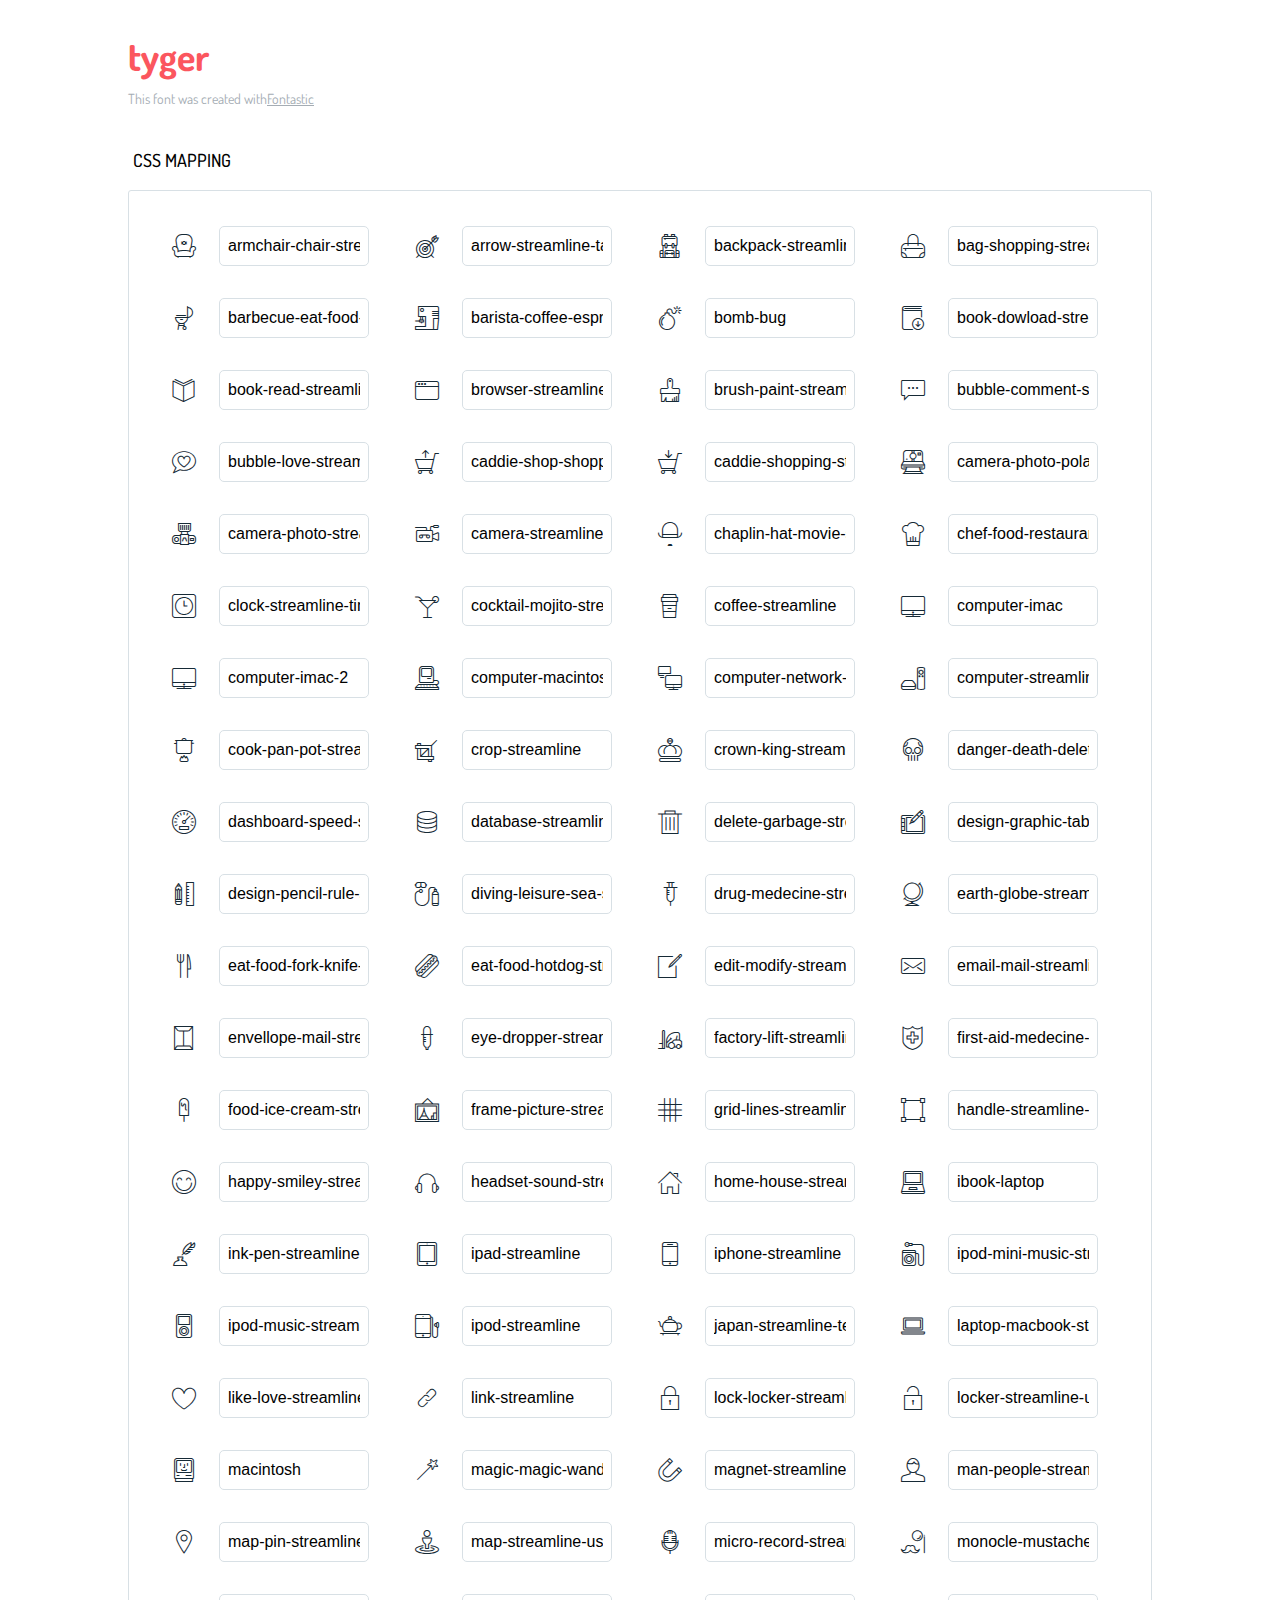
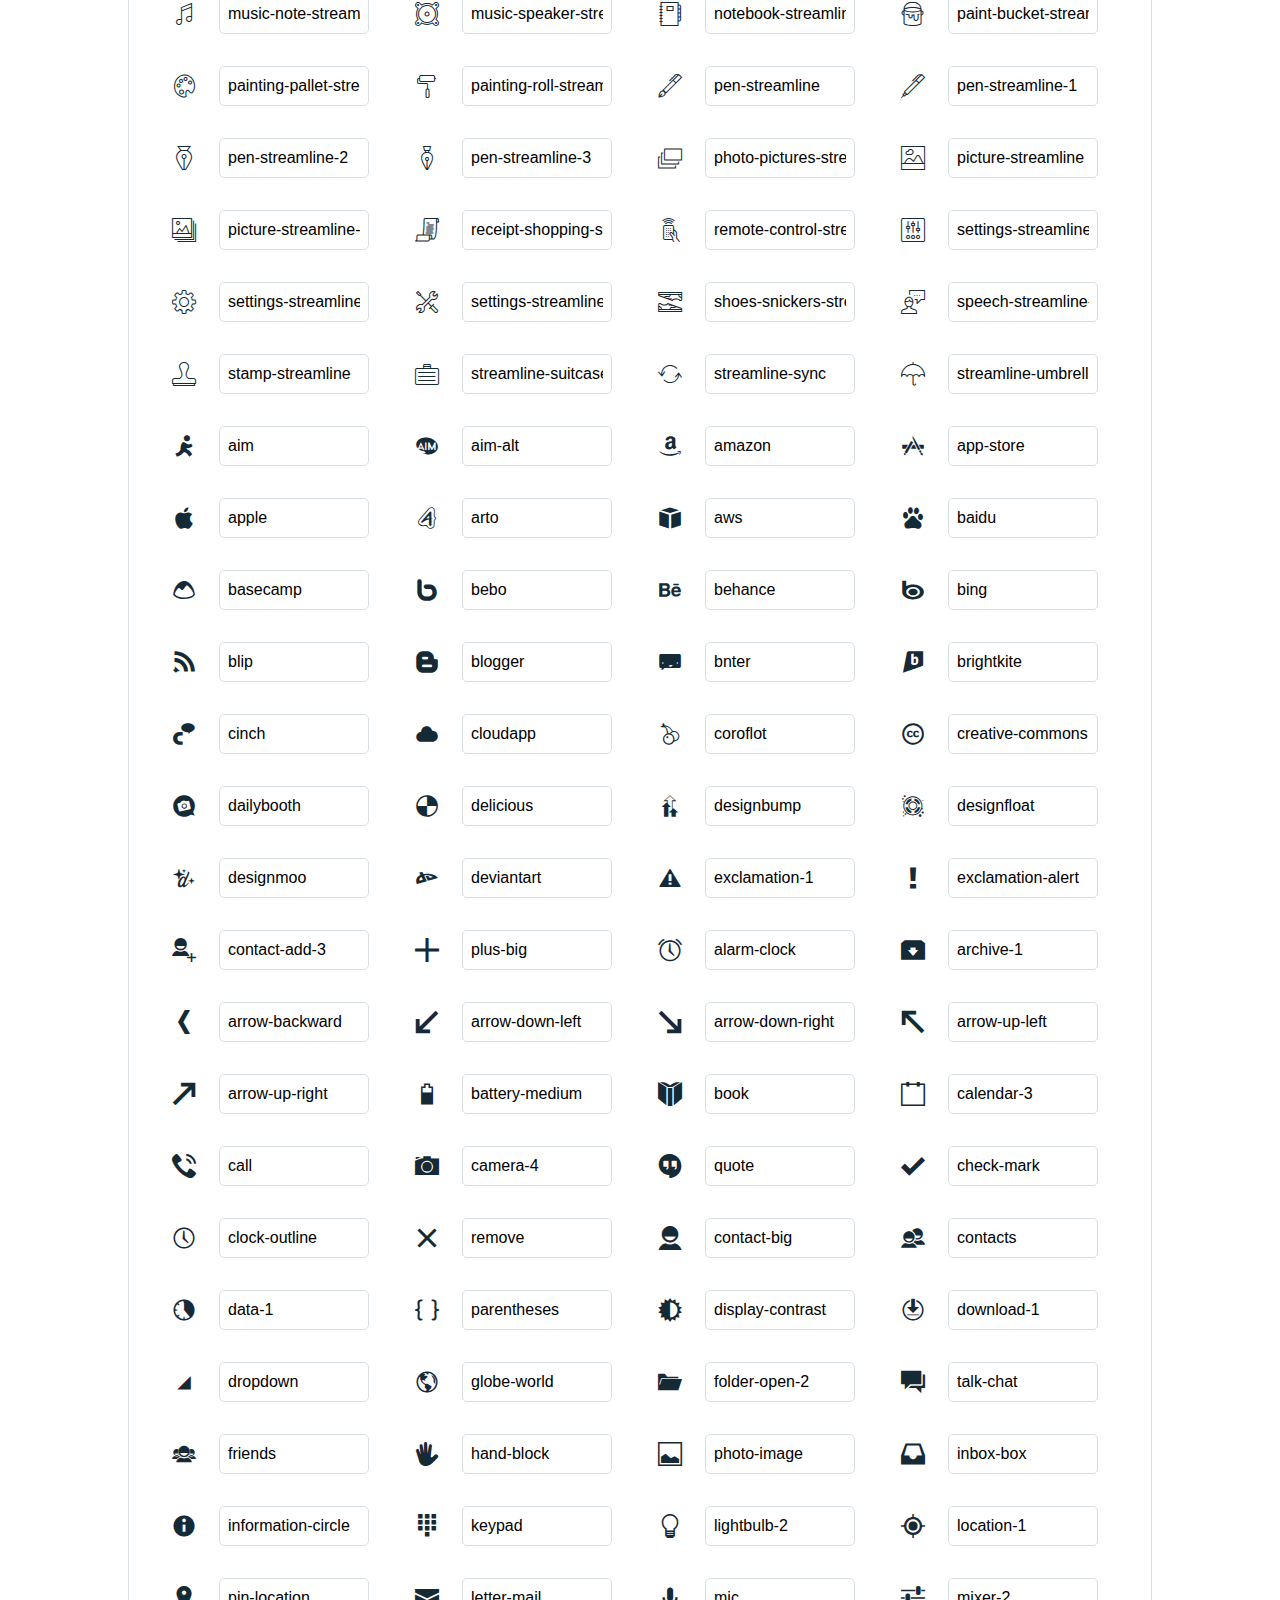
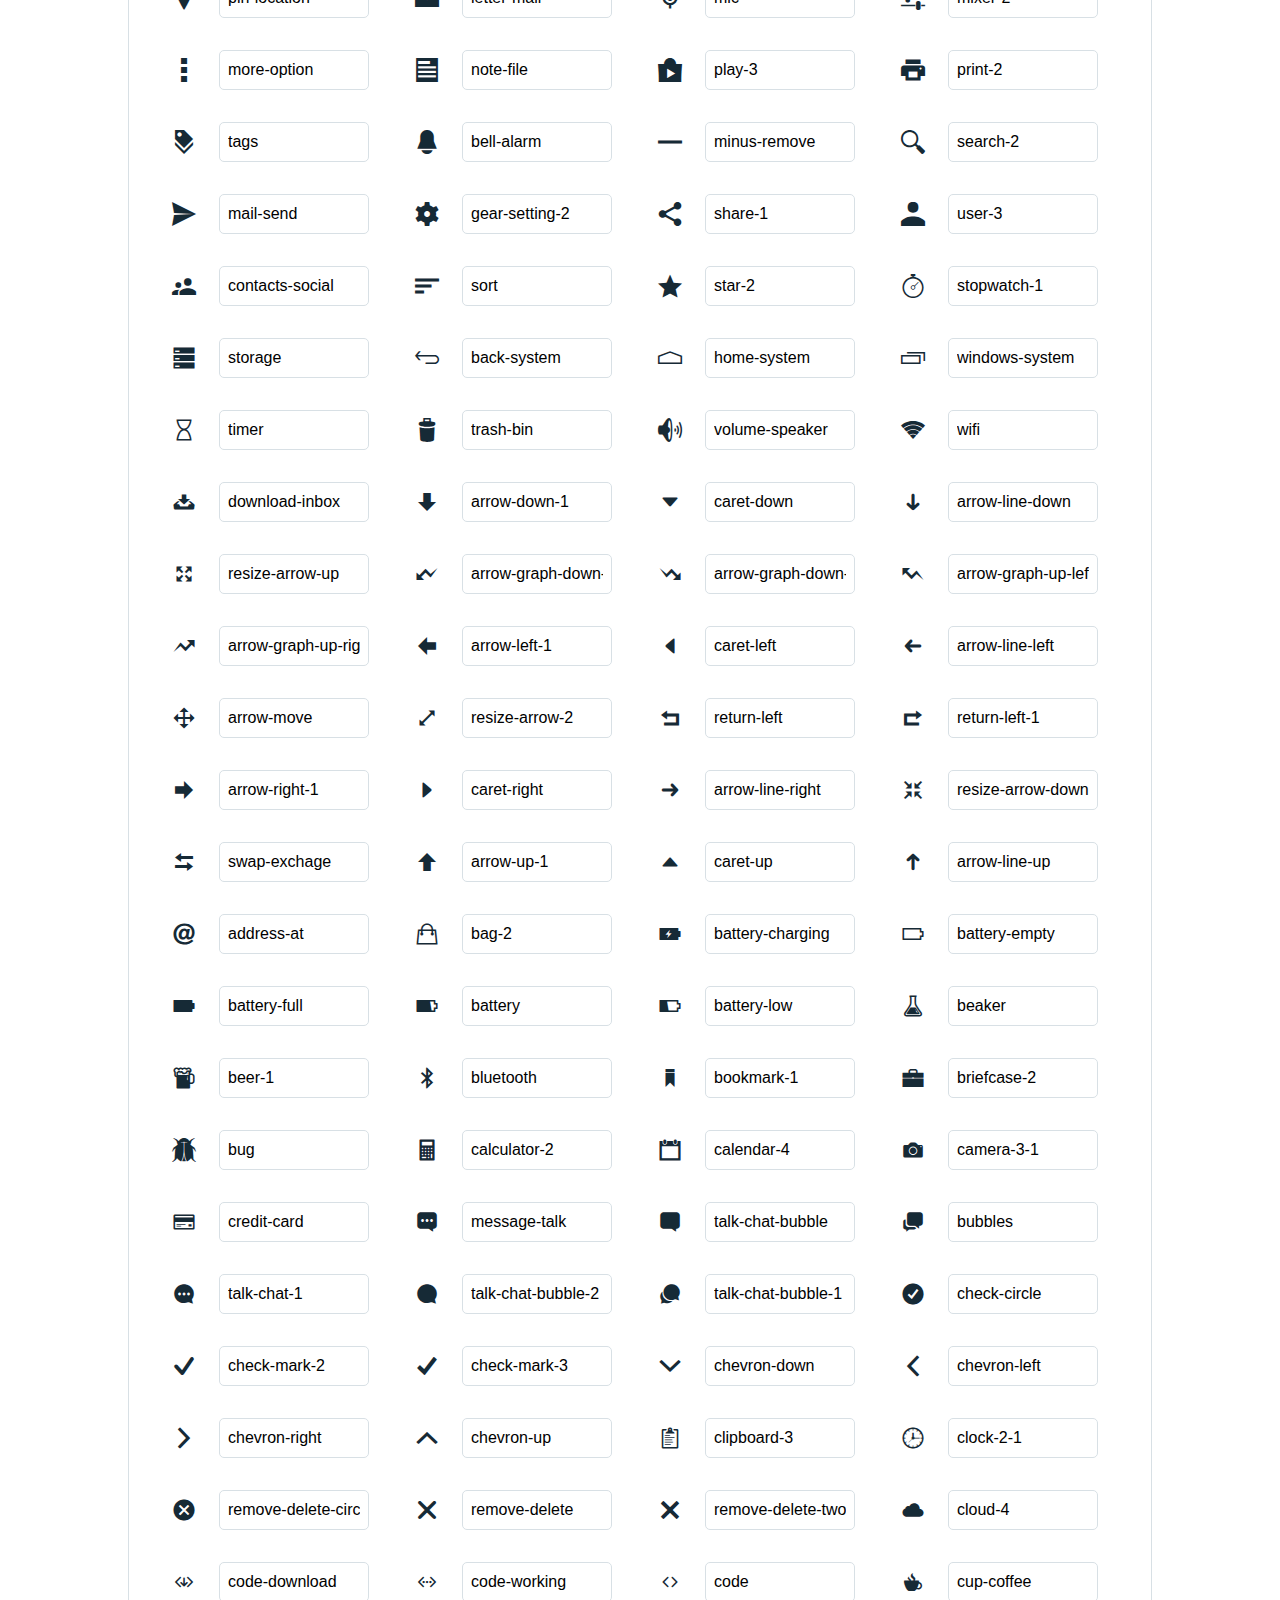
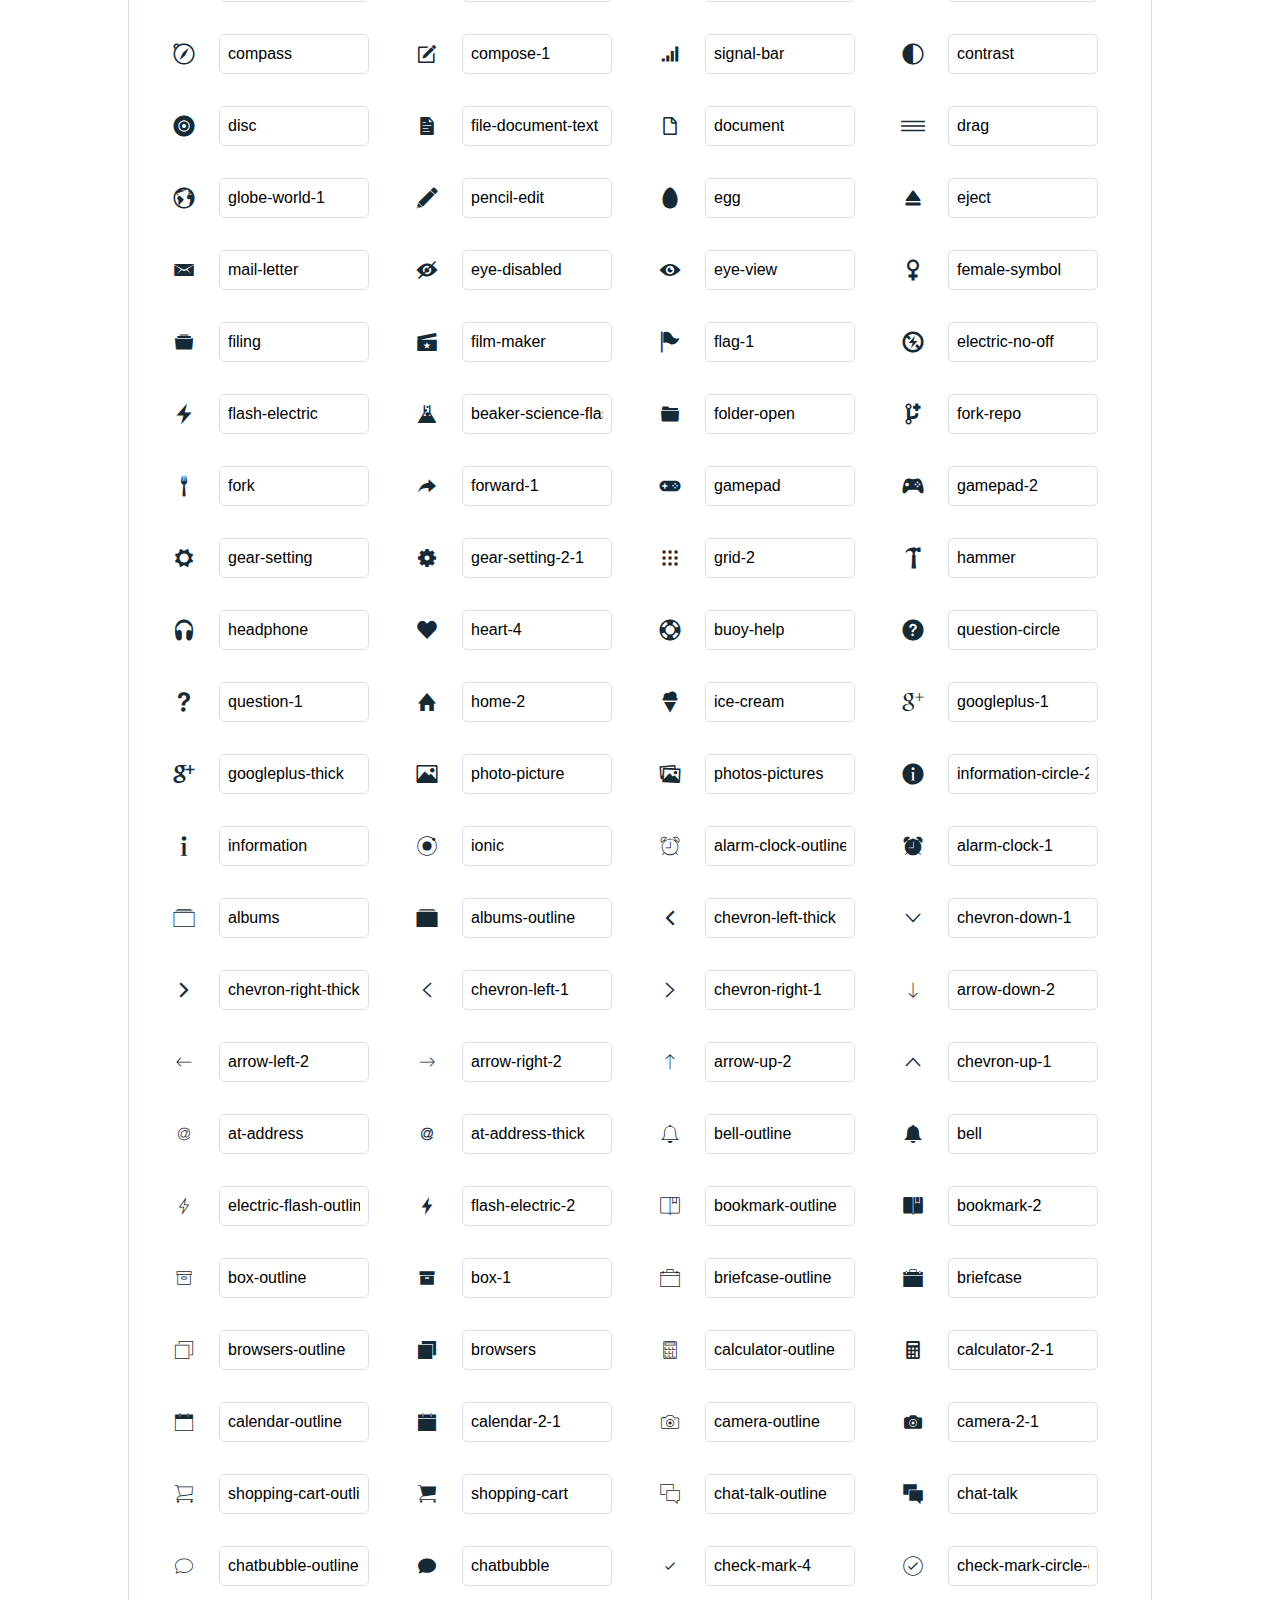
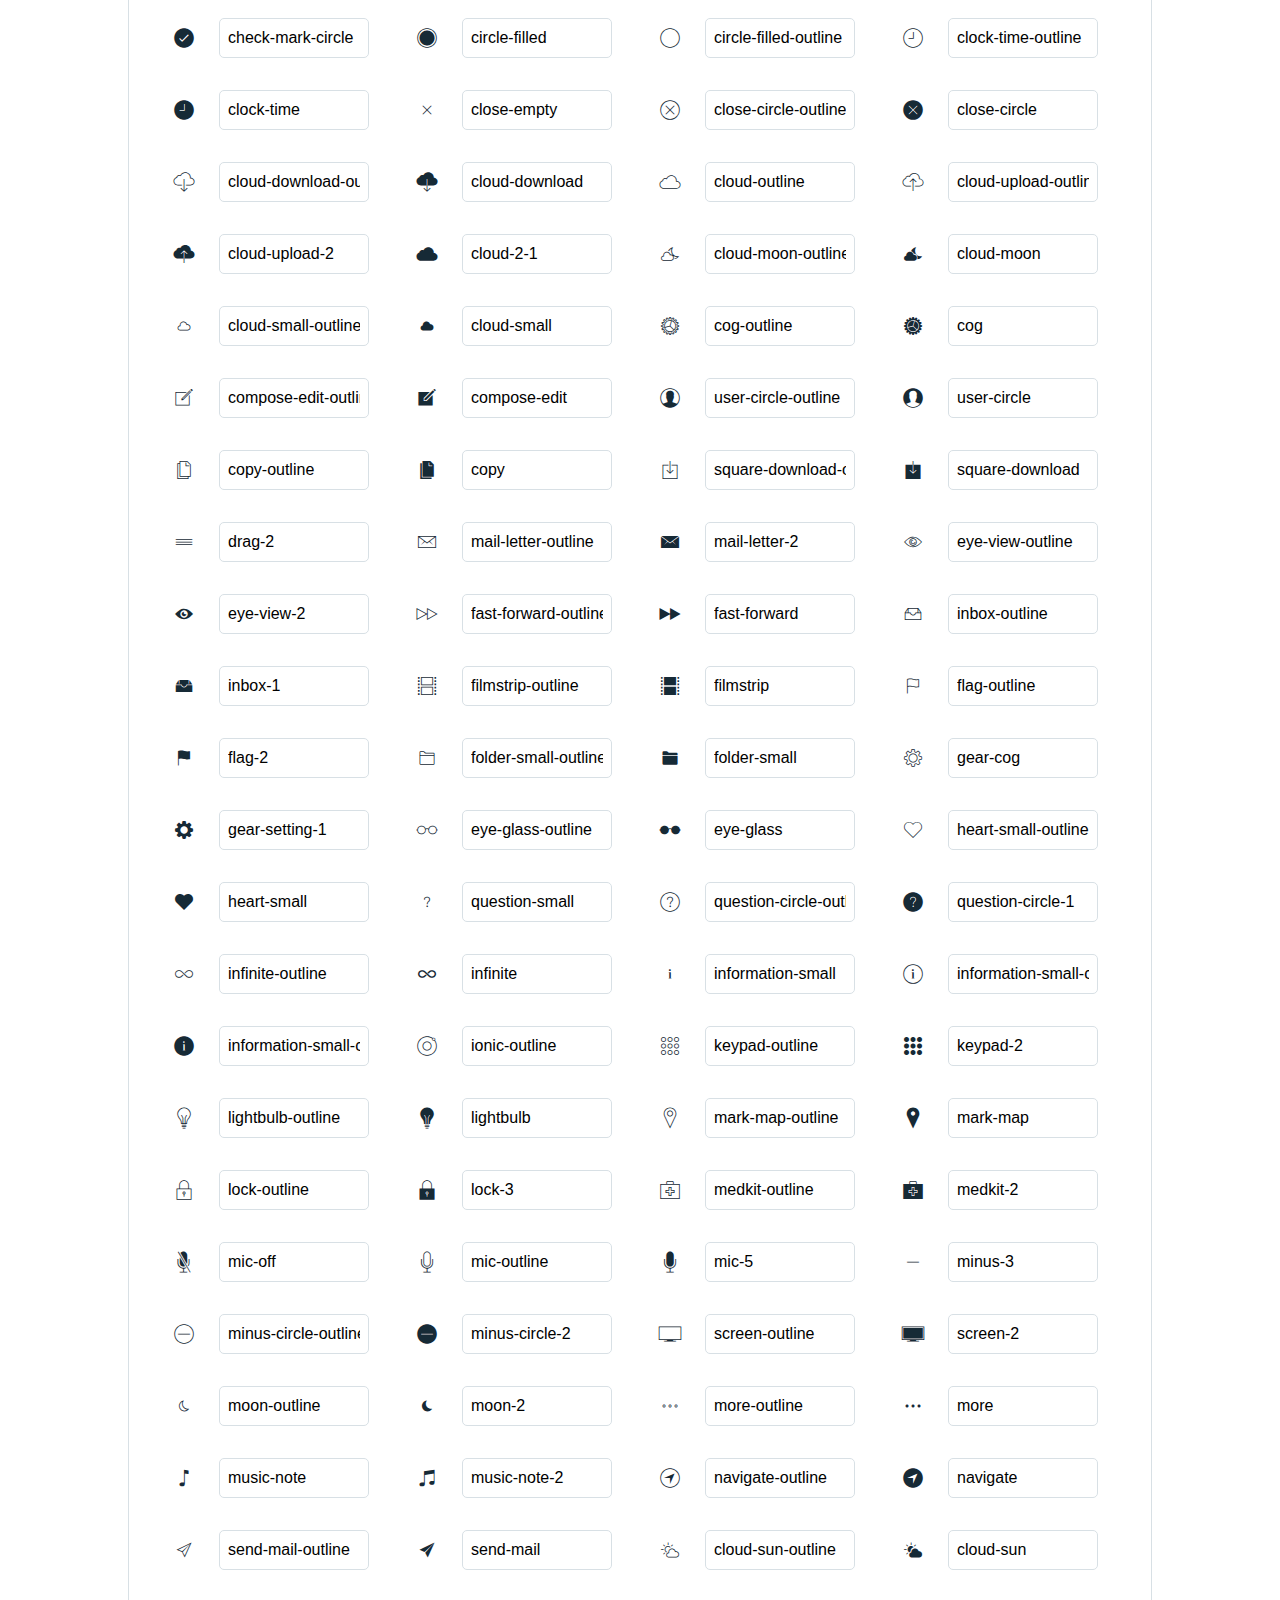
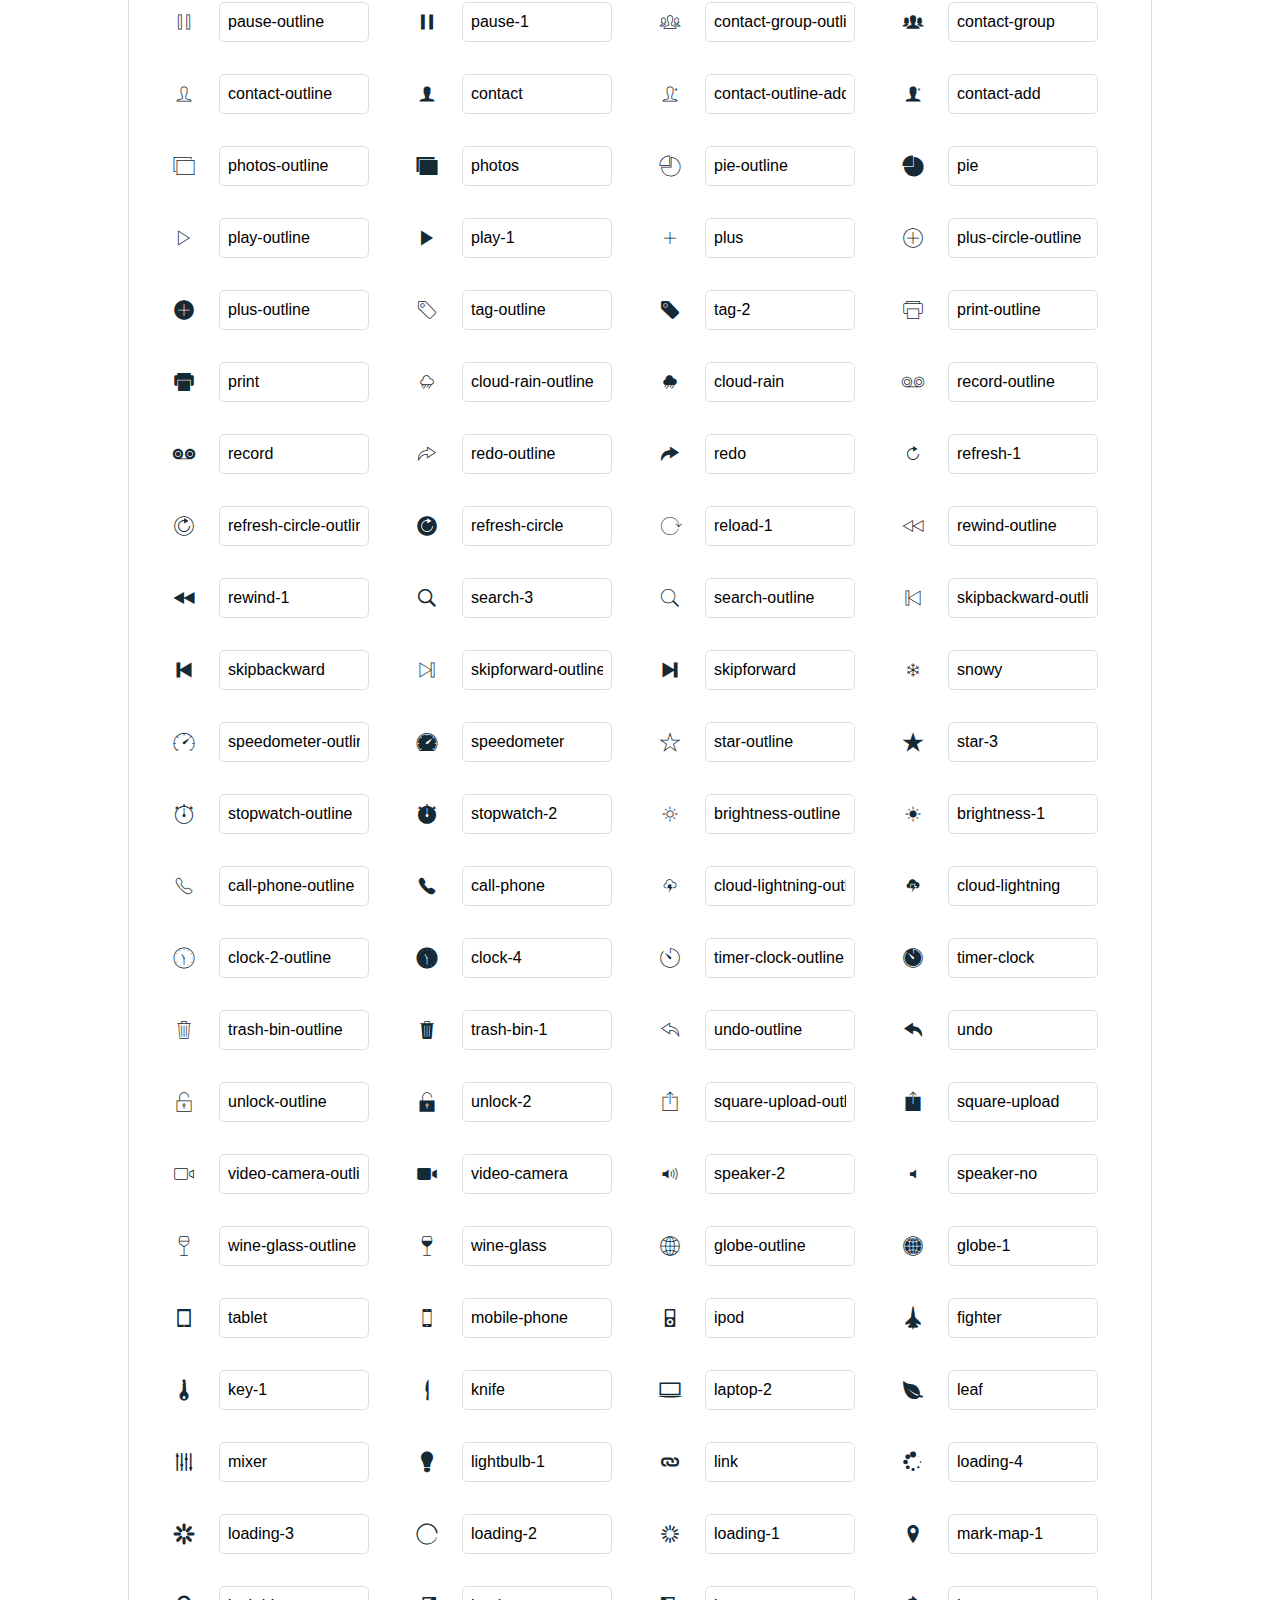
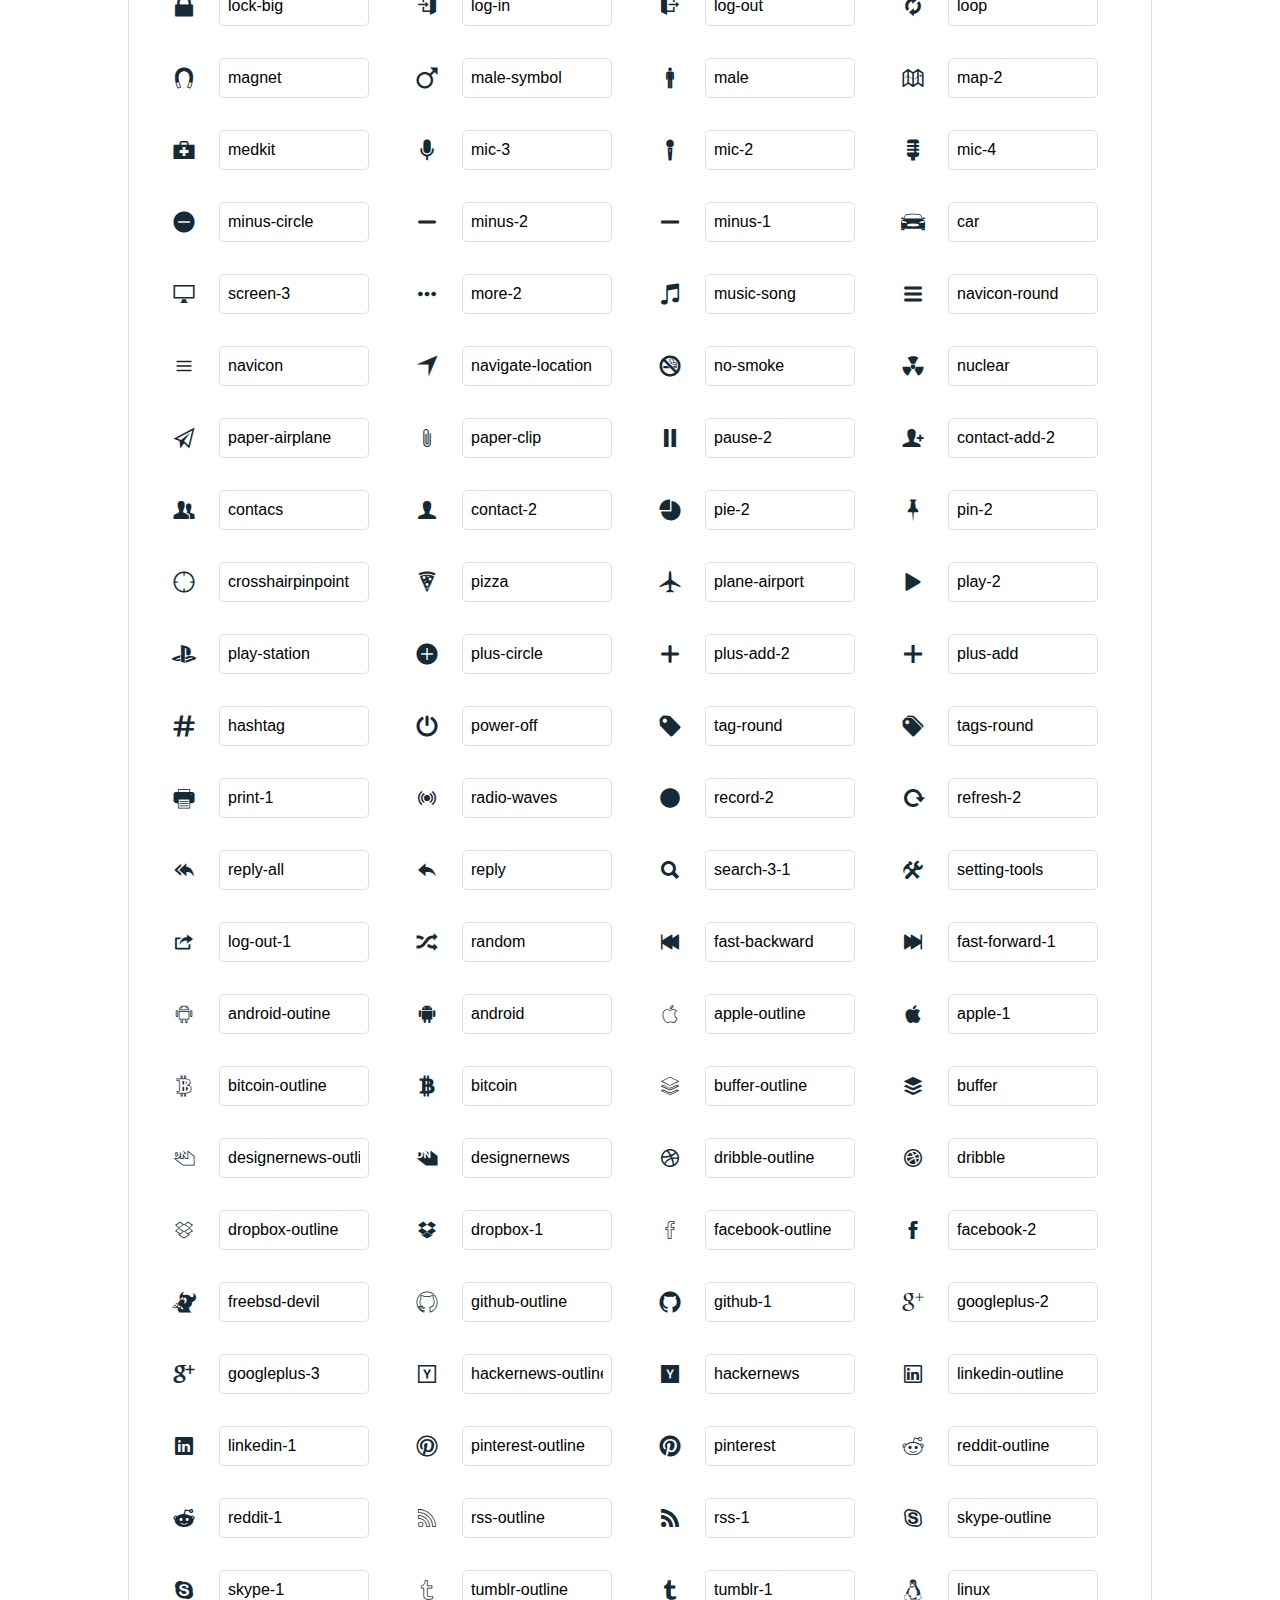
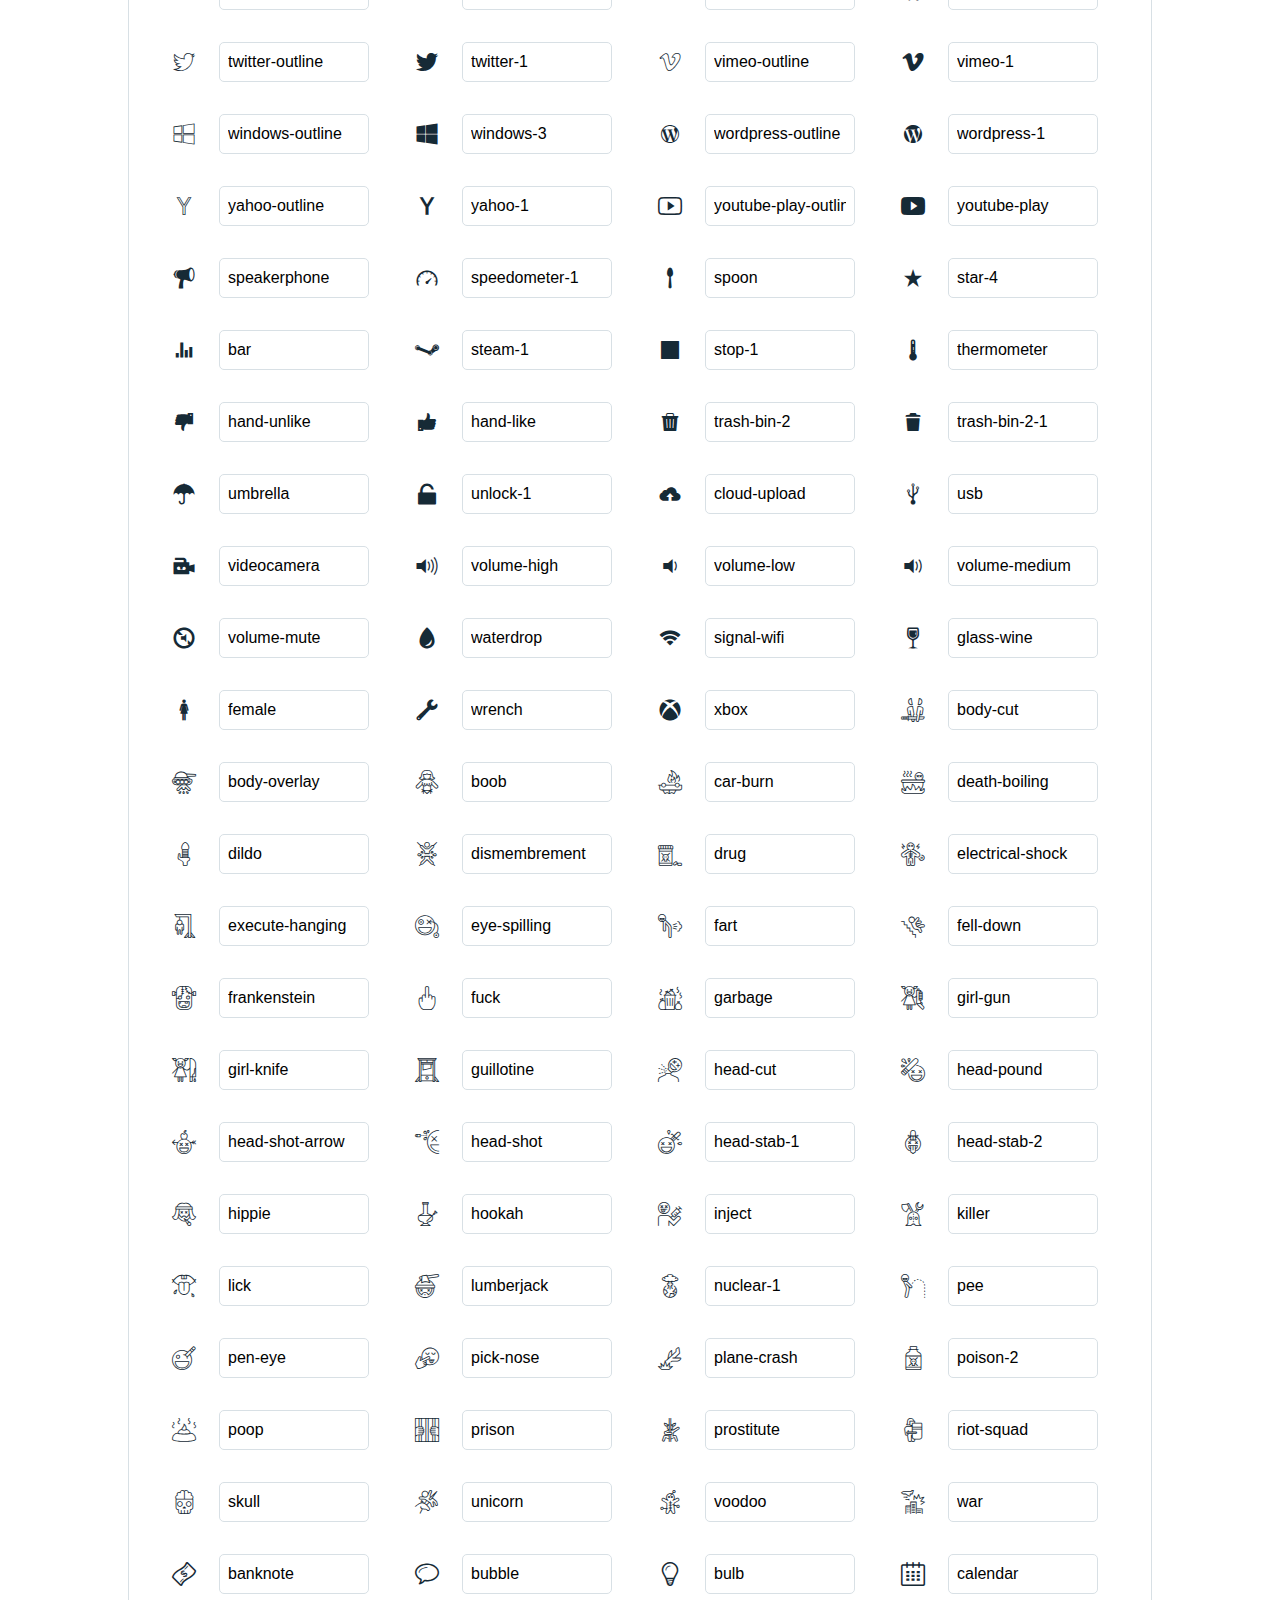
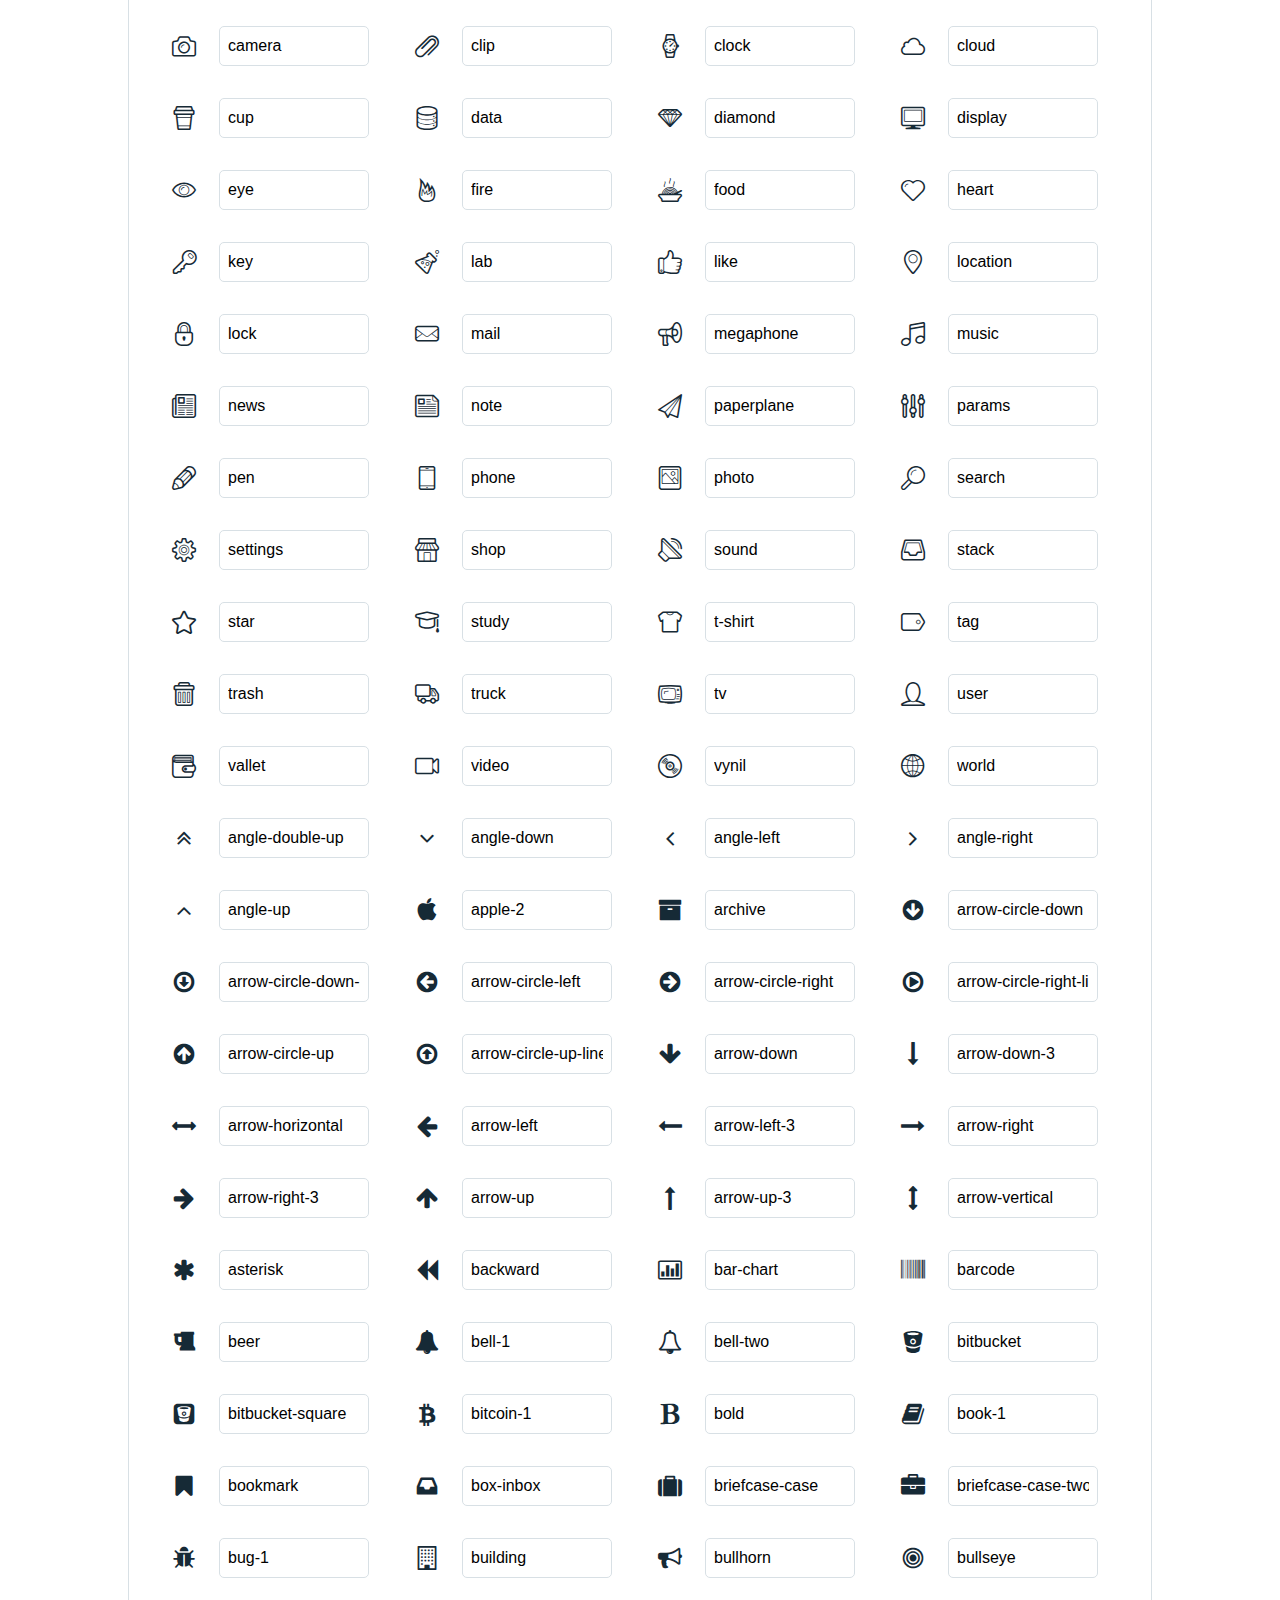
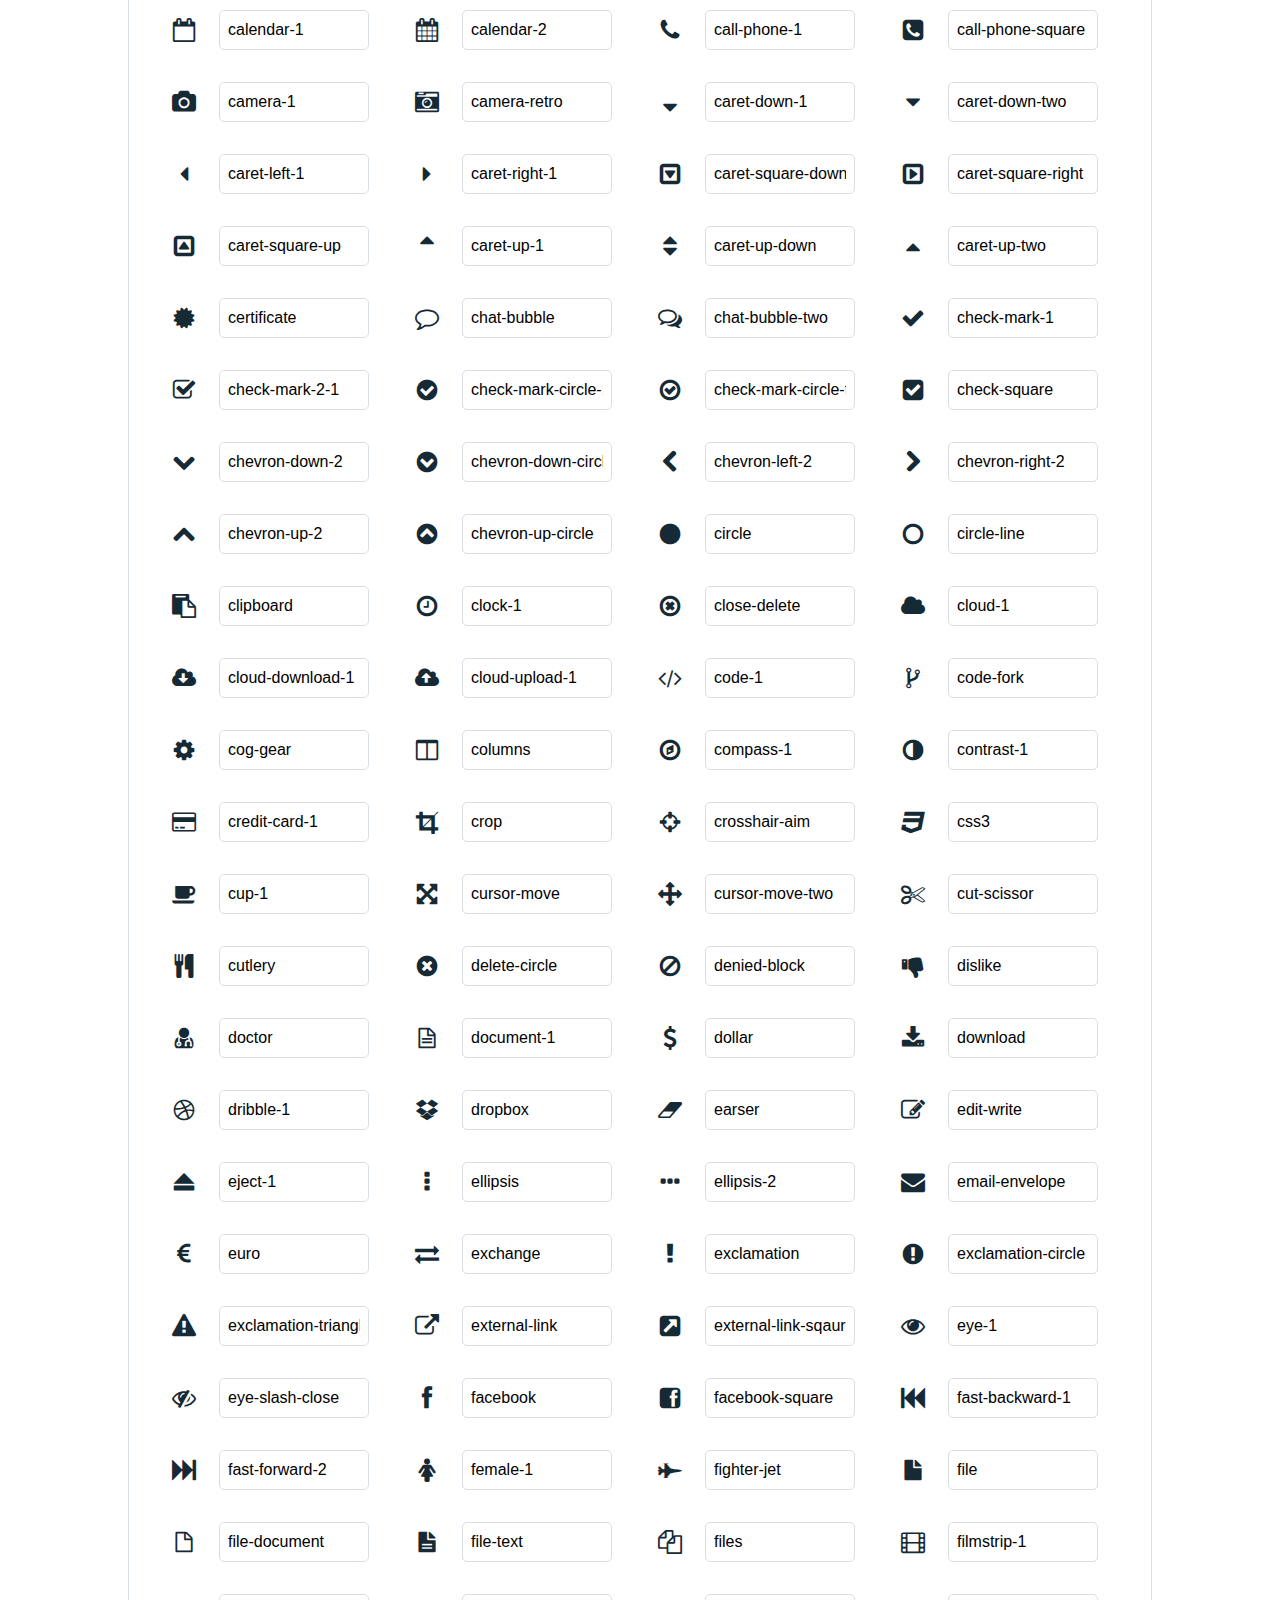
<file: public/icons-reference.html>
<!DOCTYPE html>
<html lang="en">
  <head>
    <meta charset="utf-8">
    <meta http-equiv="X-UA-Compatible" content="IE=edge,chrome=1">
    <meta name="viewport" content="width=device-width,initial-scale=1">
    <title>Font Reference - tyger</title>
    <link href="http://fonts.googleapis.com/css?family=Dosis:400,500,700" rel="stylesheet" type="text/css">
    <link rel="stylesheet" href="css/tyger-fonts.css">
    <style type="text/css">
      html,body,div,span,applet,object,iframe,h1,h2,h3,h4,h5,h6,p,blockquote,pre,a,abbr,acronym,address,big,cite,code,del,dfn,em,img,ins,kbd,q,s,samp,small,strike,strong,sub,sup,tt,var,dl,dt,dd,ol,ul,li,fieldset,form,label,legend,table,caption,tbody,tfoot,thead,tr,th,td{margin:0;padding:0;border:0;outline:0;font-weight:inherit;font-style:inherit;font-family:inherit;font-size:100%;vertical-align:baseline}
body{line-height:1;color:#000;background:#fff}
ol,ul{list-style:none}
table{border-collapse:separate;border-spacing:0;vertical-align:middle}
caption,th,td{text-align:left;font-weight:normal;vertical-align:middle}
a img{border:none}
*{-webkit-box-sizing:border-box;-moz-box-sizing:border-box;box-sizing:border-box}
body{font-family:'Dosis','Tahoma',sans-serif}
.container{margin:15px auto;width:80%}
h1{margin:40px 0 20px;font-weight:700;font-size:38px;line-height:32px;color:#fb565e}
h2{font-size:18px;padding:0 0 21px 5px;margin:45px 0 0 0;text-transform:uppercase;font-weight:500}
.small{font-size:14px;color:#a5adb4;}
.small a{color:#a5adb4;}
.small a:hover{color:#fb565e}
.glyphs.character-mapping{margin:0 0 20px 0;padding:20px 0 20px 30px;color:rgba(0,0,0,0.5);border:1px solid #d8e0e5;-webkit-border-radius:3px;border-radius:3px;}
.glyphs.character-mapping li{margin:0 30px 20px 0;display:inline-block;width:90px}
.glyphs.character-mapping .icon{margin:10px 0 10px 15px;padding:15px;position:relative;width:55px;height:55px;color:#162a36 !important;overflow:hidden;-webkit-border-radius:3px;border-radius:3px;font-size:32px;}
.glyphs.character-mapping .icon svg{fill:#000}
.glyphs.character-mapping input{margin:0;padding:5px 0;line-height:12px;font-size:12px;display:block;width:100%;border:1px solid #d8e0e5;-webkit-border-radius:5px;border-radius:5px;text-align:center;outline:0;}
.glyphs.character-mapping input:focus{border:1px solid #fbde4a;-webkit-box-shadow:inset 0 0 3px #fbde4a;box-shadow:inset 0 0 3px #fbde4a}
.glyphs.character-mapping input:hover{-webkit-box-shadow:inset 0 0 3px #fbde4a;box-shadow:inset 0 0 3px #fbde4a}
.glyphs.css-mapping{margin:0 0 60px 0;padding:30px 0 20px 30px;color:rgba(0,0,0,0.5);border:1px solid #d8e0e5;-webkit-border-radius:3px;border-radius:3px;}
.glyphs.css-mapping li{margin:0 30px 20px 0;padding:0;display:inline-block;overflow:hidden}
.glyphs.css-mapping .icon{margin:0;margin-right:10px;padding:13px;height:50px;width:50px;color:#162a36 !important;overflow:hidden;float:left;font-size:24px}
.glyphs.css-mapping input{margin:0;margin-top:5px;padding:8px;line-height:16px;font-size:16px;display:block;width:150px;height:40px;border:1px solid #d8e0e5;-webkit-border-radius:5px;border-radius:5px;background:#fff;outline:0;float:right;}
.glyphs.css-mapping input:focus{border:1px solid #fbde4a;-webkit-box-shadow:inset 0 0 3px #fbde4a;box-shadow:inset 0 0 3px #fbde4a}
.glyphs.css-mapping input:hover{-webkit-box-shadow:inset 0 0 3px #fbde4a;box-shadow:inset 0 0 3px #fbde4a}

      
    </style>
  </head>
  <body>
    <div class="container">
      <h1>tyger</h1>
      <p class="small">This font was created with<a href="http://fontastic.me/">Fontastic</a></p>
      <h2>CSS mapping</h2>
      <ul class="glyphs css-mapping">
        <li>
          <div class="icon tyger-armchair-chair-streamline"></div>
          <input type="text" readonly="readonly" value="armchair-chair-streamline">
        </li>
        <li>
          <div class="icon tyger-arrow-streamline-target"></div>
          <input type="text" readonly="readonly" value="arrow-streamline-target">
        </li>
        <li>
          <div class="icon tyger-backpack-streamline-trekking"></div>
          <input type="text" readonly="readonly" value="backpack-streamline-trekking">
        </li>
        <li>
          <div class="icon tyger-bag-shopping-streamline"></div>
          <input type="text" readonly="readonly" value="bag-shopping-streamline">
        </li>
        <li>
          <div class="icon tyger-barbecue-eat-food-streamline"></div>
          <input type="text" readonly="readonly" value="barbecue-eat-food-streamline">
        </li>
        <li>
          <div class="icon tyger-barista-coffee-espresso-streamline"></div>
          <input type="text" readonly="readonly" value="barista-coffee-espresso-streamline">
        </li>
        <li>
          <div class="icon tyger-bomb-bug"></div>
          <input type="text" readonly="readonly" value="bomb-bug">
        </li>
        <li>
          <div class="icon tyger-book-dowload-streamline"></div>
          <input type="text" readonly="readonly" value="book-dowload-streamline">
        </li>
        <li>
          <div class="icon tyger-book-read-streamline"></div>
          <input type="text" readonly="readonly" value="book-read-streamline">
        </li>
        <li>
          <div class="icon tyger-browser-streamline-window"></div>
          <input type="text" readonly="readonly" value="browser-streamline-window">
        </li>
        <li>
          <div class="icon tyger-brush-paint-streamline"></div>
          <input type="text" readonly="readonly" value="brush-paint-streamline">
        </li>
        <li>
          <div class="icon tyger-bubble-comment-streamline-talk"></div>
          <input type="text" readonly="readonly" value="bubble-comment-streamline-talk">
        </li>
        <li>
          <div class="icon tyger-bubble-love-streamline-talk"></div>
          <input type="text" readonly="readonly" value="bubble-love-streamline-talk">
        </li>
        <li>
          <div class="icon tyger-caddie-shop-shopping-streamline"></div>
          <input type="text" readonly="readonly" value="caddie-shop-shopping-streamline">
        </li>
        <li>
          <div class="icon tyger-caddie-shopping-streamline"></div>
          <input type="text" readonly="readonly" value="caddie-shopping-streamline">
        </li>
        <li>
          <div class="icon tyger-camera-photo-polaroid-streamline"></div>
          <input type="text" readonly="readonly" value="camera-photo-polaroid-streamline">
        </li>
        <li>
          <div class="icon tyger-camera-photo-streamline"></div>
          <input type="text" readonly="readonly" value="camera-photo-streamline">
        </li>
        <li>
          <div class="icon tyger-camera-streamline-video"></div>
          <input type="text" readonly="readonly" value="camera-streamline-video">
        </li>
        <li>
          <div class="icon tyger-chaplin-hat-movie-streamline"></div>
          <input type="text" readonly="readonly" value="chaplin-hat-movie-streamline">
        </li>
        <li>
          <div class="icon tyger-chef-food-restaurant-streamline"></div>
          <input type="text" readonly="readonly" value="chef-food-restaurant-streamline">
        </li>
        <li>
          <div class="icon tyger-clock-streamline-time"></div>
          <input type="text" readonly="readonly" value="clock-streamline-time">
        </li>
        <li>
          <div class="icon tyger-cocktail-mojito-streamline"></div>
          <input type="text" readonly="readonly" value="cocktail-mojito-streamline">
        </li>
        <li>
          <div class="icon tyger-coffee-streamline"></div>
          <input type="text" readonly="readonly" value="coffee-streamline">
        </li>
        <li>
          <div class="icon tyger-computer-imac"></div>
          <input type="text" readonly="readonly" value="computer-imac">
        </li>
        <li>
          <div class="icon tyger-computer-imac-2"></div>
          <input type="text" readonly="readonly" value="computer-imac-2">
        </li>
        <li>
          <div class="icon tyger-computer-macintosh-vintage"></div>
          <input type="text" readonly="readonly" value="computer-macintosh-vintage">
        </li>
        <li>
          <div class="icon tyger-computer-network-streamline"></div>
          <input type="text" readonly="readonly" value="computer-network-streamline">
        </li>
        <li>
          <div class="icon tyger-computer-streamline"></div>
          <input type="text" readonly="readonly" value="computer-streamline">
        </li>
        <li>
          <div class="icon tyger-cook-pan-pot-streamline"></div>
          <input type="text" readonly="readonly" value="cook-pan-pot-streamline">
        </li>
        <li>
          <div class="icon tyger-crop-streamline"></div>
          <input type="text" readonly="readonly" value="crop-streamline">
        </li>
        <li>
          <div class="icon tyger-crown-king-streamline"></div>
          <input type="text" readonly="readonly" value="crown-king-streamline">
        </li>
        <li>
          <div class="icon tyger-danger-death-delete-destroy-skull-stream"></div>
          <input type="text" readonly="readonly" value="danger-death-delete-destroy-skull-stream">
        </li>
        <li>
          <div class="icon tyger-dashboard-speed-streamline"></div>
          <input type="text" readonly="readonly" value="dashboard-speed-streamline">
        </li>
        <li>
          <div class="icon tyger-database-streamline"></div>
          <input type="text" readonly="readonly" value="database-streamline">
        </li>
        <li>
          <div class="icon tyger-delete-garbage-streamline"></div>
          <input type="text" readonly="readonly" value="delete-garbage-streamline">
        </li>
        <li>
          <div class="icon tyger-design-graphic-tablet-streamline-tablet"></div>
          <input type="text" readonly="readonly" value="design-graphic-tablet-streamline-tablet">
        </li>
        <li>
          <div class="icon tyger-design-pencil-rule-streamline"></div>
          <input type="text" readonly="readonly" value="design-pencil-rule-streamline">
        </li>
        <li>
          <div class="icon tyger-diving-leisure-sea-sport-streamline"></div>
          <input type="text" readonly="readonly" value="diving-leisure-sea-sport-streamline">
        </li>
        <li>
          <div class="icon tyger-drug-medecine-streamline-syringue"></div>
          <input type="text" readonly="readonly" value="drug-medecine-streamline-syringue">
        </li>
        <li>
          <div class="icon tyger-earth-globe-streamline"></div>
          <input type="text" readonly="readonly" value="earth-globe-streamline">
        </li>
        <li>
          <div class="icon tyger-eat-food-fork-knife-streamline"></div>
          <input type="text" readonly="readonly" value="eat-food-fork-knife-streamline">
        </li>
        <li>
          <div class="icon tyger-eat-food-hotdog-streamline"></div>
          <input type="text" readonly="readonly" value="eat-food-hotdog-streamline">
        </li>
        <li>
          <div class="icon tyger-edit-modify-streamline"></div>
          <input type="text" readonly="readonly" value="edit-modify-streamline">
        </li>
        <li>
          <div class="icon tyger-email-mail-streamline"></div>
          <input type="text" readonly="readonly" value="email-mail-streamline">
        </li>
        <li>
          <div class="icon tyger-envellope-mail-streamline"></div>
          <input type="text" readonly="readonly" value="envellope-mail-streamline">
        </li>
        <li>
          <div class="icon tyger-eye-dropper-streamline"></div>
          <input type="text" readonly="readonly" value="eye-dropper-streamline">
        </li>
        <li>
          <div class="icon tyger-factory-lift-streamline-warehouse"></div>
          <input type="text" readonly="readonly" value="factory-lift-streamline-warehouse">
        </li>
        <li>
          <div class="icon tyger-first-aid-medecine-shield-streamline"></div>
          <input type="text" readonly="readonly" value="first-aid-medecine-shield-streamline">
        </li>
        <li>
          <div class="icon tyger-food-ice-cream-streamline"></div>
          <input type="text" readonly="readonly" value="food-ice-cream-streamline">
        </li>
        <li>
          <div class="icon tyger-frame-picture-streamline"></div>
          <input type="text" readonly="readonly" value="frame-picture-streamline">
        </li>
        <li>
          <div class="icon tyger-grid-lines-streamline"></div>
          <input type="text" readonly="readonly" value="grid-lines-streamline">
        </li>
        <li>
          <div class="icon tyger-handle-streamline-vector"></div>
          <input type="text" readonly="readonly" value="handle-streamline-vector">
        </li>
        <li>
          <div class="icon tyger-happy-smiley-streamline"></div>
          <input type="text" readonly="readonly" value="happy-smiley-streamline">
        </li>
        <li>
          <div class="icon tyger-headset-sound-streamline"></div>
          <input type="text" readonly="readonly" value="headset-sound-streamline">
        </li>
        <li>
          <div class="icon tyger-home-house-streamline"></div>
          <input type="text" readonly="readonly" value="home-house-streamline">
        </li>
        <li>
          <div class="icon tyger-ibook-laptop"></div>
          <input type="text" readonly="readonly" value="ibook-laptop">
        </li>
        <li>
          <div class="icon tyger-ink-pen-streamline"></div>
          <input type="text" readonly="readonly" value="ink-pen-streamline">
        </li>
        <li>
          <div class="icon tyger-ipad-streamline"></div>
          <input type="text" readonly="readonly" value="ipad-streamline">
        </li>
        <li>
          <div class="icon tyger-iphone-streamline"></div>
          <input type="text" readonly="readonly" value="iphone-streamline">
        </li>
        <li>
          <div class="icon tyger-ipod-mini-music-streamline"></div>
          <input type="text" readonly="readonly" value="ipod-mini-music-streamline">
        </li>
        <li>
          <div class="icon tyger-ipod-music-streamline"></div>
          <input type="text" readonly="readonly" value="ipod-music-streamline">
        </li>
        <li>
          <div class="icon tyger-ipod-streamline"></div>
          <input type="text" readonly="readonly" value="ipod-streamline">
        </li>
        <li>
          <div class="icon tyger-japan-streamline-tea"></div>
          <input type="text" readonly="readonly" value="japan-streamline-tea">
        </li>
        <li>
          <div class="icon tyger-laptop-macbook-streamline"></div>
          <input type="text" readonly="readonly" value="laptop-macbook-streamline">
        </li>
        <li>
          <div class="icon tyger-like-love-streamline"></div>
          <input type="text" readonly="readonly" value="like-love-streamline">
        </li>
        <li>
          <div class="icon tyger-link-streamline"></div>
          <input type="text" readonly="readonly" value="link-streamline">
        </li>
        <li>
          <div class="icon tyger-lock-locker-streamline"></div>
          <input type="text" readonly="readonly" value="lock-locker-streamline">
        </li>
        <li>
          <div class="icon tyger-locker-streamline-unlock"></div>
          <input type="text" readonly="readonly" value="locker-streamline-unlock">
        </li>
        <li>
          <div class="icon tyger-macintosh"></div>
          <input type="text" readonly="readonly" value="macintosh">
        </li>
        <li>
          <div class="icon tyger-magic-magic-wand-streamline"></div>
          <input type="text" readonly="readonly" value="magic-magic-wand-streamline">
        </li>
        <li>
          <div class="icon tyger-magnet-streamline"></div>
          <input type="text" readonly="readonly" value="magnet-streamline">
        </li>
        <li>
          <div class="icon tyger-man-people-streamline-user"></div>
          <input type="text" readonly="readonly" value="man-people-streamline-user">
        </li>
        <li>
          <div class="icon tyger-map-pin-streamline"></div>
          <input type="text" readonly="readonly" value="map-pin-streamline">
        </li>
        <li>
          <div class="icon tyger-map-streamline-user"></div>
          <input type="text" readonly="readonly" value="map-streamline-user">
        </li>
        <li>
          <div class="icon tyger-micro-record-streamline"></div>
          <input type="text" readonly="readonly" value="micro-record-streamline">
        </li>
        <li>
          <div class="icon tyger-monocle-mustache-streamline"></div>
          <input type="text" readonly="readonly" value="monocle-mustache-streamline">
        </li>
        <li>
          <div class="icon tyger-music-note-streamline"></div>
          <input type="text" readonly="readonly" value="music-note-streamline">
        </li>
        <li>
          <div class="icon tyger-music-speaker-streamline"></div>
          <input type="text" readonly="readonly" value="music-speaker-streamline">
        </li>
        <li>
          <div class="icon tyger-notebook-streamline"></div>
          <input type="text" readonly="readonly" value="notebook-streamline">
        </li>
        <li>
          <div class="icon tyger-paint-bucket-streamline"></div>
          <input type="text" readonly="readonly" value="paint-bucket-streamline">
        </li>
        <li>
          <div class="icon tyger-painting-pallet-streamline"></div>
          <input type="text" readonly="readonly" value="painting-pallet-streamline">
        </li>
        <li>
          <div class="icon tyger-painting-roll-streamline"></div>
          <input type="text" readonly="readonly" value="painting-roll-streamline">
        </li>
        <li>
          <div class="icon tyger-pen-streamline"></div>
          <input type="text" readonly="readonly" value="pen-streamline">
        </li>
        <li>
          <div class="icon tyger-pen-streamline-1"></div>
          <input type="text" readonly="readonly" value="pen-streamline-1">
        </li>
        <li>
          <div class="icon tyger-pen-streamline-2"></div>
          <input type="text" readonly="readonly" value="pen-streamline-2">
        </li>
        <li>
          <div class="icon tyger-pen-streamline-3"></div>
          <input type="text" readonly="readonly" value="pen-streamline-3">
        </li>
        <li>
          <div class="icon tyger-photo-pictures-streamline"></div>
          <input type="text" readonly="readonly" value="photo-pictures-streamline">
        </li>
        <li>
          <div class="icon tyger-picture-streamline"></div>
          <input type="text" readonly="readonly" value="picture-streamline">
        </li>
        <li>
          <div class="icon tyger-picture-streamline-1"></div>
          <input type="text" readonly="readonly" value="picture-streamline-1">
        </li>
        <li>
          <div class="icon tyger-receipt-shopping-streamline"></div>
          <input type="text" readonly="readonly" value="receipt-shopping-streamline">
        </li>
        <li>
          <div class="icon tyger-remote-control-streamline"></div>
          <input type="text" readonly="readonly" value="remote-control-streamline">
        </li>
        <li>
          <div class="icon tyger-settings-streamline"></div>
          <input type="text" readonly="readonly" value="settings-streamline">
        </li>
        <li>
          <div class="icon tyger-settings-streamline-1"></div>
          <input type="text" readonly="readonly" value="settings-streamline-1">
        </li>
        <li>
          <div class="icon tyger-settings-streamline-2"></div>
          <input type="text" readonly="readonly" value="settings-streamline-2">
        </li>
        <li>
          <div class="icon tyger-shoes-snickers-streamline"></div>
          <input type="text" readonly="readonly" value="shoes-snickers-streamline">
        </li>
        <li>
          <div class="icon tyger-speech-streamline-talk-user"></div>
          <input type="text" readonly="readonly" value="speech-streamline-talk-user">
        </li>
        <li>
          <div class="icon tyger-stamp-streamline"></div>
          <input type="text" readonly="readonly" value="stamp-streamline">
        </li>
        <li>
          <div class="icon tyger-streamline-suitcase-travel"></div>
          <input type="text" readonly="readonly" value="streamline-suitcase-travel">
        </li>
        <li>
          <div class="icon tyger-streamline-sync"></div>
          <input type="text" readonly="readonly" value="streamline-sync">
        </li>
        <li>
          <div class="icon tyger-streamline-umbrella-weather"></div>
          <input type="text" readonly="readonly" value="streamline-umbrella-weather">
        </li>
        <li>
          <div class="icon tyger-aim"></div>
          <input type="text" readonly="readonly" value="aim">
        </li>
        <li>
          <div class="icon tyger-aim-alt"></div>
          <input type="text" readonly="readonly" value="aim-alt">
        </li>
        <li>
          <div class="icon tyger-amazon"></div>
          <input type="text" readonly="readonly" value="amazon">
        </li>
        <li>
          <div class="icon tyger-app-store"></div>
          <input type="text" readonly="readonly" value="app-store">
        </li>
        <li>
          <div class="icon tyger-apple"></div>
          <input type="text" readonly="readonly" value="apple">
        </li>
        <li>
          <div class="icon tyger-arto"></div>
          <input type="text" readonly="readonly" value="arto">
        </li>
        <li>
          <div class="icon tyger-aws"></div>
          <input type="text" readonly="readonly" value="aws">
        </li>
        <li>
          <div class="icon tyger-baidu"></div>
          <input type="text" readonly="readonly" value="baidu">
        </li>
        <li>
          <div class="icon tyger-basecamp"></div>
          <input type="text" readonly="readonly" value="basecamp">
        </li>
        <li>
          <div class="icon tyger-bebo"></div>
          <input type="text" readonly="readonly" value="bebo">
        </li>
        <li>
          <div class="icon tyger-behance"></div>
          <input type="text" readonly="readonly" value="behance">
        </li>
        <li>
          <div class="icon tyger-bing"></div>
          <input type="text" readonly="readonly" value="bing">
        </li>
        <li>
          <div class="icon tyger-blip"></div>
          <input type="text" readonly="readonly" value="blip">
        </li>
        <li>
          <div class="icon tyger-blogger"></div>
          <input type="text" readonly="readonly" value="blogger">
        </li>
        <li>
          <div class="icon tyger-bnter"></div>
          <input type="text" readonly="readonly" value="bnter">
        </li>
        <li>
          <div class="icon tyger-brightkite"></div>
          <input type="text" readonly="readonly" value="brightkite">
        </li>
        <li>
          <div class="icon tyger-cinch"></div>
          <input type="text" readonly="readonly" value="cinch">
        </li>
        <li>
          <div class="icon tyger-cloudapp"></div>
          <input type="text" readonly="readonly" value="cloudapp">
        </li>
        <li>
          <div class="icon tyger-coroflot"></div>
          <input type="text" readonly="readonly" value="coroflot">
        </li>
        <li>
          <div class="icon tyger-creative-commons"></div>
          <input type="text" readonly="readonly" value="creative-commons">
        </li>
        <li>
          <div class="icon tyger-dailybooth"></div>
          <input type="text" readonly="readonly" value="dailybooth">
        </li>
        <li>
          <div class="icon tyger-delicious"></div>
          <input type="text" readonly="readonly" value="delicious">
        </li>
        <li>
          <div class="icon tyger-designbump"></div>
          <input type="text" readonly="readonly" value="designbump">
        </li>
        <li>
          <div class="icon tyger-designfloat"></div>
          <input type="text" readonly="readonly" value="designfloat">
        </li>
        <li>
          <div class="icon tyger-designmoo"></div>
          <input type="text" readonly="readonly" value="designmoo">
        </li>
        <li>
          <div class="icon tyger-deviantart"></div>
          <input type="text" readonly="readonly" value="deviantart">
        </li>
        <li>
          <div class="icon tyger-exclamation-1"></div>
          <input type="text" readonly="readonly" value="exclamation-1">
        </li>
        <li>
          <div class="icon tyger-exclamation-alert"></div>
          <input type="text" readonly="readonly" value="exclamation-alert">
        </li>
        <li>
          <div class="icon tyger-contact-add-3"></div>
          <input type="text" readonly="readonly" value="contact-add-3">
        </li>
        <li>
          <div class="icon tyger-plus-big"></div>
          <input type="text" readonly="readonly" value="plus-big">
        </li>
        <li>
          <div class="icon tyger-alarm-clock"></div>
          <input type="text" readonly="readonly" value="alarm-clock">
        </li>
        <li>
          <div class="icon tyger-archive-1"></div>
          <input type="text" readonly="readonly" value="archive-1">
        </li>
        <li>
          <div class="icon tyger-arrow-backward"></div>
          <input type="text" readonly="readonly" value="arrow-backward">
        </li>
        <li>
          <div class="icon tyger-arrow-down-left"></div>
          <input type="text" readonly="readonly" value="arrow-down-left">
        </li>
        <li>
          <div class="icon tyger-arrow-down-right"></div>
          <input type="text" readonly="readonly" value="arrow-down-right">
        </li>
        <li>
          <div class="icon tyger-arrow-up-left"></div>
          <input type="text" readonly="readonly" value="arrow-up-left">
        </li>
        <li>
          <div class="icon tyger-arrow-up-right"></div>
          <input type="text" readonly="readonly" value="arrow-up-right">
        </li>
        <li>
          <div class="icon tyger-battery-medium"></div>
          <input type="text" readonly="readonly" value="battery-medium">
        </li>
        <li>
          <div class="icon tyger-book"></div>
          <input type="text" readonly="readonly" value="book">
        </li>
        <li>
          <div class="icon tyger-calendar-3"></div>
          <input type="text" readonly="readonly" value="calendar-3">
        </li>
        <li>
          <div class="icon tyger-call"></div>
          <input type="text" readonly="readonly" value="call">
        </li>
        <li>
          <div class="icon tyger-camera-4"></div>
          <input type="text" readonly="readonly" value="camera-4">
        </li>
        <li>
          <div class="icon tyger-quote"></div>
          <input type="text" readonly="readonly" value="quote">
        </li>
        <li>
          <div class="icon tyger-check-mark"></div>
          <input type="text" readonly="readonly" value="check-mark">
        </li>
        <li>
          <div class="icon tyger-clock-outline"></div>
          <input type="text" readonly="readonly" value="clock-outline">
        </li>
        <li>
          <div class="icon tyger-remove"></div>
          <input type="text" readonly="readonly" value="remove">
        </li>
        <li>
          <div class="icon tyger-contact-big"></div>
          <input type="text" readonly="readonly" value="contact-big">
        </li>
        <li>
          <div class="icon tyger-contacts"></div>
          <input type="text" readonly="readonly" value="contacts">
        </li>
        <li>
          <div class="icon tyger-data-1"></div>
          <input type="text" readonly="readonly" value="data-1">
        </li>
        <li>
          <div class="icon tyger-parentheses"></div>
          <input type="text" readonly="readonly" value="parentheses">
        </li>
        <li>
          <div class="icon tyger-display-contrast"></div>
          <input type="text" readonly="readonly" value="display-contrast">
        </li>
        <li>
          <div class="icon tyger-download-1"></div>
          <input type="text" readonly="readonly" value="download-1">
        </li>
        <li>
          <div class="icon tyger-dropdown"></div>
          <input type="text" readonly="readonly" value="dropdown">
        </li>
        <li>
          <div class="icon tyger-globe-world"></div>
          <input type="text" readonly="readonly" value="globe-world">
        </li>
        <li>
          <div class="icon tyger-folder-open-2"></div>
          <input type="text" readonly="readonly" value="folder-open-2">
        </li>
        <li>
          <div class="icon tyger-talk-chat"></div>
          <input type="text" readonly="readonly" value="talk-chat">
        </li>
        <li>
          <div class="icon tyger-friends"></div>
          <input type="text" readonly="readonly" value="friends">
        </li>
        <li>
          <div class="icon tyger-hand-block"></div>
          <input type="text" readonly="readonly" value="hand-block">
        </li>
        <li>
          <div class="icon tyger-photo-image"></div>
          <input type="text" readonly="readonly" value="photo-image">
        </li>
        <li>
          <div class="icon tyger-inbox-box"></div>
          <input type="text" readonly="readonly" value="inbox-box">
        </li>
        <li>
          <div class="icon tyger-information-circle"></div>
          <input type="text" readonly="readonly" value="information-circle">
        </li>
        <li>
          <div class="icon tyger-keypad"></div>
          <input type="text" readonly="readonly" value="keypad">
        </li>
        <li>
          <div class="icon tyger-lightbulb-2"></div>
          <input type="text" readonly="readonly" value="lightbulb-2">
        </li>
        <li>
          <div class="icon tyger-location-1"></div>
          <input type="text" readonly="readonly" value="location-1">
        </li>
        <li>
          <div class="icon tyger-pin-location"></div>
          <input type="text" readonly="readonly" value="pin-location">
        </li>
        <li>
          <div class="icon tyger-letter-mail"></div>
          <input type="text" readonly="readonly" value="letter-mail">
        </li>
        <li>
          <div class="icon tyger-mic"></div>
          <input type="text" readonly="readonly" value="mic">
        </li>
        <li>
          <div class="icon tyger-mixer-2"></div>
          <input type="text" readonly="readonly" value="mixer-2">
        </li>
        <li>
          <div class="icon tyger-more-option"></div>
          <input type="text" readonly="readonly" value="more-option">
        </li>
        <li>
          <div class="icon tyger-note-file"></div>
          <input type="text" readonly="readonly" value="note-file">
        </li>
        <li>
          <div class="icon tyger-play-3"></div>
          <input type="text" readonly="readonly" value="play-3">
        </li>
        <li>
          <div class="icon tyger-print-2"></div>
          <input type="text" readonly="readonly" value="print-2">
        </li>
        <li>
          <div class="icon tyger-tags"></div>
          <input type="text" readonly="readonly" value="tags">
        </li>
        <li>
          <div class="icon tyger-bell-alarm"></div>
          <input type="text" readonly="readonly" value="bell-alarm">
        </li>
        <li>
          <div class="icon tyger-minus-remove"></div>
          <input type="text" readonly="readonly" value="minus-remove">
        </li>
        <li>
          <div class="icon tyger-search-2"></div>
          <input type="text" readonly="readonly" value="search-2">
        </li>
        <li>
          <div class="icon tyger-mail-send"></div>
          <input type="text" readonly="readonly" value="mail-send">
        </li>
        <li>
          <div class="icon tyger-gear-setting-2"></div>
          <input type="text" readonly="readonly" value="gear-setting-2">
        </li>
        <li>
          <div class="icon tyger-share-1"></div>
          <input type="text" readonly="readonly" value="share-1">
        </li>
        <li>
          <div class="icon tyger-user-3"></div>
          <input type="text" readonly="readonly" value="user-3">
        </li>
        <li>
          <div class="icon tyger-contacts-social"></div>
          <input type="text" readonly="readonly" value="contacts-social">
        </li>
        <li>
          <div class="icon tyger-sort"></div>
          <input type="text" readonly="readonly" value="sort">
        </li>
        <li>
          <div class="icon tyger-star-2"></div>
          <input type="text" readonly="readonly" value="star-2">
        </li>
        <li>
          <div class="icon tyger-stopwatch-1"></div>
          <input type="text" readonly="readonly" value="stopwatch-1">
        </li>
        <li>
          <div class="icon tyger-storage"></div>
          <input type="text" readonly="readonly" value="storage">
        </li>
        <li>
          <div class="icon tyger-back-system"></div>
          <input type="text" readonly="readonly" value="back-system">
        </li>
        <li>
          <div class="icon tyger-home-system"></div>
          <input type="text" readonly="readonly" value="home-system">
        </li>
        <li>
          <div class="icon tyger-windows-system"></div>
          <input type="text" readonly="readonly" value="windows-system">
        </li>
        <li>
          <div class="icon tyger-timer"></div>
          <input type="text" readonly="readonly" value="timer">
        </li>
        <li>
          <div class="icon tyger-trash-bin"></div>
          <input type="text" readonly="readonly" value="trash-bin">
        </li>
        <li>
          <div class="icon tyger-volume-speaker"></div>
          <input type="text" readonly="readonly" value="volume-speaker">
        </li>
        <li>
          <div class="icon tyger-wifi"></div>
          <input type="text" readonly="readonly" value="wifi">
        </li>
        <li>
          <div class="icon tyger-download-inbox"></div>
          <input type="text" readonly="readonly" value="download-inbox">
        </li>
        <li>
          <div class="icon tyger-arrow-down-1"></div>
          <input type="text" readonly="readonly" value="arrow-down-1">
        </li>
        <li>
          <div class="icon tyger-caret-down"></div>
          <input type="text" readonly="readonly" value="caret-down">
        </li>
        <li>
          <div class="icon tyger-arrow-line-down"></div>
          <input type="text" readonly="readonly" value="arrow-line-down">
        </li>
        <li>
          <div class="icon tyger-resize-arrow-up"></div>
          <input type="text" readonly="readonly" value="resize-arrow-up">
        </li>
        <li>
          <div class="icon tyger-arrow-graph-down-left"></div>
          <input type="text" readonly="readonly" value="arrow-graph-down-left">
        </li>
        <li>
          <div class="icon tyger-arrow-graph-down-right"></div>
          <input type="text" readonly="readonly" value="arrow-graph-down-right">
        </li>
        <li>
          <div class="icon tyger-arrow-graph-up-left"></div>
          <input type="text" readonly="readonly" value="arrow-graph-up-left">
        </li>
        <li>
          <div class="icon tyger-arrow-graph-up-right"></div>
          <input type="text" readonly="readonly" value="arrow-graph-up-right">
        </li>
        <li>
          <div class="icon tyger-arrow-left-1"></div>
          <input type="text" readonly="readonly" value="arrow-left-1">
        </li>
        <li>
          <div class="icon tyger-caret-left"></div>
          <input type="text" readonly="readonly" value="caret-left">
        </li>
        <li>
          <div class="icon tyger-arrow-line-left"></div>
          <input type="text" readonly="readonly" value="arrow-line-left">
        </li>
        <li>
          <div class="icon tyger-arrow-move"></div>
          <input type="text" readonly="readonly" value="arrow-move">
        </li>
        <li>
          <div class="icon tyger-resize-arrow-2"></div>
          <input type="text" readonly="readonly" value="resize-arrow-2">
        </li>
        <li>
          <div class="icon tyger-return-left"></div>
          <input type="text" readonly="readonly" value="return-left">
        </li>
        <li>
          <div class="icon tyger-return-left-1"></div>
          <input type="text" readonly="readonly" value="return-left-1">
        </li>
        <li>
          <div class="icon tyger-arrow-right-1"></div>
          <input type="text" readonly="readonly" value="arrow-right-1">
        </li>
        <li>
          <div class="icon tyger-caret-right"></div>
          <input type="text" readonly="readonly" value="caret-right">
        </li>
        <li>
          <div class="icon tyger-arrow-line-right"></div>
          <input type="text" readonly="readonly" value="arrow-line-right">
        </li>
        <li>
          <div class="icon tyger-resize-arrow-down"></div>
          <input type="text" readonly="readonly" value="resize-arrow-down">
        </li>
        <li>
          <div class="icon tyger-swap-exchage"></div>
          <input type="text" readonly="readonly" value="swap-exchage">
        </li>
        <li>
          <div class="icon tyger-arrow-up-1"></div>
          <input type="text" readonly="readonly" value="arrow-up-1">
        </li>
        <li>
          <div class="icon tyger-caret-up"></div>
          <input type="text" readonly="readonly" value="caret-up">
        </li>
        <li>
          <div class="icon tyger-arrow-line-up"></div>
          <input type="text" readonly="readonly" value="arrow-line-up">
        </li>
        <li>
          <div class="icon tyger-address-at"></div>
          <input type="text" readonly="readonly" value="address-at">
        </li>
        <li>
          <div class="icon tyger-bag-2"></div>
          <input type="text" readonly="readonly" value="bag-2">
        </li>
        <li>
          <div class="icon tyger-battery-charging"></div>
          <input type="text" readonly="readonly" value="battery-charging">
        </li>
        <li>
          <div class="icon tyger-battery-empty"></div>
          <input type="text" readonly="readonly" value="battery-empty">
        </li>
        <li>
          <div class="icon tyger-battery-full"></div>
          <input type="text" readonly="readonly" value="battery-full">
        </li>
        <li>
          <div class="icon tyger-battery"></div>
          <input type="text" readonly="readonly" value="battery">
        </li>
        <li>
          <div class="icon tyger-battery-low"></div>
          <input type="text" readonly="readonly" value="battery-low">
        </li>
        <li>
          <div class="icon tyger-beaker"></div>
          <input type="text" readonly="readonly" value="beaker">
        </li>
        <li>
          <div class="icon tyger-beer-1"></div>
          <input type="text" readonly="readonly" value="beer-1">
        </li>
        <li>
          <div class="icon tyger-bluetooth"></div>
          <input type="text" readonly="readonly" value="bluetooth">
        </li>
        <li>
          <div class="icon tyger-bookmark-1"></div>
          <input type="text" readonly="readonly" value="bookmark-1">
        </li>
        <li>
          <div class="icon tyger-briefcase-2"></div>
          <input type="text" readonly="readonly" value="briefcase-2">
        </li>
        <li>
          <div class="icon tyger-bug"></div>
          <input type="text" readonly="readonly" value="bug">
        </li>
        <li>
          <div class="icon tyger-calculator-2"></div>
          <input type="text" readonly="readonly" value="calculator-2">
        </li>
        <li>
          <div class="icon tyger-calendar-4"></div>
          <input type="text" readonly="readonly" value="calendar-4">
        </li>
        <li>
          <div class="icon tyger-camera-3-1"></div>
          <input type="text" readonly="readonly" value="camera-3-1">
        </li>
        <li>
          <div class="icon tyger-credit-card"></div>
          <input type="text" readonly="readonly" value="credit-card">
        </li>
        <li>
          <div class="icon tyger-message-talk"></div>
          <input type="text" readonly="readonly" value="message-talk">
        </li>
        <li>
          <div class="icon tyger-talk-chat-bubble"></div>
          <input type="text" readonly="readonly" value="talk-chat-bubble">
        </li>
        <li>
          <div class="icon tyger-bubbles"></div>
          <input type="text" readonly="readonly" value="bubbles">
        </li>
        <li>
          <div class="icon tyger-talk-chat-1"></div>
          <input type="text" readonly="readonly" value="talk-chat-1">
        </li>
        <li>
          <div class="icon tyger-talk-chat-bubble-2"></div>
          <input type="text" readonly="readonly" value="talk-chat-bubble-2">
        </li>
        <li>
          <div class="icon tyger-talk-chat-bubble-1"></div>
          <input type="text" readonly="readonly" value="talk-chat-bubble-1">
        </li>
        <li>
          <div class="icon tyger-check-circle"></div>
          <input type="text" readonly="readonly" value="check-circle">
        </li>
        <li>
          <div class="icon tyger-check-mark-2"></div>
          <input type="text" readonly="readonly" value="check-mark-2">
        </li>
        <li>
          <div class="icon tyger-check-mark-3"></div>
          <input type="text" readonly="readonly" value="check-mark-3">
        </li>
        <li>
          <div class="icon tyger-chevron-down"></div>
          <input type="text" readonly="readonly" value="chevron-down">
        </li>
        <li>
          <div class="icon tyger-chevron-left"></div>
          <input type="text" readonly="readonly" value="chevron-left">
        </li>
        <li>
          <div class="icon tyger-chevron-right"></div>
          <input type="text" readonly="readonly" value="chevron-right">
        </li>
        <li>
          <div class="icon tyger-chevron-up"></div>
          <input type="text" readonly="readonly" value="chevron-up">
        </li>
        <li>
          <div class="icon tyger-clipboard-3"></div>
          <input type="text" readonly="readonly" value="clipboard-3">
        </li>
        <li>
          <div class="icon tyger-clock-2-1"></div>
          <input type="text" readonly="readonly" value="clock-2-1">
        </li>
        <li>
          <div class="icon tyger-remove-delete-circle"></div>
          <input type="text" readonly="readonly" value="remove-delete-circle">
        </li>
        <li>
          <div class="icon tyger-remove-delete"></div>
          <input type="text" readonly="readonly" value="remove-delete">
        </li>
        <li>
          <div class="icon tyger-remove-delete-two"></div>
          <input type="text" readonly="readonly" value="remove-delete-two">
        </li>
        <li>
          <div class="icon tyger-cloud-4"></div>
          <input type="text" readonly="readonly" value="cloud-4">
        </li>
        <li>
          <div class="icon tyger-code-download"></div>
          <input type="text" readonly="readonly" value="code-download">
        </li>
        <li>
          <div class="icon tyger-code-working"></div>
          <input type="text" readonly="readonly" value="code-working">
        </li>
        <li>
          <div class="icon tyger-code"></div>
          <input type="text" readonly="readonly" value="code">
        </li>
        <li>
          <div class="icon tyger-cup-coffee"></div>
          <input type="text" readonly="readonly" value="cup-coffee">
        </li>
        <li>
          <div class="icon tyger-compass"></div>
          <input type="text" readonly="readonly" value="compass">
        </li>
        <li>
          <div class="icon tyger-compose-1"></div>
          <input type="text" readonly="readonly" value="compose-1">
        </li>
        <li>
          <div class="icon tyger-signal-bar"></div>
          <input type="text" readonly="readonly" value="signal-bar">
        </li>
        <li>
          <div class="icon tyger-contrast"></div>
          <input type="text" readonly="readonly" value="contrast">
        </li>
        <li>
          <div class="icon tyger-disc"></div>
          <input type="text" readonly="readonly" value="disc">
        </li>
        <li>
          <div class="icon tyger-file-document-text"></div>
          <input type="text" readonly="readonly" value="file-document-text">
        </li>
        <li>
          <div class="icon tyger-document"></div>
          <input type="text" readonly="readonly" value="document">
        </li>
        <li>
          <div class="icon tyger-drag"></div>
          <input type="text" readonly="readonly" value="drag">
        </li>
        <li>
          <div class="icon tyger-globe-world-1"></div>
          <input type="text" readonly="readonly" value="globe-world-1">
        </li>
        <li>
          <div class="icon tyger-pencil-edit"></div>
          <input type="text" readonly="readonly" value="pencil-edit">
        </li>
        <li>
          <div class="icon tyger-egg"></div>
          <input type="text" readonly="readonly" value="egg">
        </li>
        <li>
          <div class="icon tyger-eject"></div>
          <input type="text" readonly="readonly" value="eject">
        </li>
        <li>
          <div class="icon tyger-mail-letter"></div>
          <input type="text" readonly="readonly" value="mail-letter">
        </li>
        <li>
          <div class="icon tyger-eye-disabled"></div>
          <input type="text" readonly="readonly" value="eye-disabled">
        </li>
        <li>
          <div class="icon tyger-eye-view"></div>
          <input type="text" readonly="readonly" value="eye-view">
        </li>
        <li>
          <div class="icon tyger-female-symbol"></div>
          <input type="text" readonly="readonly" value="female-symbol">
        </li>
        <li>
          <div class="icon tyger-filing"></div>
          <input type="text" readonly="readonly" value="filing">
        </li>
        <li>
          <div class="icon tyger-film-maker"></div>
          <input type="text" readonly="readonly" value="film-maker">
        </li>
        <li>
          <div class="icon tyger-flag-1"></div>
          <input type="text" readonly="readonly" value="flag-1">
        </li>
        <li>
          <div class="icon tyger-electric-no-off"></div>
          <input type="text" readonly="readonly" value="electric-no-off">
        </li>
        <li>
          <div class="icon tyger-flash-electric"></div>
          <input type="text" readonly="readonly" value="flash-electric">
        </li>
        <li>
          <div class="icon tyger-beaker-science-flask"></div>
          <input type="text" readonly="readonly" value="beaker-science-flask">
        </li>
        <li>
          <div class="icon tyger-folder-open"></div>
          <input type="text" readonly="readonly" value="folder-open">
        </li>
        <li>
          <div class="icon tyger-fork-repo"></div>
          <input type="text" readonly="readonly" value="fork-repo">
        </li>
        <li>
          <div class="icon tyger-fork"></div>
          <input type="text" readonly="readonly" value="fork">
        </li>
        <li>
          <div class="icon tyger-forward-1"></div>
          <input type="text" readonly="readonly" value="forward-1">
        </li>
        <li>
          <div class="icon tyger-gamepad"></div>
          <input type="text" readonly="readonly" value="gamepad">
        </li>
        <li>
          <div class="icon tyger-gamepad-2"></div>
          <input type="text" readonly="readonly" value="gamepad-2">
        </li>
        <li>
          <div class="icon tyger-gear-setting"></div>
          <input type="text" readonly="readonly" value="gear-setting">
        </li>
        <li>
          <div class="icon tyger-gear-setting-2-1"></div>
          <input type="text" readonly="readonly" value="gear-setting-2-1">
        </li>
        <li>
          <div class="icon tyger-grid-2"></div>
          <input type="text" readonly="readonly" value="grid-2">
        </li>
        <li>
          <div class="icon tyger-hammer"></div>
          <input type="text" readonly="readonly" value="hammer">
        </li>
        <li>
          <div class="icon tyger-headphone"></div>
          <input type="text" readonly="readonly" value="headphone">
        </li>
        <li>
          <div class="icon tyger-heart-4"></div>
          <input type="text" readonly="readonly" value="heart-4">
        </li>
        <li>
          <div class="icon tyger-buoy-help"></div>
          <input type="text" readonly="readonly" value="buoy-help">
        </li>
        <li>
          <div class="icon tyger-question-circle"></div>
          <input type="text" readonly="readonly" value="question-circle">
        </li>
        <li>
          <div class="icon tyger-question-1"></div>
          <input type="text" readonly="readonly" value="question-1">
        </li>
        <li>
          <div class="icon tyger-home-2"></div>
          <input type="text" readonly="readonly" value="home-2">
        </li>
        <li>
          <div class="icon tyger-ice-cream"></div>
          <input type="text" readonly="readonly" value="ice-cream">
        </li>
        <li>
          <div class="icon tyger-googleplus-1"></div>
          <input type="text" readonly="readonly" value="googleplus-1">
        </li>
        <li>
          <div class="icon tyger-googleplus-thick"></div>
          <input type="text" readonly="readonly" value="googleplus-thick">
        </li>
        <li>
          <div class="icon tyger-photo-picture"></div>
          <input type="text" readonly="readonly" value="photo-picture">
        </li>
        <li>
          <div class="icon tyger-photos-pictures"></div>
          <input type="text" readonly="readonly" value="photos-pictures">
        </li>
        <li>
          <div class="icon tyger-information-circle-2"></div>
          <input type="text" readonly="readonly" value="information-circle-2">
        </li>
        <li>
          <div class="icon tyger-information"></div>
          <input type="text" readonly="readonly" value="information">
        </li>
        <li>
          <div class="icon tyger-ionic"></div>
          <input type="text" readonly="readonly" value="ionic">
        </li>
        <li>
          <div class="icon tyger-alarm-clock-outline"></div>
          <input type="text" readonly="readonly" value="alarm-clock-outline">
        </li>
        <li>
          <div class="icon tyger-alarm-clock-1"></div>
          <input type="text" readonly="readonly" value="alarm-clock-1">
        </li>
        <li>
          <div class="icon tyger-albums"></div>
          <input type="text" readonly="readonly" value="albums">
        </li>
        <li>
          <div class="icon tyger-albums-outline"></div>
          <input type="text" readonly="readonly" value="albums-outline">
        </li>
        <li>
          <div class="icon tyger-chevron-left-thick"></div>
          <input type="text" readonly="readonly" value="chevron-left-thick">
        </li>
        <li>
          <div class="icon tyger-chevron-down-1"></div>
          <input type="text" readonly="readonly" value="chevron-down-1">
        </li>
        <li>
          <div class="icon tyger-chevron-right-thick"></div>
          <input type="text" readonly="readonly" value="chevron-right-thick">
        </li>
        <li>
          <div class="icon tyger-chevron-left-1"></div>
          <input type="text" readonly="readonly" value="chevron-left-1">
        </li>
        <li>
          <div class="icon tyger-chevron-right-1"></div>
          <input type="text" readonly="readonly" value="chevron-right-1">
        </li>
        <li>
          <div class="icon tyger-arrow-down-2"></div>
          <input type="text" readonly="readonly" value="arrow-down-2">
        </li>
        <li>
          <div class="icon tyger-arrow-left-2"></div>
          <input type="text" readonly="readonly" value="arrow-left-2">
        </li>
        <li>
          <div class="icon tyger-arrow-right-2"></div>
          <input type="text" readonly="readonly" value="arrow-right-2">
        </li>
        <li>
          <div class="icon tyger-arrow-up-2"></div>
          <input type="text" readonly="readonly" value="arrow-up-2">
        </li>
        <li>
          <div class="icon tyger-chevron-up-1"></div>
          <input type="text" readonly="readonly" value="chevron-up-1">
        </li>
        <li>
          <div class="icon tyger-at-address"></div>
          <input type="text" readonly="readonly" value="at-address">
        </li>
        <li>
          <div class="icon tyger-at-address-thick"></div>
          <input type="text" readonly="readonly" value="at-address-thick">
        </li>
        <li>
          <div class="icon tyger-bell-outline"></div>
          <input type="text" readonly="readonly" value="bell-outline">
        </li>
        <li>
          <div class="icon tyger-bell"></div>
          <input type="text" readonly="readonly" value="bell">
        </li>
        <li>
          <div class="icon tyger-electric-flash-outline"></div>
          <input type="text" readonly="readonly" value="electric-flash-outline">
        </li>
        <li>
          <div class="icon tyger-flash-electric-2"></div>
          <input type="text" readonly="readonly" value="flash-electric-2">
        </li>
        <li>
          <div class="icon tyger-bookmark-outline"></div>
          <input type="text" readonly="readonly" value="bookmark-outline">
        </li>
        <li>
          <div class="icon tyger-bookmark-2"></div>
          <input type="text" readonly="readonly" value="bookmark-2">
        </li>
        <li>
          <div class="icon tyger-box-outline"></div>
          <input type="text" readonly="readonly" value="box-outline">
        </li>
        <li>
          <div class="icon tyger-box-1"></div>
          <input type="text" readonly="readonly" value="box-1">
        </li>
        <li>
          <div class="icon tyger-briefcase-outline"></div>
          <input type="text" readonly="readonly" value="briefcase-outline">
        </li>
        <li>
          <div class="icon tyger-briefcase"></div>
          <input type="text" readonly="readonly" value="briefcase">
        </li>
        <li>
          <div class="icon tyger-browsers-outline"></div>
          <input type="text" readonly="readonly" value="browsers-outline">
        </li>
        <li>
          <div class="icon tyger-browsers"></div>
          <input type="text" readonly="readonly" value="browsers">
        </li>
        <li>
          <div class="icon tyger-calculator-outline"></div>
          <input type="text" readonly="readonly" value="calculator-outline">
        </li>
        <li>
          <div class="icon tyger-calculator-2-1"></div>
          <input type="text" readonly="readonly" value="calculator-2-1">
        </li>
        <li>
          <div class="icon tyger-calendar-outline"></div>
          <input type="text" readonly="readonly" value="calendar-outline">
        </li>
        <li>
          <div class="icon tyger-calendar-2-1"></div>
          <input type="text" readonly="readonly" value="calendar-2-1">
        </li>
        <li>
          <div class="icon tyger-camera-outline"></div>
          <input type="text" readonly="readonly" value="camera-outline">
        </li>
        <li>
          <div class="icon tyger-camera-2-1"></div>
          <input type="text" readonly="readonly" value="camera-2-1">
        </li>
        <li>
          <div class="icon tyger-shopping-cart-outline"></div>
          <input type="text" readonly="readonly" value="shopping-cart-outline">
        </li>
        <li>
          <div class="icon tyger-shopping-cart"></div>
          <input type="text" readonly="readonly" value="shopping-cart">
        </li>
        <li>
          <div class="icon tyger-chat-talk-outline"></div>
          <input type="text" readonly="readonly" value="chat-talk-outline">
        </li>
        <li>
          <div class="icon tyger-chat-talk"></div>
          <input type="text" readonly="readonly" value="chat-talk">
        </li>
        <li>
          <div class="icon tyger-chatbubble-outline"></div>
          <input type="text" readonly="readonly" value="chatbubble-outline">
        </li>
        <li>
          <div class="icon tyger-chatbubble"></div>
          <input type="text" readonly="readonly" value="chatbubble">
        </li>
        <li>
          <div class="icon tyger-check-mark-4"></div>
          <input type="text" readonly="readonly" value="check-mark-4">
        </li>
        <li>
          <div class="icon tyger-check-mark-circle-outline"></div>
          <input type="text" readonly="readonly" value="check-mark-circle-outline">
        </li>
        <li>
          <div class="icon tyger-check-mark-circle"></div>
          <input type="text" readonly="readonly" value="check-mark-circle">
        </li>
        <li>
          <div class="icon tyger-circle-filled"></div>
          <input type="text" readonly="readonly" value="circle-filled">
        </li>
        <li>
          <div class="icon tyger-circle-filled-outline"></div>
          <input type="text" readonly="readonly" value="circle-filled-outline">
        </li>
        <li>
          <div class="icon tyger-clock-time-outline"></div>
          <input type="text" readonly="readonly" value="clock-time-outline">
        </li>
        <li>
          <div class="icon tyger-clock-time"></div>
          <input type="text" readonly="readonly" value="clock-time">
        </li>
        <li>
          <div class="icon tyger-close-empty"></div>
          <input type="text" readonly="readonly" value="close-empty">
        </li>
        <li>
          <div class="icon tyger-close-circle-outline"></div>
          <input type="text" readonly="readonly" value="close-circle-outline">
        </li>
        <li>
          <div class="icon tyger-close-circle"></div>
          <input type="text" readonly="readonly" value="close-circle">
        </li>
        <li>
          <div class="icon tyger-cloud-download-outline"></div>
          <input type="text" readonly="readonly" value="cloud-download-outline">
        </li>
        <li>
          <div class="icon tyger-cloud-download"></div>
          <input type="text" readonly="readonly" value="cloud-download">
        </li>
        <li>
          <div class="icon tyger-cloud-outline"></div>
          <input type="text" readonly="readonly" value="cloud-outline">
        </li>
        <li>
          <div class="icon tyger-cloud-upload-outline"></div>
          <input type="text" readonly="readonly" value="cloud-upload-outline">
        </li>
        <li>
          <div class="icon tyger-cloud-upload-2"></div>
          <input type="text" readonly="readonly" value="cloud-upload-2">
        </li>
        <li>
          <div class="icon tyger-cloud-2-1"></div>
          <input type="text" readonly="readonly" value="cloud-2-1">
        </li>
        <li>
          <div class="icon tyger-cloud-moon-outline"></div>
          <input type="text" readonly="readonly" value="cloud-moon-outline">
        </li>
        <li>
          <div class="icon tyger-cloud-moon"></div>
          <input type="text" readonly="readonly" value="cloud-moon">
        </li>
        <li>
          <div class="icon tyger-cloud-small-outline"></div>
          <input type="text" readonly="readonly" value="cloud-small-outline">
        </li>
        <li>
          <div class="icon tyger-cloud-small"></div>
          <input type="text" readonly="readonly" value="cloud-small">
        </li>
        <li>
          <div class="icon tyger-cog-outline"></div>
          <input type="text" readonly="readonly" value="cog-outline">
        </li>
        <li>
          <div class="icon tyger-cog"></div>
          <input type="text" readonly="readonly" value="cog">
        </li>
        <li>
          <div class="icon tyger-compose-edit-outline"></div>
          <input type="text" readonly="readonly" value="compose-edit-outline">
        </li>
        <li>
          <div class="icon tyger-compose-edit"></div>
          <input type="text" readonly="readonly" value="compose-edit">
        </li>
        <li>
          <div class="icon tyger-user-circle-outline"></div>
          <input type="text" readonly="readonly" value="user-circle-outline">
        </li>
        <li>
          <div class="icon tyger-user-circle"></div>
          <input type="text" readonly="readonly" value="user-circle">
        </li>
        <li>
          <div class="icon tyger-copy-outline"></div>
          <input type="text" readonly="readonly" value="copy-outline">
        </li>
        <li>
          <div class="icon tyger-copy"></div>
          <input type="text" readonly="readonly" value="copy">
        </li>
        <li>
          <div class="icon tyger-square-download-outline"></div>
          <input type="text" readonly="readonly" value="square-download-outline">
        </li>
        <li>
          <div class="icon tyger-square-download"></div>
          <input type="text" readonly="readonly" value="square-download">
        </li>
        <li>
          <div class="icon tyger-drag-2"></div>
          <input type="text" readonly="readonly" value="drag-2">
        </li>
        <li>
          <div class="icon tyger-mail-letter-outline"></div>
          <input type="text" readonly="readonly" value="mail-letter-outline">
        </li>
        <li>
          <div class="icon tyger-mail-letter-2"></div>
          <input type="text" readonly="readonly" value="mail-letter-2">
        </li>
        <li>
          <div class="icon tyger-eye-view-outline"></div>
          <input type="text" readonly="readonly" value="eye-view-outline">
        </li>
        <li>
          <div class="icon tyger-eye-view-2"></div>
          <input type="text" readonly="readonly" value="eye-view-2">
        </li>
        <li>
          <div class="icon tyger-fast-forward-outline"></div>
          <input type="text" readonly="readonly" value="fast-forward-outline">
        </li>
        <li>
          <div class="icon tyger-fast-forward"></div>
          <input type="text" readonly="readonly" value="fast-forward">
        </li>
        <li>
          <div class="icon tyger-inbox-outline"></div>
          <input type="text" readonly="readonly" value="inbox-outline">
        </li>
        <li>
          <div class="icon tyger-inbox-1"></div>
          <input type="text" readonly="readonly" value="inbox-1">
        </li>
        <li>
          <div class="icon tyger-filmstrip-outline"></div>
          <input type="text" readonly="readonly" value="filmstrip-outline">
        </li>
        <li>
          <div class="icon tyger-filmstrip"></div>
          <input type="text" readonly="readonly" value="filmstrip">
        </li>
        <li>
          <div class="icon tyger-flag-outline"></div>
          <input type="text" readonly="readonly" value="flag-outline">
        </li>
        <li>
          <div class="icon tyger-flag-2"></div>
          <input type="text" readonly="readonly" value="flag-2">
        </li>
        <li>
          <div class="icon tyger-folder-small-outline"></div>
          <input type="text" readonly="readonly" value="folder-small-outline">
        </li>
        <li>
          <div class="icon tyger-folder-small"></div>
          <input type="text" readonly="readonly" value="folder-small">
        </li>
        <li>
          <div class="icon tyger-gear-cog"></div>
          <input type="text" readonly="readonly" value="gear-cog">
        </li>
        <li>
          <div class="icon tyger-gear-setting-1"></div>
          <input type="text" readonly="readonly" value="gear-setting-1">
        </li>
        <li>
          <div class="icon tyger-eye-glass-outline"></div>
          <input type="text" readonly="readonly" value="eye-glass-outline">
        </li>
        <li>
          <div class="icon tyger-eye-glass"></div>
          <input type="text" readonly="readonly" value="eye-glass">
        </li>
        <li>
          <div class="icon tyger-heart-small-outline"></div>
          <input type="text" readonly="readonly" value="heart-small-outline">
        </li>
        <li>
          <div class="icon tyger-heart-small"></div>
          <input type="text" readonly="readonly" value="heart-small">
        </li>
        <li>
          <div class="icon tyger-question-small"></div>
          <input type="text" readonly="readonly" value="question-small">
        </li>
        <li>
          <div class="icon tyger-question-circle-outline"></div>
          <input type="text" readonly="readonly" value="question-circle-outline">
        </li>
        <li>
          <div class="icon tyger-question-circle-1"></div>
          <input type="text" readonly="readonly" value="question-circle-1">
        </li>
        <li>
          <div class="icon tyger-infinite-outline"></div>
          <input type="text" readonly="readonly" value="infinite-outline">
        </li>
        <li>
          <div class="icon tyger-infinite"></div>
          <input type="text" readonly="readonly" value="infinite">
        </li>
        <li>
          <div class="icon tyger-information-small"></div>
          <input type="text" readonly="readonly" value="information-small">
        </li>
        <li>
          <div class="icon tyger-information-small-circle-outline"></div>
          <input type="text" readonly="readonly" value="information-small-circle-outline">
        </li>
        <li>
          <div class="icon tyger-information-small-circle"></div>
          <input type="text" readonly="readonly" value="information-small-circle">
        </li>
        <li>
          <div class="icon tyger-ionic-outline"></div>
          <input type="text" readonly="readonly" value="ionic-outline">
        </li>
        <li>
          <div class="icon tyger-keypad-outline"></div>
          <input type="text" readonly="readonly" value="keypad-outline">
        </li>
        <li>
          <div class="icon tyger-keypad-2"></div>
          <input type="text" readonly="readonly" value="keypad-2">
        </li>
        <li>
          <div class="icon tyger-lightbulb-outline"></div>
          <input type="text" readonly="readonly" value="lightbulb-outline">
        </li>
        <li>
          <div class="icon tyger-lightbulb"></div>
          <input type="text" readonly="readonly" value="lightbulb">
        </li>
        <li>
          <div class="icon tyger-mark-map-outline"></div>
          <input type="text" readonly="readonly" value="mark-map-outline">
        </li>
        <li>
          <div class="icon tyger-mark-map"></div>
          <input type="text" readonly="readonly" value="mark-map">
        </li>
        <li>
          <div class="icon tyger-lock-outline"></div>
          <input type="text" readonly="readonly" value="lock-outline">
        </li>
        <li>
          <div class="icon tyger-lock-3"></div>
          <input type="text" readonly="readonly" value="lock-3">
        </li>
        <li>
          <div class="icon tyger-medkit-outline"></div>
          <input type="text" readonly="readonly" value="medkit-outline">
        </li>
        <li>
          <div class="icon tyger-medkit-2"></div>
          <input type="text" readonly="readonly" value="medkit-2">
        </li>
        <li>
          <div class="icon tyger-mic-off"></div>
          <input type="text" readonly="readonly" value="mic-off">
        </li>
        <li>
          <div class="icon tyger-mic-outline"></div>
          <input type="text" readonly="readonly" value="mic-outline">
        </li>
        <li>
          <div class="icon tyger-mic-5"></div>
          <input type="text" readonly="readonly" value="mic-5">
        </li>
        <li>
          <div class="icon tyger-minus-3"></div>
          <input type="text" readonly="readonly" value="minus-3">
        </li>
        <li>
          <div class="icon tyger-minus-circle-outline"></div>
          <input type="text" readonly="readonly" value="minus-circle-outline">
        </li>
        <li>
          <div class="icon tyger-minus-circle-2"></div>
          <input type="text" readonly="readonly" value="minus-circle-2">
        </li>
        <li>
          <div class="icon tyger-screen-outline"></div>
          <input type="text" readonly="readonly" value="screen-outline">
        </li>
        <li>
          <div class="icon tyger-screen-2"></div>
          <input type="text" readonly="readonly" value="screen-2">
        </li>
        <li>
          <div class="icon tyger-moon-outline"></div>
          <input type="text" readonly="readonly" value="moon-outline">
        </li>
        <li>
          <div class="icon tyger-moon-2"></div>
          <input type="text" readonly="readonly" value="moon-2">
        </li>
        <li>
          <div class="icon tyger-more-outline"></div>
          <input type="text" readonly="readonly" value="more-outline">
        </li>
        <li>
          <div class="icon tyger-more"></div>
          <input type="text" readonly="readonly" value="more">
        </li>
        <li>
          <div class="icon tyger-music-note"></div>
          <input type="text" readonly="readonly" value="music-note">
        </li>
        <li>
          <div class="icon tyger-music-note-2"></div>
          <input type="text" readonly="readonly" value="music-note-2">
        </li>
        <li>
          <div class="icon tyger-navigate-outline"></div>
          <input type="text" readonly="readonly" value="navigate-outline">
        </li>
        <li>
          <div class="icon tyger-navigate"></div>
          <input type="text" readonly="readonly" value="navigate">
        </li>
        <li>
          <div class="icon tyger-send-mail-outline"></div>
          <input type="text" readonly="readonly" value="send-mail-outline">
        </li>
        <li>
          <div class="icon tyger-send-mail"></div>
          <input type="text" readonly="readonly" value="send-mail">
        </li>
        <li>
          <div class="icon tyger-cloud-sun-outline"></div>
          <input type="text" readonly="readonly" value="cloud-sun-outline">
        </li>
        <li>
          <div class="icon tyger-cloud-sun"></div>
          <input type="text" readonly="readonly" value="cloud-sun">
        </li>
        <li>
          <div class="icon tyger-pause-outline"></div>
          <input type="text" readonly="readonly" value="pause-outline">
        </li>
        <li>
          <div class="icon tyger-pause-1"></div>
          <input type="text" readonly="readonly" value="pause-1">
        </li>
        <li>
          <div class="icon tyger-contact-group-outline"></div>
          <input type="text" readonly="readonly" value="contact-group-outline">
        </li>
        <li>
          <div class="icon tyger-contact-group"></div>
          <input type="text" readonly="readonly" value="contact-group">
        </li>
        <li>
          <div class="icon tyger-contact-outline"></div>
          <input type="text" readonly="readonly" value="contact-outline">
        </li>
        <li>
          <div class="icon tyger-contact"></div>
          <input type="text" readonly="readonly" value="contact">
        </li>
        <li>
          <div class="icon tyger-contact-outline-add"></div>
          <input type="text" readonly="readonly" value="contact-outline-add">
        </li>
        <li>
          <div class="icon tyger-contact-add"></div>
          <input type="text" readonly="readonly" value="contact-add">
        </li>
        <li>
          <div class="icon tyger-photos-outline"></div>
          <input type="text" readonly="readonly" value="photos-outline">
        </li>
        <li>
          <div class="icon tyger-photos"></div>
          <input type="text" readonly="readonly" value="photos">
        </li>
        <li>
          <div class="icon tyger-pie-outline"></div>
          <input type="text" readonly="readonly" value="pie-outline">
        </li>
        <li>
          <div class="icon tyger-pie"></div>
          <input type="text" readonly="readonly" value="pie">
        </li>
        <li>
          <div class="icon tyger-play-outline"></div>
          <input type="text" readonly="readonly" value="play-outline">
        </li>
        <li>
          <div class="icon tyger-play-1"></div>
          <input type="text" readonly="readonly" value="play-1">
        </li>
        <li>
          <div class="icon tyger-plus"></div>
          <input type="text" readonly="readonly" value="plus">
        </li>
        <li>
          <div class="icon tyger-plus-circle-outline"></div>
          <input type="text" readonly="readonly" value="plus-circle-outline">
        </li>
        <li>
          <div class="icon tyger-plus-outline"></div>
          <input type="text" readonly="readonly" value="plus-outline">
        </li>
        <li>
          <div class="icon tyger-tag-outline"></div>
          <input type="text" readonly="readonly" value="tag-outline">
        </li>
        <li>
          <div class="icon tyger-tag-2"></div>
          <input type="text" readonly="readonly" value="tag-2">
        </li>
        <li>
          <div class="icon tyger-print-outline"></div>
          <input type="text" readonly="readonly" value="print-outline">
        </li>
        <li>
          <div class="icon tyger-print"></div>
          <input type="text" readonly="readonly" value="print">
        </li>
        <li>
          <div class="icon tyger-cloud-rain-outline"></div>
          <input type="text" readonly="readonly" value="cloud-rain-outline">
        </li>
        <li>
          <div class="icon tyger-cloud-rain"></div>
          <input type="text" readonly="readonly" value="cloud-rain">
        </li>
        <li>
          <div class="icon tyger-record-outline"></div>
          <input type="text" readonly="readonly" value="record-outline">
        </li>
        <li>
          <div class="icon tyger-record"></div>
          <input type="text" readonly="readonly" value="record">
        </li>
        <li>
          <div class="icon tyger-redo-outline"></div>
          <input type="text" readonly="readonly" value="redo-outline">
        </li>
        <li>
          <div class="icon tyger-redo"></div>
          <input type="text" readonly="readonly" value="redo">
        </li>
        <li>
          <div class="icon tyger-refresh-1"></div>
          <input type="text" readonly="readonly" value="refresh-1">
        </li>
        <li>
          <div class="icon tyger-refresh-circle-outline"></div>
          <input type="text" readonly="readonly" value="refresh-circle-outline">
        </li>
        <li>
          <div class="icon tyger-refresh-circle"></div>
          <input type="text" readonly="readonly" value="refresh-circle">
        </li>
        <li>
          <div class="icon tyger-reload-1"></div>
          <input type="text" readonly="readonly" value="reload-1">
        </li>
        <li>
          <div class="icon tyger-rewind-outline"></div>
          <input type="text" readonly="readonly" value="rewind-outline">
        </li>
        <li>
          <div class="icon tyger-rewind-1"></div>
          <input type="text" readonly="readonly" value="rewind-1">
        </li>
        <li>
          <div class="icon tyger-search-3"></div>
          <input type="text" readonly="readonly" value="search-3">
        </li>
        <li>
          <div class="icon tyger-search-outline"></div>
          <input type="text" readonly="readonly" value="search-outline">
        </li>
        <li>
          <div class="icon tyger-skipbackward-outline"></div>
          <input type="text" readonly="readonly" value="skipbackward-outline">
        </li>
        <li>
          <div class="icon tyger-skipbackward"></div>
          <input type="text" readonly="readonly" value="skipbackward">
        </li>
        <li>
          <div class="icon tyger-skipforward-outline"></div>
          <input type="text" readonly="readonly" value="skipforward-outline">
        </li>
        <li>
          <div class="icon tyger-skipforward"></div>
          <input type="text" readonly="readonly" value="skipforward">
        </li>
        <li>
          <div class="icon tyger-snowy"></div>
          <input type="text" readonly="readonly" value="snowy">
        </li>
        <li>
          <div class="icon tyger-speedometer-outline"></div>
          <input type="text" readonly="readonly" value="speedometer-outline">
        </li>
        <li>
          <div class="icon tyger-speedometer"></div>
          <input type="text" readonly="readonly" value="speedometer">
        </li>
        <li>
          <div class="icon tyger-star-outline"></div>
          <input type="text" readonly="readonly" value="star-outline">
        </li>
        <li>
          <div class="icon tyger-star-3"></div>
          <input type="text" readonly="readonly" value="star-3">
        </li>
        <li>
          <div class="icon tyger-stopwatch-outline"></div>
          <input type="text" readonly="readonly" value="stopwatch-outline">
        </li>
        <li>
          <div class="icon tyger-stopwatch-2"></div>
          <input type="text" readonly="readonly" value="stopwatch-2">
        </li>
        <li>
          <div class="icon tyger-brightness-outline"></div>
          <input type="text" readonly="readonly" value="brightness-outline">
        </li>
        <li>
          <div class="icon tyger-brightness-1"></div>
          <input type="text" readonly="readonly" value="brightness-1">
        </li>
        <li>
          <div class="icon tyger-call-phone-outline"></div>
          <input type="text" readonly="readonly" value="call-phone-outline">
        </li>
        <li>
          <div class="icon tyger-call-phone"></div>
          <input type="text" readonly="readonly" value="call-phone">
        </li>
        <li>
          <div class="icon tyger-cloud-lightning-outline"></div>
          <input type="text" readonly="readonly" value="cloud-lightning-outline">
        </li>
        <li>
          <div class="icon tyger-cloud-lightning"></div>
          <input type="text" readonly="readonly" value="cloud-lightning">
        </li>
        <li>
          <div class="icon tyger-clock-2-outline"></div>
          <input type="text" readonly="readonly" value="clock-2-outline">
        </li>
        <li>
          <div class="icon tyger-clock-4"></div>
          <input type="text" readonly="readonly" value="clock-4">
        </li>
        <li>
          <div class="icon tyger-timer-clock-outline"></div>
          <input type="text" readonly="readonly" value="timer-clock-outline">
        </li>
        <li>
          <div class="icon tyger-timer-clock"></div>
          <input type="text" readonly="readonly" value="timer-clock">
        </li>
        <li>
          <div class="icon tyger-trash-bin-outline"></div>
          <input type="text" readonly="readonly" value="trash-bin-outline">
        </li>
        <li>
          <div class="icon tyger-trash-bin-1"></div>
          <input type="text" readonly="readonly" value="trash-bin-1">
        </li>
        <li>
          <div class="icon tyger-undo-outline"></div>
          <input type="text" readonly="readonly" value="undo-outline">
        </li>
        <li>
          <div class="icon tyger-undo"></div>
          <input type="text" readonly="readonly" value="undo">
        </li>
        <li>
          <div class="icon tyger-unlock-outline"></div>
          <input type="text" readonly="readonly" value="unlock-outline">
        </li>
        <li>
          <div class="icon tyger-unlock-2"></div>
          <input type="text" readonly="readonly" value="unlock-2">
        </li>
        <li>
          <div class="icon tyger-square-upload-outline"></div>
          <input type="text" readonly="readonly" value="square-upload-outline">
        </li>
        <li>
          <div class="icon tyger-square-upload"></div>
          <input type="text" readonly="readonly" value="square-upload">
        </li>
        <li>
          <div class="icon tyger-video-camera-outline"></div>
          <input type="text" readonly="readonly" value="video-camera-outline">
        </li>
        <li>
          <div class="icon tyger-video-camera"></div>
          <input type="text" readonly="readonly" value="video-camera">
        </li>
        <li>
          <div class="icon tyger-speaker-2"></div>
          <input type="text" readonly="readonly" value="speaker-2">
        </li>
        <li>
          <div class="icon tyger-speaker-no"></div>
          <input type="text" readonly="readonly" value="speaker-no">
        </li>
        <li>
          <div class="icon tyger-wine-glass-outline"></div>
          <input type="text" readonly="readonly" value="wine-glass-outline">
        </li>
        <li>
          <div class="icon tyger-wine-glass"></div>
          <input type="text" readonly="readonly" value="wine-glass">
        </li>
        <li>
          <div class="icon tyger-globe-outline"></div>
          <input type="text" readonly="readonly" value="globe-outline">
        </li>
        <li>
          <div class="icon tyger-globe-1"></div>
          <input type="text" readonly="readonly" value="globe-1">
        </li>
        <li>
          <div class="icon tyger-tablet"></div>
          <input type="text" readonly="readonly" value="tablet">
        </li>
        <li>
          <div class="icon tyger-mobile-phone"></div>
          <input type="text" readonly="readonly" value="mobile-phone">
        </li>
        <li>
          <div class="icon tyger-ipod"></div>
          <input type="text" readonly="readonly" value="ipod">
        </li>
        <li>
          <div class="icon tyger-fighter"></div>
          <input type="text" readonly="readonly" value="fighter">
        </li>
        <li>
          <div class="icon tyger-key-1"></div>
          <input type="text" readonly="readonly" value="key-1">
        </li>
        <li>
          <div class="icon tyger-knife"></div>
          <input type="text" readonly="readonly" value="knife">
        </li>
        <li>
          <div class="icon tyger-laptop-2"></div>
          <input type="text" readonly="readonly" value="laptop-2">
        </li>
        <li>
          <div class="icon tyger-leaf"></div>
          <input type="text" readonly="readonly" value="leaf">
        </li>
        <li>
          <div class="icon tyger-mixer"></div>
          <input type="text" readonly="readonly" value="mixer">
        </li>
        <li>
          <div class="icon tyger-lightbulb-1"></div>
          <input type="text" readonly="readonly" value="lightbulb-1">
        </li>
        <li>
          <div class="icon tyger-link"></div>
          <input type="text" readonly="readonly" value="link">
        </li>
        <li>
          <div class="icon tyger-loading-4"></div>
          <input type="text" readonly="readonly" value="loading-4">
        </li>
        <li>
          <div class="icon tyger-loading-3"></div>
          <input type="text" readonly="readonly" value="loading-3">
        </li>
        <li>
          <div class="icon tyger-loading-2"></div>
          <input type="text" readonly="readonly" value="loading-2">
        </li>
        <li>
          <div class="icon tyger-loading-1"></div>
          <input type="text" readonly="readonly" value="loading-1">
        </li>
        <li>
          <div class="icon tyger-mark-map-1"></div>
          <input type="text" readonly="readonly" value="mark-map-1">
        </li>
        <li>
          <div class="icon tyger-lock-big"></div>
          <input type="text" readonly="readonly" value="lock-big">
        </li>
        <li>
          <div class="icon tyger-log-in"></div>
          <input type="text" readonly="readonly" value="log-in">
        </li>
        <li>
          <div class="icon tyger-log-out"></div>
          <input type="text" readonly="readonly" value="log-out">
        </li>
        <li>
          <div class="icon tyger-loop"></div>
          <input type="text" readonly="readonly" value="loop">
        </li>
        <li>
          <div class="icon tyger-magnet"></div>
          <input type="text" readonly="readonly" value="magnet">
        </li>
        <li>
          <div class="icon tyger-male-symbol"></div>
          <input type="text" readonly="readonly" value="male-symbol">
        </li>
        <li>
          <div class="icon tyger-male"></div>
          <input type="text" readonly="readonly" value="male">
        </li>
        <li>
          <div class="icon tyger-map-2"></div>
          <input type="text" readonly="readonly" value="map-2">
        </li>
        <li>
          <div class="icon tyger-medkit"></div>
          <input type="text" readonly="readonly" value="medkit">
        </li>
        <li>
          <div class="icon tyger-mic-3"></div>
          <input type="text" readonly="readonly" value="mic-3">
        </li>
        <li>
          <div class="icon tyger-mic-2"></div>
          <input type="text" readonly="readonly" value="mic-2">
        </li>
        <li>
          <div class="icon tyger-mic-4"></div>
          <input type="text" readonly="readonly" value="mic-4">
        </li>
        <li>
          <div class="icon tyger-minus-circle"></div>
          <input type="text" readonly="readonly" value="minus-circle">
        </li>
        <li>
          <div class="icon tyger-minus-2"></div>
          <input type="text" readonly="readonly" value="minus-2">
        </li>
        <li>
          <div class="icon tyger-minus-1"></div>
          <input type="text" readonly="readonly" value="minus-1">
        </li>
        <li>
          <div class="icon tyger-car"></div>
          <input type="text" readonly="readonly" value="car">
        </li>
        <li>
          <div class="icon tyger-screen-3"></div>
          <input type="text" readonly="readonly" value="screen-3">
        </li>
        <li>
          <div class="icon tyger-more-2"></div>
          <input type="text" readonly="readonly" value="more-2">
        </li>
        <li>
          <div class="icon tyger-music-song"></div>
          <input type="text" readonly="readonly" value="music-song">
        </li>
        <li>
          <div class="icon tyger-navicon-round"></div>
          <input type="text" readonly="readonly" value="navicon-round">
        </li>
        <li>
          <div class="icon tyger-navicon"></div>
          <input type="text" readonly="readonly" value="navicon">
        </li>
        <li>
          <div class="icon tyger-navigate-location"></div>
          <input type="text" readonly="readonly" value="navigate-location">
        </li>
        <li>
          <div class="icon tyger-no-smoke"></div>
          <input type="text" readonly="readonly" value="no-smoke">
        </li>
        <li>
          <div class="icon tyger-nuclear"></div>
          <input type="text" readonly="readonly" value="nuclear">
        </li>
        <li>
          <div class="icon tyger-paper-airplane"></div>
          <input type="text" readonly="readonly" value="paper-airplane">
        </li>
        <li>
          <div class="icon tyger-paper-clip"></div>
          <input type="text" readonly="readonly" value="paper-clip">
        </li>
        <li>
          <div class="icon tyger-pause-2"></div>
          <input type="text" readonly="readonly" value="pause-2">
        </li>
        <li>
          <div class="icon tyger-contact-add-2"></div>
          <input type="text" readonly="readonly" value="contact-add-2">
        </li>
        <li>
          <div class="icon tyger-contacs"></div>
          <input type="text" readonly="readonly" value="contacs">
        </li>
        <li>
          <div class="icon tyger-contact-2"></div>
          <input type="text" readonly="readonly" value="contact-2">
        </li>
        <li>
          <div class="icon tyger-pie-2"></div>
          <input type="text" readonly="readonly" value="pie-2">
        </li>
        <li>
          <div class="icon tyger-pin-2"></div>
          <input type="text" readonly="readonly" value="pin-2">
        </li>
        <li>
          <div class="icon tyger-crosshairpinpoint"></div>
          <input type="text" readonly="readonly" value="crosshairpinpoint">
        </li>
        <li>
          <div class="icon tyger-pizza"></div>
          <input type="text" readonly="readonly" value="pizza">
        </li>
        <li>
          <div class="icon tyger-plane-airport"></div>
          <input type="text" readonly="readonly" value="plane-airport">
        </li>
        <li>
          <div class="icon tyger-play-2"></div>
          <input type="text" readonly="readonly" value="play-2">
        </li>
        <li>
          <div class="icon tyger-play-station"></div>
          <input type="text" readonly="readonly" value="play-station">
        </li>
        <li>
          <div class="icon tyger-plus-circle"></div>
          <input type="text" readonly="readonly" value="plus-circle">
        </li>
        <li>
          <div class="icon tyger-plus-add-2"></div>
          <input type="text" readonly="readonly" value="plus-add-2">
        </li>
        <li>
          <div class="icon tyger-plus-add"></div>
          <input type="text" readonly="readonly" value="plus-add">
        </li>
        <li>
          <div class="icon tyger-hashtag"></div>
          <input type="text" readonly="readonly" value="hashtag">
        </li>
        <li>
          <div class="icon tyger-power-off"></div>
          <input type="text" readonly="readonly" value="power-off">
        </li>
        <li>
          <div class="icon tyger-tag-round"></div>
          <input type="text" readonly="readonly" value="tag-round">
        </li>
        <li>
          <div class="icon tyger-tags-round"></div>
          <input type="text" readonly="readonly" value="tags-round">
        </li>
        <li>
          <div class="icon tyger-print-1"></div>
          <input type="text" readonly="readonly" value="print-1">
        </li>
        <li>
          <div class="icon tyger-radio-waves"></div>
          <input type="text" readonly="readonly" value="radio-waves">
        </li>
        <li>
          <div class="icon tyger-record-2"></div>
          <input type="text" readonly="readonly" value="record-2">
        </li>
        <li>
          <div class="icon tyger-refresh-2"></div>
          <input type="text" readonly="readonly" value="refresh-2">
        </li>
        <li>
          <div class="icon tyger-reply-all"></div>
          <input type="text" readonly="readonly" value="reply-all">
        </li>
        <li>
          <div class="icon tyger-reply"></div>
          <input type="text" readonly="readonly" value="reply">
        </li>
        <li>
          <div class="icon tyger-search-3-1"></div>
          <input type="text" readonly="readonly" value="search-3-1">
        </li>
        <li>
          <div class="icon tyger-setting-tools"></div>
          <input type="text" readonly="readonly" value="setting-tools">
        </li>
        <li>
          <div class="icon tyger-log-out-1"></div>
          <input type="text" readonly="readonly" value="log-out-1">
        </li>
        <li>
          <div class="icon tyger-random"></div>
          <input type="text" readonly="readonly" value="random">
        </li>
        <li>
          <div class="icon tyger-fast-backward"></div>
          <input type="text" readonly="readonly" value="fast-backward">
        </li>
        <li>
          <div class="icon tyger-fast-forward-1"></div>
          <input type="text" readonly="readonly" value="fast-forward-1">
        </li>
        <li>
          <div class="icon tyger-android-outine"></div>
          <input type="text" readonly="readonly" value="android-outine">
        </li>
        <li>
          <div class="icon tyger-android"></div>
          <input type="text" readonly="readonly" value="android">
        </li>
        <li>
          <div class="icon tyger-apple-outline"></div>
          <input type="text" readonly="readonly" value="apple-outline">
        </li>
        <li>
          <div class="icon tyger-apple-1"></div>
          <input type="text" readonly="readonly" value="apple-1">
        </li>
        <li>
          <div class="icon tyger-bitcoin-outline"></div>
          <input type="text" readonly="readonly" value="bitcoin-outline">
        </li>
        <li>
          <div class="icon tyger-bitcoin"></div>
          <input type="text" readonly="readonly" value="bitcoin">
        </li>
        <li>
          <div class="icon tyger-buffer-outline"></div>
          <input type="text" readonly="readonly" value="buffer-outline">
        </li>
        <li>
          <div class="icon tyger-buffer"></div>
          <input type="text" readonly="readonly" value="buffer">
        </li>
        <li>
          <div class="icon tyger-designernews-outline"></div>
          <input type="text" readonly="readonly" value="designernews-outline">
        </li>
        <li>
          <div class="icon tyger-designernews"></div>
          <input type="text" readonly="readonly" value="designernews">
        </li>
        <li>
          <div class="icon tyger-dribble-outline"></div>
          <input type="text" readonly="readonly" value="dribble-outline">
        </li>
        <li>
          <div class="icon tyger-dribble"></div>
          <input type="text" readonly="readonly" value="dribble">
        </li>
        <li>
          <div class="icon tyger-dropbox-outline"></div>
          <input type="text" readonly="readonly" value="dropbox-outline">
        </li>
        <li>
          <div class="icon tyger-dropbox-1"></div>
          <input type="text" readonly="readonly" value="dropbox-1">
        </li>
        <li>
          <div class="icon tyger-facebook-outline"></div>
          <input type="text" readonly="readonly" value="facebook-outline">
        </li>
        <li>
          <div class="icon tyger-facebook-2"></div>
          <input type="text" readonly="readonly" value="facebook-2">
        </li>
        <li>
          <div class="icon tyger-freebsd-devil"></div>
          <input type="text" readonly="readonly" value="freebsd-devil">
        </li>
        <li>
          <div class="icon tyger-github-outline"></div>
          <input type="text" readonly="readonly" value="github-outline">
        </li>
        <li>
          <div class="icon tyger-github-1"></div>
          <input type="text" readonly="readonly" value="github-1">
        </li>
        <li>
          <div class="icon tyger-googleplus-2"></div>
          <input type="text" readonly="readonly" value="googleplus-2">
        </li>
        <li>
          <div class="icon tyger-googleplus-3"></div>
          <input type="text" readonly="readonly" value="googleplus-3">
        </li>
        <li>
          <div class="icon tyger-hackernews-outline"></div>
          <input type="text" readonly="readonly" value="hackernews-outline">
        </li>
        <li>
          <div class="icon tyger-hackernews"></div>
          <input type="text" readonly="readonly" value="hackernews">
        </li>
        <li>
          <div class="icon tyger-linkedin-outline"></div>
          <input type="text" readonly="readonly" value="linkedin-outline">
        </li>
        <li>
          <div class="icon tyger-linkedin-1"></div>
          <input type="text" readonly="readonly" value="linkedin-1">
        </li>
        <li>
          <div class="icon tyger-pinterest-outline"></div>
          <input type="text" readonly="readonly" value="pinterest-outline">
        </li>
        <li>
          <div class="icon tyger-pinterest"></div>
          <input type="text" readonly="readonly" value="pinterest">
        </li>
        <li>
          <div class="icon tyger-reddit-outline"></div>
          <input type="text" readonly="readonly" value="reddit-outline">
        </li>
        <li>
          <div class="icon tyger-reddit-1"></div>
          <input type="text" readonly="readonly" value="reddit-1">
        </li>
        <li>
          <div class="icon tyger-rss-outline"></div>
          <input type="text" readonly="readonly" value="rss-outline">
        </li>
        <li>
          <div class="icon tyger-rss-1"></div>
          <input type="text" readonly="readonly" value="rss-1">
        </li>
        <li>
          <div class="icon tyger-skype-outline"></div>
          <input type="text" readonly="readonly" value="skype-outline">
        </li>
        <li>
          <div class="icon tyger-skype-1"></div>
          <input type="text" readonly="readonly" value="skype-1">
        </li>
        <li>
          <div class="icon tyger-tumblr-outline"></div>
          <input type="text" readonly="readonly" value="tumblr-outline">
        </li>
        <li>
          <div class="icon tyger-tumblr-1"></div>
          <input type="text" readonly="readonly" value="tumblr-1">
        </li>
        <li>
          <div class="icon tyger-linux"></div>
          <input type="text" readonly="readonly" value="linux">
        </li>
        <li>
          <div class="icon tyger-twitter-outline"></div>
          <input type="text" readonly="readonly" value="twitter-outline">
        </li>
        <li>
          <div class="icon tyger-twitter-1"></div>
          <input type="text" readonly="readonly" value="twitter-1">
        </li>
        <li>
          <div class="icon tyger-vimeo-outline"></div>
          <input type="text" readonly="readonly" value="vimeo-outline">
        </li>
        <li>
          <div class="icon tyger-vimeo-1"></div>
          <input type="text" readonly="readonly" value="vimeo-1">
        </li>
        <li>
          <div class="icon tyger-windows-outline"></div>
          <input type="text" readonly="readonly" value="windows-outline">
        </li>
        <li>
          <div class="icon tyger-windows-3"></div>
          <input type="text" readonly="readonly" value="windows-3">
        </li>
        <li>
          <div class="icon tyger-wordpress-outline"></div>
          <input type="text" readonly="readonly" value="wordpress-outline">
        </li>
        <li>
          <div class="icon tyger-wordpress-1"></div>
          <input type="text" readonly="readonly" value="wordpress-1">
        </li>
        <li>
          <div class="icon tyger-yahoo-outline"></div>
          <input type="text" readonly="readonly" value="yahoo-outline">
        </li>
        <li>
          <div class="icon tyger-yahoo-1"></div>
          <input type="text" readonly="readonly" value="yahoo-1">
        </li>
        <li>
          <div class="icon tyger-youtube-play-outline"></div>
          <input type="text" readonly="readonly" value="youtube-play-outline">
        </li>
        <li>
          <div class="icon tyger-youtube-play"></div>
          <input type="text" readonly="readonly" value="youtube-play">
        </li>
        <li>
          <div class="icon tyger-speakerphone"></div>
          <input type="text" readonly="readonly" value="speakerphone">
        </li>
        <li>
          <div class="icon tyger-speedometer-1"></div>
          <input type="text" readonly="readonly" value="speedometer-1">
        </li>
        <li>
          <div class="icon tyger-spoon"></div>
          <input type="text" readonly="readonly" value="spoon">
        </li>
        <li>
          <div class="icon tyger-star-4"></div>
          <input type="text" readonly="readonly" value="star-4">
        </li>
        <li>
          <div class="icon tyger-bar"></div>
          <input type="text" readonly="readonly" value="bar">
        </li>
        <li>
          <div class="icon tyger-steam-1"></div>
          <input type="text" readonly="readonly" value="steam-1">
        </li>
        <li>
          <div class="icon tyger-stop-1"></div>
          <input type="text" readonly="readonly" value="stop-1">
        </li>
        <li>
          <div class="icon tyger-thermometer"></div>
          <input type="text" readonly="readonly" value="thermometer">
        </li>
        <li>
          <div class="icon tyger-hand-unlike"></div>
          <input type="text" readonly="readonly" value="hand-unlike">
        </li>
        <li>
          <div class="icon tyger-hand-like"></div>
          <input type="text" readonly="readonly" value="hand-like">
        </li>
        <li>
          <div class="icon tyger-trash-bin-2"></div>
          <input type="text" readonly="readonly" value="trash-bin-2">
        </li>
        <li>
          <div class="icon tyger-trash-bin-2-1"></div>
          <input type="text" readonly="readonly" value="trash-bin-2-1">
        </li>
        <li>
          <div class="icon tyger-umbrella"></div>
          <input type="text" readonly="readonly" value="umbrella">
        </li>
        <li>
          <div class="icon tyger-unlock-1"></div>
          <input type="text" readonly="readonly" value="unlock-1">
        </li>
        <li>
          <div class="icon tyger-cloud-upload"></div>
          <input type="text" readonly="readonly" value="cloud-upload">
        </li>
        <li>
          <div class="icon tyger-usb"></div>
          <input type="text" readonly="readonly" value="usb">
        </li>
        <li>
          <div class="icon tyger-videocamera"></div>
          <input type="text" readonly="readonly" value="videocamera">
        </li>
        <li>
          <div class="icon tyger-volume-high"></div>
          <input type="text" readonly="readonly" value="volume-high">
        </li>
        <li>
          <div class="icon tyger-volume-low"></div>
          <input type="text" readonly="readonly" value="volume-low">
        </li>
        <li>
          <div class="icon tyger-volume-medium"></div>
          <input type="text" readonly="readonly" value="volume-medium">
        </li>
        <li>
          <div class="icon tyger-volume-mute"></div>
          <input type="text" readonly="readonly" value="volume-mute">
        </li>
        <li>
          <div class="icon tyger-waterdrop"></div>
          <input type="text" readonly="readonly" value="waterdrop">
        </li>
        <li>
          <div class="icon tyger-signal-wifi"></div>
          <input type="text" readonly="readonly" value="signal-wifi">
        </li>
        <li>
          <div class="icon tyger-glass-wine"></div>
          <input type="text" readonly="readonly" value="glass-wine">
        </li>
        <li>
          <div class="icon tyger-female"></div>
          <input type="text" readonly="readonly" value="female">
        </li>
        <li>
          <div class="icon tyger-wrench"></div>
          <input type="text" readonly="readonly" value="wrench">
        </li>
        <li>
          <div class="icon tyger-xbox"></div>
          <input type="text" readonly="readonly" value="xbox">
        </li>
        <li>
          <div class="icon tyger-body-cut"></div>
          <input type="text" readonly="readonly" value="body-cut">
        </li>
        <li>
          <div class="icon tyger-body-overlay"></div>
          <input type="text" readonly="readonly" value="body-overlay">
        </li>
        <li>
          <div class="icon tyger-boob"></div>
          <input type="text" readonly="readonly" value="boob">
        </li>
        <li>
          <div class="icon tyger-car-burn"></div>
          <input type="text" readonly="readonly" value="car-burn">
        </li>
        <li>
          <div class="icon tyger-death-boiling"></div>
          <input type="text" readonly="readonly" value="death-boiling">
        </li>
        <li>
          <div class="icon tyger-dildo"></div>
          <input type="text" readonly="readonly" value="dildo">
        </li>
        <li>
          <div class="icon tyger-dismembrement"></div>
          <input type="text" readonly="readonly" value="dismembrement">
        </li>
        <li>
          <div class="icon tyger-drug"></div>
          <input type="text" readonly="readonly" value="drug">
        </li>
        <li>
          <div class="icon tyger-electrical-shock"></div>
          <input type="text" readonly="readonly" value="electrical-shock">
        </li>
        <li>
          <div class="icon tyger-execute-hanging"></div>
          <input type="text" readonly="readonly" value="execute-hanging">
        </li>
        <li>
          <div class="icon tyger-eye-spilling"></div>
          <input type="text" readonly="readonly" value="eye-spilling">
        </li>
        <li>
          <div class="icon tyger-fart"></div>
          <input type="text" readonly="readonly" value="fart">
        </li>
        <li>
          <div class="icon tyger-fell-down"></div>
          <input type="text" readonly="readonly" value="fell-down">
        </li>
        <li>
          <div class="icon tyger-frankenstein"></div>
          <input type="text" readonly="readonly" value="frankenstein">
        </li>
        <li>
          <div class="icon tyger-fuck"></div>
          <input type="text" readonly="readonly" value="fuck">
        </li>
        <li>
          <div class="icon tyger-garbage"></div>
          <input type="text" readonly="readonly" value="garbage">
        </li>
        <li>
          <div class="icon tyger-girl-gun"></div>
          <input type="text" readonly="readonly" value="girl-gun">
        </li>
        <li>
          <div class="icon tyger-girl-knife"></div>
          <input type="text" readonly="readonly" value="girl-knife">
        </li>
        <li>
          <div class="icon tyger-guillotine"></div>
          <input type="text" readonly="readonly" value="guillotine">
        </li>
        <li>
          <div class="icon tyger-head-cut"></div>
          <input type="text" readonly="readonly" value="head-cut">
        </li>
        <li>
          <div class="icon tyger-head-pound"></div>
          <input type="text" readonly="readonly" value="head-pound">
        </li>
        <li>
          <div class="icon tyger-head-shot-arrow"></div>
          <input type="text" readonly="readonly" value="head-shot-arrow">
        </li>
        <li>
          <div class="icon tyger-head-shot"></div>
          <input type="text" readonly="readonly" value="head-shot">
        </li>
        <li>
          <div class="icon tyger-head-stab-1"></div>
          <input type="text" readonly="readonly" value="head-stab-1">
        </li>
        <li>
          <div class="icon tyger-head-stab-2"></div>
          <input type="text" readonly="readonly" value="head-stab-2">
        </li>
        <li>
          <div class="icon tyger-hippie"></div>
          <input type="text" readonly="readonly" value="hippie">
        </li>
        <li>
          <div class="icon tyger-hookah"></div>
          <input type="text" readonly="readonly" value="hookah">
        </li>
        <li>
          <div class="icon tyger-inject"></div>
          <input type="text" readonly="readonly" value="inject">
        </li>
        <li>
          <div class="icon tyger-killer"></div>
          <input type="text" readonly="readonly" value="killer">
        </li>
        <li>
          <div class="icon tyger-lick"></div>
          <input type="text" readonly="readonly" value="lick">
        </li>
        <li>
          <div class="icon tyger-lumberjack"></div>
          <input type="text" readonly="readonly" value="lumberjack">
        </li>
        <li>
          <div class="icon tyger-nuclear-1"></div>
          <input type="text" readonly="readonly" value="nuclear-1">
        </li>
        <li>
          <div class="icon tyger-pee"></div>
          <input type="text" readonly="readonly" value="pee">
        </li>
        <li>
          <div class="icon tyger-pen-eye"></div>
          <input type="text" readonly="readonly" value="pen-eye">
        </li>
        <li>
          <div class="icon tyger-pick-nose"></div>
          <input type="text" readonly="readonly" value="pick-nose">
        </li>
        <li>
          <div class="icon tyger-plane-crash"></div>
          <input type="text" readonly="readonly" value="plane-crash">
        </li>
        <li>
          <div class="icon tyger-poison-2"></div>
          <input type="text" readonly="readonly" value="poison-2">
        </li>
        <li>
          <div class="icon tyger-poop"></div>
          <input type="text" readonly="readonly" value="poop">
        </li>
        <li>
          <div class="icon tyger-prison"></div>
          <input type="text" readonly="readonly" value="prison">
        </li>
        <li>
          <div class="icon tyger-prostitute"></div>
          <input type="text" readonly="readonly" value="prostitute">
        </li>
        <li>
          <div class="icon tyger-riot-squad"></div>
          <input type="text" readonly="readonly" value="riot-squad">
        </li>
        <li>
          <div class="icon tyger-skull"></div>
          <input type="text" readonly="readonly" value="skull">
        </li>
        <li>
          <div class="icon tyger-unicorn"></div>
          <input type="text" readonly="readonly" value="unicorn">
        </li>
        <li>
          <div class="icon tyger-voodoo"></div>
          <input type="text" readonly="readonly" value="voodoo">
        </li>
        <li>
          <div class="icon tyger-war"></div>
          <input type="text" readonly="readonly" value="war">
        </li>
        <li>
          <div class="icon tyger-banknote"></div>
          <input type="text" readonly="readonly" value="banknote">
        </li>
        <li>
          <div class="icon tyger-bubble"></div>
          <input type="text" readonly="readonly" value="bubble">
        </li>
        <li>
          <div class="icon tyger-bulb"></div>
          <input type="text" readonly="readonly" value="bulb">
        </li>
        <li>
          <div class="icon tyger-calendar"></div>
          <input type="text" readonly="readonly" value="calendar">
        </li>
        <li>
          <div class="icon tyger-camera"></div>
          <input type="text" readonly="readonly" value="camera">
        </li>
        <li>
          <div class="icon tyger-clip"></div>
          <input type="text" readonly="readonly" value="clip">
        </li>
        <li>
          <div class="icon tyger-clock"></div>
          <input type="text" readonly="readonly" value="clock">
        </li>
        <li>
          <div class="icon tyger-cloud"></div>
          <input type="text" readonly="readonly" value="cloud">
        </li>
        <li>
          <div class="icon tyger-cup"></div>
          <input type="text" readonly="readonly" value="cup">
        </li>
        <li>
          <div class="icon tyger-data"></div>
          <input type="text" readonly="readonly" value="data">
        </li>
        <li>
          <div class="icon tyger-diamond"></div>
          <input type="text" readonly="readonly" value="diamond">
        </li>
        <li>
          <div class="icon tyger-display"></div>
          <input type="text" readonly="readonly" value="display">
        </li>
        <li>
          <div class="icon tyger-eye"></div>
          <input type="text" readonly="readonly" value="eye">
        </li>
        <li>
          <div class="icon tyger-fire"></div>
          <input type="text" readonly="readonly" value="fire">
        </li>
        <li>
          <div class="icon tyger-food"></div>
          <input type="text" readonly="readonly" value="food">
        </li>
        <li>
          <div class="icon tyger-heart"></div>
          <input type="text" readonly="readonly" value="heart">
        </li>
        <li>
          <div class="icon tyger-key"></div>
          <input type="text" readonly="readonly" value="key">
        </li>
        <li>
          <div class="icon tyger-lab"></div>
          <input type="text" readonly="readonly" value="lab">
        </li>
        <li>
          <div class="icon tyger-like"></div>
          <input type="text" readonly="readonly" value="like">
        </li>
        <li>
          <div class="icon tyger-location"></div>
          <input type="text" readonly="readonly" value="location">
        </li>
        <li>
          <div class="icon tyger-lock"></div>
          <input type="text" readonly="readonly" value="lock">
        </li>
        <li>
          <div class="icon tyger-mail"></div>
          <input type="text" readonly="readonly" value="mail">
        </li>
        <li>
          <div class="icon tyger-megaphone"></div>
          <input type="text" readonly="readonly" value="megaphone">
        </li>
        <li>
          <div class="icon tyger-music"></div>
          <input type="text" readonly="readonly" value="music">
        </li>
        <li>
          <div class="icon tyger-news"></div>
          <input type="text" readonly="readonly" value="news">
        </li>
        <li>
          <div class="icon tyger-note"></div>
          <input type="text" readonly="readonly" value="note">
        </li>
        <li>
          <div class="icon tyger-paperplane"></div>
          <input type="text" readonly="readonly" value="paperplane">
        </li>
        <li>
          <div class="icon tyger-params"></div>
          <input type="text" readonly="readonly" value="params">
        </li>
        <li>
          <div class="icon tyger-pen"></div>
          <input type="text" readonly="readonly" value="pen">
        </li>
        <li>
          <div class="icon tyger-phone"></div>
          <input type="text" readonly="readonly" value="phone">
        </li>
        <li>
          <div class="icon tyger-photo"></div>
          <input type="text" readonly="readonly" value="photo">
        </li>
        <li>
          <div class="icon tyger-search"></div>
          <input type="text" readonly="readonly" value="search">
        </li>
        <li>
          <div class="icon tyger-settings"></div>
          <input type="text" readonly="readonly" value="settings">
        </li>
        <li>
          <div class="icon tyger-shop"></div>
          <input type="text" readonly="readonly" value="shop">
        </li>
        <li>
          <div class="icon tyger-sound"></div>
          <input type="text" readonly="readonly" value="sound">
        </li>
        <li>
          <div class="icon tyger-stack"></div>
          <input type="text" readonly="readonly" value="stack">
        </li>
        <li>
          <div class="icon tyger-star"></div>
          <input type="text" readonly="readonly" value="star">
        </li>
        <li>
          <div class="icon tyger-study"></div>
          <input type="text" readonly="readonly" value="study">
        </li>
        <li>
          <div class="icon tyger-t-shirt"></div>
          <input type="text" readonly="readonly" value="t-shirt">
        </li>
        <li>
          <div class="icon tyger-tag"></div>
          <input type="text" readonly="readonly" value="tag">
        </li>
        <li>
          <div class="icon tyger-trash"></div>
          <input type="text" readonly="readonly" value="trash">
        </li>
        <li>
          <div class="icon tyger-truck"></div>
          <input type="text" readonly="readonly" value="truck">
        </li>
        <li>
          <div class="icon tyger-tv"></div>
          <input type="text" readonly="readonly" value="tv">
        </li>
        <li>
          <div class="icon tyger-user"></div>
          <input type="text" readonly="readonly" value="user">
        </li>
        <li>
          <div class="icon tyger-vallet"></div>
          <input type="text" readonly="readonly" value="vallet">
        </li>
        <li>
          <div class="icon tyger-video"></div>
          <input type="text" readonly="readonly" value="video">
        </li>
        <li>
          <div class="icon tyger-vynil"></div>
          <input type="text" readonly="readonly" value="vynil">
        </li>
        <li>
          <div class="icon tyger-world"></div>
          <input type="text" readonly="readonly" value="world">
        </li>
        <li>
          <div class="icon tyger-angle-double-up"></div>
          <input type="text" readonly="readonly" value="angle-double-up">
        </li>
        <li>
          <div class="icon tyger-angle-down"></div>
          <input type="text" readonly="readonly" value="angle-down">
        </li>
        <li>
          <div class="icon tyger-angle-left"></div>
          <input type="text" readonly="readonly" value="angle-left">
        </li>
        <li>
          <div class="icon tyger-angle-right"></div>
          <input type="text" readonly="readonly" value="angle-right">
        </li>
        <li>
          <div class="icon tyger-angle-up"></div>
          <input type="text" readonly="readonly" value="angle-up">
        </li>
        <li>
          <div class="icon tyger-apple-2"></div>
          <input type="text" readonly="readonly" value="apple-2">
        </li>
        <li>
          <div class="icon tyger-archive"></div>
          <input type="text" readonly="readonly" value="archive">
        </li>
        <li>
          <div class="icon tyger-arrow-circle-down"></div>
          <input type="text" readonly="readonly" value="arrow-circle-down">
        </li>
        <li>
          <div class="icon tyger-arrow-circle-down-line"></div>
          <input type="text" readonly="readonly" value="arrow-circle-down-line">
        </li>
        <li>
          <div class="icon tyger-arrow-circle-left"></div>
          <input type="text" readonly="readonly" value="arrow-circle-left">
        </li>
        <li>
          <div class="icon tyger-arrow-circle-right"></div>
          <input type="text" readonly="readonly" value="arrow-circle-right">
        </li>
        <li>
          <div class="icon tyger-arrow-circle-right-line"></div>
          <input type="text" readonly="readonly" value="arrow-circle-right-line">
        </li>
        <li>
          <div class="icon tyger-arrow-circle-up"></div>
          <input type="text" readonly="readonly" value="arrow-circle-up">
        </li>
        <li>
          <div class="icon tyger-arrow-circle-up-line"></div>
          <input type="text" readonly="readonly" value="arrow-circle-up-line">
        </li>
        <li>
          <div class="icon tyger-arrow-down"></div>
          <input type="text" readonly="readonly" value="arrow-down">
        </li>
        <li>
          <div class="icon tyger-arrow-down-3"></div>
          <input type="text" readonly="readonly" value="arrow-down-3">
        </li>
        <li>
          <div class="icon tyger-arrow-horizontal"></div>
          <input type="text" readonly="readonly" value="arrow-horizontal">
        </li>
        <li>
          <div class="icon tyger-arrow-left"></div>
          <input type="text" readonly="readonly" value="arrow-left">
        </li>
        <li>
          <div class="icon tyger-arrow-left-3"></div>
          <input type="text" readonly="readonly" value="arrow-left-3">
        </li>
        <li>
          <div class="icon tyger-arrow-right"></div>
          <input type="text" readonly="readonly" value="arrow-right">
        </li>
        <li>
          <div class="icon tyger-arrow-right-3"></div>
          <input type="text" readonly="readonly" value="arrow-right-3">
        </li>
        <li>
          <div class="icon tyger-arrow-up"></div>
          <input type="text" readonly="readonly" value="arrow-up">
        </li>
        <li>
          <div class="icon tyger-arrow-up-3"></div>
          <input type="text" readonly="readonly" value="arrow-up-3">
        </li>
        <li>
          <div class="icon tyger-arrow-vertical"></div>
          <input type="text" readonly="readonly" value="arrow-vertical">
        </li>
        <li>
          <div class="icon tyger-asterisk"></div>
          <input type="text" readonly="readonly" value="asterisk">
        </li>
        <li>
          <div class="icon tyger-backward"></div>
          <input type="text" readonly="readonly" value="backward">
        </li>
        <li>
          <div class="icon tyger-bar-chart"></div>
          <input type="text" readonly="readonly" value="bar-chart">
        </li>
        <li>
          <div class="icon tyger-barcode"></div>
          <input type="text" readonly="readonly" value="barcode">
        </li>
        <li>
          <div class="icon tyger-beer"></div>
          <input type="text" readonly="readonly" value="beer">
        </li>
        <li>
          <div class="icon tyger-bell-1"></div>
          <input type="text" readonly="readonly" value="bell-1">
        </li>
        <li>
          <div class="icon tyger-bell-two"></div>
          <input type="text" readonly="readonly" value="bell-two">
        </li>
        <li>
          <div class="icon tyger-bitbucket"></div>
          <input type="text" readonly="readonly" value="bitbucket">
        </li>
        <li>
          <div class="icon tyger-bitbucket-square"></div>
          <input type="text" readonly="readonly" value="bitbucket-square">
        </li>
        <li>
          <div class="icon tyger-bitcoin-1"></div>
          <input type="text" readonly="readonly" value="bitcoin-1">
        </li>
        <li>
          <div class="icon tyger-bold"></div>
          <input type="text" readonly="readonly" value="bold">
        </li>
        <li>
          <div class="icon tyger-book-1"></div>
          <input type="text" readonly="readonly" value="book-1">
        </li>
        <li>
          <div class="icon tyger-bookmark"></div>
          <input type="text" readonly="readonly" value="bookmark">
        </li>
        <li>
          <div class="icon tyger-box-inbox"></div>
          <input type="text" readonly="readonly" value="box-inbox">
        </li>
        <li>
          <div class="icon tyger-briefcase-case"></div>
          <input type="text" readonly="readonly" value="briefcase-case">
        </li>
        <li>
          <div class="icon tyger-briefcase-case-two"></div>
          <input type="text" readonly="readonly" value="briefcase-case-two">
        </li>
        <li>
          <div class="icon tyger-bug-1"></div>
          <input type="text" readonly="readonly" value="bug-1">
        </li>
        <li>
          <div class="icon tyger-building"></div>
          <input type="text" readonly="readonly" value="building">
        </li>
        <li>
          <div class="icon tyger-bullhorn"></div>
          <input type="text" readonly="readonly" value="bullhorn">
        </li>
        <li>
          <div class="icon tyger-bullseye"></div>
          <input type="text" readonly="readonly" value="bullseye">
        </li>
        <li>
          <div class="icon tyger-calendar-1"></div>
          <input type="text" readonly="readonly" value="calendar-1">
        </li>
        <li>
          <div class="icon tyger-calendar-2"></div>
          <input type="text" readonly="readonly" value="calendar-2">
        </li>
        <li>
          <div class="icon tyger-call-phone-1"></div>
          <input type="text" readonly="readonly" value="call-phone-1">
        </li>
        <li>
          <div class="icon tyger-call-phone-square"></div>
          <input type="text" readonly="readonly" value="call-phone-square">
        </li>
        <li>
          <div class="icon tyger-camera-1"></div>
          <input type="text" readonly="readonly" value="camera-1">
        </li>
        <li>
          <div class="icon tyger-camera-retro"></div>
          <input type="text" readonly="readonly" value="camera-retro">
        </li>
        <li>
          <div class="icon tyger-caret-down-1"></div>
          <input type="text" readonly="readonly" value="caret-down-1">
        </li>
        <li>
          <div class="icon tyger-caret-down-two"></div>
          <input type="text" readonly="readonly" value="caret-down-two">
        </li>
        <li>
          <div class="icon tyger-caret-left-1"></div>
          <input type="text" readonly="readonly" value="caret-left-1">
        </li>
        <li>
          <div class="icon tyger-caret-right-1"></div>
          <input type="text" readonly="readonly" value="caret-right-1">
        </li>
        <li>
          <div class="icon tyger-caret-square-down"></div>
          <input type="text" readonly="readonly" value="caret-square-down">
        </li>
        <li>
          <div class="icon tyger-caret-square-right"></div>
          <input type="text" readonly="readonly" value="caret-square-right">
        </li>
        <li>
          <div class="icon tyger-caret-square-up"></div>
          <input type="text" readonly="readonly" value="caret-square-up">
        </li>
        <li>
          <div class="icon tyger-caret-up-1"></div>
          <input type="text" readonly="readonly" value="caret-up-1">
        </li>
        <li>
          <div class="icon tyger-caret-up-down"></div>
          <input type="text" readonly="readonly" value="caret-up-down">
        </li>
        <li>
          <div class="icon tyger-caret-up-two"></div>
          <input type="text" readonly="readonly" value="caret-up-two">
        </li>
        <li>
          <div class="icon tyger-certificate"></div>
          <input type="text" readonly="readonly" value="certificate">
        </li>
        <li>
          <div class="icon tyger-chat-bubble"></div>
          <input type="text" readonly="readonly" value="chat-bubble">
        </li>
        <li>
          <div class="icon tyger-chat-bubble-two"></div>
          <input type="text" readonly="readonly" value="chat-bubble-two">
        </li>
        <li>
          <div class="icon tyger-check-mark-1"></div>
          <input type="text" readonly="readonly" value="check-mark-1">
        </li>
        <li>
          <div class="icon tyger-check-mark-2-1"></div>
          <input type="text" readonly="readonly" value="check-mark-2-1">
        </li>
        <li>
          <div class="icon tyger-check-mark-circle-1"></div>
          <input type="text" readonly="readonly" value="check-mark-circle-1">
        </li>
        <li>
          <div class="icon tyger-check-mark-circle-two"></div>
          <input type="text" readonly="readonly" value="check-mark-circle-two">
        </li>
        <li>
          <div class="icon tyger-check-square"></div>
          <input type="text" readonly="readonly" value="check-square">
        </li>
        <li>
          <div class="icon tyger-chevron-down-2"></div>
          <input type="text" readonly="readonly" value="chevron-down-2">
        </li>
        <li>
          <div class="icon tyger-chevron-down-circle"></div>
          <input type="text" readonly="readonly" value="chevron-down-circle">
        </li>
        <li>
          <div class="icon tyger-chevron-left-2"></div>
          <input type="text" readonly="readonly" value="chevron-left-2">
        </li>
        <li>
          <div class="icon tyger-chevron-right-2"></div>
          <input type="text" readonly="readonly" value="chevron-right-2">
        </li>
        <li>
          <div class="icon tyger-chevron-up-2"></div>
          <input type="text" readonly="readonly" value="chevron-up-2">
        </li>
        <li>
          <div class="icon tyger-chevron-up-circle"></div>
          <input type="text" readonly="readonly" value="chevron-up-circle">
        </li>
        <li>
          <div class="icon tyger-circle"></div>
          <input type="text" readonly="readonly" value="circle">
        </li>
        <li>
          <div class="icon tyger-circle-line"></div>
          <input type="text" readonly="readonly" value="circle-line">
        </li>
        <li>
          <div class="icon tyger-clipboard"></div>
          <input type="text" readonly="readonly" value="clipboard">
        </li>
        <li>
          <div class="icon tyger-clock-1"></div>
          <input type="text" readonly="readonly" value="clock-1">
        </li>
        <li>
          <div class="icon tyger-close-delete"></div>
          <input type="text" readonly="readonly" value="close-delete">
        </li>
        <li>
          <div class="icon tyger-cloud-1"></div>
          <input type="text" readonly="readonly" value="cloud-1">
        </li>
        <li>
          <div class="icon tyger-cloud-download-1"></div>
          <input type="text" readonly="readonly" value="cloud-download-1">
        </li>
        <li>
          <div class="icon tyger-cloud-upload-1"></div>
          <input type="text" readonly="readonly" value="cloud-upload-1">
        </li>
        <li>
          <div class="icon tyger-code-1"></div>
          <input type="text" readonly="readonly" value="code-1">
        </li>
        <li>
          <div class="icon tyger-code-fork"></div>
          <input type="text" readonly="readonly" value="code-fork">
        </li>
        <li>
          <div class="icon tyger-cog-gear"></div>
          <input type="text" readonly="readonly" value="cog-gear">
        </li>
        <li>
          <div class="icon tyger-columns"></div>
          <input type="text" readonly="readonly" value="columns">
        </li>
        <li>
          <div class="icon tyger-compass-1"></div>
          <input type="text" readonly="readonly" value="compass-1">
        </li>
        <li>
          <div class="icon tyger-contrast-1"></div>
          <input type="text" readonly="readonly" value="contrast-1">
        </li>
        <li>
          <div class="icon tyger-credit-card-1"></div>
          <input type="text" readonly="readonly" value="credit-card-1">
        </li>
        <li>
          <div class="icon tyger-crop"></div>
          <input type="text" readonly="readonly" value="crop">
        </li>
        <li>
          <div class="icon tyger-crosshair-aim"></div>
          <input type="text" readonly="readonly" value="crosshair-aim">
        </li>
        <li>
          <div class="icon tyger-css3"></div>
          <input type="text" readonly="readonly" value="css3">
        </li>
        <li>
          <div class="icon tyger-cup-1"></div>
          <input type="text" readonly="readonly" value="cup-1">
        </li>
        <li>
          <div class="icon tyger-cursor-move"></div>
          <input type="text" readonly="readonly" value="cursor-move">
        </li>
        <li>
          <div class="icon tyger-cursor-move-two"></div>
          <input type="text" readonly="readonly" value="cursor-move-two">
        </li>
        <li>
          <div class="icon tyger-cut-scissor"></div>
          <input type="text" readonly="readonly" value="cut-scissor">
        </li>
        <li>
          <div class="icon tyger-cutlery"></div>
          <input type="text" readonly="readonly" value="cutlery">
        </li>
        <li>
          <div class="icon tyger-delete-circle"></div>
          <input type="text" readonly="readonly" value="delete-circle">
        </li>
        <li>
          <div class="icon tyger-denied-block"></div>
          <input type="text" readonly="readonly" value="denied-block">
        </li>
        <li>
          <div class="icon tyger-dislike"></div>
          <input type="text" readonly="readonly" value="dislike">
        </li>
        <li>
          <div class="icon tyger-doctor"></div>
          <input type="text" readonly="readonly" value="doctor">
        </li>
        <li>
          <div class="icon tyger-document-1"></div>
          <input type="text" readonly="readonly" value="document-1">
        </li>
        <li>
          <div class="icon tyger-dollar"></div>
          <input type="text" readonly="readonly" value="dollar">
        </li>
        <li>
          <div class="icon tyger-download"></div>
          <input type="text" readonly="readonly" value="download">
        </li>
        <li>
          <div class="icon tyger-dribble-1"></div>
          <input type="text" readonly="readonly" value="dribble-1">
        </li>
        <li>
          <div class="icon tyger-dropbox"></div>
          <input type="text" readonly="readonly" value="dropbox">
        </li>
        <li>
          <div class="icon tyger-earser"></div>
          <input type="text" readonly="readonly" value="earser">
        </li>
        <li>
          <div class="icon tyger-edit-write"></div>
          <input type="text" readonly="readonly" value="edit-write">
        </li>
        <li>
          <div class="icon tyger-eject-1"></div>
          <input type="text" readonly="readonly" value="eject-1">
        </li>
        <li>
          <div class="icon tyger-ellipsis"></div>
          <input type="text" readonly="readonly" value="ellipsis">
        </li>
        <li>
          <div class="icon tyger-ellipsis-2"></div>
          <input type="text" readonly="readonly" value="ellipsis-2">
        </li>
        <li>
          <div class="icon tyger-email-envelope"></div>
          <input type="text" readonly="readonly" value="email-envelope">
        </li>
        <li>
          <div class="icon tyger-euro"></div>
          <input type="text" readonly="readonly" value="euro">
        </li>
        <li>
          <div class="icon tyger-exchange"></div>
          <input type="text" readonly="readonly" value="exchange">
        </li>
        <li>
          <div class="icon tyger-exclamation"></div>
          <input type="text" readonly="readonly" value="exclamation">
        </li>
        <li>
          <div class="icon tyger-exclamation-circle"></div>
          <input type="text" readonly="readonly" value="exclamation-circle">
        </li>
        <li>
          <div class="icon tyger-exclamation-triangle"></div>
          <input type="text" readonly="readonly" value="exclamation-triangle">
        </li>
        <li>
          <div class="icon tyger-external-link"></div>
          <input type="text" readonly="readonly" value="external-link">
        </li>
        <li>
          <div class="icon tyger-external-link-sqaure"></div>
          <input type="text" readonly="readonly" value="external-link-sqaure">
        </li>
        <li>
          <div class="icon tyger-eye-1"></div>
          <input type="text" readonly="readonly" value="eye-1">
        </li>
        <li>
          <div class="icon tyger-eye-slash-close"></div>
          <input type="text" readonly="readonly" value="eye-slash-close">
        </li>
        <li>
          <div class="icon tyger-facebook"></div>
          <input type="text" readonly="readonly" value="facebook">
        </li>
        <li>
          <div class="icon tyger-facebook-square"></div>
          <input type="text" readonly="readonly" value="facebook-square">
        </li>
        <li>
          <div class="icon tyger-fast-backward-1"></div>
          <input type="text" readonly="readonly" value="fast-backward-1">
        </li>
        <li>
          <div class="icon tyger-fast-forward-2"></div>
          <input type="text" readonly="readonly" value="fast-forward-2">
        </li>
        <li>
          <div class="icon tyger-female-1"></div>
          <input type="text" readonly="readonly" value="female-1">
        </li>
        <li>
          <div class="icon tyger-fighter-jet"></div>
          <input type="text" readonly="readonly" value="fighter-jet">
        </li>
        <li>
          <div class="icon tyger-file"></div>
          <input type="text" readonly="readonly" value="file">
        </li>
        <li>
          <div class="icon tyger-file-document"></div>
          <input type="text" readonly="readonly" value="file-document">
        </li>
        <li>
          <div class="icon tyger-file-text"></div>
          <input type="text" readonly="readonly" value="file-text">
        </li>
        <li>
          <div class="icon tyger-files"></div>
          <input type="text" readonly="readonly" value="files">
        </li>
        <li>
          <div class="icon tyger-filmstrip-1"></div>
          <input type="text" readonly="readonly" value="filmstrip-1">
        </li>
        <li>
          <div class="icon tyger-filter"></div>
          <input type="text" readonly="readonly" value="filter">
        </li>
        <li>
          <div class="icon tyger-fire-1"></div>
          <input type="text" readonly="readonly" value="fire-1">
        </li>
        <li>
          <div class="icon tyger-fire-extinguisher"></div>
          <input type="text" readonly="readonly" value="fire-extinguisher">
        </li>
        <li>
          <div class="icon tyger-flag"></div>
          <input type="text" readonly="readonly" value="flag">
        </li>
        <li>
          <div class="icon tyger-flag-3"></div>
          <input type="text" readonly="readonly" value="flag-3">
        </li>
        <li>
          <div class="icon tyger-flag-goal"></div>
          <input type="text" readonly="readonly" value="flag-goal">
        </li>
        <li>
          <div class="icon tyger-flash"></div>
          <input type="text" readonly="readonly" value="flash">
        </li>
        <li>
          <div class="icon tyger-flickr"></div>
          <input type="text" readonly="readonly" value="flickr">
        </li>
        <li>
          <div class="icon tyger-folder"></div>
          <input type="text" readonly="readonly" value="folder">
        </li>
        <li>
          <div class="icon tyger-folder2"></div>
          <input type="text" readonly="readonly" value="folder2">
        </li>
        <li>
          <div class="icon tyger-folder3"></div>
          <input type="text" readonly="readonly" value="folder3">
        </li>
        <li>
          <div class="icon tyger-folder-open-1"></div>
          <input type="text" readonly="readonly" value="folder-open-1">
        </li>
        <li>
          <div class="icon tyger-font"></div>
          <input type="text" readonly="readonly" value="font">
        </li>
        <li>
          <div class="icon tyger-fontawesome-webfont"></div>
          <input type="text" readonly="readonly" value="fontawesome-webfont">
        </li>
        <li>
          <div class="icon tyger-forward"></div>
          <input type="text" readonly="readonly" value="forward">
        </li>
        <li>
          <div class="icon tyger-foursquare"></div>
          <input type="text" readonly="readonly" value="foursquare">
        </li>
        <li>
          <div class="icon tyger-gamepad-1"></div>
          <input type="text" readonly="readonly" value="gamepad-1">
        </li>
        <li>
          <div class="icon tyger-gears-setting"></div>
          <input type="text" readonly="readonly" value="gears-setting">
        </li>
        <li>
          <div class="icon tyger-github"></div>
          <input type="text" readonly="readonly" value="github">
        </li>
        <li>
          <div class="icon tyger-github-square"></div>
          <input type="text" readonly="readonly" value="github-square">
        </li>
        <li>
          <div class="icon tyger-gittip"></div>
          <input type="text" readonly="readonly" value="gittip">
        </li>
        <li>
          <div class="icon tyger-glass"></div>
          <input type="text" readonly="readonly" value="glass">
        </li>
        <li>
          <div class="icon tyger-globe-world-2"></div>
          <input type="text" readonly="readonly" value="globe-world-2">
        </li>
        <li>
          <div class="icon tyger-google-plus"></div>
          <input type="text" readonly="readonly" value="google-plus">
        </li>
        <li>
          <div class="icon tyger-google-plus-1"></div>
          <input type="text" readonly="readonly" value="google-plus-1">
        </li>
        <li>
          <div class="icon tyger-group"></div>
          <input type="text" readonly="readonly" value="group">
        </li>
        <li>
          <div class="icon tyger-hand-down"></div>
          <input type="text" readonly="readonly" value="hand-down">
        </li>
        <li>
          <div class="icon tyger-hand-right"></div>
          <input type="text" readonly="readonly" value="hand-right">
        </li>
        <li>
          <div class="icon tyger-hand-up"></div>
          <input type="text" readonly="readonly" value="hand-up">
        </li>
        <li>
          <div class="icon tyger-harddrive"></div>
          <input type="text" readonly="readonly" value="harddrive">
        </li>
        <li>
          <div class="icon tyger-headphone-1"></div>
          <input type="text" readonly="readonly" value="headphone-1">
        </li>
        <li>
          <div class="icon tyger-heart-1"></div>
          <input type="text" readonly="readonly" value="heart-1">
        </li>
        <li>
          <div class="icon tyger-heart-empty"></div>
          <input type="text" readonly="readonly" value="heart-empty">
        </li>
        <li>
          <div class="icon tyger-home"></div>
          <input type="text" readonly="readonly" value="home">
        </li>
        <li>
          <div class="icon tyger-hospital"></div>
          <input type="text" readonly="readonly" value="hospital">
        </li>
        <li>
          <div class="icon tyger-hospital-square"></div>
          <input type="text" readonly="readonly" value="hospital-square">
        </li>
        <li>
          <div class="icon tyger-hospital-square-two"></div>
          <input type="text" readonly="readonly" value="hospital-square-two">
        </li>
        <li>
          <div class="icon tyger-html5"></div>
          <input type="text" readonly="readonly" value="html5">
        </li>
        <li>
          <div class="icon tyger-indent"></div>
          <input type="text" readonly="readonly" value="indent">
        </li>
        <li>
          <div class="icon tyger-information-1"></div>
          <input type="text" readonly="readonly" value="information-1">
        </li>
        <li>
          <div class="icon tyger-information-circle-1"></div>
          <input type="text" readonly="readonly" value="information-circle-1">
        </li>
        <li>
          <div class="icon tyger-instagram"></div>
          <input type="text" readonly="readonly" value="instagram">
        </li>
        <li>
          <div class="icon tyger-italic"></div>
          <input type="text" readonly="readonly" value="italic">
        </li>
        <li>
          <div class="icon tyger-key-2"></div>
          <input type="text" readonly="readonly" value="key-2">
        </li>
        <li>
          <div class="icon tyger-keyboard"></div>
          <input type="text" readonly="readonly" value="keyboard">
        </li>
        <li>
          <div class="icon tyger-laptop"></div>
          <input type="text" readonly="readonly" value="laptop">
        </li>
        <li>
          <div class="icon tyger-leaf-1"></div>
          <input type="text" readonly="readonly" value="leaf-1">
        </li>
        <li>
          <div class="icon tyger-left"></div>
          <input type="text" readonly="readonly" value="left">
        </li>
        <li>
          <div class="icon tyger-left-circle"></div>
          <input type="text" readonly="readonly" value="left-circle">
        </li>
        <li>
          <div class="icon tyger-legal"></div>
          <input type="text" readonly="readonly" value="legal">
        </li>
        <li>
          <div class="icon tyger-lemon"></div>
          <input type="text" readonly="readonly" value="lemon">
        </li>
        <li>
          <div class="icon tyger-letter-mail-1"></div>
          <input type="text" readonly="readonly" value="letter-mail-1">
        </li>
        <li>
          <div class="icon tyger-level-down"></div>
          <input type="text" readonly="readonly" value="level-down">
        </li>
        <li>
          <div class="icon tyger-level-up"></div>
          <input type="text" readonly="readonly" value="level-up">
        </li>
        <li>
          <div class="icon tyger-lightbulb-3"></div>
          <input type="text" readonly="readonly" value="lightbulb-3">
        </li>
        <li>
          <div class="icon tyger-like-1"></div>
          <input type="text" readonly="readonly" value="like-1">
        </li>
        <li>
          <div class="icon tyger-like-filled"></div>
          <input type="text" readonly="readonly" value="like-filled">
        </li>
        <li>
          <div class="icon tyger-link-1"></div>
          <input type="text" readonly="readonly" value="link-1">
        </li>
        <li>
          <div class="icon tyger-link-broken"></div>
          <input type="text" readonly="readonly" value="link-broken">
        </li>
        <li>
          <div class="icon tyger-linkedin"></div>
          <input type="text" readonly="readonly" value="linkedin">
        </li>
        <li>
          <div class="icon tyger-linkedin-square"></div>
          <input type="text" readonly="readonly" value="linkedin-square">
        </li>
        <li>
          <div class="icon tyger-linux-1"></div>
          <input type="text" readonly="readonly" value="linux-1">
        </li>
        <li>
          <div class="icon tyger-list"></div>
          <input type="text" readonly="readonly" value="list">
        </li>
        <li>
          <div class="icon tyger-list-2"></div>
          <input type="text" readonly="readonly" value="list-2">
        </li>
        <li>
          <div class="icon tyger-list-bullet"></div>
          <input type="text" readonly="readonly" value="list-bullet">
        </li>
        <li>
          <div class="icon tyger-list-number"></div>
          <input type="text" readonly="readonly" value="list-number">
        </li>
        <li>
          <div class="icon tyger-location-arrow"></div>
          <input type="text" readonly="readonly" value="location-arrow">
        </li>
        <li>
          <div class="icon tyger-lock-1"></div>
          <input type="text" readonly="readonly" value="lock-1">
        </li>
        <li>
          <div class="icon tyger-log-in-1"></div>
          <input type="text" readonly="readonly" value="log-in-1">
        </li>
        <li>
          <div class="icon tyger-log-out-2"></div>
          <input type="text" readonly="readonly" value="log-out-2">
        </li>
        <li>
          <div class="icon tyger-magic-wand"></div>
          <input type="text" readonly="readonly" value="magic-wand">
        </li>
        <li>
          <div class="icon tyger-magnet-1"></div>
          <input type="text" readonly="readonly" value="magnet-1">
        </li>
        <li>
          <div class="icon tyger-mail-forward"></div>
          <input type="text" readonly="readonly" value="mail-forward">
        </li>
        <li>
          <div class="icon tyger-male-1"></div>
          <input type="text" readonly="readonly" value="male-1">
        </li>
        <li>
          <div class="icon tyger-maxcdn"></div>
          <input type="text" readonly="readonly" value="maxcdn">
        </li>
        <li>
          <div class="icon tyger-mic-1"></div>
          <input type="text" readonly="readonly" value="mic-1">
        </li>
        <li>
          <div class="icon tyger-mic-no"></div>
          <input type="text" readonly="readonly" value="mic-no">
        </li>
        <li>
          <div class="icon tyger-minus"></div>
          <input type="text" readonly="readonly" value="minus">
        </li>
        <li>
          <div class="icon tyger-minus-circle-1"></div>
          <input type="text" readonly="readonly" value="minus-circle-1">
        </li>
        <li>
          <div class="icon tyger-minus-line"></div>
          <input type="text" readonly="readonly" value="minus-line">
        </li>
        <li>
          <div class="icon tyger-minus-square"></div>
          <input type="text" readonly="readonly" value="minus-square">
        </li>
        <li>
          <div class="icon tyger-minus-square-1"></div>
          <input type="text" readonly="readonly" value="minus-square-1">
        </li>
        <li>
          <div class="icon tyger-money-banknote"></div>
          <input type="text" readonly="readonly" value="money-banknote">
        </li>
        <li>
          <div class="icon tyger-moon-sleep"></div>
          <input type="text" readonly="readonly" value="moon-sleep">
        </li>
        <li>
          <div class="icon tyger-music-note-1"></div>
          <input type="text" readonly="readonly" value="music-note-1">
        </li>
        <li>
          <div class="icon tyger-outdent"></div>
          <input type="text" readonly="readonly" value="outdent">
        </li>
        <li>
          <div class="icon tyger-paper-clip-1"></div>
          <input type="text" readonly="readonly" value="paper-clip-1">
        </li>
        <li>
          <div class="icon tyger-pause"></div>
          <input type="text" readonly="readonly" value="pause">
        </li>
        <li>
          <div class="icon tyger-pencil"></div>
          <input type="text" readonly="readonly" value="pencil">
        </li>
        <li>
          <div class="icon tyger-pencil-square"></div>
          <input type="text" readonly="readonly" value="pencil-square">
        </li>
        <li>
          <div class="icon tyger-phone-mobile"></div>
          <input type="text" readonly="readonly" value="phone-mobile">
        </li>
        <li>
          <div class="icon tyger-photo-1"></div>
          <input type="text" readonly="readonly" value="photo-1">
        </li>
        <li>
          <div class="icon tyger-pin-map"></div>
          <input type="text" readonly="readonly" value="pin-map">
        </li>
        <li>
          <div class="icon tyger-pin-map-2"></div>
          <input type="text" readonly="readonly" value="pin-map-2">
        </li>
        <li>
          <div class="icon tyger-pinterest-1"></div>
          <input type="text" readonly="readonly" value="pinterest-1">
        </li>
        <li>
          <div class="icon tyger-pinterest-square"></div>
          <input type="text" readonly="readonly" value="pinterest-square">
        </li>
        <li>
          <div class="icon tyger-plane-airport-1"></div>
          <input type="text" readonly="readonly" value="plane-airport-1">
        </li>
        <li>
          <div class="icon tyger-play"></div>
          <input type="text" readonly="readonly" value="play">
        </li>
        <li>
          <div class="icon tyger-play-circle"></div>
          <input type="text" readonly="readonly" value="play-circle">
        </li>
        <li>
          <div class="icon tyger-plus-1"></div>
          <input type="text" readonly="readonly" value="plus-1">
        </li>
        <li>
          <div class="icon tyger-plus-circle-1"></div>
          <input type="text" readonly="readonly" value="plus-circle-1">
        </li>
        <li>
          <div class="icon tyger-plus-square"></div>
          <input type="text" readonly="readonly" value="plus-square">
        </li>
        <li>
          <div class="icon tyger-pound"></div>
          <input type="text" readonly="readonly" value="pound">
        </li>
        <li>
          <div class="icon tyger-power-off-1"></div>
          <input type="text" readonly="readonly" value="power-off-1">
        </li>
        <li>
          <div class="icon tyger-present-gift"></div>
          <input type="text" readonly="readonly" value="present-gift">
        </li>
        <li>
          <div class="icon tyger-prize-award"></div>
          <input type="text" readonly="readonly" value="prize-award">
        </li>
        <li>
          <div class="icon tyger-ptint"></div>
          <input type="text" readonly="readonly" value="ptint">
        </li>
        <li>
          <div class="icon tyger-puzzle"></div>
          <input type="text" readonly="readonly" value="puzzle">
        </li>
        <li>
          <div class="icon tyger-qrcode"></div>
          <input type="text" readonly="readonly" value="qrcode">
        </li>
        <li>
          <div class="icon tyger-question"></div>
          <input type="text" readonly="readonly" value="question">
        </li>
        <li>
          <div class="icon tyger-question-2"></div>
          <input type="text" readonly="readonly" value="question-2">
        </li>
        <li>
          <div class="icon tyger-quote-left"></div>
          <input type="text" readonly="readonly" value="quote-left">
        </li>
        <li>
          <div class="icon tyger-quote-right"></div>
          <input type="text" readonly="readonly" value="quote-right">
        </li>
        <li>
          <div class="icon tyger-random-1"></div>
          <input type="text" readonly="readonly" value="random-1">
        </li>
        <li>
          <div class="icon tyger-refresh"></div>
          <input type="text" readonly="readonly" value="refresh">
        </li>
        <li>
          <div class="icon tyger-remove-1"></div>
          <input type="text" readonly="readonly" value="remove-1">
        </li>
        <li>
          <div class="icon tyger-renren"></div>
          <input type="text" readonly="readonly" value="renren">
        </li>
        <li>
          <div class="icon tyger-repeat-redo"></div>
          <input type="text" readonly="readonly" value="repeat-redo">
        </li>
        <li>
          <div class="icon tyger-reply-all-1"></div>
          <input type="text" readonly="readonly" value="reply-all-1">
        </li>
        <li>
          <div class="icon tyger-reply-mail"></div>
          <input type="text" readonly="readonly" value="reply-mail">
        </li>
        <li>
          <div class="icon tyger-resize-down"></div>
          <input type="text" readonly="readonly" value="resize-down">
        </li>
        <li>
          <div class="icon tyger-resize-expand"></div>
          <input type="text" readonly="readonly" value="resize-expand">
        </li>
        <li>
          <div class="icon tyger-retweet"></div>
          <input type="text" readonly="readonly" value="retweet">
        </li>
        <li>
          <div class="icon tyger-right"></div>
          <input type="text" readonly="readonly" value="right">
        </li>
        <li>
          <div class="icon tyger-road"></div>
          <input type="text" readonly="readonly" value="road">
        </li>
        <li>
          <div class="icon tyger-rocket"></div>
          <input type="text" readonly="readonly" value="rocket">
        </li>
        <li>
          <div class="icon tyger-rss"></div>
          <input type="text" readonly="readonly" value="rss">
        </li>
        <li>
          <div class="icon tyger-rss-two"></div>
          <input type="text" readonly="readonly" value="rss-two">
        </li>
        <li>
          <div class="icon tyger-rupee"></div>
          <input type="text" readonly="readonly" value="rupee">
        </li>
        <li>
          <div class="icon tyger-save-disk"></div>
          <input type="text" readonly="readonly" value="save-disk">
        </li>
        <li>
          <div class="icon tyger-science-laboratory"></div>
          <input type="text" readonly="readonly" value="science-laboratory">
        </li>
        <li>
          <div class="icon tyger-screen-desktop"></div>
          <input type="text" readonly="readonly" value="screen-desktop">
        </li>
        <li>
          <div class="icon tyger-search-find"></div>
          <input type="text" readonly="readonly" value="search-find">
        </li>
        <li>
          <div class="icon tyger-share-square"></div>
          <input type="text" readonly="readonly" value="share-square">
        </li>
        <li>
          <div class="icon tyger-share-square-1"></div>
          <input type="text" readonly="readonly" value="share-square-1">
        </li>
        <li>
          <div class="icon tyger-shield"></div>
          <input type="text" readonly="readonly" value="shield">
        </li>
        <li>
          <div class="icon tyger-shopping-cart-1"></div>
          <input type="text" readonly="readonly" value="shopping-cart-1">
        </li>
        <li>
          <div class="icon tyger-signal"></div>
          <input type="text" readonly="readonly" value="signal">
        </li>
        <li>
          <div class="icon tyger-sitemap"></div>
          <input type="text" readonly="readonly" value="sitemap">
        </li>
        <li>
          <div class="icon tyger-skype"></div>
          <input type="text" readonly="readonly" value="skype">
        </li>
        <li>
          <div class="icon tyger-smile"></div>
          <input type="text" readonly="readonly" value="smile">
        </li>
        <li>
          <div class="icon tyger-smiley-frown"></div>
          <input type="text" readonly="readonly" value="smiley-frown">
        </li>
        <li>
          <div class="icon tyger-smiley-meh"></div>
          <input type="text" readonly="readonly" value="smiley-meh">
        </li>
        <li>
          <div class="icon tyger-sort-alpha"></div>
          <input type="text" readonly="readonly" value="sort-alpha">
        </li>
        <li>
          <div class="icon tyger-sort-alpha-two"></div>
          <input type="text" readonly="readonly" value="sort-alpha-two">
        </li>
        <li>
          <div class="icon tyger-sort-amount"></div>
          <input type="text" readonly="readonly" value="sort-amount">
        </li>
        <li>
          <div class="icon tyger-sort-amount-two"></div>
          <input type="text" readonly="readonly" value="sort-amount-two">
        </li>
        <li>
          <div class="icon tyger-sort-numeric"></div>
          <input type="text" readonly="readonly" value="sort-numeric">
        </li>
        <li>
          <div class="icon tyger-sort-numeric-two"></div>
          <input type="text" readonly="readonly" value="sort-numeric-two">
        </li>
        <li>
          <div class="icon tyger-spinner"></div>
          <input type="text" readonly="readonly" value="spinner">
        </li>
        <li>
          <div class="icon tyger-square"></div>
          <input type="text" readonly="readonly" value="square">
        </li>
        <li>
          <div class="icon tyger-square-line"></div>
          <input type="text" readonly="readonly" value="square-line">
        </li>
        <li>
          <div class="icon tyger-stackoverflow"></div>
          <input type="text" readonly="readonly" value="stackoverflow">
        </li>
        <li>
          <div class="icon tyger-star-1"></div>
          <input type="text" readonly="readonly" value="star-1">
        </li>
        <li>
          <div class="icon tyger-star-half"></div>
          <input type="text" readonly="readonly" value="star-half">
        </li>
        <li>
          <div class="icon tyger-star-half-1"></div>
          <input type="text" readonly="readonly" value="star-half-1">
        </li>
        <li>
          <div class="icon tyger-star-two"></div>
          <input type="text" readonly="readonly" value="star-two">
        </li>
        <li>
          <div class="icon tyger-step-backward"></div>
          <input type="text" readonly="readonly" value="step-backward">
        </li>
        <li>
          <div class="icon tyger-step-forward"></div>
          <input type="text" readonly="readonly" value="step-forward">
        </li>
        <li>
          <div class="icon tyger-stethoscope"></div>
          <input type="text" readonly="readonly" value="stethoscope">
        </li>
        <li>
          <div class="icon tyger-stop"></div>
          <input type="text" readonly="readonly" value="stop">
        </li>
        <li>
          <div class="icon tyger-strikethrough"></div>
          <input type="text" readonly="readonly" value="strikethrough">
        </li>
        <li>
          <div class="icon tyger-subscript"></div>
          <input type="text" readonly="readonly" value="subscript">
        </li>
        <li>
          <div class="icon tyger-sun"></div>
          <input type="text" readonly="readonly" value="sun">
        </li>
        <li>
          <div class="icon tyger-superscript"></div>
          <input type="text" readonly="readonly" value="superscript">
        </li>
        <li>
          <div class="icon tyger-table"></div>
          <input type="text" readonly="readonly" value="table">
        </li>
        <li>
          <div class="icon tyger-tablet-1"></div>
          <input type="text" readonly="readonly" value="tablet-1">
        </li>
        <li>
          <div class="icon tyger-tachometer"></div>
          <input type="text" readonly="readonly" value="tachometer">
        </li>
        <li>
          <div class="icon tyger-tag-1"></div>
          <input type="text" readonly="readonly" value="tag-1">
        </li>
        <li>
          <div class="icon tyger-tag-2-1"></div>
          <input type="text" readonly="readonly" value="tag-2-1">
        </li>
        <li>
          <div class="icon tyger-tags-1"></div>
          <input type="text" readonly="readonly" value="tags-1">
        </li>
        <li>
          <div class="icon tyger-talk-chat-2"></div>
          <input type="text" readonly="readonly" value="talk-chat-2">
        </li>
        <li>
          <div class="icon tyger-talk-chat-2-1"></div>
          <input type="text" readonly="readonly" value="talk-chat-2-1">
        </li>
        <li>
          <div class="icon tyger-tasks"></div>
          <input type="text" readonly="readonly" value="tasks">
        </li>
        <li>
          <div class="icon tyger-terminal"></div>
          <input type="text" readonly="readonly" value="terminal">
        </li>
        <li>
          <div class="icon tyger-text-height"></div>
          <input type="text" readonly="readonly" value="text-height">
        </li>
        <li>
          <div class="icon tyger-text-width"></div>
          <input type="text" readonly="readonly" value="text-width">
        </li>
        <li>
          <div class="icon tyger-thumbnails"></div>
          <input type="text" readonly="readonly" value="thumbnails">
        </li>
        <li>
          <div class="icon tyger-thumbnails-large"></div>
          <input type="text" readonly="readonly" value="thumbnails-large">
        </li>
        <li>
          <div class="icon tyger-ticket"></div>
          <input type="text" readonly="readonly" value="ticket">
        </li>
        <li>
          <div class="icon tyger-tint"></div>
          <input type="text" readonly="readonly" value="tint">
        </li>
        <li>
          <div class="icon tyger-trash-bin-3"></div>
          <input type="text" readonly="readonly" value="trash-bin-3">
        </li>
        <li>
          <div class="icon tyger-trello"></div>
          <input type="text" readonly="readonly" value="trello">
        </li>
        <li>
          <div class="icon tyger-truck-1"></div>
          <input type="text" readonly="readonly" value="truck-1">
        </li>
        <li>
          <div class="icon tyger-tumblr"></div>
          <input type="text" readonly="readonly" value="tumblr">
        </li>
        <li>
          <div class="icon tyger-tumblr-square"></div>
          <input type="text" readonly="readonly" value="tumblr-square">
        </li>
        <li>
          <div class="icon tyger-twitter"></div>
          <input type="text" readonly="readonly" value="twitter">
        </li>
        <li>
          <div class="icon tyger-twitter-square"></div>
          <input type="text" readonly="readonly" value="twitter-square">
        </li>
        <li>
          <div class="icon tyger-umbrella-1"></div>
          <input type="text" readonly="readonly" value="umbrella-1">
        </li>
        <li>
          <div class="icon tyger-underline"></div>
          <input type="text" readonly="readonly" value="underline">
        </li>
        <li>
          <div class="icon tyger-undo-1"></div>
          <input type="text" readonly="readonly" value="undo-1">
        </li>
        <li>
          <div class="icon tyger-unlike"></div>
          <input type="text" readonly="readonly" value="unlike">
        </li>
        <li>
          <div class="icon tyger-unlock"></div>
          <input type="text" readonly="readonly" value="unlock">
        </li>
        <li>
          <div class="icon tyger-unlock-2-1"></div>
          <input type="text" readonly="readonly" value="unlock-2-1">
        </li>
        <li>
          <div class="icon tyger-upload"></div>
          <input type="text" readonly="readonly" value="upload">
        </li>
        <li>
          <div class="icon tyger-user-1"></div>
          <input type="text" readonly="readonly" value="user-1">
        </li>
        <li>
          <div class="icon tyger-video-camera-1"></div>
          <input type="text" readonly="readonly" value="video-camera-1">
        </li>
        <li>
          <div class="icon tyger-vk"></div>
          <input type="text" readonly="readonly" value="vk">
        </li>
        <li>
          <div class="icon tyger-volume-down"></div>
          <input type="text" readonly="readonly" value="volume-down">
        </li>
        <li>
          <div class="icon tyger-volume-down-1"></div>
          <input type="text" readonly="readonly" value="volume-down-1">
        </li>
        <li>
          <div class="icon tyger-volume-up"></div>
          <input type="text" readonly="readonly" value="volume-up">
        </li>
        <li>
          <div class="icon tyger-weibo"></div>
          <input type="text" readonly="readonly" value="weibo">
        </li>
        <li>
          <div class="icon tyger-window-list"></div>
          <input type="text" readonly="readonly" value="window-list">
        </li>
        <li>
          <div class="icon tyger-windows"></div>
          <input type="text" readonly="readonly" value="windows">
        </li>
        <li>
          <div class="icon tyger-won"></div>
          <input type="text" readonly="readonly" value="won">
        </li>
        <li>
          <div class="icon tyger-wrench-1"></div>
          <input type="text" readonly="readonly" value="wrench-1">
        </li>
        <li>
          <div class="icon tyger-xing"></div>
          <input type="text" readonly="readonly" value="xing">
        </li>
        <li>
          <div class="icon tyger-xing-square"></div>
          <input type="text" readonly="readonly" value="xing-square">
        </li>
        <li>
          <div class="icon tyger-yen"></div>
          <input type="text" readonly="readonly" value="yen">
        </li>
        <li>
          <div class="icon tyger-youtube"></div>
          <input type="text" readonly="readonly" value="youtube">
        </li>
        <li>
          <div class="icon tyger-youtube-play-1"></div>
          <input type="text" readonly="readonly" value="youtube-play-1">
        </li>
        <li>
          <div class="icon tyger-youtube-square"></div>
          <input type="text" readonly="readonly" value="youtube-square">
        </li>
        <li>
          <div class="icon tyger-yuan"></div>
          <input type="text" readonly="readonly" value="yuan">
        </li>
        <li>
          <div class="icon tyger-zoom-in"></div>
          <input type="text" readonly="readonly" value="zoom-in">
        </li>
        <li>
          <div class="icon tyger-zoom-out"></div>
          <input type="text" readonly="readonly" value="zoom-out">
        </li>
        <li>
          <div class="icon tyger-adn"></div>
          <input type="text" readonly="readonly" value="adn">
        </li>
        <li>
          <div class="icon tyger-aid-medkit-case"></div>
          <input type="text" readonly="readonly" value="aid-medkit-case">
        </li>
        <li>
          <div class="icon tyger-align-center"></div>
          <input type="text" readonly="readonly" value="align-center">
        </li>
        <li>
          <div class="icon tyger-align-justify"></div>
          <input type="text" readonly="readonly" value="align-justify">
        </li>
        <li>
          <div class="icon tyger-align-justify-1"></div>
          <input type="text" readonly="readonly" value="align-justify-1">
        </li>
        <li>
          <div class="icon tyger-align-left"></div>
          <input type="text" readonly="readonly" value="align-left">
        </li>
        <li>
          <div class="icon tyger-align-right"></div>
          <input type="text" readonly="readonly" value="align-right">
        </li>
        <li>
          <div class="icon tyger-ambulance"></div>
          <input type="text" readonly="readonly" value="ambulance">
        </li>
        <li>
          <div class="icon tyger-anchor"></div>
          <input type="text" readonly="readonly" value="anchor">
        </li>
        <li>
          <div class="icon tyger-android-1"></div>
          <input type="text" readonly="readonly" value="android-1">
        </li>
        <li>
          <div class="icon tyger-angle-double-down"></div>
          <input type="text" readonly="readonly" value="angle-double-down">
        </li>
        <li>
          <div class="icon tyger-angle-double-left"></div>
          <input type="text" readonly="readonly" value="angle-double-left">
        </li>
        <li>
          <div class="icon tyger-angle-double-right"></div>
          <input type="text" readonly="readonly" value="angle-double-right">
        </li>
      </ul>
      <h2>Character mapping</h2>
      <ul class="glyphs character-mapping">
        <li>
          <div data-icon="a" class="icon"></div>
          <input type="text" readonly="readonly" value="a">
        </li>
        <li>
          <div data-icon="b" class="icon"></div>
          <input type="text" readonly="readonly" value="b">
        </li>
        <li>
          <div data-icon="c" class="icon"></div>
          <input type="text" readonly="readonly" value="c">
        </li>
        <li>
          <div data-icon="d" class="icon"></div>
          <input type="text" readonly="readonly" value="d">
        </li>
        <li>
          <div data-icon="e" class="icon"></div>
          <input type="text" readonly="readonly" value="e">
        </li>
        <li>
          <div data-icon="f" class="icon"></div>
          <input type="text" readonly="readonly" value="f">
        </li>
        <li>
          <div data-icon="g" class="icon"></div>
          <input type="text" readonly="readonly" value="g">
        </li>
        <li>
          <div data-icon="h" class="icon"></div>
          <input type="text" readonly="readonly" value="h">
        </li>
        <li>
          <div data-icon="i" class="icon"></div>
          <input type="text" readonly="readonly" value="i">
        </li>
        <li>
          <div data-icon="j" class="icon"></div>
          <input type="text" readonly="readonly" value="j">
        </li>
        <li>
          <div data-icon="k" class="icon"></div>
          <input type="text" readonly="readonly" value="k">
        </li>
        <li>
          <div data-icon="l" class="icon"></div>
          <input type="text" readonly="readonly" value="l">
        </li>
        <li>
          <div data-icon="m" class="icon"></div>
          <input type="text" readonly="readonly" value="m">
        </li>
        <li>
          <div data-icon="n" class="icon"></div>
          <input type="text" readonly="readonly" value="n">
        </li>
        <li>
          <div data-icon="o" class="icon"></div>
          <input type="text" readonly="readonly" value="o">
        </li>
        <li>
          <div data-icon="p" class="icon"></div>
          <input type="text" readonly="readonly" value="p">
        </li>
        <li>
          <div data-icon="q" class="icon"></div>
          <input type="text" readonly="readonly" value="q">
        </li>
        <li>
          <div data-icon="r" class="icon"></div>
          <input type="text" readonly="readonly" value="r">
        </li>
        <li>
          <div data-icon="s" class="icon"></div>
          <input type="text" readonly="readonly" value="s">
        </li>
        <li>
          <div data-icon="t" class="icon"></div>
          <input type="text" readonly="readonly" value="t">
        </li>
        <li>
          <div data-icon="u" class="icon"></div>
          <input type="text" readonly="readonly" value="u">
        </li>
        <li>
          <div data-icon="v" class="icon"></div>
          <input type="text" readonly="readonly" value="v">
        </li>
        <li>
          <div data-icon="w" class="icon"></div>
          <input type="text" readonly="readonly" value="w">
        </li>
        <li>
          <div data-icon="x" class="icon"></div>
          <input type="text" readonly="readonly" value="x">
        </li>
        <li>
          <div data-icon="y" class="icon"></div>
          <input type="text" readonly="readonly" value="y">
        </li>
        <li>
          <div data-icon="z" class="icon"></div>
          <input type="text" readonly="readonly" value="z">
        </li>
        <li>
          <div data-icon="A" class="icon"></div>
          <input type="text" readonly="readonly" value="A">
        </li>
        <li>
          <div data-icon="B" class="icon"></div>
          <input type="text" readonly="readonly" value="B">
        </li>
        <li>
          <div data-icon="C" class="icon"></div>
          <input type="text" readonly="readonly" value="C">
        </li>
        <li>
          <div data-icon="D" class="icon"></div>
          <input type="text" readonly="readonly" value="D">
        </li>
        <li>
          <div data-icon="E" class="icon"></div>
          <input type="text" readonly="readonly" value="E">
        </li>
        <li>
          <div data-icon="F" class="icon"></div>
          <input type="text" readonly="readonly" value="F">
        </li>
        <li>
          <div data-icon="G" class="icon"></div>
          <input type="text" readonly="readonly" value="G">
        </li>
        <li>
          <div data-icon="H" class="icon"></div>
          <input type="text" readonly="readonly" value="H">
        </li>
        <li>
          <div data-icon="I" class="icon"></div>
          <input type="text" readonly="readonly" value="I">
        </li>
        <li>
          <div data-icon="J" class="icon"></div>
          <input type="text" readonly="readonly" value="J">
        </li>
        <li>
          <div data-icon="K" class="icon"></div>
          <input type="text" readonly="readonly" value="K">
        </li>
        <li>
          <div data-icon="L" class="icon"></div>
          <input type="text" readonly="readonly" value="L">
        </li>
        <li>
          <div data-icon="M" class="icon"></div>
          <input type="text" readonly="readonly" value="M">
        </li>
        <li>
          <div data-icon="N" class="icon"></div>
          <input type="text" readonly="readonly" value="N">
        </li>
        <li>
          <div data-icon="O" class="icon"></div>
          <input type="text" readonly="readonly" value="O">
        </li>
        <li>
          <div data-icon="P" class="icon"></div>
          <input type="text" readonly="readonly" value="P">
        </li>
        <li>
          <div data-icon="Q" class="icon"></div>
          <input type="text" readonly="readonly" value="Q">
        </li>
        <li>
          <div data-icon="R" class="icon"></div>
          <input type="text" readonly="readonly" value="R">
        </li>
        <li>
          <div data-icon="S" class="icon"></div>
          <input type="text" readonly="readonly" value="S">
        </li>
        <li>
          <div data-icon="T" class="icon"></div>
          <input type="text" readonly="readonly" value="T">
        </li>
        <li>
          <div data-icon="U" class="icon"></div>
          <input type="text" readonly="readonly" value="U">
        </li>
        <li>
          <div data-icon="V" class="icon"></div>
          <input type="text" readonly="readonly" value="V">
        </li>
        <li>
          <div data-icon="W" class="icon"></div>
          <input type="text" readonly="readonly" value="W">
        </li>
        <li>
          <div data-icon="X" class="icon"></div>
          <input type="text" readonly="readonly" value="X">
        </li>
        <li>
          <div data-icon="Y" class="icon"></div>
          <input type="text" readonly="readonly" value="Y">
        </li>
        <li>
          <div data-icon="Z" class="icon"></div>
          <input type="text" readonly="readonly" value="Z">
        </li>
        <li>
          <div data-icon="0" class="icon"></div>
          <input type="text" readonly="readonly" value="0">
        </li>
        <li>
          <div data-icon="1" class="icon"></div>
          <input type="text" readonly="readonly" value="1">
        </li>
        <li>
          <div data-icon="2" class="icon"></div>
          <input type="text" readonly="readonly" value="2">
        </li>
        <li>
          <div data-icon="3" class="icon"></div>
          <input type="text" readonly="readonly" value="3">
        </li>
        <li>
          <div data-icon="4" class="icon"></div>
          <input type="text" readonly="readonly" value="4">
        </li>
        <li>
          <div data-icon="5" class="icon"></div>
          <input type="text" readonly="readonly" value="5">
        </li>
        <li>
          <div data-icon="6" class="icon"></div>
          <input type="text" readonly="readonly" value="6">
        </li>
        <li>
          <div data-icon="7" class="icon"></div>
          <input type="text" readonly="readonly" value="7">
        </li>
        <li>
          <div data-icon="8" class="icon"></div>
          <input type="text" readonly="readonly" value="8">
        </li>
        <li>
          <div data-icon="9" class="icon"></div>
          <input type="text" readonly="readonly" value="9">
        </li>
        <li>
          <div data-icon="!" class="icon"></div>
          <input type="text" readonly="readonly" value="!">
        </li>
        <li>
          <div data-icon="&#34;" class="icon"></div>
          <input type="text" readonly="readonly" value="&quot;">
        </li>
        <li>
          <div data-icon="#" class="icon"></div>
          <input type="text" readonly="readonly" value="#">
        </li>
        <li>
          <div data-icon="$" class="icon"></div>
          <input type="text" readonly="readonly" value="$">
        </li>
        <li>
          <div data-icon="%" class="icon"></div>
          <input type="text" readonly="readonly" value="%">
        </li>
        <li>
          <div data-icon="&" class="icon"></div>
          <input type="text" readonly="readonly" value="&amp;">
        </li>
        <li>
          <div data-icon="'" class="icon"></div>
          <input type="text" readonly="readonly" value="&#39;">
        </li>
        <li>
          <div data-icon="(" class="icon"></div>
          <input type="text" readonly="readonly" value="(">
        </li>
        <li>
          <div data-icon=")" class="icon"></div>
          <input type="text" readonly="readonly" value=")">
        </li>
        <li>
          <div data-icon="*" class="icon"></div>
          <input type="text" readonly="readonly" value="*">
        </li>
        <li>
          <div data-icon="+" class="icon"></div>
          <input type="text" readonly="readonly" value="+">
        </li>
        <li>
          <div data-icon="," class="icon"></div>
          <input type="text" readonly="readonly" value=",">
        </li>
        <li>
          <div data-icon="-" class="icon"></div>
          <input type="text" readonly="readonly" value="-">
        </li>
        <li>
          <div data-icon="." class="icon"></div>
          <input type="text" readonly="readonly" value=".">
        </li>
        <li>
          <div data-icon="/" class="icon"></div>
          <input type="text" readonly="readonly" value="/">
        </li>
        <li>
          <div data-icon=":" class="icon"></div>
          <input type="text" readonly="readonly" value=":">
        </li>
        <li>
          <div data-icon=";" class="icon"></div>
          <input type="text" readonly="readonly" value=";">
        </li>
        <li>
          <div data-icon="<" class="icon"></div>
          <input type="text" readonly="readonly" value="&lt;">
        </li>
        <li>
          <div data-icon="=" class="icon"></div>
          <input type="text" readonly="readonly" value="=">
        </li>
        <li>
          <div data-icon=">" class="icon"></div>
          <input type="text" readonly="readonly" value="&gt;">
        </li>
        <li>
          <div data-icon="?" class="icon"></div>
          <input type="text" readonly="readonly" value="?">
        </li>
        <li>
          <div data-icon="@" class="icon"></div>
          <input type="text" readonly="readonly" value="@">
        </li>
        <li>
          <div data-icon="[" class="icon"></div>
          <input type="text" readonly="readonly" value="[">
        </li>
        <li>
          <div data-icon="]" class="icon"></div>
          <input type="text" readonly="readonly" value="]">
        </li>
        <li>
          <div data-icon="^" class="icon"></div>
          <input type="text" readonly="readonly" value="^">
        </li>
        <li>
          <div data-icon="_" class="icon"></div>
          <input type="text" readonly="readonly" value="_">
        </li>
        <li>
          <div data-icon="`" class="icon"></div>
          <input type="text" readonly="readonly" value="`">
        </li>
        <li>
          <div data-icon="{" class="icon"></div>
          <input type="text" readonly="readonly" value="{">
        </li>
        <li>
          <div data-icon="|" class="icon"></div>
          <input type="text" readonly="readonly" value="|">
        </li>
        <li>
          <div data-icon="}" class="icon"></div>
          <input type="text" readonly="readonly" value="}">
        </li>
        <li>
          <div data-icon="~" class="icon"></div>
          <input type="text" readonly="readonly" value="~">
        </li>
        <li>
          <div data-icon="\" class="icon"></div>
          <input type="text" readonly="readonly" value="\">
        </li>
        <li>
          <div data-icon="&#xe000;" class="icon"></div>
          <input type="text" readonly="readonly" value="&amp;#xe000;">
        </li>
        <li>
          <div data-icon="&#xe001;" class="icon"></div>
          <input type="text" readonly="readonly" value="&amp;#xe001;">
        </li>
        <li>
          <div data-icon="&#xe002;" class="icon"></div>
          <input type="text" readonly="readonly" value="&amp;#xe002;">
        </li>
        <li>
          <div data-icon="&#xe003;" class="icon"></div>
          <input type="text" readonly="readonly" value="&amp;#xe003;">
        </li>
        <li>
          <div data-icon="&#xe004;" class="icon"></div>
          <input type="text" readonly="readonly" value="&amp;#xe004;">
        </li>
        <li>
          <div data-icon="&#xe005;" class="icon"></div>
          <input type="text" readonly="readonly" value="&amp;#xe005;">
        </li>
        <li>
          <div data-icon="&#xe0f6;" class="icon"></div>
          <input type="text" readonly="readonly" value="&amp;#xe0f6;">
        </li>
        <li>
          <div data-icon="&#xe0f7;" class="icon"></div>
          <input type="text" readonly="readonly" value="&amp;#xe0f7;">
        </li>
        <li>
          <div data-icon="&#xe0f8;" class="icon"></div>
          <input type="text" readonly="readonly" value="&amp;#xe0f8;">
        </li>
        <li>
          <div data-icon="&#xe0f9;" class="icon"></div>
          <input type="text" readonly="readonly" value="&amp;#xe0f9;">
        </li>
        <li>
          <div data-icon="&#xe0fa;" class="icon"></div>
          <input type="text" readonly="readonly" value="&amp;#xe0fa;">
        </li>
        <li>
          <div data-icon="&#xe0fb;" class="icon"></div>
          <input type="text" readonly="readonly" value="&amp;#xe0fb;">
        </li>
        <li>
          <div data-icon="&#xe0fc;" class="icon"></div>
          <input type="text" readonly="readonly" value="&amp;#xe0fc;">
        </li>
        <li>
          <div data-icon="&#xe0fd;" class="icon"></div>
          <input type="text" readonly="readonly" value="&amp;#xe0fd;">
        </li>
        <li>
          <div data-icon="&#xe0fe;" class="icon"></div>
          <input type="text" readonly="readonly" value="&amp;#xe0fe;">
        </li>
        <li>
          <div data-icon="&#xe0ff;" class="icon"></div>
          <input type="text" readonly="readonly" value="&amp;#xe0ff;">
        </li>
        <li>
          <div data-icon="&#xe100;" class="icon"></div>
          <input type="text" readonly="readonly" value="&amp;#xe100;">
        </li>
        <li>
          <div data-icon="&#xe101;" class="icon"></div>
          <input type="text" readonly="readonly" value="&amp;#xe101;">
        </li>
        <li>
          <div data-icon="&#xe102;" class="icon"></div>
          <input type="text" readonly="readonly" value="&amp;#xe102;">
        </li>
        <li>
          <div data-icon="&#xe103;" class="icon"></div>
          <input type="text" readonly="readonly" value="&amp;#xe103;">
        </li>
        <li>
          <div data-icon="&#xe104;" class="icon"></div>
          <input type="text" readonly="readonly" value="&amp;#xe104;">
        </li>
        <li>
          <div data-icon="&#xe105;" class="icon"></div>
          <input type="text" readonly="readonly" value="&amp;#xe105;">
        </li>
        <li>
          <div data-icon="&#xe106;" class="icon"></div>
          <input type="text" readonly="readonly" value="&amp;#xe106;">
        </li>
        <li>
          <div data-icon="&#xe107;" class="icon"></div>
          <input type="text" readonly="readonly" value="&amp;#xe107;">
        </li>
        <li>
          <div data-icon="&#xe108;" class="icon"></div>
          <input type="text" readonly="readonly" value="&amp;#xe108;">
        </li>
        <li>
          <div data-icon="&#xe109;" class="icon"></div>
          <input type="text" readonly="readonly" value="&amp;#xe109;">
        </li>
        <li>
          <div data-icon="&#xe10a;" class="icon"></div>
          <input type="text" readonly="readonly" value="&amp;#xe10a;">
        </li>
        <li>
          <div data-icon="&#xe10b;" class="icon"></div>
          <input type="text" readonly="readonly" value="&amp;#xe10b;">
        </li>
        <li>
          <div data-icon="&#xe10c;" class="icon"></div>
          <input type="text" readonly="readonly" value="&amp;#xe10c;">
        </li>
        <li>
          <div data-icon="&#xe10d;" class="icon"></div>
          <input type="text" readonly="readonly" value="&amp;#xe10d;">
        </li>
        <li>
          <div data-icon="&#xe10e;" class="icon"></div>
          <input type="text" readonly="readonly" value="&amp;#xe10e;">
        </li>
        <li>
          <div data-icon="&#xe10f;" class="icon"></div>
          <input type="text" readonly="readonly" value="&amp;#xe10f;">
        </li>
        <li>
          <div data-icon="&#xe1de;" class="icon"></div>
          <input type="text" readonly="readonly" value="&amp;#xe1de;">
        </li>
        <li>
          <div data-icon="&#xe1df;" class="icon"></div>
          <input type="text" readonly="readonly" value="&amp;#xe1df;">
        </li>
        <li>
          <div data-icon="&#xe1e0;" class="icon"></div>
          <input type="text" readonly="readonly" value="&amp;#xe1e0;">
        </li>
        <li>
          <div data-icon="&#xe1e1;" class="icon"></div>
          <input type="text" readonly="readonly" value="&amp;#xe1e1;">
        </li>
        <li>
          <div data-icon="&#xe1e2;" class="icon"></div>
          <input type="text" readonly="readonly" value="&amp;#xe1e2;">
        </li>
        <li>
          <div data-icon="&#xe1e3;" class="icon"></div>
          <input type="text" readonly="readonly" value="&amp;#xe1e3;">
        </li>
        <li>
          <div data-icon="&#xe1e4;" class="icon"></div>
          <input type="text" readonly="readonly" value="&amp;#xe1e4;">
        </li>
        <li>
          <div data-icon="&#xe1e5;" class="icon"></div>
          <input type="text" readonly="readonly" value="&amp;#xe1e5;">
        </li>
        <li>
          <div data-icon="&#xe1e6;" class="icon"></div>
          <input type="text" readonly="readonly" value="&amp;#xe1e6;">
        </li>
        <li>
          <div data-icon="&#xe1e7;" class="icon"></div>
          <input type="text" readonly="readonly" value="&amp;#xe1e7;">
        </li>
        <li>
          <div data-icon="&#xe1e8;" class="icon"></div>
          <input type="text" readonly="readonly" value="&amp;#xe1e8;">
        </li>
        <li>
          <div data-icon="&#xe1e9;" class="icon"></div>
          <input type="text" readonly="readonly" value="&amp;#xe1e9;">
        </li>
        <li>
          <div data-icon="&#xe1ea;" class="icon"></div>
          <input type="text" readonly="readonly" value="&amp;#xe1ea;">
        </li>
        <li>
          <div data-icon="&#xe1eb;" class="icon"></div>
          <input type="text" readonly="readonly" value="&amp;#xe1eb;">
        </li>
        <li>
          <div data-icon="&#xe1ec;" class="icon"></div>
          <input type="text" readonly="readonly" value="&amp;#xe1ec;">
        </li>
        <li>
          <div data-icon="&#xe1ed;" class="icon"></div>
          <input type="text" readonly="readonly" value="&amp;#xe1ed;">
        </li>
        <li>
          <div data-icon="&#xe1ee;" class="icon"></div>
          <input type="text" readonly="readonly" value="&amp;#xe1ee;">
        </li>
        <li>
          <div data-icon="&#xe1ef;" class="icon"></div>
          <input type="text" readonly="readonly" value="&amp;#xe1ef;">
        </li>
        <li>
          <div data-icon="&#xe1f0;" class="icon"></div>
          <input type="text" readonly="readonly" value="&amp;#xe1f0;">
        </li>
        <li>
          <div data-icon="&#xe1f1;" class="icon"></div>
          <input type="text" readonly="readonly" value="&amp;#xe1f1;">
        </li>
        <li>
          <div data-icon="&#xe1f2;" class="icon"></div>
          <input type="text" readonly="readonly" value="&amp;#xe1f2;">
        </li>
        <li>
          <div data-icon="&#xe1f3;" class="icon"></div>
          <input type="text" readonly="readonly" value="&amp;#xe1f3;">
        </li>
        <li>
          <div data-icon="&#xe1f4;" class="icon"></div>
          <input type="text" readonly="readonly" value="&amp;#xe1f4;">
        </li>
        <li>
          <div data-icon="&#xe1f5;" class="icon"></div>
          <input type="text" readonly="readonly" value="&amp;#xe1f5;">
        </li>
        <li>
          <div data-icon="&#xe1f6;" class="icon"></div>
          <input type="text" readonly="readonly" value="&amp;#xe1f6;">
        </li>
        <li>
          <div data-icon="&#xe1f7;" class="icon"></div>
          <input type="text" readonly="readonly" value="&amp;#xe1f7;">
        </li>
        <li>
          <div data-icon="&#xe1f8;" class="icon"></div>
          <input type="text" readonly="readonly" value="&amp;#xe1f8;">
        </li>
        <li>
          <div data-icon="&#xe1f9;" class="icon"></div>
          <input type="text" readonly="readonly" value="&amp;#xe1f9;">
        </li>
        <li>
          <div data-icon="&#xe1fa;" class="icon"></div>
          <input type="text" readonly="readonly" value="&amp;#xe1fa;">
        </li>
        <li>
          <div data-icon="&#xe1fb;" class="icon"></div>
          <input type="text" readonly="readonly" value="&amp;#xe1fb;">
        </li>
        <li>
          <div data-icon="&#xe1fc;" class="icon"></div>
          <input type="text" readonly="readonly" value="&amp;#xe1fc;">
        </li>
        <li>
          <div data-icon="&#xe1fd;" class="icon"></div>
          <input type="text" readonly="readonly" value="&amp;#xe1fd;">
        </li>
        <li>
          <div data-icon="&#xe1fe;" class="icon"></div>
          <input type="text" readonly="readonly" value="&amp;#xe1fe;">
        </li>
        <li>
          <div data-icon="&#xe1ff;" class="icon"></div>
          <input type="text" readonly="readonly" value="&amp;#xe1ff;">
        </li>
        <li>
          <div data-icon="&#xe200;" class="icon"></div>
          <input type="text" readonly="readonly" value="&amp;#xe200;">
        </li>
        <li>
          <div data-icon="&#xe201;" class="icon"></div>
          <input type="text" readonly="readonly" value="&amp;#xe201;">
        </li>
        <li>
          <div data-icon="&#xe202;" class="icon"></div>
          <input type="text" readonly="readonly" value="&amp;#xe202;">
        </li>
        <li>
          <div data-icon="&#xe203;" class="icon"></div>
          <input type="text" readonly="readonly" value="&amp;#xe203;">
        </li>
        <li>
          <div data-icon="&#xe204;" class="icon"></div>
          <input type="text" readonly="readonly" value="&amp;#xe204;">
        </li>
        <li>
          <div data-icon="&#xe205;" class="icon"></div>
          <input type="text" readonly="readonly" value="&amp;#xe205;">
        </li>
        <li>
          <div data-icon="&#xe206;" class="icon"></div>
          <input type="text" readonly="readonly" value="&amp;#xe206;">
        </li>
        <li>
          <div data-icon="&#xe207;" class="icon"></div>
          <input type="text" readonly="readonly" value="&amp;#xe207;">
        </li>
        <li>
          <div data-icon="&#xe208;" class="icon"></div>
          <input type="text" readonly="readonly" value="&amp;#xe208;">
        </li>
        <li>
          <div data-icon="&#xe209;" class="icon"></div>
          <input type="text" readonly="readonly" value="&amp;#xe209;">
        </li>
        <li>
          <div data-icon="&#xe20a;" class="icon"></div>
          <input type="text" readonly="readonly" value="&amp;#xe20a;">
        </li>
        <li>
          <div data-icon="&#xe20b;" class="icon"></div>
          <input type="text" readonly="readonly" value="&amp;#xe20b;">
        </li>
        <li>
          <div data-icon="&#xe20c;" class="icon"></div>
          <input type="text" readonly="readonly" value="&amp;#xe20c;">
        </li>
        <li>
          <div data-icon="&#xe20d;" class="icon"></div>
          <input type="text" readonly="readonly" value="&amp;#xe20d;">
        </li>
        <li>
          <div data-icon="&#xe20e;" class="icon"></div>
          <input type="text" readonly="readonly" value="&amp;#xe20e;">
        </li>
        <li>
          <div data-icon="&#xe20f;" class="icon"></div>
          <input type="text" readonly="readonly" value="&amp;#xe20f;">
        </li>
        <li>
          <div data-icon="&#xe210;" class="icon"></div>
          <input type="text" readonly="readonly" value="&amp;#xe210;">
        </li>
        <li>
          <div data-icon="&#xe211;" class="icon"></div>
          <input type="text" readonly="readonly" value="&amp;#xe211;">
        </li>
        <li>
          <div data-icon="&#xe212;" class="icon"></div>
          <input type="text" readonly="readonly" value="&amp;#xe212;">
        </li>
        <li>
          <div data-icon="&#xe213;" class="icon"></div>
          <input type="text" readonly="readonly" value="&amp;#xe213;">
        </li>
        <li>
          <div data-icon="&#xe214;" class="icon"></div>
          <input type="text" readonly="readonly" value="&amp;#xe214;">
        </li>
        <li>
          <div data-icon="&#xe215;" class="icon"></div>
          <input type="text" readonly="readonly" value="&amp;#xe215;">
        </li>
        <li>
          <div data-icon="&#xe216;" class="icon"></div>
          <input type="text" readonly="readonly" value="&amp;#xe216;">
        </li>
        <li>
          <div data-icon="&#xe217;" class="icon"></div>
          <input type="text" readonly="readonly" value="&amp;#xe217;">
        </li>
        <li>
          <div data-icon="&#xe218;" class="icon"></div>
          <input type="text" readonly="readonly" value="&amp;#xe218;">
        </li>
        <li>
          <div data-icon="&#xe219;" class="icon"></div>
          <input type="text" readonly="readonly" value="&amp;#xe219;">
        </li>
        <li>
          <div data-icon="&#xe21a;" class="icon"></div>
          <input type="text" readonly="readonly" value="&amp;#xe21a;">
        </li>
        <li>
          <div data-icon="&#xe21b;" class="icon"></div>
          <input type="text" readonly="readonly" value="&amp;#xe21b;">
        </li>
        <li>
          <div data-icon="&#xe21c;" class="icon"></div>
          <input type="text" readonly="readonly" value="&amp;#xe21c;">
        </li>
        <li>
          <div data-icon="&#xe21d;" class="icon"></div>
          <input type="text" readonly="readonly" value="&amp;#xe21d;">
        </li>
        <li>
          <div data-icon="&#xe21e;" class="icon"></div>
          <input type="text" readonly="readonly" value="&amp;#xe21e;">
        </li>
        <li>
          <div data-icon="&#xe21f;" class="icon"></div>
          <input type="text" readonly="readonly" value="&amp;#xe21f;">
        </li>
        <li>
          <div data-icon="&#xe220;" class="icon"></div>
          <input type="text" readonly="readonly" value="&amp;#xe220;">
        </li>
        <li>
          <div data-icon="&#xe221;" class="icon"></div>
          <input type="text" readonly="readonly" value="&amp;#xe221;">
        </li>
        <li>
          <div data-icon="&#xe222;" class="icon"></div>
          <input type="text" readonly="readonly" value="&amp;#xe222;">
        </li>
        <li>
          <div data-icon="&#xe223;" class="icon"></div>
          <input type="text" readonly="readonly" value="&amp;#xe223;">
        </li>
        <li>
          <div data-icon="&#xe224;" class="icon"></div>
          <input type="text" readonly="readonly" value="&amp;#xe224;">
        </li>
        <li>
          <div data-icon="&#xe225;" class="icon"></div>
          <input type="text" readonly="readonly" value="&amp;#xe225;">
        </li>
        <li>
          <div data-icon="&#xe226;" class="icon"></div>
          <input type="text" readonly="readonly" value="&amp;#xe226;">
        </li>
        <li>
          <div data-icon="&#xe227;" class="icon"></div>
          <input type="text" readonly="readonly" value="&amp;#xe227;">
        </li>
        <li>
          <div data-icon="&#xe228;" class="icon"></div>
          <input type="text" readonly="readonly" value="&amp;#xe228;">
        </li>
        <li>
          <div data-icon="&#xe229;" class="icon"></div>
          <input type="text" readonly="readonly" value="&amp;#xe229;">
        </li>
        <li>
          <div data-icon="&#xe22a;" class="icon"></div>
          <input type="text" readonly="readonly" value="&amp;#xe22a;">
        </li>
        <li>
          <div data-icon="&#xe22b;" class="icon"></div>
          <input type="text" readonly="readonly" value="&amp;#xe22b;">
        </li>
        <li>
          <div data-icon="&#xe22c;" class="icon"></div>
          <input type="text" readonly="readonly" value="&amp;#xe22c;">
        </li>
        <li>
          <div data-icon="&#xe22d;" class="icon"></div>
          <input type="text" readonly="readonly" value="&amp;#xe22d;">
        </li>
        <li>
          <div data-icon="&#xe22e;" class="icon"></div>
          <input type="text" readonly="readonly" value="&amp;#xe22e;">
        </li>
        <li>
          <div data-icon="&#xe22f;" class="icon"></div>
          <input type="text" readonly="readonly" value="&amp;#xe22f;">
        </li>
        <li>
          <div data-icon="&#xe230;" class="icon"></div>
          <input type="text" readonly="readonly" value="&amp;#xe230;">
        </li>
        <li>
          <div data-icon="&#xe231;" class="icon"></div>
          <input type="text" readonly="readonly" value="&amp;#xe231;">
        </li>
        <li>
          <div data-icon="&#xe232;" class="icon"></div>
          <input type="text" readonly="readonly" value="&amp;#xe232;">
        </li>
        <li>
          <div data-icon="&#xe233;" class="icon"></div>
          <input type="text" readonly="readonly" value="&amp;#xe233;">
        </li>
        <li>
          <div data-icon="&#xe234;" class="icon"></div>
          <input type="text" readonly="readonly" value="&amp;#xe234;">
        </li>
        <li>
          <div data-icon="&#xe235;" class="icon"></div>
          <input type="text" readonly="readonly" value="&amp;#xe235;">
        </li>
        <li>
          <div data-icon="&#xe236;" class="icon"></div>
          <input type="text" readonly="readonly" value="&amp;#xe236;">
        </li>
        <li>
          <div data-icon="&#xe237;" class="icon"></div>
          <input type="text" readonly="readonly" value="&amp;#xe237;">
        </li>
        <li>
          <div data-icon="&#xe238;" class="icon"></div>
          <input type="text" readonly="readonly" value="&amp;#xe238;">
        </li>
        <li>
          <div data-icon="&#xe239;" class="icon"></div>
          <input type="text" readonly="readonly" value="&amp;#xe239;">
        </li>
        <li>
          <div data-icon="&#xe23a;" class="icon"></div>
          <input type="text" readonly="readonly" value="&amp;#xe23a;">
        </li>
        <li>
          <div data-icon="&#xe23b;" class="icon"></div>
          <input type="text" readonly="readonly" value="&amp;#xe23b;">
        </li>
        <li>
          <div data-icon="&#xe23c;" class="icon"></div>
          <input type="text" readonly="readonly" value="&amp;#xe23c;">
        </li>
        <li>
          <div data-icon="&#xe23d;" class="icon"></div>
          <input type="text" readonly="readonly" value="&amp;#xe23d;">
        </li>
        <li>
          <div data-icon="&#xe23e;" class="icon"></div>
          <input type="text" readonly="readonly" value="&amp;#xe23e;">
        </li>
        <li>
          <div data-icon="&#xe23f;" class="icon"></div>
          <input type="text" readonly="readonly" value="&amp;#xe23f;">
        </li>
        <li>
          <div data-icon="&#xe240;" class="icon"></div>
          <input type="text" readonly="readonly" value="&amp;#xe240;">
        </li>
        <li>
          <div data-icon="&#xe241;" class="icon"></div>
          <input type="text" readonly="readonly" value="&amp;#xe241;">
        </li>
        <li>
          <div data-icon="&#xe242;" class="icon"></div>
          <input type="text" readonly="readonly" value="&amp;#xe242;">
        </li>
        <li>
          <div data-icon="&#xe243;" class="icon"></div>
          <input type="text" readonly="readonly" value="&amp;#xe243;">
        </li>
        <li>
          <div data-icon="&#xe244;" class="icon"></div>
          <input type="text" readonly="readonly" value="&amp;#xe244;">
        </li>
        <li>
          <div data-icon="&#xe245;" class="icon"></div>
          <input type="text" readonly="readonly" value="&amp;#xe245;">
        </li>
        <li>
          <div data-icon="&#xe246;" class="icon"></div>
          <input type="text" readonly="readonly" value="&amp;#xe246;">
        </li>
        <li>
          <div data-icon="&#xe247;" class="icon"></div>
          <input type="text" readonly="readonly" value="&amp;#xe247;">
        </li>
        <li>
          <div data-icon="&#xe248;" class="icon"></div>
          <input type="text" readonly="readonly" value="&amp;#xe248;">
        </li>
        <li>
          <div data-icon="&#xe249;" class="icon"></div>
          <input type="text" readonly="readonly" value="&amp;#xe249;">
        </li>
        <li>
          <div data-icon="&#xe24a;" class="icon"></div>
          <input type="text" readonly="readonly" value="&amp;#xe24a;">
        </li>
        <li>
          <div data-icon="&#xe24b;" class="icon"></div>
          <input type="text" readonly="readonly" value="&amp;#xe24b;">
        </li>
        <li>
          <div data-icon="&#xe24c;" class="icon"></div>
          <input type="text" readonly="readonly" value="&amp;#xe24c;">
        </li>
        <li>
          <div data-icon="&#xe24d;" class="icon"></div>
          <input type="text" readonly="readonly" value="&amp;#xe24d;">
        </li>
        <li>
          <div data-icon="&#xe24e;" class="icon"></div>
          <input type="text" readonly="readonly" value="&amp;#xe24e;">
        </li>
        <li>
          <div data-icon="&#xe24f;" class="icon"></div>
          <input type="text" readonly="readonly" value="&amp;#xe24f;">
        </li>
        <li>
          <div data-icon="&#xe250;" class="icon"></div>
          <input type="text" readonly="readonly" value="&amp;#xe250;">
        </li>
        <li>
          <div data-icon="&#xe251;" class="icon"></div>
          <input type="text" readonly="readonly" value="&amp;#xe251;">
        </li>
        <li>
          <div data-icon="&#xe252;" class="icon"></div>
          <input type="text" readonly="readonly" value="&amp;#xe252;">
        </li>
        <li>
          <div data-icon="&#xe253;" class="icon"></div>
          <input type="text" readonly="readonly" value="&amp;#xe253;">
        </li>
        <li>
          <div data-icon="&#xe254;" class="icon"></div>
          <input type="text" readonly="readonly" value="&amp;#xe254;">
        </li>
        <li>
          <div data-icon="&#xe255;" class="icon"></div>
          <input type="text" readonly="readonly" value="&amp;#xe255;">
        </li>
        <li>
          <div data-icon="&#xe256;" class="icon"></div>
          <input type="text" readonly="readonly" value="&amp;#xe256;">
        </li>
        <li>
          <div data-icon="&#xe257;" class="icon"></div>
          <input type="text" readonly="readonly" value="&amp;#xe257;">
        </li>
        <li>
          <div data-icon="&#xe258;" class="icon"></div>
          <input type="text" readonly="readonly" value="&amp;#xe258;">
        </li>
        <li>
          <div data-icon="&#xe259;" class="icon"></div>
          <input type="text" readonly="readonly" value="&amp;#xe259;">
        </li>
        <li>
          <div data-icon="&#xe25a;" class="icon"></div>
          <input type="text" readonly="readonly" value="&amp;#xe25a;">
        </li>
        <li>
          <div data-icon="&#xe25b;" class="icon"></div>
          <input type="text" readonly="readonly" value="&amp;#xe25b;">
        </li>
        <li>
          <div data-icon="&#xe25c;" class="icon"></div>
          <input type="text" readonly="readonly" value="&amp;#xe25c;">
        </li>
        <li>
          <div data-icon="&#xe25d;" class="icon"></div>
          <input type="text" readonly="readonly" value="&amp;#xe25d;">
        </li>
        <li>
          <div data-icon="&#xe25e;" class="icon"></div>
          <input type="text" readonly="readonly" value="&amp;#xe25e;">
        </li>
        <li>
          <div data-icon="&#xe25f;" class="icon"></div>
          <input type="text" readonly="readonly" value="&amp;#xe25f;">
        </li>
        <li>
          <div data-icon="&#xe260;" class="icon"></div>
          <input type="text" readonly="readonly" value="&amp;#xe260;">
        </li>
        <li>
          <div data-icon="&#xe261;" class="icon"></div>
          <input type="text" readonly="readonly" value="&amp;#xe261;">
        </li>
        <li>
          <div data-icon="&#xe262;" class="icon"></div>
          <input type="text" readonly="readonly" value="&amp;#xe262;">
        </li>
        <li>
          <div data-icon="&#xe263;" class="icon"></div>
          <input type="text" readonly="readonly" value="&amp;#xe263;">
        </li>
        <li>
          <div data-icon="&#xe264;" class="icon"></div>
          <input type="text" readonly="readonly" value="&amp;#xe264;">
        </li>
        <li>
          <div data-icon="&#xe265;" class="icon"></div>
          <input type="text" readonly="readonly" value="&amp;#xe265;">
        </li>
        <li>
          <div data-icon="&#xe266;" class="icon"></div>
          <input type="text" readonly="readonly" value="&amp;#xe266;">
        </li>
        <li>
          <div data-icon="&#xe267;" class="icon"></div>
          <input type="text" readonly="readonly" value="&amp;#xe267;">
        </li>
        <li>
          <div data-icon="&#xe268;" class="icon"></div>
          <input type="text" readonly="readonly" value="&amp;#xe268;">
        </li>
        <li>
          <div data-icon="&#xe269;" class="icon"></div>
          <input type="text" readonly="readonly" value="&amp;#xe269;">
        </li>
        <li>
          <div data-icon="&#xe26a;" class="icon"></div>
          <input type="text" readonly="readonly" value="&amp;#xe26a;">
        </li>
        <li>
          <div data-icon="&#xe26b;" class="icon"></div>
          <input type="text" readonly="readonly" value="&amp;#xe26b;">
        </li>
        <li>
          <div data-icon="&#xe26c;" class="icon"></div>
          <input type="text" readonly="readonly" value="&amp;#xe26c;">
        </li>
        <li>
          <div data-icon="&#xe26d;" class="icon"></div>
          <input type="text" readonly="readonly" value="&amp;#xe26d;">
        </li>
        <li>
          <div data-icon="&#xe26e;" class="icon"></div>
          <input type="text" readonly="readonly" value="&amp;#xe26e;">
        </li>
        <li>
          <div data-icon="&#xe26f;" class="icon"></div>
          <input type="text" readonly="readonly" value="&amp;#xe26f;">
        </li>
        <li>
          <div data-icon="&#xe270;" class="icon"></div>
          <input type="text" readonly="readonly" value="&amp;#xe270;">
        </li>
        <li>
          <div data-icon="&#xe271;" class="icon"></div>
          <input type="text" readonly="readonly" value="&amp;#xe271;">
        </li>
        <li>
          <div data-icon="&#xe272;" class="icon"></div>
          <input type="text" readonly="readonly" value="&amp;#xe272;">
        </li>
        <li>
          <div data-icon="&#xe273;" class="icon"></div>
          <input type="text" readonly="readonly" value="&amp;#xe273;">
        </li>
        <li>
          <div data-icon="&#xe274;" class="icon"></div>
          <input type="text" readonly="readonly" value="&amp;#xe274;">
        </li>
        <li>
          <div data-icon="&#xe275;" class="icon"></div>
          <input type="text" readonly="readonly" value="&amp;#xe275;">
        </li>
        <li>
          <div data-icon="&#xe276;" class="icon"></div>
          <input type="text" readonly="readonly" value="&amp;#xe276;">
        </li>
        <li>
          <div data-icon="&#xe277;" class="icon"></div>
          <input type="text" readonly="readonly" value="&amp;#xe277;">
        </li>
        <li>
          <div data-icon="&#xe278;" class="icon"></div>
          <input type="text" readonly="readonly" value="&amp;#xe278;">
        </li>
        <li>
          <div data-icon="&#xe279;" class="icon"></div>
          <input type="text" readonly="readonly" value="&amp;#xe279;">
        </li>
        <li>
          <div data-icon="&#xe27a;" class="icon"></div>
          <input type="text" readonly="readonly" value="&amp;#xe27a;">
        </li>
        <li>
          <div data-icon="&#xe27b;" class="icon"></div>
          <input type="text" readonly="readonly" value="&amp;#xe27b;">
        </li>
        <li>
          <div data-icon="&#xe27c;" class="icon"></div>
          <input type="text" readonly="readonly" value="&amp;#xe27c;">
        </li>
        <li>
          <div data-icon="&#xe27d;" class="icon"></div>
          <input type="text" readonly="readonly" value="&amp;#xe27d;">
        </li>
        <li>
          <div data-icon="&#xe27e;" class="icon"></div>
          <input type="text" readonly="readonly" value="&amp;#xe27e;">
        </li>
        <li>
          <div data-icon="&#xe27f;" class="icon"></div>
          <input type="text" readonly="readonly" value="&amp;#xe27f;">
        </li>
        <li>
          <div data-icon="&#xe280;" class="icon"></div>
          <input type="text" readonly="readonly" value="&amp;#xe280;">
        </li>
        <li>
          <div data-icon="&#xe281;" class="icon"></div>
          <input type="text" readonly="readonly" value="&amp;#xe281;">
        </li>
        <li>
          <div data-icon="&#xe282;" class="icon"></div>
          <input type="text" readonly="readonly" value="&amp;#xe282;">
        </li>
        <li>
          <div data-icon="&#xe283;" class="icon"></div>
          <input type="text" readonly="readonly" value="&amp;#xe283;">
        </li>
        <li>
          <div data-icon="&#xe284;" class="icon"></div>
          <input type="text" readonly="readonly" value="&amp;#xe284;">
        </li>
        <li>
          <div data-icon="&#xe285;" class="icon"></div>
          <input type="text" readonly="readonly" value="&amp;#xe285;">
        </li>
        <li>
          <div data-icon="&#xe286;" class="icon"></div>
          <input type="text" readonly="readonly" value="&amp;#xe286;">
        </li>
        <li>
          <div data-icon="&#xe287;" class="icon"></div>
          <input type="text" readonly="readonly" value="&amp;#xe287;">
        </li>
        <li>
          <div data-icon="&#xe288;" class="icon"></div>
          <input type="text" readonly="readonly" value="&amp;#xe288;">
        </li>
        <li>
          <div data-icon="&#xe289;" class="icon"></div>
          <input type="text" readonly="readonly" value="&amp;#xe289;">
        </li>
        <li>
          <div data-icon="&#xe28a;" class="icon"></div>
          <input type="text" readonly="readonly" value="&amp;#xe28a;">
        </li>
        <li>
          <div data-icon="&#xe28b;" class="icon"></div>
          <input type="text" readonly="readonly" value="&amp;#xe28b;">
        </li>
        <li>
          <div data-icon="&#xe28c;" class="icon"></div>
          <input type="text" readonly="readonly" value="&amp;#xe28c;">
        </li>
        <li>
          <div data-icon="&#xe28d;" class="icon"></div>
          <input type="text" readonly="readonly" value="&amp;#xe28d;">
        </li>
        <li>
          <div data-icon="&#xe28e;" class="icon"></div>
          <input type="text" readonly="readonly" value="&amp;#xe28e;">
        </li>
        <li>
          <div data-icon="&#xe28f;" class="icon"></div>
          <input type="text" readonly="readonly" value="&amp;#xe28f;">
        </li>
        <li>
          <div data-icon="&#xe290;" class="icon"></div>
          <input type="text" readonly="readonly" value="&amp;#xe290;">
        </li>
        <li>
          <div data-icon="&#xe291;" class="icon"></div>
          <input type="text" readonly="readonly" value="&amp;#xe291;">
        </li>
        <li>
          <div data-icon="&#xe292;" class="icon"></div>
          <input type="text" readonly="readonly" value="&amp;#xe292;">
        </li>
        <li>
          <div data-icon="&#xe293;" class="icon"></div>
          <input type="text" readonly="readonly" value="&amp;#xe293;">
        </li>
        <li>
          <div data-icon="&#xe294;" class="icon"></div>
          <input type="text" readonly="readonly" value="&amp;#xe294;">
        </li>
        <li>
          <div data-icon="&#xe295;" class="icon"></div>
          <input type="text" readonly="readonly" value="&amp;#xe295;">
        </li>
        <li>
          <div data-icon="&#xe296;" class="icon"></div>
          <input type="text" readonly="readonly" value="&amp;#xe296;">
        </li>
        <li>
          <div data-icon="&#xe297;" class="icon"></div>
          <input type="text" readonly="readonly" value="&amp;#xe297;">
        </li>
        <li>
          <div data-icon="&#xe298;" class="icon"></div>
          <input type="text" readonly="readonly" value="&amp;#xe298;">
        </li>
        <li>
          <div data-icon="&#xe299;" class="icon"></div>
          <input type="text" readonly="readonly" value="&amp;#xe299;">
        </li>
        <li>
          <div data-icon="&#xe29a;" class="icon"></div>
          <input type="text" readonly="readonly" value="&amp;#xe29a;">
        </li>
        <li>
          <div data-icon="&#xe29b;" class="icon"></div>
          <input type="text" readonly="readonly" value="&amp;#xe29b;">
        </li>
        <li>
          <div data-icon="&#xe29c;" class="icon"></div>
          <input type="text" readonly="readonly" value="&amp;#xe29c;">
        </li>
        <li>
          <div data-icon="&#xe29d;" class="icon"></div>
          <input type="text" readonly="readonly" value="&amp;#xe29d;">
        </li>
        <li>
          <div data-icon="&#xe29e;" class="icon"></div>
          <input type="text" readonly="readonly" value="&amp;#xe29e;">
        </li>
        <li>
          <div data-icon="&#xe29f;" class="icon"></div>
          <input type="text" readonly="readonly" value="&amp;#xe29f;">
        </li>
        <li>
          <div data-icon="&#xe2a0;" class="icon"></div>
          <input type="text" readonly="readonly" value="&amp;#xe2a0;">
        </li>
        <li>
          <div data-icon="&#xe2a1;" class="icon"></div>
          <input type="text" readonly="readonly" value="&amp;#xe2a1;">
        </li>
        <li>
          <div data-icon="&#xe2a2;" class="icon"></div>
          <input type="text" readonly="readonly" value="&amp;#xe2a2;">
        </li>
        <li>
          <div data-icon="&#xe2a3;" class="icon"></div>
          <input type="text" readonly="readonly" value="&amp;#xe2a3;">
        </li>
        <li>
          <div data-icon="&#xe2a4;" class="icon"></div>
          <input type="text" readonly="readonly" value="&amp;#xe2a4;">
        </li>
        <li>
          <div data-icon="&#xe2a5;" class="icon"></div>
          <input type="text" readonly="readonly" value="&amp;#xe2a5;">
        </li>
        <li>
          <div data-icon="&#xe2a6;" class="icon"></div>
          <input type="text" readonly="readonly" value="&amp;#xe2a6;">
        </li>
        <li>
          <div data-icon="&#xe2a7;" class="icon"></div>
          <input type="text" readonly="readonly" value="&amp;#xe2a7;">
        </li>
        <li>
          <div data-icon="&#xe2a8;" class="icon"></div>
          <input type="text" readonly="readonly" value="&amp;#xe2a8;">
        </li>
        <li>
          <div data-icon="&#xe2a9;" class="icon"></div>
          <input type="text" readonly="readonly" value="&amp;#xe2a9;">
        </li>
        <li>
          <div data-icon="&#xe2aa;" class="icon"></div>
          <input type="text" readonly="readonly" value="&amp;#xe2aa;">
        </li>
        <li>
          <div data-icon="&#xe2ab;" class="icon"></div>
          <input type="text" readonly="readonly" value="&amp;#xe2ab;">
        </li>
        <li>
          <div data-icon="&#xe2ac;" class="icon"></div>
          <input type="text" readonly="readonly" value="&amp;#xe2ac;">
        </li>
        <li>
          <div data-icon="&#xe2ad;" class="icon"></div>
          <input type="text" readonly="readonly" value="&amp;#xe2ad;">
        </li>
        <li>
          <div data-icon="&#xe2ae;" class="icon"></div>
          <input type="text" readonly="readonly" value="&amp;#xe2ae;">
        </li>
        <li>
          <div data-icon="&#xe2af;" class="icon"></div>
          <input type="text" readonly="readonly" value="&amp;#xe2af;">
        </li>
        <li>
          <div data-icon="&#xe2b0;" class="icon"></div>
          <input type="text" readonly="readonly" value="&amp;#xe2b0;">
        </li>
        <li>
          <div data-icon="&#xe2b1;" class="icon"></div>
          <input type="text" readonly="readonly" value="&amp;#xe2b1;">
        </li>
        <li>
          <div data-icon="&#xe2b2;" class="icon"></div>
          <input type="text" readonly="readonly" value="&amp;#xe2b2;">
        </li>
        <li>
          <div data-icon="&#xe2b3;" class="icon"></div>
          <input type="text" readonly="readonly" value="&amp;#xe2b3;">
        </li>
        <li>
          <div data-icon="&#xe2b4;" class="icon"></div>
          <input type="text" readonly="readonly" value="&amp;#xe2b4;">
        </li>
        <li>
          <div data-icon="&#xe2b5;" class="icon"></div>
          <input type="text" readonly="readonly" value="&amp;#xe2b5;">
        </li>
        <li>
          <div data-icon="&#xe2b6;" class="icon"></div>
          <input type="text" readonly="readonly" value="&amp;#xe2b6;">
        </li>
        <li>
          <div data-icon="&#xe2b7;" class="icon"></div>
          <input type="text" readonly="readonly" value="&amp;#xe2b7;">
        </li>
        <li>
          <div data-icon="&#xe2b8;" class="icon"></div>
          <input type="text" readonly="readonly" value="&amp;#xe2b8;">
        </li>
        <li>
          <div data-icon="&#xe2b9;" class="icon"></div>
          <input type="text" readonly="readonly" value="&amp;#xe2b9;">
        </li>
        <li>
          <div data-icon="&#xe2ba;" class="icon"></div>
          <input type="text" readonly="readonly" value="&amp;#xe2ba;">
        </li>
        <li>
          <div data-icon="&#xe2bb;" class="icon"></div>
          <input type="text" readonly="readonly" value="&amp;#xe2bb;">
        </li>
        <li>
          <div data-icon="&#xe2bc;" class="icon"></div>
          <input type="text" readonly="readonly" value="&amp;#xe2bc;">
        </li>
        <li>
          <div data-icon="&#xe2bd;" class="icon"></div>
          <input type="text" readonly="readonly" value="&amp;#xe2bd;">
        </li>
        <li>
          <div data-icon="&#xe2be;" class="icon"></div>
          <input type="text" readonly="readonly" value="&amp;#xe2be;">
        </li>
        <li>
          <div data-icon="&#xe2bf;" class="icon"></div>
          <input type="text" readonly="readonly" value="&amp;#xe2bf;">
        </li>
        <li>
          <div data-icon="&#xe2c0;" class="icon"></div>
          <input type="text" readonly="readonly" value="&amp;#xe2c0;">
        </li>
        <li>
          <div data-icon="&#xe2c1;" class="icon"></div>
          <input type="text" readonly="readonly" value="&amp;#xe2c1;">
        </li>
        <li>
          <div data-icon="&#xe2c2;" class="icon"></div>
          <input type="text" readonly="readonly" value="&amp;#xe2c2;">
        </li>
        <li>
          <div data-icon="&#xe2c3;" class="icon"></div>
          <input type="text" readonly="readonly" value="&amp;#xe2c3;">
        </li>
        <li>
          <div data-icon="&#xe2c4;" class="icon"></div>
          <input type="text" readonly="readonly" value="&amp;#xe2c4;">
        </li>
        <li>
          <div data-icon="&#xe2c5;" class="icon"></div>
          <input type="text" readonly="readonly" value="&amp;#xe2c5;">
        </li>
        <li>
          <div data-icon="&#xe2c6;" class="icon"></div>
          <input type="text" readonly="readonly" value="&amp;#xe2c6;">
        </li>
        <li>
          <div data-icon="&#xe2c7;" class="icon"></div>
          <input type="text" readonly="readonly" value="&amp;#xe2c7;">
        </li>
        <li>
          <div data-icon="&#xe2c8;" class="icon"></div>
          <input type="text" readonly="readonly" value="&amp;#xe2c8;">
        </li>
        <li>
          <div data-icon="&#xe2c9;" class="icon"></div>
          <input type="text" readonly="readonly" value="&amp;#xe2c9;">
        </li>
        <li>
          <div data-icon="&#xe2ca;" class="icon"></div>
          <input type="text" readonly="readonly" value="&amp;#xe2ca;">
        </li>
        <li>
          <div data-icon="&#xe2cb;" class="icon"></div>
          <input type="text" readonly="readonly" value="&amp;#xe2cb;">
        </li>
        <li>
          <div data-icon="&#xe2cc;" class="icon"></div>
          <input type="text" readonly="readonly" value="&amp;#xe2cc;">
        </li>
        <li>
          <div data-icon="&#xe2cd;" class="icon"></div>
          <input type="text" readonly="readonly" value="&amp;#xe2cd;">
        </li>
        <li>
          <div data-icon="&#xe2ce;" class="icon"></div>
          <input type="text" readonly="readonly" value="&amp;#xe2ce;">
        </li>
        <li>
          <div data-icon="&#xe2cf;" class="icon"></div>
          <input type="text" readonly="readonly" value="&amp;#xe2cf;">
        </li>
        <li>
          <div data-icon="&#xe2d0;" class="icon"></div>
          <input type="text" readonly="readonly" value="&amp;#xe2d0;">
        </li>
        <li>
          <div data-icon="&#xe2d1;" class="icon"></div>
          <input type="text" readonly="readonly" value="&amp;#xe2d1;">
        </li>
        <li>
          <div data-icon="&#xe2d2;" class="icon"></div>
          <input type="text" readonly="readonly" value="&amp;#xe2d2;">
        </li>
        <li>
          <div data-icon="&#xe2d3;" class="icon"></div>
          <input type="text" readonly="readonly" value="&amp;#xe2d3;">
        </li>
        <li>
          <div data-icon="&#xe2d4;" class="icon"></div>
          <input type="text" readonly="readonly" value="&amp;#xe2d4;">
        </li>
        <li>
          <div data-icon="&#xe2d5;" class="icon"></div>
          <input type="text" readonly="readonly" value="&amp;#xe2d5;">
        </li>
        <li>
          <div data-icon="&#xe2d6;" class="icon"></div>
          <input type="text" readonly="readonly" value="&amp;#xe2d6;">
        </li>
        <li>
          <div data-icon="&#xe2d7;" class="icon"></div>
          <input type="text" readonly="readonly" value="&amp;#xe2d7;">
        </li>
        <li>
          <div data-icon="&#xe2d8;" class="icon"></div>
          <input type="text" readonly="readonly" value="&amp;#xe2d8;">
        </li>
        <li>
          <div data-icon="&#xe2d9;" class="icon"></div>
          <input type="text" readonly="readonly" value="&amp;#xe2d9;">
        </li>
        <li>
          <div data-icon="&#xe2da;" class="icon"></div>
          <input type="text" readonly="readonly" value="&amp;#xe2da;">
        </li>
        <li>
          <div data-icon="&#xe2db;" class="icon"></div>
          <input type="text" readonly="readonly" value="&amp;#xe2db;">
        </li>
        <li>
          <div data-icon="&#xe2dc;" class="icon"></div>
          <input type="text" readonly="readonly" value="&amp;#xe2dc;">
        </li>
        <li>
          <div data-icon="&#xe2dd;" class="icon"></div>
          <input type="text" readonly="readonly" value="&amp;#xe2dd;">
        </li>
        <li>
          <div data-icon="&#xe2de;" class="icon"></div>
          <input type="text" readonly="readonly" value="&amp;#xe2de;">
        </li>
        <li>
          <div data-icon="&#xe2df;" class="icon"></div>
          <input type="text" readonly="readonly" value="&amp;#xe2df;">
        </li>
        <li>
          <div data-icon="&#xe2e0;" class="icon"></div>
          <input type="text" readonly="readonly" value="&amp;#xe2e0;">
        </li>
        <li>
          <div data-icon="&#xe2e1;" class="icon"></div>
          <input type="text" readonly="readonly" value="&amp;#xe2e1;">
        </li>
        <li>
          <div data-icon="&#xe2e2;" class="icon"></div>
          <input type="text" readonly="readonly" value="&amp;#xe2e2;">
        </li>
        <li>
          <div data-icon="&#xe2e3;" class="icon"></div>
          <input type="text" readonly="readonly" value="&amp;#xe2e3;">
        </li>
        <li>
          <div data-icon="&#xe2e4;" class="icon"></div>
          <input type="text" readonly="readonly" value="&amp;#xe2e4;">
        </li>
        <li>
          <div data-icon="&#xe2e5;" class="icon"></div>
          <input type="text" readonly="readonly" value="&amp;#xe2e5;">
        </li>
        <li>
          <div data-icon="&#xe2e6;" class="icon"></div>
          <input type="text" readonly="readonly" value="&amp;#xe2e6;">
        </li>
        <li>
          <div data-icon="&#xe2e7;" class="icon"></div>
          <input type="text" readonly="readonly" value="&amp;#xe2e7;">
        </li>
        <li>
          <div data-icon="&#xe2e8;" class="icon"></div>
          <input type="text" readonly="readonly" value="&amp;#xe2e8;">
        </li>
        <li>
          <div data-icon="&#xe2e9;" class="icon"></div>
          <input type="text" readonly="readonly" value="&amp;#xe2e9;">
        </li>
        <li>
          <div data-icon="&#xe2ea;" class="icon"></div>
          <input type="text" readonly="readonly" value="&amp;#xe2ea;">
        </li>
        <li>
          <div data-icon="&#xe2eb;" class="icon"></div>
          <input type="text" readonly="readonly" value="&amp;#xe2eb;">
        </li>
        <li>
          <div data-icon="&#xe2ec;" class="icon"></div>
          <input type="text" readonly="readonly" value="&amp;#xe2ec;">
        </li>
        <li>
          <div data-icon="&#xe2ed;" class="icon"></div>
          <input type="text" readonly="readonly" value="&amp;#xe2ed;">
        </li>
        <li>
          <div data-icon="&#xe2ee;" class="icon"></div>
          <input type="text" readonly="readonly" value="&amp;#xe2ee;">
        </li>
        <li>
          <div data-icon="&#xe2ef;" class="icon"></div>
          <input type="text" readonly="readonly" value="&amp;#xe2ef;">
        </li>
        <li>
          <div data-icon="&#xe2f0;" class="icon"></div>
          <input type="text" readonly="readonly" value="&amp;#xe2f0;">
        </li>
        <li>
          <div data-icon="&#xe2f1;" class="icon"></div>
          <input type="text" readonly="readonly" value="&amp;#xe2f1;">
        </li>
        <li>
          <div data-icon="&#xe2f2;" class="icon"></div>
          <input type="text" readonly="readonly" value="&amp;#xe2f2;">
        </li>
        <li>
          <div data-icon="&#xe2f3;" class="icon"></div>
          <input type="text" readonly="readonly" value="&amp;#xe2f3;">
        </li>
        <li>
          <div data-icon="&#xe2f4;" class="icon"></div>
          <input type="text" readonly="readonly" value="&amp;#xe2f4;">
        </li>
        <li>
          <div data-icon="&#xe2f5;" class="icon"></div>
          <input type="text" readonly="readonly" value="&amp;#xe2f5;">
        </li>
        <li>
          <div data-icon="&#xe2f6;" class="icon"></div>
          <input type="text" readonly="readonly" value="&amp;#xe2f6;">
        </li>
        <li>
          <div data-icon="&#xe2f7;" class="icon"></div>
          <input type="text" readonly="readonly" value="&amp;#xe2f7;">
        </li>
        <li>
          <div data-icon="&#xe2f8;" class="icon"></div>
          <input type="text" readonly="readonly" value="&amp;#xe2f8;">
        </li>
        <li>
          <div data-icon="&#xe2f9;" class="icon"></div>
          <input type="text" readonly="readonly" value="&amp;#xe2f9;">
        </li>
        <li>
          <div data-icon="&#xe2fa;" class="icon"></div>
          <input type="text" readonly="readonly" value="&amp;#xe2fa;">
        </li>
        <li>
          <div data-icon="&#xe2fb;" class="icon"></div>
          <input type="text" readonly="readonly" value="&amp;#xe2fb;">
        </li>
        <li>
          <div data-icon="&#xe2fc;" class="icon"></div>
          <input type="text" readonly="readonly" value="&amp;#xe2fc;">
        </li>
        <li>
          <div data-icon="&#xe2fd;" class="icon"></div>
          <input type="text" readonly="readonly" value="&amp;#xe2fd;">
        </li>
        <li>
          <div data-icon="&#xe2fe;" class="icon"></div>
          <input type="text" readonly="readonly" value="&amp;#xe2fe;">
        </li>
        <li>
          <div data-icon="&#xe2ff;" class="icon"></div>
          <input type="text" readonly="readonly" value="&amp;#xe2ff;">
        </li>
        <li>
          <div data-icon="&#xe300;" class="icon"></div>
          <input type="text" readonly="readonly" value="&amp;#xe300;">
        </li>
        <li>
          <div data-icon="&#xe301;" class="icon"></div>
          <input type="text" readonly="readonly" value="&amp;#xe301;">
        </li>
        <li>
          <div data-icon="&#xe302;" class="icon"></div>
          <input type="text" readonly="readonly" value="&amp;#xe302;">
        </li>
        <li>
          <div data-icon="&#xe303;" class="icon"></div>
          <input type="text" readonly="readonly" value="&amp;#xe303;">
        </li>
        <li>
          <div data-icon="&#xe304;" class="icon"></div>
          <input type="text" readonly="readonly" value="&amp;#xe304;">
        </li>
        <li>
          <div data-icon="&#xe305;" class="icon"></div>
          <input type="text" readonly="readonly" value="&amp;#xe305;">
        </li>
        <li>
          <div data-icon="&#xe306;" class="icon"></div>
          <input type="text" readonly="readonly" value="&amp;#xe306;">
        </li>
        <li>
          <div data-icon="&#xe307;" class="icon"></div>
          <input type="text" readonly="readonly" value="&amp;#xe307;">
        </li>
        <li>
          <div data-icon="&#xe308;" class="icon"></div>
          <input type="text" readonly="readonly" value="&amp;#xe308;">
        </li>
        <li>
          <div data-icon="&#xe309;" class="icon"></div>
          <input type="text" readonly="readonly" value="&amp;#xe309;">
        </li>
        <li>
          <div data-icon="&#xe30a;" class="icon"></div>
          <input type="text" readonly="readonly" value="&amp;#xe30a;">
        </li>
        <li>
          <div data-icon="&#xe30b;" class="icon"></div>
          <input type="text" readonly="readonly" value="&amp;#xe30b;">
        </li>
        <li>
          <div data-icon="&#xe30c;" class="icon"></div>
          <input type="text" readonly="readonly" value="&amp;#xe30c;">
        </li>
        <li>
          <div data-icon="&#xe30d;" class="icon"></div>
          <input type="text" readonly="readonly" value="&amp;#xe30d;">
        </li>
        <li>
          <div data-icon="&#xe30e;" class="icon"></div>
          <input type="text" readonly="readonly" value="&amp;#xe30e;">
        </li>
        <li>
          <div data-icon="&#xe30f;" class="icon"></div>
          <input type="text" readonly="readonly" value="&amp;#xe30f;">
        </li>
        <li>
          <div data-icon="&#xe310;" class="icon"></div>
          <input type="text" readonly="readonly" value="&amp;#xe310;">
        </li>
        <li>
          <div data-icon="&#xe311;" class="icon"></div>
          <input type="text" readonly="readonly" value="&amp;#xe311;">
        </li>
        <li>
          <div data-icon="&#xe312;" class="icon"></div>
          <input type="text" readonly="readonly" value="&amp;#xe312;">
        </li>
        <li>
          <div data-icon="&#xe313;" class="icon"></div>
          <input type="text" readonly="readonly" value="&amp;#xe313;">
        </li>
        <li>
          <div data-icon="&#xe314;" class="icon"></div>
          <input type="text" readonly="readonly" value="&amp;#xe314;">
        </li>
        <li>
          <div data-icon="&#xe315;" class="icon"></div>
          <input type="text" readonly="readonly" value="&amp;#xe315;">
        </li>
        <li>
          <div data-icon="&#xe316;" class="icon"></div>
          <input type="text" readonly="readonly" value="&amp;#xe316;">
        </li>
        <li>
          <div data-icon="&#xe317;" class="icon"></div>
          <input type="text" readonly="readonly" value="&amp;#xe317;">
        </li>
        <li>
          <div data-icon="&#xe318;" class="icon"></div>
          <input type="text" readonly="readonly" value="&amp;#xe318;">
        </li>
        <li>
          <div data-icon="&#xe319;" class="icon"></div>
          <input type="text" readonly="readonly" value="&amp;#xe319;">
        </li>
        <li>
          <div data-icon="&#xe31a;" class="icon"></div>
          <input type="text" readonly="readonly" value="&amp;#xe31a;">
        </li>
        <li>
          <div data-icon="&#xe31b;" class="icon"></div>
          <input type="text" readonly="readonly" value="&amp;#xe31b;">
        </li>
        <li>
          <div data-icon="&#xe31c;" class="icon"></div>
          <input type="text" readonly="readonly" value="&amp;#xe31c;">
        </li>
        <li>
          <div data-icon="&#xe31d;" class="icon"></div>
          <input type="text" readonly="readonly" value="&amp;#xe31d;">
        </li>
        <li>
          <div data-icon="&#xe31e;" class="icon"></div>
          <input type="text" readonly="readonly" value="&amp;#xe31e;">
        </li>
        <li>
          <div data-icon="&#xe31f;" class="icon"></div>
          <input type="text" readonly="readonly" value="&amp;#xe31f;">
        </li>
        <li>
          <div data-icon="&#xe320;" class="icon"></div>
          <input type="text" readonly="readonly" value="&amp;#xe320;">
        </li>
        <li>
          <div data-icon="&#xe321;" class="icon"></div>
          <input type="text" readonly="readonly" value="&amp;#xe321;">
        </li>
        <li>
          <div data-icon="&#xe322;" class="icon"></div>
          <input type="text" readonly="readonly" value="&amp;#xe322;">
        </li>
        <li>
          <div data-icon="&#xe323;" class="icon"></div>
          <input type="text" readonly="readonly" value="&amp;#xe323;">
        </li>
        <li>
          <div data-icon="&#xe324;" class="icon"></div>
          <input type="text" readonly="readonly" value="&amp;#xe324;">
        </li>
        <li>
          <div data-icon="&#xe325;" class="icon"></div>
          <input type="text" readonly="readonly" value="&amp;#xe325;">
        </li>
        <li>
          <div data-icon="&#xe326;" class="icon"></div>
          <input type="text" readonly="readonly" value="&amp;#xe326;">
        </li>
        <li>
          <div data-icon="&#xe327;" class="icon"></div>
          <input type="text" readonly="readonly" value="&amp;#xe327;">
        </li>
        <li>
          <div data-icon="&#xe328;" class="icon"></div>
          <input type="text" readonly="readonly" value="&amp;#xe328;">
        </li>
        <li>
          <div data-icon="&#xe329;" class="icon"></div>
          <input type="text" readonly="readonly" value="&amp;#xe329;">
        </li>
        <li>
          <div data-icon="&#xe32a;" class="icon"></div>
          <input type="text" readonly="readonly" value="&amp;#xe32a;">
        </li>
        <li>
          <div data-icon="&#xe32b;" class="icon"></div>
          <input type="text" readonly="readonly" value="&amp;#xe32b;">
        </li>
        <li>
          <div data-icon="&#xe32c;" class="icon"></div>
          <input type="text" readonly="readonly" value="&amp;#xe32c;">
        </li>
        <li>
          <div data-icon="&#xe32d;" class="icon"></div>
          <input type="text" readonly="readonly" value="&amp;#xe32d;">
        </li>
        <li>
          <div data-icon="&#xe32e;" class="icon"></div>
          <input type="text" readonly="readonly" value="&amp;#xe32e;">
        </li>
        <li>
          <div data-icon="&#xe32f;" class="icon"></div>
          <input type="text" readonly="readonly" value="&amp;#xe32f;">
        </li>
        <li>
          <div data-icon="&#xe330;" class="icon"></div>
          <input type="text" readonly="readonly" value="&amp;#xe330;">
        </li>
        <li>
          <div data-icon="&#xe331;" class="icon"></div>
          <input type="text" readonly="readonly" value="&amp;#xe331;">
        </li>
        <li>
          <div data-icon="&#xe332;" class="icon"></div>
          <input type="text" readonly="readonly" value="&amp;#xe332;">
        </li>
        <li>
          <div data-icon="&#xe333;" class="icon"></div>
          <input type="text" readonly="readonly" value="&amp;#xe333;">
        </li>
        <li>
          <div data-icon="&#xe334;" class="icon"></div>
          <input type="text" readonly="readonly" value="&amp;#xe334;">
        </li>
        <li>
          <div data-icon="&#xe335;" class="icon"></div>
          <input type="text" readonly="readonly" value="&amp;#xe335;">
        </li>
        <li>
          <div data-icon="&#xe336;" class="icon"></div>
          <input type="text" readonly="readonly" value="&amp;#xe336;">
        </li>
        <li>
          <div data-icon="&#xe337;" class="icon"></div>
          <input type="text" readonly="readonly" value="&amp;#xe337;">
        </li>
        <li>
          <div data-icon="&#xe338;" class="icon"></div>
          <input type="text" readonly="readonly" value="&amp;#xe338;">
        </li>
        <li>
          <div data-icon="&#xe339;" class="icon"></div>
          <input type="text" readonly="readonly" value="&amp;#xe339;">
        </li>
        <li>
          <div data-icon="&#xe33a;" class="icon"></div>
          <input type="text" readonly="readonly" value="&amp;#xe33a;">
        </li>
        <li>
          <div data-icon="&#xe33b;" class="icon"></div>
          <input type="text" readonly="readonly" value="&amp;#xe33b;">
        </li>
        <li>
          <div data-icon="&#xe33c;" class="icon"></div>
          <input type="text" readonly="readonly" value="&amp;#xe33c;">
        </li>
        <li>
          <div data-icon="&#xe33d;" class="icon"></div>
          <input type="text" readonly="readonly" value="&amp;#xe33d;">
        </li>
        <li>
          <div data-icon="&#xe33e;" class="icon"></div>
          <input type="text" readonly="readonly" value="&amp;#xe33e;">
        </li>
        <li>
          <div data-icon="&#xe33f;" class="icon"></div>
          <input type="text" readonly="readonly" value="&amp;#xe33f;">
        </li>
        <li>
          <div data-icon="&#xe340;" class="icon"></div>
          <input type="text" readonly="readonly" value="&amp;#xe340;">
        </li>
        <li>
          <div data-icon="&#xe341;" class="icon"></div>
          <input type="text" readonly="readonly" value="&amp;#xe341;">
        </li>
        <li>
          <div data-icon="&#xe342;" class="icon"></div>
          <input type="text" readonly="readonly" value="&amp;#xe342;">
        </li>
        <li>
          <div data-icon="&#xe343;" class="icon"></div>
          <input type="text" readonly="readonly" value="&amp;#xe343;">
        </li>
        <li>
          <div data-icon="&#xe344;" class="icon"></div>
          <input type="text" readonly="readonly" value="&amp;#xe344;">
        </li>
        <li>
          <div data-icon="&#xe345;" class="icon"></div>
          <input type="text" readonly="readonly" value="&amp;#xe345;">
        </li>
        <li>
          <div data-icon="&#xe346;" class="icon"></div>
          <input type="text" readonly="readonly" value="&amp;#xe346;">
        </li>
        <li>
          <div data-icon="&#xe347;" class="icon"></div>
          <input type="text" readonly="readonly" value="&amp;#xe347;">
        </li>
        <li>
          <div data-icon="&#xe348;" class="icon"></div>
          <input type="text" readonly="readonly" value="&amp;#xe348;">
        </li>
        <li>
          <div data-icon="&#xe349;" class="icon"></div>
          <input type="text" readonly="readonly" value="&amp;#xe349;">
        </li>
        <li>
          <div data-icon="&#xe34a;" class="icon"></div>
          <input type="text" readonly="readonly" value="&amp;#xe34a;">
        </li>
        <li>
          <div data-icon="&#xe34b;" class="icon"></div>
          <input type="text" readonly="readonly" value="&amp;#xe34b;">
        </li>
        <li>
          <div data-icon="&#xe34c;" class="icon"></div>
          <input type="text" readonly="readonly" value="&amp;#xe34c;">
        </li>
        <li>
          <div data-icon="&#xe34d;" class="icon"></div>
          <input type="text" readonly="readonly" value="&amp;#xe34d;">
        </li>
        <li>
          <div data-icon="&#xe34e;" class="icon"></div>
          <input type="text" readonly="readonly" value="&amp;#xe34e;">
        </li>
        <li>
          <div data-icon="&#xe34f;" class="icon"></div>
          <input type="text" readonly="readonly" value="&amp;#xe34f;">
        </li>
        <li>
          <div data-icon="&#xe350;" class="icon"></div>
          <input type="text" readonly="readonly" value="&amp;#xe350;">
        </li>
        <li>
          <div data-icon="&#xe351;" class="icon"></div>
          <input type="text" readonly="readonly" value="&amp;#xe351;">
        </li>
        <li>
          <div data-icon="&#xe352;" class="icon"></div>
          <input type="text" readonly="readonly" value="&amp;#xe352;">
        </li>
        <li>
          <div data-icon="&#xe353;" class="icon"></div>
          <input type="text" readonly="readonly" value="&amp;#xe353;">
        </li>
        <li>
          <div data-icon="&#xe354;" class="icon"></div>
          <input type="text" readonly="readonly" value="&amp;#xe354;">
        </li>
        <li>
          <div data-icon="&#xe355;" class="icon"></div>
          <input type="text" readonly="readonly" value="&amp;#xe355;">
        </li>
        <li>
          <div data-icon="&#xe356;" class="icon"></div>
          <input type="text" readonly="readonly" value="&amp;#xe356;">
        </li>
        <li>
          <div data-icon="&#xe357;" class="icon"></div>
          <input type="text" readonly="readonly" value="&amp;#xe357;">
        </li>
        <li>
          <div data-icon="&#xe358;" class="icon"></div>
          <input type="text" readonly="readonly" value="&amp;#xe358;">
        </li>
        <li>
          <div data-icon="&#xe359;" class="icon"></div>
          <input type="text" readonly="readonly" value="&amp;#xe359;">
        </li>
        <li>
          <div data-icon="&#xe35a;" class="icon"></div>
          <input type="text" readonly="readonly" value="&amp;#xe35a;">
        </li>
        <li>
          <div data-icon="&#xe35b;" class="icon"></div>
          <input type="text" readonly="readonly" value="&amp;#xe35b;">
        </li>
        <li>
          <div data-icon="&#xe35c;" class="icon"></div>
          <input type="text" readonly="readonly" value="&amp;#xe35c;">
        </li>
        <li>
          <div data-icon="&#xe35d;" class="icon"></div>
          <input type="text" readonly="readonly" value="&amp;#xe35d;">
        </li>
        <li>
          <div data-icon="&#xe35e;" class="icon"></div>
          <input type="text" readonly="readonly" value="&amp;#xe35e;">
        </li>
        <li>
          <div data-icon="&#xe35f;" class="icon"></div>
          <input type="text" readonly="readonly" value="&amp;#xe35f;">
        </li>
        <li>
          <div data-icon="&#xe360;" class="icon"></div>
          <input type="text" readonly="readonly" value="&amp;#xe360;">
        </li>
        <li>
          <div data-icon="&#xe361;" class="icon"></div>
          <input type="text" readonly="readonly" value="&amp;#xe361;">
        </li>
        <li>
          <div data-icon="&#xe362;" class="icon"></div>
          <input type="text" readonly="readonly" value="&amp;#xe362;">
        </li>
        <li>
          <div data-icon="&#xe363;" class="icon"></div>
          <input type="text" readonly="readonly" value="&amp;#xe363;">
        </li>
        <li>
          <div data-icon="&#xe364;" class="icon"></div>
          <input type="text" readonly="readonly" value="&amp;#xe364;">
        </li>
        <li>
          <div data-icon="&#xe365;" class="icon"></div>
          <input type="text" readonly="readonly" value="&amp;#xe365;">
        </li>
        <li>
          <div data-icon="&#xe366;" class="icon"></div>
          <input type="text" readonly="readonly" value="&amp;#xe366;">
        </li>
        <li>
          <div data-icon="&#xe367;" class="icon"></div>
          <input type="text" readonly="readonly" value="&amp;#xe367;">
        </li>
        <li>
          <div data-icon="&#xe368;" class="icon"></div>
          <input type="text" readonly="readonly" value="&amp;#xe368;">
        </li>
        <li>
          <div data-icon="&#xe369;" class="icon"></div>
          <input type="text" readonly="readonly" value="&amp;#xe369;">
        </li>
        <li>
          <div data-icon="&#xe36a;" class="icon"></div>
          <input type="text" readonly="readonly" value="&amp;#xe36a;">
        </li>
        <li>
          <div data-icon="&#xe36b;" class="icon"></div>
          <input type="text" readonly="readonly" value="&amp;#xe36b;">
        </li>
        <li>
          <div data-icon="&#xe36c;" class="icon"></div>
          <input type="text" readonly="readonly" value="&amp;#xe36c;">
        </li>
        <li>
          <div data-icon="&#xe36d;" class="icon"></div>
          <input type="text" readonly="readonly" value="&amp;#xe36d;">
        </li>
        <li>
          <div data-icon="&#xe36e;" class="icon"></div>
          <input type="text" readonly="readonly" value="&amp;#xe36e;">
        </li>
        <li>
          <div data-icon="&#xe36f;" class="icon"></div>
          <input type="text" readonly="readonly" value="&amp;#xe36f;">
        </li>
        <li>
          <div data-icon="&#xe370;" class="icon"></div>
          <input type="text" readonly="readonly" value="&amp;#xe370;">
        </li>
        <li>
          <div data-icon="&#xe371;" class="icon"></div>
          <input type="text" readonly="readonly" value="&amp;#xe371;">
        </li>
        <li>
          <div data-icon="&#xe372;" class="icon"></div>
          <input type="text" readonly="readonly" value="&amp;#xe372;">
        </li>
        <li>
          <div data-icon="&#xe373;" class="icon"></div>
          <input type="text" readonly="readonly" value="&amp;#xe373;">
        </li>
        <li>
          <div data-icon="&#xe374;" class="icon"></div>
          <input type="text" readonly="readonly" value="&amp;#xe374;">
        </li>
        <li>
          <div data-icon="&#xe375;" class="icon"></div>
          <input type="text" readonly="readonly" value="&amp;#xe375;">
        </li>
        <li>
          <div data-icon="&#xe376;" class="icon"></div>
          <input type="text" readonly="readonly" value="&amp;#xe376;">
        </li>
        <li>
          <div data-icon="&#xe377;" class="icon"></div>
          <input type="text" readonly="readonly" value="&amp;#xe377;">
        </li>
        <li>
          <div data-icon="&#xe378;" class="icon"></div>
          <input type="text" readonly="readonly" value="&amp;#xe378;">
        </li>
        <li>
          <div data-icon="&#xe379;" class="icon"></div>
          <input type="text" readonly="readonly" value="&amp;#xe379;">
        </li>
        <li>
          <div data-icon="&#xe37a;" class="icon"></div>
          <input type="text" readonly="readonly" value="&amp;#xe37a;">
        </li>
        <li>
          <div data-icon="&#xe37b;" class="icon"></div>
          <input type="text" readonly="readonly" value="&amp;#xe37b;">
        </li>
        <li>
          <div data-icon="&#xe37c;" class="icon"></div>
          <input type="text" readonly="readonly" value="&amp;#xe37c;">
        </li>
        <li>
          <div data-icon="&#xe37d;" class="icon"></div>
          <input type="text" readonly="readonly" value="&amp;#xe37d;">
        </li>
        <li>
          <div data-icon="&#xe37e;" class="icon"></div>
          <input type="text" readonly="readonly" value="&amp;#xe37e;">
        </li>
        <li>
          <div data-icon="&#xe37f;" class="icon"></div>
          <input type="text" readonly="readonly" value="&amp;#xe37f;">
        </li>
        <li>
          <div data-icon="&#xe380;" class="icon"></div>
          <input type="text" readonly="readonly" value="&amp;#xe380;">
        </li>
        <li>
          <div data-icon="&#xe381;" class="icon"></div>
          <input type="text" readonly="readonly" value="&amp;#xe381;">
        </li>
        <li>
          <div data-icon="&#xe382;" class="icon"></div>
          <input type="text" readonly="readonly" value="&amp;#xe382;">
        </li>
        <li>
          <div data-icon="&#xe383;" class="icon"></div>
          <input type="text" readonly="readonly" value="&amp;#xe383;">
        </li>
        <li>
          <div data-icon="&#xe384;" class="icon"></div>
          <input type="text" readonly="readonly" value="&amp;#xe384;">
        </li>
        <li>
          <div data-icon="&#xe385;" class="icon"></div>
          <input type="text" readonly="readonly" value="&amp;#xe385;">
        </li>
        <li>
          <div data-icon="&#xe386;" class="icon"></div>
          <input type="text" readonly="readonly" value="&amp;#xe386;">
        </li>
        <li>
          <div data-icon="&#xe387;" class="icon"></div>
          <input type="text" readonly="readonly" value="&amp;#xe387;">
        </li>
        <li>
          <div data-icon="&#xe388;" class="icon"></div>
          <input type="text" readonly="readonly" value="&amp;#xe388;">
        </li>
        <li>
          <div data-icon="&#xe389;" class="icon"></div>
          <input type="text" readonly="readonly" value="&amp;#xe389;">
        </li>
        <li>
          <div data-icon="&#xe38a;" class="icon"></div>
          <input type="text" readonly="readonly" value="&amp;#xe38a;">
        </li>
        <li>
          <div data-icon="&#xe38b;" class="icon"></div>
          <input type="text" readonly="readonly" value="&amp;#xe38b;">
        </li>
        <li>
          <div data-icon="&#xe38c;" class="icon"></div>
          <input type="text" readonly="readonly" value="&amp;#xe38c;">
        </li>
        <li>
          <div data-icon="&#xe38d;" class="icon"></div>
          <input type="text" readonly="readonly" value="&amp;#xe38d;">
        </li>
        <li>
          <div data-icon="&#xe38e;" class="icon"></div>
          <input type="text" readonly="readonly" value="&amp;#xe38e;">
        </li>
        <li>
          <div data-icon="&#xe38f;" class="icon"></div>
          <input type="text" readonly="readonly" value="&amp;#xe38f;">
        </li>
        <li>
          <div data-icon="&#xe390;" class="icon"></div>
          <input type="text" readonly="readonly" value="&amp;#xe390;">
        </li>
        <li>
          <div data-icon="&#xe391;" class="icon"></div>
          <input type="text" readonly="readonly" value="&amp;#xe391;">
        </li>
        <li>
          <div data-icon="&#xe392;" class="icon"></div>
          <input type="text" readonly="readonly" value="&amp;#xe392;">
        </li>
        <li>
          <div data-icon="&#xe393;" class="icon"></div>
          <input type="text" readonly="readonly" value="&amp;#xe393;">
        </li>
        <li>
          <div data-icon="&#xe394;" class="icon"></div>
          <input type="text" readonly="readonly" value="&amp;#xe394;">
        </li>
        <li>
          <div data-icon="&#xe395;" class="icon"></div>
          <input type="text" readonly="readonly" value="&amp;#xe395;">
        </li>
        <li>
          <div data-icon="&#xe396;" class="icon"></div>
          <input type="text" readonly="readonly" value="&amp;#xe396;">
        </li>
        <li>
          <div data-icon="&#xe397;" class="icon"></div>
          <input type="text" readonly="readonly" value="&amp;#xe397;">
        </li>
        <li>
          <div data-icon="&#xe398;" class="icon"></div>
          <input type="text" readonly="readonly" value="&amp;#xe398;">
        </li>
        <li>
          <div data-icon="&#xe399;" class="icon"></div>
          <input type="text" readonly="readonly" value="&amp;#xe399;">
        </li>
        <li>
          <div data-icon="&#xe39a;" class="icon"></div>
          <input type="text" readonly="readonly" value="&amp;#xe39a;">
        </li>
        <li>
          <div data-icon="&#xe39b;" class="icon"></div>
          <input type="text" readonly="readonly" value="&amp;#xe39b;">
        </li>
        <li>
          <div data-icon="&#xe39c;" class="icon"></div>
          <input type="text" readonly="readonly" value="&amp;#xe39c;">
        </li>
        <li>
          <div data-icon="&#xe39d;" class="icon"></div>
          <input type="text" readonly="readonly" value="&amp;#xe39d;">
        </li>
        <li>
          <div data-icon="&#xe39e;" class="icon"></div>
          <input type="text" readonly="readonly" value="&amp;#xe39e;">
        </li>
        <li>
          <div data-icon="&#xe39f;" class="icon"></div>
          <input type="text" readonly="readonly" value="&amp;#xe39f;">
        </li>
        <li>
          <div data-icon="&#xe3a0;" class="icon"></div>
          <input type="text" readonly="readonly" value="&amp;#xe3a0;">
        </li>
        <li>
          <div data-icon="&#xe3a1;" class="icon"></div>
          <input type="text" readonly="readonly" value="&amp;#xe3a1;">
        </li>
        <li>
          <div data-icon="&#xe3a2;" class="icon"></div>
          <input type="text" readonly="readonly" value="&amp;#xe3a2;">
        </li>
        <li>
          <div data-icon="&#xe3a3;" class="icon"></div>
          <input type="text" readonly="readonly" value="&amp;#xe3a3;">
        </li>
        <li>
          <div data-icon="&#xe3a4;" class="icon"></div>
          <input type="text" readonly="readonly" value="&amp;#xe3a4;">
        </li>
        <li>
          <div data-icon="&#xe3a5;" class="icon"></div>
          <input type="text" readonly="readonly" value="&amp;#xe3a5;">
        </li>
        <li>
          <div data-icon="&#xe3a6;" class="icon"></div>
          <input type="text" readonly="readonly" value="&amp;#xe3a6;">
        </li>
        <li>
          <div data-icon="&#xe3a7;" class="icon"></div>
          <input type="text" readonly="readonly" value="&amp;#xe3a7;">
        </li>
        <li>
          <div data-icon="&#xe3a8;" class="icon"></div>
          <input type="text" readonly="readonly" value="&amp;#xe3a8;">
        </li>
        <li>
          <div data-icon="&#xe3a9;" class="icon"></div>
          <input type="text" readonly="readonly" value="&amp;#xe3a9;">
        </li>
        <li>
          <div data-icon="&#xe3aa;" class="icon"></div>
          <input type="text" readonly="readonly" value="&amp;#xe3aa;">
        </li>
        <li>
          <div data-icon="&#xe3ab;" class="icon"></div>
          <input type="text" readonly="readonly" value="&amp;#xe3ab;">
        </li>
        <li>
          <div data-icon="&#xe3ac;" class="icon"></div>
          <input type="text" readonly="readonly" value="&amp;#xe3ac;">
        </li>
        <li>
          <div data-icon="&#xe3ad;" class="icon"></div>
          <input type="text" readonly="readonly" value="&amp;#xe3ad;">
        </li>
        <li>
          <div data-icon="&#xe3ae;" class="icon"></div>
          <input type="text" readonly="readonly" value="&amp;#xe3ae;">
        </li>
        <li>
          <div data-icon="&#xe3af;" class="icon"></div>
          <input type="text" readonly="readonly" value="&amp;#xe3af;">
        </li>
        <li>
          <div data-icon="&#xe3b0;" class="icon"></div>
          <input type="text" readonly="readonly" value="&amp;#xe3b0;">
        </li>
        <li>
          <div data-icon="&#xe3b1;" class="icon"></div>
          <input type="text" readonly="readonly" value="&amp;#xe3b1;">
        </li>
        <li>
          <div data-icon="&#xe3b2;" class="icon"></div>
          <input type="text" readonly="readonly" value="&amp;#xe3b2;">
        </li>
        <li>
          <div data-icon="&#xe3b3;" class="icon"></div>
          <input type="text" readonly="readonly" value="&amp;#xe3b3;">
        </li>
        <li>
          <div data-icon="&#xe3b4;" class="icon"></div>
          <input type="text" readonly="readonly" value="&amp;#xe3b4;">
        </li>
        <li>
          <div data-icon="&#xe3b5;" class="icon"></div>
          <input type="text" readonly="readonly" value="&amp;#xe3b5;">
        </li>
        <li>
          <div data-icon="&#xe3b6;" class="icon"></div>
          <input type="text" readonly="readonly" value="&amp;#xe3b6;">
        </li>
        <li>
          <div data-icon="&#xe3b7;" class="icon"></div>
          <input type="text" readonly="readonly" value="&amp;#xe3b7;">
        </li>
        <li>
          <div data-icon="&#xe3b8;" class="icon"></div>
          <input type="text" readonly="readonly" value="&amp;#xe3b8;">
        </li>
        <li>
          <div data-icon="&#xe3b9;" class="icon"></div>
          <input type="text" readonly="readonly" value="&amp;#xe3b9;">
        </li>
        <li>
          <div data-icon="&#xe3ba;" class="icon"></div>
          <input type="text" readonly="readonly" value="&amp;#xe3ba;">
        </li>
        <li>
          <div data-icon="&#xe3bb;" class="icon"></div>
          <input type="text" readonly="readonly" value="&amp;#xe3bb;">
        </li>
        <li>
          <div data-icon="&#xe3bc;" class="icon"></div>
          <input type="text" readonly="readonly" value="&amp;#xe3bc;">
        </li>
        <li>
          <div data-icon="&#xe3bd;" class="icon"></div>
          <input type="text" readonly="readonly" value="&amp;#xe3bd;">
        </li>
        <li>
          <div data-icon="&#xe3be;" class="icon"></div>
          <input type="text" readonly="readonly" value="&amp;#xe3be;">
        </li>
        <li>
          <div data-icon="&#xe3bf;" class="icon"></div>
          <input type="text" readonly="readonly" value="&amp;#xe3bf;">
        </li>
        <li>
          <div data-icon="&#xe3c0;" class="icon"></div>
          <input type="text" readonly="readonly" value="&amp;#xe3c0;">
        </li>
        <li>
          <div data-icon="&#xe3c1;" class="icon"></div>
          <input type="text" readonly="readonly" value="&amp;#xe3c1;">
        </li>
        <li>
          <div data-icon="&#xe3c2;" class="icon"></div>
          <input type="text" readonly="readonly" value="&amp;#xe3c2;">
        </li>
        <li>
          <div data-icon="&#xe3c3;" class="icon"></div>
          <input type="text" readonly="readonly" value="&amp;#xe3c3;">
        </li>
        <li>
          <div data-icon="&#xe3c4;" class="icon"></div>
          <input type="text" readonly="readonly" value="&amp;#xe3c4;">
        </li>
        <li>
          <div data-icon="&#xe3c5;" class="icon"></div>
          <input type="text" readonly="readonly" value="&amp;#xe3c5;">
        </li>
        <li>
          <div data-icon="&#xe3c6;" class="icon"></div>
          <input type="text" readonly="readonly" value="&amp;#xe3c6;">
        </li>
        <li>
          <div data-icon="&#xe3c7;" class="icon"></div>
          <input type="text" readonly="readonly" value="&amp;#xe3c7;">
        </li>
        <li>
          <div data-icon="&#xe3c8;" class="icon"></div>
          <input type="text" readonly="readonly" value="&amp;#xe3c8;">
        </li>
        <li>
          <div data-icon="&#xe3c9;" class="icon"></div>
          <input type="text" readonly="readonly" value="&amp;#xe3c9;">
        </li>
        <li>
          <div data-icon="&#xe3ca;" class="icon"></div>
          <input type="text" readonly="readonly" value="&amp;#xe3ca;">
        </li>
        <li>
          <div data-icon="&#xe3cb;" class="icon"></div>
          <input type="text" readonly="readonly" value="&amp;#xe3cb;">
        </li>
        <li>
          <div data-icon="&#xe3cc;" class="icon"></div>
          <input type="text" readonly="readonly" value="&amp;#xe3cc;">
        </li>
        <li>
          <div data-icon="&#xe3cd;" class="icon"></div>
          <input type="text" readonly="readonly" value="&amp;#xe3cd;">
        </li>
        <li>
          <div data-icon="&#xe3ce;" class="icon"></div>
          <input type="text" readonly="readonly" value="&amp;#xe3ce;">
        </li>
        <li>
          <div data-icon="&#xe3cf;" class="icon"></div>
          <input type="text" readonly="readonly" value="&amp;#xe3cf;">
        </li>
        <li>
          <div data-icon="&#xe3d0;" class="icon"></div>
          <input type="text" readonly="readonly" value="&amp;#xe3d0;">
        </li>
        <li>
          <div data-icon="&#xe3d1;" class="icon"></div>
          <input type="text" readonly="readonly" value="&amp;#xe3d1;">
        </li>
        <li>
          <div data-icon="&#xe3d2;" class="icon"></div>
          <input type="text" readonly="readonly" value="&amp;#xe3d2;">
        </li>
        <li>
          <div data-icon="&#xe3d3;" class="icon"></div>
          <input type="text" readonly="readonly" value="&amp;#xe3d3;">
        </li>
        <li>
          <div data-icon="&#xe3d4;" class="icon"></div>
          <input type="text" readonly="readonly" value="&amp;#xe3d4;">
        </li>
        <li>
          <div data-icon="&#xe3d5;" class="icon"></div>
          <input type="text" readonly="readonly" value="&amp;#xe3d5;">
        </li>
        <li>
          <div data-icon="&#xe3d6;" class="icon"></div>
          <input type="text" readonly="readonly" value="&amp;#xe3d6;">
        </li>
        <li>
          <div data-icon="&#xe3d7;" class="icon"></div>
          <input type="text" readonly="readonly" value="&amp;#xe3d7;">
        </li>
        <li>
          <div data-icon="&#xe3d8;" class="icon"></div>
          <input type="text" readonly="readonly" value="&amp;#xe3d8;">
        </li>
        <li>
          <div data-icon="&#xe3d9;" class="icon"></div>
          <input type="text" readonly="readonly" value="&amp;#xe3d9;">
        </li>
        <li>
          <div data-icon="&#xe3da;" class="icon"></div>
          <input type="text" readonly="readonly" value="&amp;#xe3da;">
        </li>
        <li>
          <div data-icon="&#xe3db;" class="icon"></div>
          <input type="text" readonly="readonly" value="&amp;#xe3db;">
        </li>
        <li>
          <div data-icon="&#xe3dc;" class="icon"></div>
          <input type="text" readonly="readonly" value="&amp;#xe3dc;">
        </li>
        <li>
          <div data-icon="&#xe3dd;" class="icon"></div>
          <input type="text" readonly="readonly" value="&amp;#xe3dd;">
        </li>
        <li>
          <div data-icon="&#xe3de;" class="icon"></div>
          <input type="text" readonly="readonly" value="&amp;#xe3de;">
        </li>
        <li>
          <div data-icon="&#xe3df;" class="icon"></div>
          <input type="text" readonly="readonly" value="&amp;#xe3df;">
        </li>
        <li>
          <div data-icon="&#xe3e0;" class="icon"></div>
          <input type="text" readonly="readonly" value="&amp;#xe3e0;">
        </li>
        <li>
          <div data-icon="&#xe3e1;" class="icon"></div>
          <input type="text" readonly="readonly" value="&amp;#xe3e1;">
        </li>
        <li>
          <div data-icon="&#xe3e2;" class="icon"></div>
          <input type="text" readonly="readonly" value="&amp;#xe3e2;">
        </li>
        <li>
          <div data-icon="&#xe3e3;" class="icon"></div>
          <input type="text" readonly="readonly" value="&amp;#xe3e3;">
        </li>
        <li>
          <div data-icon="&#xe3e4;" class="icon"></div>
          <input type="text" readonly="readonly" value="&amp;#xe3e4;">
        </li>
        <li>
          <div data-icon="&#xe3e5;" class="icon"></div>
          <input type="text" readonly="readonly" value="&amp;#xe3e5;">
        </li>
        <li>
          <div data-icon="&#xe3e6;" class="icon"></div>
          <input type="text" readonly="readonly" value="&amp;#xe3e6;">
        </li>
        <li>
          <div data-icon="&#xe3e7;" class="icon"></div>
          <input type="text" readonly="readonly" value="&amp;#xe3e7;">
        </li>
        <li>
          <div data-icon="&#xe3e8;" class="icon"></div>
          <input type="text" readonly="readonly" value="&amp;#xe3e8;">
        </li>
        <li>
          <div data-icon="&#xe3e9;" class="icon"></div>
          <input type="text" readonly="readonly" value="&amp;#xe3e9;">
        </li>
        <li>
          <div data-icon="&#xe3ea;" class="icon"></div>
          <input type="text" readonly="readonly" value="&amp;#xe3ea;">
        </li>
        <li>
          <div data-icon="&#xe3eb;" class="icon"></div>
          <input type="text" readonly="readonly" value="&amp;#xe3eb;">
        </li>
        <li>
          <div data-icon="&#xe3ec;" class="icon"></div>
          <input type="text" readonly="readonly" value="&amp;#xe3ec;">
        </li>
        <li>
          <div data-icon="&#xe3ed;" class="icon"></div>
          <input type="text" readonly="readonly" value="&amp;#xe3ed;">
        </li>
        <li>
          <div data-icon="&#xe3ee;" class="icon"></div>
          <input type="text" readonly="readonly" value="&amp;#xe3ee;">
        </li>
        <li>
          <div data-icon="&#xe3ef;" class="icon"></div>
          <input type="text" readonly="readonly" value="&amp;#xe3ef;">
        </li>
        <li>
          <div data-icon="&#xe3f0;" class="icon"></div>
          <input type="text" readonly="readonly" value="&amp;#xe3f0;">
        </li>
        <li>
          <div data-icon="&#xe3f1;" class="icon"></div>
          <input type="text" readonly="readonly" value="&amp;#xe3f1;">
        </li>
        <li>
          <div data-icon="&#xe3f2;" class="icon"></div>
          <input type="text" readonly="readonly" value="&amp;#xe3f2;">
        </li>
        <li>
          <div data-icon="&#xe3f3;" class="icon"></div>
          <input type="text" readonly="readonly" value="&amp;#xe3f3;">
        </li>
        <li>
          <div data-icon="&#xe3f4;" class="icon"></div>
          <input type="text" readonly="readonly" value="&amp;#xe3f4;">
        </li>
        <li>
          <div data-icon="&#xe3f5;" class="icon"></div>
          <input type="text" readonly="readonly" value="&amp;#xe3f5;">
        </li>
        <li>
          <div data-icon="&#xe3f6;" class="icon"></div>
          <input type="text" readonly="readonly" value="&amp;#xe3f6;">
        </li>
        <li>
          <div data-icon="&#xe3f7;" class="icon"></div>
          <input type="text" readonly="readonly" value="&amp;#xe3f7;">
        </li>
        <li>
          <div data-icon="&#xe3f8;" class="icon"></div>
          <input type="text" readonly="readonly" value="&amp;#xe3f8;">
        </li>
        <li>
          <div data-icon="&#xe3f9;" class="icon"></div>
          <input type="text" readonly="readonly" value="&amp;#xe3f9;">
        </li>
        <li>
          <div data-icon="&#xe3fa;" class="icon"></div>
          <input type="text" readonly="readonly" value="&amp;#xe3fa;">
        </li>
        <li>
          <div data-icon="&#xe3fb;" class="icon"></div>
          <input type="text" readonly="readonly" value="&amp;#xe3fb;">
        </li>
        <li>
          <div data-icon="&#xe3fc;" class="icon"></div>
          <input type="text" readonly="readonly" value="&amp;#xe3fc;">
        </li>
        <li>
          <div data-icon="&#xe3fd;" class="icon"></div>
          <input type="text" readonly="readonly" value="&amp;#xe3fd;">
        </li>
        <li>
          <div data-icon="&#xe3fe;" class="icon"></div>
          <input type="text" readonly="readonly" value="&amp;#xe3fe;">
        </li>
        <li>
          <div data-icon="&#xe3ff;" class="icon"></div>
          <input type="text" readonly="readonly" value="&amp;#xe3ff;">
        </li>
        <li>
          <div data-icon="&#xe400;" class="icon"></div>
          <input type="text" readonly="readonly" value="&amp;#xe400;">
        </li>
        <li>
          <div data-icon="&#xe401;" class="icon"></div>
          <input type="text" readonly="readonly" value="&amp;#xe401;">
        </li>
        <li>
          <div data-icon="&#xe402;" class="icon"></div>
          <input type="text" readonly="readonly" value="&amp;#xe402;">
        </li>
        <li>
          <div data-icon="&#xe403;" class="icon"></div>
          <input type="text" readonly="readonly" value="&amp;#xe403;">
        </li>
        <li>
          <div data-icon="&#xe404;" class="icon"></div>
          <input type="text" readonly="readonly" value="&amp;#xe404;">
        </li>
        <li>
          <div data-icon="&#xe405;" class="icon"></div>
          <input type="text" readonly="readonly" value="&amp;#xe405;">
        </li>
        <li>
          <div data-icon="&#xe406;" class="icon"></div>
          <input type="text" readonly="readonly" value="&amp;#xe406;">
        </li>
        <li>
          <div data-icon="&#xe407;" class="icon"></div>
          <input type="text" readonly="readonly" value="&amp;#xe407;">
        </li>
        <li>
          <div data-icon="&#xe408;" class="icon"></div>
          <input type="text" readonly="readonly" value="&amp;#xe408;">
        </li>
        <li>
          <div data-icon="&#xe409;" class="icon"></div>
          <input type="text" readonly="readonly" value="&amp;#xe409;">
        </li>
        <li>
          <div data-icon="&#xe40a;" class="icon"></div>
          <input type="text" readonly="readonly" value="&amp;#xe40a;">
        </li>
        <li>
          <div data-icon="&#xe40b;" class="icon"></div>
          <input type="text" readonly="readonly" value="&amp;#xe40b;">
        </li>
        <li>
          <div data-icon="&#xe40c;" class="icon"></div>
          <input type="text" readonly="readonly" value="&amp;#xe40c;">
        </li>
        <li>
          <div data-icon="&#xe40d;" class="icon"></div>
          <input type="text" readonly="readonly" value="&amp;#xe40d;">
        </li>
        <li>
          <div data-icon="&#xe40e;" class="icon"></div>
          <input type="text" readonly="readonly" value="&amp;#xe40e;">
        </li>
        <li>
          <div data-icon="&#xe40f;" class="icon"></div>
          <input type="text" readonly="readonly" value="&amp;#xe40f;">
        </li>
        <li>
          <div data-icon="&#xe410;" class="icon"></div>
          <input type="text" readonly="readonly" value="&amp;#xe410;">
        </li>
        <li>
          <div data-icon="&#xe411;" class="icon"></div>
          <input type="text" readonly="readonly" value="&amp;#xe411;">
        </li>
        <li>
          <div data-icon="&#xe412;" class="icon"></div>
          <input type="text" readonly="readonly" value="&amp;#xe412;">
        </li>
        <li>
          <div data-icon="&#xe413;" class="icon"></div>
          <input type="text" readonly="readonly" value="&amp;#xe413;">
        </li>
        <li>
          <div data-icon="&#xe414;" class="icon"></div>
          <input type="text" readonly="readonly" value="&amp;#xe414;">
        </li>
        <li>
          <div data-icon="&#xe415;" class="icon"></div>
          <input type="text" readonly="readonly" value="&amp;#xe415;">
        </li>
        <li>
          <div data-icon="&#xe416;" class="icon"></div>
          <input type="text" readonly="readonly" value="&amp;#xe416;">
        </li>
        <li>
          <div data-icon="&#xe417;" class="icon"></div>
          <input type="text" readonly="readonly" value="&amp;#xe417;">
        </li>
        <li>
          <div data-icon="&#xe006;" class="icon"></div>
          <input type="text" readonly="readonly" value="&amp;#xe006;">
        </li>
        <li>
          <div data-icon="&#xe007;" class="icon"></div>
          <input type="text" readonly="readonly" value="&amp;#xe007;">
        </li>
        <li>
          <div data-icon="&#xe008;" class="icon"></div>
          <input type="text" readonly="readonly" value="&amp;#xe008;">
        </li>
        <li>
          <div data-icon="&#xe009;" class="icon"></div>
          <input type="text" readonly="readonly" value="&amp;#xe009;">
        </li>
        <li>
          <div data-icon="&#xe00a;" class="icon"></div>
          <input type="text" readonly="readonly" value="&amp;#xe00a;">
        </li>
        <li>
          <div data-icon="&#xe00b;" class="icon"></div>
          <input type="text" readonly="readonly" value="&amp;#xe00b;">
        </li>
        <li>
          <div data-icon="&#xe00c;" class="icon"></div>
          <input type="text" readonly="readonly" value="&amp;#xe00c;">
        </li>
        <li>
          <div data-icon="&#xe00d;" class="icon"></div>
          <input type="text" readonly="readonly" value="&amp;#xe00d;">
        </li>
        <li>
          <div data-icon="&#xe00e;" class="icon"></div>
          <input type="text" readonly="readonly" value="&amp;#xe00e;">
        </li>
        <li>
          <div data-icon="&#xe00f;" class="icon"></div>
          <input type="text" readonly="readonly" value="&amp;#xe00f;">
        </li>
        <li>
          <div data-icon="&#xe010;" class="icon"></div>
          <input type="text" readonly="readonly" value="&amp;#xe010;">
        </li>
        <li>
          <div data-icon="&#xe011;" class="icon"></div>
          <input type="text" readonly="readonly" value="&amp;#xe011;">
        </li>
        <li>
          <div data-icon="&#xe012;" class="icon"></div>
          <input type="text" readonly="readonly" value="&amp;#xe012;">
        </li>
        <li>
          <div data-icon="&#xe013;" class="icon"></div>
          <input type="text" readonly="readonly" value="&amp;#xe013;">
        </li>
        <li>
          <div data-icon="&#xe014;" class="icon"></div>
          <input type="text" readonly="readonly" value="&amp;#xe014;">
        </li>
        <li>
          <div data-icon="&#xe015;" class="icon"></div>
          <input type="text" readonly="readonly" value="&amp;#xe015;">
        </li>
        <li>
          <div data-icon="&#xe016;" class="icon"></div>
          <input type="text" readonly="readonly" value="&amp;#xe016;">
        </li>
        <li>
          <div data-icon="&#xe017;" class="icon"></div>
          <input type="text" readonly="readonly" value="&amp;#xe017;">
        </li>
        <li>
          <div data-icon="&#xe018;" class="icon"></div>
          <input type="text" readonly="readonly" value="&amp;#xe018;">
        </li>
        <li>
          <div data-icon="&#xe019;" class="icon"></div>
          <input type="text" readonly="readonly" value="&amp;#xe019;">
        </li>
        <li>
          <div data-icon="&#xe01a;" class="icon"></div>
          <input type="text" readonly="readonly" value="&amp;#xe01a;">
        </li>
        <li>
          <div data-icon="&#xe01b;" class="icon"></div>
          <input type="text" readonly="readonly" value="&amp;#xe01b;">
        </li>
        <li>
          <div data-icon="&#xe01c;" class="icon"></div>
          <input type="text" readonly="readonly" value="&amp;#xe01c;">
        </li>
        <li>
          <div data-icon="&#xe01d;" class="icon"></div>
          <input type="text" readonly="readonly" value="&amp;#xe01d;">
        </li>
        <li>
          <div data-icon="&#xe01e;" class="icon"></div>
          <input type="text" readonly="readonly" value="&amp;#xe01e;">
        </li>
        <li>
          <div data-icon="&#xe01f;" class="icon"></div>
          <input type="text" readonly="readonly" value="&amp;#xe01f;">
        </li>
        <li>
          <div data-icon="&#xe020;" class="icon"></div>
          <input type="text" readonly="readonly" value="&amp;#xe020;">
        </li>
        <li>
          <div data-icon="&#xe021;" class="icon"></div>
          <input type="text" readonly="readonly" value="&amp;#xe021;">
        </li>
        <li>
          <div data-icon="&#xe022;" class="icon"></div>
          <input type="text" readonly="readonly" value="&amp;#xe022;">
        </li>
        <li>
          <div data-icon="&#xe023;" class="icon"></div>
          <input type="text" readonly="readonly" value="&amp;#xe023;">
        </li>
        <li>
          <div data-icon="&#xe024;" class="icon"></div>
          <input type="text" readonly="readonly" value="&amp;#xe024;">
        </li>
        <li>
          <div data-icon="&#xe025;" class="icon"></div>
          <input type="text" readonly="readonly" value="&amp;#xe025;">
        </li>
        <li>
          <div data-icon="&#xe026;" class="icon"></div>
          <input type="text" readonly="readonly" value="&amp;#xe026;">
        </li>
        <li>
          <div data-icon="&#xe027;" class="icon"></div>
          <input type="text" readonly="readonly" value="&amp;#xe027;">
        </li>
        <li>
          <div data-icon="&#xe028;" class="icon"></div>
          <input type="text" readonly="readonly" value="&amp;#xe028;">
        </li>
        <li>
          <div data-icon="&#xe029;" class="icon"></div>
          <input type="text" readonly="readonly" value="&amp;#xe029;">
        </li>
        <li>
          <div data-icon="&#xe02a;" class="icon"></div>
          <input type="text" readonly="readonly" value="&amp;#xe02a;">
        </li>
        <li>
          <div data-icon="&#xe02b;" class="icon"></div>
          <input type="text" readonly="readonly" value="&amp;#xe02b;">
        </li>
        <li>
          <div data-icon="&#xe02c;" class="icon"></div>
          <input type="text" readonly="readonly" value="&amp;#xe02c;">
        </li>
        <li>
          <div data-icon="&#xe02d;" class="icon"></div>
          <input type="text" readonly="readonly" value="&amp;#xe02d;">
        </li>
        <li>
          <div data-icon="&#xe02e;" class="icon"></div>
          <input type="text" readonly="readonly" value="&amp;#xe02e;">
        </li>
        <li>
          <div data-icon="&#xe02f;" class="icon"></div>
          <input type="text" readonly="readonly" value="&amp;#xe02f;">
        </li>
        <li>
          <div data-icon="&#xe030;" class="icon"></div>
          <input type="text" readonly="readonly" value="&amp;#xe030;">
        </li>
        <li>
          <div data-icon="&#xe031;" class="icon"></div>
          <input type="text" readonly="readonly" value="&amp;#xe031;">
        </li>
        <li>
          <div data-icon="&#xe032;" class="icon"></div>
          <input type="text" readonly="readonly" value="&amp;#xe032;">
        </li>
        <li>
          <div data-icon="&#xe033;" class="icon"></div>
          <input type="text" readonly="readonly" value="&amp;#xe033;">
        </li>
        <li>
          <div data-icon="&#xe034;" class="icon"></div>
          <input type="text" readonly="readonly" value="&amp;#xe034;">
        </li>
        <li>
          <div data-icon="&#xe035;" class="icon"></div>
          <input type="text" readonly="readonly" value="&amp;#xe035;">
        </li>
        <li>
          <div data-icon="&#xe036;" class="icon"></div>
          <input type="text" readonly="readonly" value="&amp;#xe036;">
        </li>
        <li>
          <div data-icon="&#xe037;" class="icon"></div>
          <input type="text" readonly="readonly" value="&amp;#xe037;">
        </li>
        <li>
          <div data-icon="&#xe038;" class="icon"></div>
          <input type="text" readonly="readonly" value="&amp;#xe038;">
        </li>
        <li>
          <div data-icon="&#xe039;" class="icon"></div>
          <input type="text" readonly="readonly" value="&amp;#xe039;">
        </li>
        <li>
          <div data-icon="&#xe03a;" class="icon"></div>
          <input type="text" readonly="readonly" value="&amp;#xe03a;">
        </li>
        <li>
          <div data-icon="&#xe03b;" class="icon"></div>
          <input type="text" readonly="readonly" value="&amp;#xe03b;">
        </li>
        <li>
          <div data-icon="&#xe03c;" class="icon"></div>
          <input type="text" readonly="readonly" value="&amp;#xe03c;">
        </li>
        <li>
          <div data-icon="&#xe03d;" class="icon"></div>
          <input type="text" readonly="readonly" value="&amp;#xe03d;">
        </li>
        <li>
          <div data-icon="&#xe03e;" class="icon"></div>
          <input type="text" readonly="readonly" value="&amp;#xe03e;">
        </li>
        <li>
          <div data-icon="&#xe03f;" class="icon"></div>
          <input type="text" readonly="readonly" value="&amp;#xe03f;">
        </li>
        <li>
          <div data-icon="&#xe040;" class="icon"></div>
          <input type="text" readonly="readonly" value="&amp;#xe040;">
        </li>
        <li>
          <div data-icon="&#xe041;" class="icon"></div>
          <input type="text" readonly="readonly" value="&amp;#xe041;">
        </li>
        <li>
          <div data-icon="&#xe042;" class="icon"></div>
          <input type="text" readonly="readonly" value="&amp;#xe042;">
        </li>
        <li>
          <div data-icon="&#xe043;" class="icon"></div>
          <input type="text" readonly="readonly" value="&amp;#xe043;">
        </li>
        <li>
          <div data-icon="&#xe044;" class="icon"></div>
          <input type="text" readonly="readonly" value="&amp;#xe044;">
        </li>
        <li>
          <div data-icon="&#xe045;" class="icon"></div>
          <input type="text" readonly="readonly" value="&amp;#xe045;">
        </li>
        <li>
          <div data-icon="&#xe046;" class="icon"></div>
          <input type="text" readonly="readonly" value="&amp;#xe046;">
        </li>
        <li>
          <div data-icon="&#xe047;" class="icon"></div>
          <input type="text" readonly="readonly" value="&amp;#xe047;">
        </li>
        <li>
          <div data-icon="&#xe048;" class="icon"></div>
          <input type="text" readonly="readonly" value="&amp;#xe048;">
        </li>
        <li>
          <div data-icon="&#xe049;" class="icon"></div>
          <input type="text" readonly="readonly" value="&amp;#xe049;">
        </li>
        <li>
          <div data-icon="&#xe04a;" class="icon"></div>
          <input type="text" readonly="readonly" value="&amp;#xe04a;">
        </li>
        <li>
          <div data-icon="&#xe04b;" class="icon"></div>
          <input type="text" readonly="readonly" value="&amp;#xe04b;">
        </li>
        <li>
          <div data-icon="&#xe04c;" class="icon"></div>
          <input type="text" readonly="readonly" value="&amp;#xe04c;">
        </li>
        <li>
          <div data-icon="&#xe04d;" class="icon"></div>
          <input type="text" readonly="readonly" value="&amp;#xe04d;">
        </li>
        <li>
          <div data-icon="&#xe04e;" class="icon"></div>
          <input type="text" readonly="readonly" value="&amp;#xe04e;">
        </li>
        <li>
          <div data-icon="&#xe04f;" class="icon"></div>
          <input type="text" readonly="readonly" value="&amp;#xe04f;">
        </li>
        <li>
          <div data-icon="&#xe050;" class="icon"></div>
          <input type="text" readonly="readonly" value="&amp;#xe050;">
        </li>
        <li>
          <div data-icon="&#xe051;" class="icon"></div>
          <input type="text" readonly="readonly" value="&amp;#xe051;">
        </li>
        <li>
          <div data-icon="&#xe052;" class="icon"></div>
          <input type="text" readonly="readonly" value="&amp;#xe052;">
        </li>
        <li>
          <div data-icon="&#xe053;" class="icon"></div>
          <input type="text" readonly="readonly" value="&amp;#xe053;">
        </li>
        <li>
          <div data-icon="&#xe054;" class="icon"></div>
          <input type="text" readonly="readonly" value="&amp;#xe054;">
        </li>
        <li>
          <div data-icon="&#xe055;" class="icon"></div>
          <input type="text" readonly="readonly" value="&amp;#xe055;">
        </li>
        <li>
          <div data-icon="&#xe056;" class="icon"></div>
          <input type="text" readonly="readonly" value="&amp;#xe056;">
        </li>
        <li>
          <div data-icon="&#xe057;" class="icon"></div>
          <input type="text" readonly="readonly" value="&amp;#xe057;">
        </li>
        <li>
          <div data-icon="&#xe058;" class="icon"></div>
          <input type="text" readonly="readonly" value="&amp;#xe058;">
        </li>
        <li>
          <div data-icon="&#xe059;" class="icon"></div>
          <input type="text" readonly="readonly" value="&amp;#xe059;">
        </li>
        <li>
          <div data-icon="&#xe05a;" class="icon"></div>
          <input type="text" readonly="readonly" value="&amp;#xe05a;">
        </li>
        <li>
          <div data-icon="&#xe05b;" class="icon"></div>
          <input type="text" readonly="readonly" value="&amp;#xe05b;">
        </li>
        <li>
          <div data-icon="&#xe05c;" class="icon"></div>
          <input type="text" readonly="readonly" value="&amp;#xe05c;">
        </li>
        <li>
          <div data-icon="&#xe05d;" class="icon"></div>
          <input type="text" readonly="readonly" value="&amp;#xe05d;">
        </li>
        <li>
          <div data-icon="&#xe05e;" class="icon"></div>
          <input type="text" readonly="readonly" value="&amp;#xe05e;">
        </li>
        <li>
          <div data-icon="&#xe05f;" class="icon"></div>
          <input type="text" readonly="readonly" value="&amp;#xe05f;">
        </li>
        <li>
          <div data-icon="&#xe060;" class="icon"></div>
          <input type="text" readonly="readonly" value="&amp;#xe060;">
        </li>
        <li>
          <div data-icon="&#xe061;" class="icon"></div>
          <input type="text" readonly="readonly" value="&amp;#xe061;">
        </li>
        <li>
          <div data-icon="&#xe062;" class="icon"></div>
          <input type="text" readonly="readonly" value="&amp;#xe062;">
        </li>
        <li>
          <div data-icon="&#xe063;" class="icon"></div>
          <input type="text" readonly="readonly" value="&amp;#xe063;">
        </li>
        <li>
          <div data-icon="&#xe064;" class="icon"></div>
          <input type="text" readonly="readonly" value="&amp;#xe064;">
        </li>
        <li>
          <div data-icon="&#xe065;" class="icon"></div>
          <input type="text" readonly="readonly" value="&amp;#xe065;">
        </li>
        <li>
          <div data-icon="&#xe066;" class="icon"></div>
          <input type="text" readonly="readonly" value="&amp;#xe066;">
        </li>
        <li>
          <div data-icon="&#xe067;" class="icon"></div>
          <input type="text" readonly="readonly" value="&amp;#xe067;">
        </li>
        <li>
          <div data-icon="&#xe068;" class="icon"></div>
          <input type="text" readonly="readonly" value="&amp;#xe068;">
        </li>
        <li>
          <div data-icon="&#xe069;" class="icon"></div>
          <input type="text" readonly="readonly" value="&amp;#xe069;">
        </li>
        <li>
          <div data-icon="&#xe06a;" class="icon"></div>
          <input type="text" readonly="readonly" value="&amp;#xe06a;">
        </li>
        <li>
          <div data-icon="&#xe06b;" class="icon"></div>
          <input type="text" readonly="readonly" value="&amp;#xe06b;">
        </li>
        <li>
          <div data-icon="&#xe06c;" class="icon"></div>
          <input type="text" readonly="readonly" value="&amp;#xe06c;">
        </li>
        <li>
          <div data-icon="&#xe06d;" class="icon"></div>
          <input type="text" readonly="readonly" value="&amp;#xe06d;">
        </li>
        <li>
          <div data-icon="&#xe06e;" class="icon"></div>
          <input type="text" readonly="readonly" value="&amp;#xe06e;">
        </li>
        <li>
          <div data-icon="&#xe06f;" class="icon"></div>
          <input type="text" readonly="readonly" value="&amp;#xe06f;">
        </li>
        <li>
          <div data-icon="&#xe070;" class="icon"></div>
          <input type="text" readonly="readonly" value="&amp;#xe070;">
        </li>
        <li>
          <div data-icon="&#xe071;" class="icon"></div>
          <input type="text" readonly="readonly" value="&amp;#xe071;">
        </li>
        <li>
          <div data-icon="&#xe072;" class="icon"></div>
          <input type="text" readonly="readonly" value="&amp;#xe072;">
        </li>
        <li>
          <div data-icon="&#xe073;" class="icon"></div>
          <input type="text" readonly="readonly" value="&amp;#xe073;">
        </li>
        <li>
          <div data-icon="&#xe074;" class="icon"></div>
          <input type="text" readonly="readonly" value="&amp;#xe074;">
        </li>
        <li>
          <div data-icon="&#xe075;" class="icon"></div>
          <input type="text" readonly="readonly" value="&amp;#xe075;">
        </li>
        <li>
          <div data-icon="&#xe076;" class="icon"></div>
          <input type="text" readonly="readonly" value="&amp;#xe076;">
        </li>
        <li>
          <div data-icon="&#xe077;" class="icon"></div>
          <input type="text" readonly="readonly" value="&amp;#xe077;">
        </li>
        <li>
          <div data-icon="&#xe078;" class="icon"></div>
          <input type="text" readonly="readonly" value="&amp;#xe078;">
        </li>
        <li>
          <div data-icon="&#xe079;" class="icon"></div>
          <input type="text" readonly="readonly" value="&amp;#xe079;">
        </li>
        <li>
          <div data-icon="&#xe07a;" class="icon"></div>
          <input type="text" readonly="readonly" value="&amp;#xe07a;">
        </li>
        <li>
          <div data-icon="&#xe07b;" class="icon"></div>
          <input type="text" readonly="readonly" value="&amp;#xe07b;">
        </li>
        <li>
          <div data-icon="&#xe07c;" class="icon"></div>
          <input type="text" readonly="readonly" value="&amp;#xe07c;">
        </li>
        <li>
          <div data-icon="&#xe07d;" class="icon"></div>
          <input type="text" readonly="readonly" value="&amp;#xe07d;">
        </li>
        <li>
          <div data-icon="&#xe07e;" class="icon"></div>
          <input type="text" readonly="readonly" value="&amp;#xe07e;">
        </li>
        <li>
          <div data-icon="&#xe07f;" class="icon"></div>
          <input type="text" readonly="readonly" value="&amp;#xe07f;">
        </li>
        <li>
          <div data-icon="&#xe080;" class="icon"></div>
          <input type="text" readonly="readonly" value="&amp;#xe080;">
        </li>
        <li>
          <div data-icon="&#xe081;" class="icon"></div>
          <input type="text" readonly="readonly" value="&amp;#xe081;">
        </li>
        <li>
          <div data-icon="&#xe082;" class="icon"></div>
          <input type="text" readonly="readonly" value="&amp;#xe082;">
        </li>
        <li>
          <div data-icon="&#xe083;" class="icon"></div>
          <input type="text" readonly="readonly" value="&amp;#xe083;">
        </li>
        <li>
          <div data-icon="&#xe084;" class="icon"></div>
          <input type="text" readonly="readonly" value="&amp;#xe084;">
        </li>
        <li>
          <div data-icon="&#xe085;" class="icon"></div>
          <input type="text" readonly="readonly" value="&amp;#xe085;">
        </li>
        <li>
          <div data-icon="&#xe086;" class="icon"></div>
          <input type="text" readonly="readonly" value="&amp;#xe086;">
        </li>
        <li>
          <div data-icon="&#xe087;" class="icon"></div>
          <input type="text" readonly="readonly" value="&amp;#xe087;">
        </li>
        <li>
          <div data-icon="&#xe088;" class="icon"></div>
          <input type="text" readonly="readonly" value="&amp;#xe088;">
        </li>
        <li>
          <div data-icon="&#xe089;" class="icon"></div>
          <input type="text" readonly="readonly" value="&amp;#xe089;">
        </li>
        <li>
          <div data-icon="&#xe08a;" class="icon"></div>
          <input type="text" readonly="readonly" value="&amp;#xe08a;">
        </li>
        <li>
          <div data-icon="&#xe08b;" class="icon"></div>
          <input type="text" readonly="readonly" value="&amp;#xe08b;">
        </li>
        <li>
          <div data-icon="&#xe08c;" class="icon"></div>
          <input type="text" readonly="readonly" value="&amp;#xe08c;">
        </li>
        <li>
          <div data-icon="&#xe08d;" class="icon"></div>
          <input type="text" readonly="readonly" value="&amp;#xe08d;">
        </li>
        <li>
          <div data-icon="&#xe08e;" class="icon"></div>
          <input type="text" readonly="readonly" value="&amp;#xe08e;">
        </li>
        <li>
          <div data-icon="&#xe08f;" class="icon"></div>
          <input type="text" readonly="readonly" value="&amp;#xe08f;">
        </li>
        <li>
          <div data-icon="&#xe090;" class="icon"></div>
          <input type="text" readonly="readonly" value="&amp;#xe090;">
        </li>
        <li>
          <div data-icon="&#xe091;" class="icon"></div>
          <input type="text" readonly="readonly" value="&amp;#xe091;">
        </li>
        <li>
          <div data-icon="&#xe092;" class="icon"></div>
          <input type="text" readonly="readonly" value="&amp;#xe092;">
        </li>
        <li>
          <div data-icon="&#xe093;" class="icon"></div>
          <input type="text" readonly="readonly" value="&amp;#xe093;">
        </li>
        <li>
          <div data-icon="&#xe094;" class="icon"></div>
          <input type="text" readonly="readonly" value="&amp;#xe094;">
        </li>
        <li>
          <div data-icon="&#xe095;" class="icon"></div>
          <input type="text" readonly="readonly" value="&amp;#xe095;">
        </li>
        <li>
          <div data-icon="&#xe096;" class="icon"></div>
          <input type="text" readonly="readonly" value="&amp;#xe096;">
        </li>
        <li>
          <div data-icon="&#xe097;" class="icon"></div>
          <input type="text" readonly="readonly" value="&amp;#xe097;">
        </li>
        <li>
          <div data-icon="&#xe098;" class="icon"></div>
          <input type="text" readonly="readonly" value="&amp;#xe098;">
        </li>
        <li>
          <div data-icon="&#xe099;" class="icon"></div>
          <input type="text" readonly="readonly" value="&amp;#xe099;">
        </li>
        <li>
          <div data-icon="&#xe09a;" class="icon"></div>
          <input type="text" readonly="readonly" value="&amp;#xe09a;">
        </li>
        <li>
          <div data-icon="&#xe09b;" class="icon"></div>
          <input type="text" readonly="readonly" value="&amp;#xe09b;">
        </li>
        <li>
          <div data-icon="&#xe09c;" class="icon"></div>
          <input type="text" readonly="readonly" value="&amp;#xe09c;">
        </li>
        <li>
          <div data-icon="&#xe09d;" class="icon"></div>
          <input type="text" readonly="readonly" value="&amp;#xe09d;">
        </li>
        <li>
          <div data-icon="&#xe09e;" class="icon"></div>
          <input type="text" readonly="readonly" value="&amp;#xe09e;">
        </li>
        <li>
          <div data-icon="&#xe09f;" class="icon"></div>
          <input type="text" readonly="readonly" value="&amp;#xe09f;">
        </li>
        <li>
          <div data-icon="&#xe0a0;" class="icon"></div>
          <input type="text" readonly="readonly" value="&amp;#xe0a0;">
        </li>
        <li>
          <div data-icon="&#xe0a1;" class="icon"></div>
          <input type="text" readonly="readonly" value="&amp;#xe0a1;">
        </li>
        <li>
          <div data-icon="&#xe0a2;" class="icon"></div>
          <input type="text" readonly="readonly" value="&amp;#xe0a2;">
        </li>
        <li>
          <div data-icon="&#xe0a3;" class="icon"></div>
          <input type="text" readonly="readonly" value="&amp;#xe0a3;">
        </li>
        <li>
          <div data-icon="&#xe0a4;" class="icon"></div>
          <input type="text" readonly="readonly" value="&amp;#xe0a4;">
        </li>
        <li>
          <div data-icon="&#xe0a5;" class="icon"></div>
          <input type="text" readonly="readonly" value="&amp;#xe0a5;">
        </li>
        <li>
          <div data-icon="&#xe0a6;" class="icon"></div>
          <input type="text" readonly="readonly" value="&amp;#xe0a6;">
        </li>
        <li>
          <div data-icon="&#xe0a7;" class="icon"></div>
          <input type="text" readonly="readonly" value="&amp;#xe0a7;">
        </li>
        <li>
          <div data-icon="&#xe0a8;" class="icon"></div>
          <input type="text" readonly="readonly" value="&amp;#xe0a8;">
        </li>
        <li>
          <div data-icon="&#xe0a9;" class="icon"></div>
          <input type="text" readonly="readonly" value="&amp;#xe0a9;">
        </li>
        <li>
          <div data-icon="&#xe0aa;" class="icon"></div>
          <input type="text" readonly="readonly" value="&amp;#xe0aa;">
        </li>
        <li>
          <div data-icon="&#xe0ab;" class="icon"></div>
          <input type="text" readonly="readonly" value="&amp;#xe0ab;">
        </li>
        <li>
          <div data-icon="&#xe0ac;" class="icon"></div>
          <input type="text" readonly="readonly" value="&amp;#xe0ac;">
        </li>
        <li>
          <div data-icon="&#xe0ad;" class="icon"></div>
          <input type="text" readonly="readonly" value="&amp;#xe0ad;">
        </li>
        <li>
          <div data-icon="&#xe0ae;" class="icon"></div>
          <input type="text" readonly="readonly" value="&amp;#xe0ae;">
        </li>
        <li>
          <div data-icon="&#xe0af;" class="icon"></div>
          <input type="text" readonly="readonly" value="&amp;#xe0af;">
        </li>
        <li>
          <div data-icon="&#xe0b0;" class="icon"></div>
          <input type="text" readonly="readonly" value="&amp;#xe0b0;">
        </li>
        <li>
          <div data-icon="&#xe0b1;" class="icon"></div>
          <input type="text" readonly="readonly" value="&amp;#xe0b1;">
        </li>
        <li>
          <div data-icon="&#xe0b2;" class="icon"></div>
          <input type="text" readonly="readonly" value="&amp;#xe0b2;">
        </li>
        <li>
          <div data-icon="&#xe0b3;" class="icon"></div>
          <input type="text" readonly="readonly" value="&amp;#xe0b3;">
        </li>
        <li>
          <div data-icon="&#xe0b4;" class="icon"></div>
          <input type="text" readonly="readonly" value="&amp;#xe0b4;">
        </li>
        <li>
          <div data-icon="&#xe0b5;" class="icon"></div>
          <input type="text" readonly="readonly" value="&amp;#xe0b5;">
        </li>
        <li>
          <div data-icon="&#xe0b6;" class="icon"></div>
          <input type="text" readonly="readonly" value="&amp;#xe0b6;">
        </li>
        <li>
          <div data-icon="&#xe0b7;" class="icon"></div>
          <input type="text" readonly="readonly" value="&amp;#xe0b7;">
        </li>
        <li>
          <div data-icon="&#xe0b8;" class="icon"></div>
          <input type="text" readonly="readonly" value="&amp;#xe0b8;">
        </li>
        <li>
          <div data-icon="&#xe0b9;" class="icon"></div>
          <input type="text" readonly="readonly" value="&amp;#xe0b9;">
        </li>
        <li>
          <div data-icon="&#xe0ba;" class="icon"></div>
          <input type="text" readonly="readonly" value="&amp;#xe0ba;">
        </li>
        <li>
          <div data-icon="&#xe0bb;" class="icon"></div>
          <input type="text" readonly="readonly" value="&amp;#xe0bb;">
        </li>
        <li>
          <div data-icon="&#xe0bc;" class="icon"></div>
          <input type="text" readonly="readonly" value="&amp;#xe0bc;">
        </li>
        <li>
          <div data-icon="&#xe0bd;" class="icon"></div>
          <input type="text" readonly="readonly" value="&amp;#xe0bd;">
        </li>
        <li>
          <div data-icon="&#xe0be;" class="icon"></div>
          <input type="text" readonly="readonly" value="&amp;#xe0be;">
        </li>
        <li>
          <div data-icon="&#xe0bf;" class="icon"></div>
          <input type="text" readonly="readonly" value="&amp;#xe0bf;">
        </li>
        <li>
          <div data-icon="&#xe0c0;" class="icon"></div>
          <input type="text" readonly="readonly" value="&amp;#xe0c0;">
        </li>
        <li>
          <div data-icon="&#xe0c1;" class="icon"></div>
          <input type="text" readonly="readonly" value="&amp;#xe0c1;">
        </li>
        <li>
          <div data-icon="&#xe0c2;" class="icon"></div>
          <input type="text" readonly="readonly" value="&amp;#xe0c2;">
        </li>
        <li>
          <div data-icon="&#xe0c3;" class="icon"></div>
          <input type="text" readonly="readonly" value="&amp;#xe0c3;">
        </li>
        <li>
          <div data-icon="&#xe0c4;" class="icon"></div>
          <input type="text" readonly="readonly" value="&amp;#xe0c4;">
        </li>
        <li>
          <div data-icon="&#xe0c5;" class="icon"></div>
          <input type="text" readonly="readonly" value="&amp;#xe0c5;">
        </li>
        <li>
          <div data-icon="&#xe0c6;" class="icon"></div>
          <input type="text" readonly="readonly" value="&amp;#xe0c6;">
        </li>
        <li>
          <div data-icon="&#xe0c7;" class="icon"></div>
          <input type="text" readonly="readonly" value="&amp;#xe0c7;">
        </li>
        <li>
          <div data-icon="&#xe0c8;" class="icon"></div>
          <input type="text" readonly="readonly" value="&amp;#xe0c8;">
        </li>
        <li>
          <div data-icon="&#xe0c9;" class="icon"></div>
          <input type="text" readonly="readonly" value="&amp;#xe0c9;">
        </li>
        <li>
          <div data-icon="&#xe0ca;" class="icon"></div>
          <input type="text" readonly="readonly" value="&amp;#xe0ca;">
        </li>
        <li>
          <div data-icon="&#xe0cb;" class="icon"></div>
          <input type="text" readonly="readonly" value="&amp;#xe0cb;">
        </li>
        <li>
          <div data-icon="&#xe0cc;" class="icon"></div>
          <input type="text" readonly="readonly" value="&amp;#xe0cc;">
        </li>
        <li>
          <div data-icon="&#xe0cd;" class="icon"></div>
          <input type="text" readonly="readonly" value="&amp;#xe0cd;">
        </li>
        <li>
          <div data-icon="&#xe0ce;" class="icon"></div>
          <input type="text" readonly="readonly" value="&amp;#xe0ce;">
        </li>
        <li>
          <div data-icon="&#xe0cf;" class="icon"></div>
          <input type="text" readonly="readonly" value="&amp;#xe0cf;">
        </li>
        <li>
          <div data-icon="&#xe0d0;" class="icon"></div>
          <input type="text" readonly="readonly" value="&amp;#xe0d0;">
        </li>
        <li>
          <div data-icon="&#xe0d1;" class="icon"></div>
          <input type="text" readonly="readonly" value="&amp;#xe0d1;">
        </li>
        <li>
          <div data-icon="&#xe0d2;" class="icon"></div>
          <input type="text" readonly="readonly" value="&amp;#xe0d2;">
        </li>
        <li>
          <div data-icon="&#xe0d3;" class="icon"></div>
          <input type="text" readonly="readonly" value="&amp;#xe0d3;">
        </li>
        <li>
          <div data-icon="&#xe0d4;" class="icon"></div>
          <input type="text" readonly="readonly" value="&amp;#xe0d4;">
        </li>
        <li>
          <div data-icon="&#xe0d5;" class="icon"></div>
          <input type="text" readonly="readonly" value="&amp;#xe0d5;">
        </li>
        <li>
          <div data-icon="&#xe0d6;" class="icon"></div>
          <input type="text" readonly="readonly" value="&amp;#xe0d6;">
        </li>
        <li>
          <div data-icon="&#xe0d7;" class="icon"></div>
          <input type="text" readonly="readonly" value="&amp;#xe0d7;">
        </li>
        <li>
          <div data-icon="&#xe0d8;" class="icon"></div>
          <input type="text" readonly="readonly" value="&amp;#xe0d8;">
        </li>
        <li>
          <div data-icon="&#xe0d9;" class="icon"></div>
          <input type="text" readonly="readonly" value="&amp;#xe0d9;">
        </li>
        <li>
          <div data-icon="&#xe0da;" class="icon"></div>
          <input type="text" readonly="readonly" value="&amp;#xe0da;">
        </li>
        <li>
          <div data-icon="&#xe0db;" class="icon"></div>
          <input type="text" readonly="readonly" value="&amp;#xe0db;">
        </li>
        <li>
          <div data-icon="&#xe0dc;" class="icon"></div>
          <input type="text" readonly="readonly" value="&amp;#xe0dc;">
        </li>
        <li>
          <div data-icon="&#xe0dd;" class="icon"></div>
          <input type="text" readonly="readonly" value="&amp;#xe0dd;">
        </li>
        <li>
          <div data-icon="&#xe0de;" class="icon"></div>
          <input type="text" readonly="readonly" value="&amp;#xe0de;">
        </li>
        <li>
          <div data-icon="&#xe0df;" class="icon"></div>
          <input type="text" readonly="readonly" value="&amp;#xe0df;">
        </li>
        <li>
          <div data-icon="&#xe0e0;" class="icon"></div>
          <input type="text" readonly="readonly" value="&amp;#xe0e0;">
        </li>
        <li>
          <div data-icon="&#xe0e1;" class="icon"></div>
          <input type="text" readonly="readonly" value="&amp;#xe0e1;">
        </li>
        <li>
          <div data-icon="&#xe0e2;" class="icon"></div>
          <input type="text" readonly="readonly" value="&amp;#xe0e2;">
        </li>
        <li>
          <div data-icon="&#xe0e3;" class="icon"></div>
          <input type="text" readonly="readonly" value="&amp;#xe0e3;">
        </li>
        <li>
          <div data-icon="&#xe0e4;" class="icon"></div>
          <input type="text" readonly="readonly" value="&amp;#xe0e4;">
        </li>
        <li>
          <div data-icon="&#xe0e5;" class="icon"></div>
          <input type="text" readonly="readonly" value="&amp;#xe0e5;">
        </li>
        <li>
          <div data-icon="&#xe0e6;" class="icon"></div>
          <input type="text" readonly="readonly" value="&amp;#xe0e6;">
        </li>
        <li>
          <div data-icon="&#xe0e7;" class="icon"></div>
          <input type="text" readonly="readonly" value="&amp;#xe0e7;">
        </li>
        <li>
          <div data-icon="&#xe0e8;" class="icon"></div>
          <input type="text" readonly="readonly" value="&amp;#xe0e8;">
        </li>
        <li>
          <div data-icon="&#xe0e9;" class="icon"></div>
          <input type="text" readonly="readonly" value="&amp;#xe0e9;">
        </li>
        <li>
          <div data-icon="&#xe0ea;" class="icon"></div>
          <input type="text" readonly="readonly" value="&amp;#xe0ea;">
        </li>
        <li>
          <div data-icon="&#xe0eb;" class="icon"></div>
          <input type="text" readonly="readonly" value="&amp;#xe0eb;">
        </li>
        <li>
          <div data-icon="&#xe0ec;" class="icon"></div>
          <input type="text" readonly="readonly" value="&amp;#xe0ec;">
        </li>
        <li>
          <div data-icon="&#xe0ed;" class="icon"></div>
          <input type="text" readonly="readonly" value="&amp;#xe0ed;">
        </li>
        <li>
          <div data-icon="&#xe0ee;" class="icon"></div>
          <input type="text" readonly="readonly" value="&amp;#xe0ee;">
        </li>
        <li>
          <div data-icon="&#xe0ef;" class="icon"></div>
          <input type="text" readonly="readonly" value="&amp;#xe0ef;">
        </li>
        <li>
          <div data-icon="&#xe0f0;" class="icon"></div>
          <input type="text" readonly="readonly" value="&amp;#xe0f0;">
        </li>
        <li>
          <div data-icon="&#xe0f1;" class="icon"></div>
          <input type="text" readonly="readonly" value="&amp;#xe0f1;">
        </li>
        <li>
          <div data-icon="&#xe0f2;" class="icon"></div>
          <input type="text" readonly="readonly" value="&amp;#xe0f2;">
        </li>
        <li>
          <div data-icon="&#xe0f3;" class="icon"></div>
          <input type="text" readonly="readonly" value="&amp;#xe0f3;">
        </li>
        <li>
          <div data-icon="&#xe0f4;" class="icon"></div>
          <input type="text" readonly="readonly" value="&amp;#xe0f4;">
        </li>
        <li>
          <div data-icon="&#xe0f5;" class="icon"></div>
          <input type="text" readonly="readonly" value="&amp;#xe0f5;">
        </li>
        <li>
          <div data-icon="&#xe110;" class="icon"></div>
          <input type="text" readonly="readonly" value="&amp;#xe110;">
        </li>
        <li>
          <div data-icon="&#xe111;" class="icon"></div>
          <input type="text" readonly="readonly" value="&amp;#xe111;">
        </li>
        <li>
          <div data-icon="&#xe112;" class="icon"></div>
          <input type="text" readonly="readonly" value="&amp;#xe112;">
        </li>
        <li>
          <div data-icon="&#xe113;" class="icon"></div>
          <input type="text" readonly="readonly" value="&amp;#xe113;">
        </li>
        <li>
          <div data-icon="&#xe114;" class="icon"></div>
          <input type="text" readonly="readonly" value="&amp;#xe114;">
        </li>
        <li>
          <div data-icon="&#xe115;" class="icon"></div>
          <input type="text" readonly="readonly" value="&amp;#xe115;">
        </li>
        <li>
          <div data-icon="&#xe116;" class="icon"></div>
          <input type="text" readonly="readonly" value="&amp;#xe116;">
        </li>
        <li>
          <div data-icon="&#xe117;" class="icon"></div>
          <input type="text" readonly="readonly" value="&amp;#xe117;">
        </li>
        <li>
          <div data-icon="&#xe118;" class="icon"></div>
          <input type="text" readonly="readonly" value="&amp;#xe118;">
        </li>
        <li>
          <div data-icon="&#xe119;" class="icon"></div>
          <input type="text" readonly="readonly" value="&amp;#xe119;">
        </li>
        <li>
          <div data-icon="&#xe11a;" class="icon"></div>
          <input type="text" readonly="readonly" value="&amp;#xe11a;">
        </li>
        <li>
          <div data-icon="&#xe11b;" class="icon"></div>
          <input type="text" readonly="readonly" value="&amp;#xe11b;">
        </li>
        <li>
          <div data-icon="&#xe11c;" class="icon"></div>
          <input type="text" readonly="readonly" value="&amp;#xe11c;">
        </li>
        <li>
          <div data-icon="&#xe11d;" class="icon"></div>
          <input type="text" readonly="readonly" value="&amp;#xe11d;">
        </li>
        <li>
          <div data-icon="&#xe11e;" class="icon"></div>
          <input type="text" readonly="readonly" value="&amp;#xe11e;">
        </li>
        <li>
          <div data-icon="&#xe11f;" class="icon"></div>
          <input type="text" readonly="readonly" value="&amp;#xe11f;">
        </li>
        <li>
          <div data-icon="&#xe120;" class="icon"></div>
          <input type="text" readonly="readonly" value="&amp;#xe120;">
        </li>
        <li>
          <div data-icon="&#xe121;" class="icon"></div>
          <input type="text" readonly="readonly" value="&amp;#xe121;">
        </li>
        <li>
          <div data-icon="&#xe122;" class="icon"></div>
          <input type="text" readonly="readonly" value="&amp;#xe122;">
        </li>
        <li>
          <div data-icon="&#xe123;" class="icon"></div>
          <input type="text" readonly="readonly" value="&amp;#xe123;">
        </li>
        <li>
          <div data-icon="&#xe124;" class="icon"></div>
          <input type="text" readonly="readonly" value="&amp;#xe124;">
        </li>
        <li>
          <div data-icon="&#xe125;" class="icon"></div>
          <input type="text" readonly="readonly" value="&amp;#xe125;">
        </li>
        <li>
          <div data-icon="&#xe126;" class="icon"></div>
          <input type="text" readonly="readonly" value="&amp;#xe126;">
        </li>
        <li>
          <div data-icon="&#xe127;" class="icon"></div>
          <input type="text" readonly="readonly" value="&amp;#xe127;">
        </li>
        <li>
          <div data-icon="&#xe128;" class="icon"></div>
          <input type="text" readonly="readonly" value="&amp;#xe128;">
        </li>
        <li>
          <div data-icon="&#xe129;" class="icon"></div>
          <input type="text" readonly="readonly" value="&amp;#xe129;">
        </li>
        <li>
          <div data-icon="&#xe12a;" class="icon"></div>
          <input type="text" readonly="readonly" value="&amp;#xe12a;">
        </li>
        <li>
          <div data-icon="&#xe12b;" class="icon"></div>
          <input type="text" readonly="readonly" value="&amp;#xe12b;">
        </li>
        <li>
          <div data-icon="&#xe12c;" class="icon"></div>
          <input type="text" readonly="readonly" value="&amp;#xe12c;">
        </li>
        <li>
          <div data-icon="&#xe12d;" class="icon"></div>
          <input type="text" readonly="readonly" value="&amp;#xe12d;">
        </li>
        <li>
          <div data-icon="&#xe12e;" class="icon"></div>
          <input type="text" readonly="readonly" value="&amp;#xe12e;">
        </li>
        <li>
          <div data-icon="&#xe12f;" class="icon"></div>
          <input type="text" readonly="readonly" value="&amp;#xe12f;">
        </li>
        <li>
          <div data-icon="&#xe130;" class="icon"></div>
          <input type="text" readonly="readonly" value="&amp;#xe130;">
        </li>
        <li>
          <div data-icon="&#xe131;" class="icon"></div>
          <input type="text" readonly="readonly" value="&amp;#xe131;">
        </li>
        <li>
          <div data-icon="&#xe132;" class="icon"></div>
          <input type="text" readonly="readonly" value="&amp;#xe132;">
        </li>
        <li>
          <div data-icon="&#xe133;" class="icon"></div>
          <input type="text" readonly="readonly" value="&amp;#xe133;">
        </li>
        <li>
          <div data-icon="&#xe134;" class="icon"></div>
          <input type="text" readonly="readonly" value="&amp;#xe134;">
        </li>
        <li>
          <div data-icon="&#xe135;" class="icon"></div>
          <input type="text" readonly="readonly" value="&amp;#xe135;">
        </li>
        <li>
          <div data-icon="&#xe136;" class="icon"></div>
          <input type="text" readonly="readonly" value="&amp;#xe136;">
        </li>
        <li>
          <div data-icon="&#xe137;" class="icon"></div>
          <input type="text" readonly="readonly" value="&amp;#xe137;">
        </li>
        <li>
          <div data-icon="&#xe138;" class="icon"></div>
          <input type="text" readonly="readonly" value="&amp;#xe138;">
        </li>
        <li>
          <div data-icon="&#xe139;" class="icon"></div>
          <input type="text" readonly="readonly" value="&amp;#xe139;">
        </li>
        <li>
          <div data-icon="&#xe13a;" class="icon"></div>
          <input type="text" readonly="readonly" value="&amp;#xe13a;">
        </li>
        <li>
          <div data-icon="&#xe13b;" class="icon"></div>
          <input type="text" readonly="readonly" value="&amp;#xe13b;">
        </li>
        <li>
          <div data-icon="&#xe13c;" class="icon"></div>
          <input type="text" readonly="readonly" value="&amp;#xe13c;">
        </li>
        <li>
          <div data-icon="&#xe13d;" class="icon"></div>
          <input type="text" readonly="readonly" value="&amp;#xe13d;">
        </li>
        <li>
          <div data-icon="&#xe13e;" class="icon"></div>
          <input type="text" readonly="readonly" value="&amp;#xe13e;">
        </li>
        <li>
          <div data-icon="&#xe13f;" class="icon"></div>
          <input type="text" readonly="readonly" value="&amp;#xe13f;">
        </li>
        <li>
          <div data-icon="&#xe140;" class="icon"></div>
          <input type="text" readonly="readonly" value="&amp;#xe140;">
        </li>
        <li>
          <div data-icon="&#xe141;" class="icon"></div>
          <input type="text" readonly="readonly" value="&amp;#xe141;">
        </li>
        <li>
          <div data-icon="&#xe142;" class="icon"></div>
          <input type="text" readonly="readonly" value="&amp;#xe142;">
        </li>
        <li>
          <div data-icon="&#xe143;" class="icon"></div>
          <input type="text" readonly="readonly" value="&amp;#xe143;">
        </li>
        <li>
          <div data-icon="&#xe144;" class="icon"></div>
          <input type="text" readonly="readonly" value="&amp;#xe144;">
        </li>
        <li>
          <div data-icon="&#xe145;" class="icon"></div>
          <input type="text" readonly="readonly" value="&amp;#xe145;">
        </li>
        <li>
          <div data-icon="&#xe146;" class="icon"></div>
          <input type="text" readonly="readonly" value="&amp;#xe146;">
        </li>
        <li>
          <div data-icon="&#xe147;" class="icon"></div>
          <input type="text" readonly="readonly" value="&amp;#xe147;">
        </li>
        <li>
          <div data-icon="&#xe148;" class="icon"></div>
          <input type="text" readonly="readonly" value="&amp;#xe148;">
        </li>
        <li>
          <div data-icon="&#xe149;" class="icon"></div>
          <input type="text" readonly="readonly" value="&amp;#xe149;">
        </li>
        <li>
          <div data-icon="&#xe14a;" class="icon"></div>
          <input type="text" readonly="readonly" value="&amp;#xe14a;">
        </li>
        <li>
          <div data-icon="&#xe14b;" class="icon"></div>
          <input type="text" readonly="readonly" value="&amp;#xe14b;">
        </li>
        <li>
          <div data-icon="&#xe14c;" class="icon"></div>
          <input type="text" readonly="readonly" value="&amp;#xe14c;">
        </li>
        <li>
          <div data-icon="&#xe14d;" class="icon"></div>
          <input type="text" readonly="readonly" value="&amp;#xe14d;">
        </li>
        <li>
          <div data-icon="&#xe14e;" class="icon"></div>
          <input type="text" readonly="readonly" value="&amp;#xe14e;">
        </li>
        <li>
          <div data-icon="&#xe14f;" class="icon"></div>
          <input type="text" readonly="readonly" value="&amp;#xe14f;">
        </li>
        <li>
          <div data-icon="&#xe150;" class="icon"></div>
          <input type="text" readonly="readonly" value="&amp;#xe150;">
        </li>
        <li>
          <div data-icon="&#xe151;" class="icon"></div>
          <input type="text" readonly="readonly" value="&amp;#xe151;">
        </li>
        <li>
          <div data-icon="&#xe152;" class="icon"></div>
          <input type="text" readonly="readonly" value="&amp;#xe152;">
        </li>
        <li>
          <div data-icon="&#xe153;" class="icon"></div>
          <input type="text" readonly="readonly" value="&amp;#xe153;">
        </li>
        <li>
          <div data-icon="&#xe154;" class="icon"></div>
          <input type="text" readonly="readonly" value="&amp;#xe154;">
        </li>
        <li>
          <div data-icon="&#xe155;" class="icon"></div>
          <input type="text" readonly="readonly" value="&amp;#xe155;">
        </li>
        <li>
          <div data-icon="&#xe156;" class="icon"></div>
          <input type="text" readonly="readonly" value="&amp;#xe156;">
        </li>
        <li>
          <div data-icon="&#xe157;" class="icon"></div>
          <input type="text" readonly="readonly" value="&amp;#xe157;">
        </li>
        <li>
          <div data-icon="&#xe158;" class="icon"></div>
          <input type="text" readonly="readonly" value="&amp;#xe158;">
        </li>
        <li>
          <div data-icon="&#xe159;" class="icon"></div>
          <input type="text" readonly="readonly" value="&amp;#xe159;">
        </li>
        <li>
          <div data-icon="&#xe15a;" class="icon"></div>
          <input type="text" readonly="readonly" value="&amp;#xe15a;">
        </li>
        <li>
          <div data-icon="&#xe15b;" class="icon"></div>
          <input type="text" readonly="readonly" value="&amp;#xe15b;">
        </li>
        <li>
          <div data-icon="&#xe15c;" class="icon"></div>
          <input type="text" readonly="readonly" value="&amp;#xe15c;">
        </li>
        <li>
          <div data-icon="&#xe15d;" class="icon"></div>
          <input type="text" readonly="readonly" value="&amp;#xe15d;">
        </li>
        <li>
          <div data-icon="&#xe15e;" class="icon"></div>
          <input type="text" readonly="readonly" value="&amp;#xe15e;">
        </li>
        <li>
          <div data-icon="&#xe15f;" class="icon"></div>
          <input type="text" readonly="readonly" value="&amp;#xe15f;">
        </li>
        <li>
          <div data-icon="&#xe160;" class="icon"></div>
          <input type="text" readonly="readonly" value="&amp;#xe160;">
        </li>
        <li>
          <div data-icon="&#xe161;" class="icon"></div>
          <input type="text" readonly="readonly" value="&amp;#xe161;">
        </li>
        <li>
          <div data-icon="&#xe162;" class="icon"></div>
          <input type="text" readonly="readonly" value="&amp;#xe162;">
        </li>
        <li>
          <div data-icon="&#xe163;" class="icon"></div>
          <input type="text" readonly="readonly" value="&amp;#xe163;">
        </li>
        <li>
          <div data-icon="&#xe164;" class="icon"></div>
          <input type="text" readonly="readonly" value="&amp;#xe164;">
        </li>
        <li>
          <div data-icon="&#xe165;" class="icon"></div>
          <input type="text" readonly="readonly" value="&amp;#xe165;">
        </li>
        <li>
          <div data-icon="&#xe166;" class="icon"></div>
          <input type="text" readonly="readonly" value="&amp;#xe166;">
        </li>
        <li>
          <div data-icon="&#xe167;" class="icon"></div>
          <input type="text" readonly="readonly" value="&amp;#xe167;">
        </li>
        <li>
          <div data-icon="&#xe168;" class="icon"></div>
          <input type="text" readonly="readonly" value="&amp;#xe168;">
        </li>
        <li>
          <div data-icon="&#xe169;" class="icon"></div>
          <input type="text" readonly="readonly" value="&amp;#xe169;">
        </li>
        <li>
          <div data-icon="&#xe16a;" class="icon"></div>
          <input type="text" readonly="readonly" value="&amp;#xe16a;">
        </li>
        <li>
          <div data-icon="&#xe16b;" class="icon"></div>
          <input type="text" readonly="readonly" value="&amp;#xe16b;">
        </li>
        <li>
          <div data-icon="&#xe16c;" class="icon"></div>
          <input type="text" readonly="readonly" value="&amp;#xe16c;">
        </li>
        <li>
          <div data-icon="&#xe16d;" class="icon"></div>
          <input type="text" readonly="readonly" value="&amp;#xe16d;">
        </li>
        <li>
          <div data-icon="&#xe16e;" class="icon"></div>
          <input type="text" readonly="readonly" value="&amp;#xe16e;">
        </li>
        <li>
          <div data-icon="&#xe16f;" class="icon"></div>
          <input type="text" readonly="readonly" value="&amp;#xe16f;">
        </li>
        <li>
          <div data-icon="&#xe170;" class="icon"></div>
          <input type="text" readonly="readonly" value="&amp;#xe170;">
        </li>
        <li>
          <div data-icon="&#xe171;" class="icon"></div>
          <input type="text" readonly="readonly" value="&amp;#xe171;">
        </li>
        <li>
          <div data-icon="&#xe172;" class="icon"></div>
          <input type="text" readonly="readonly" value="&amp;#xe172;">
        </li>
        <li>
          <div data-icon="&#xe173;" class="icon"></div>
          <input type="text" readonly="readonly" value="&amp;#xe173;">
        </li>
        <li>
          <div data-icon="&#xe174;" class="icon"></div>
          <input type="text" readonly="readonly" value="&amp;#xe174;">
        </li>
        <li>
          <div data-icon="&#xe175;" class="icon"></div>
          <input type="text" readonly="readonly" value="&amp;#xe175;">
        </li>
        <li>
          <div data-icon="&#xe176;" class="icon"></div>
          <input type="text" readonly="readonly" value="&amp;#xe176;">
        </li>
        <li>
          <div data-icon="&#xe177;" class="icon"></div>
          <input type="text" readonly="readonly" value="&amp;#xe177;">
        </li>
        <li>
          <div data-icon="&#xe178;" class="icon"></div>
          <input type="text" readonly="readonly" value="&amp;#xe178;">
        </li>
        <li>
          <div data-icon="&#xe179;" class="icon"></div>
          <input type="text" readonly="readonly" value="&amp;#xe179;">
        </li>
        <li>
          <div data-icon="&#xe17a;" class="icon"></div>
          <input type="text" readonly="readonly" value="&amp;#xe17a;">
        </li>
        <li>
          <div data-icon="&#xe17b;" class="icon"></div>
          <input type="text" readonly="readonly" value="&amp;#xe17b;">
        </li>
        <li>
          <div data-icon="&#xe17c;" class="icon"></div>
          <input type="text" readonly="readonly" value="&amp;#xe17c;">
        </li>
        <li>
          <div data-icon="&#xe17d;" class="icon"></div>
          <input type="text" readonly="readonly" value="&amp;#xe17d;">
        </li>
        <li>
          <div data-icon="&#xe17e;" class="icon"></div>
          <input type="text" readonly="readonly" value="&amp;#xe17e;">
        </li>
        <li>
          <div data-icon="&#xe17f;" class="icon"></div>
          <input type="text" readonly="readonly" value="&amp;#xe17f;">
        </li>
        <li>
          <div data-icon="&#xe180;" class="icon"></div>
          <input type="text" readonly="readonly" value="&amp;#xe180;">
        </li>
        <li>
          <div data-icon="&#xe181;" class="icon"></div>
          <input type="text" readonly="readonly" value="&amp;#xe181;">
        </li>
        <li>
          <div data-icon="&#xe182;" class="icon"></div>
          <input type="text" readonly="readonly" value="&amp;#xe182;">
        </li>
        <li>
          <div data-icon="&#xe183;" class="icon"></div>
          <input type="text" readonly="readonly" value="&amp;#xe183;">
        </li>
        <li>
          <div data-icon="&#xe184;" class="icon"></div>
          <input type="text" readonly="readonly" value="&amp;#xe184;">
        </li>
        <li>
          <div data-icon="&#xe185;" class="icon"></div>
          <input type="text" readonly="readonly" value="&amp;#xe185;">
        </li>
        <li>
          <div data-icon="&#xe186;" class="icon"></div>
          <input type="text" readonly="readonly" value="&amp;#xe186;">
        </li>
        <li>
          <div data-icon="&#xe187;" class="icon"></div>
          <input type="text" readonly="readonly" value="&amp;#xe187;">
        </li>
        <li>
          <div data-icon="&#xe188;" class="icon"></div>
          <input type="text" readonly="readonly" value="&amp;#xe188;">
        </li>
        <li>
          <div data-icon="&#xe189;" class="icon"></div>
          <input type="text" readonly="readonly" value="&amp;#xe189;">
        </li>
        <li>
          <div data-icon="&#xe18a;" class="icon"></div>
          <input type="text" readonly="readonly" value="&amp;#xe18a;">
        </li>
        <li>
          <div data-icon="&#xe18b;" class="icon"></div>
          <input type="text" readonly="readonly" value="&amp;#xe18b;">
        </li>
        <li>
          <div data-icon="&#xe18c;" class="icon"></div>
          <input type="text" readonly="readonly" value="&amp;#xe18c;">
        </li>
        <li>
          <div data-icon="&#xe18d;" class="icon"></div>
          <input type="text" readonly="readonly" value="&amp;#xe18d;">
        </li>
        <li>
          <div data-icon="&#xe18e;" class="icon"></div>
          <input type="text" readonly="readonly" value="&amp;#xe18e;">
        </li>
        <li>
          <div data-icon="&#xe18f;" class="icon"></div>
          <input type="text" readonly="readonly" value="&amp;#xe18f;">
        </li>
        <li>
          <div data-icon="&#xe190;" class="icon"></div>
          <input type="text" readonly="readonly" value="&amp;#xe190;">
        </li>
        <li>
          <div data-icon="&#xe191;" class="icon"></div>
          <input type="text" readonly="readonly" value="&amp;#xe191;">
        </li>
        <li>
          <div data-icon="&#xe192;" class="icon"></div>
          <input type="text" readonly="readonly" value="&amp;#xe192;">
        </li>
        <li>
          <div data-icon="&#xe193;" class="icon"></div>
          <input type="text" readonly="readonly" value="&amp;#xe193;">
        </li>
        <li>
          <div data-icon="&#xe194;" class="icon"></div>
          <input type="text" readonly="readonly" value="&amp;#xe194;">
        </li>
        <li>
          <div data-icon="&#xe195;" class="icon"></div>
          <input type="text" readonly="readonly" value="&amp;#xe195;">
        </li>
        <li>
          <div data-icon="&#xe196;" class="icon"></div>
          <input type="text" readonly="readonly" value="&amp;#xe196;">
        </li>
        <li>
          <div data-icon="&#xe197;" class="icon"></div>
          <input type="text" readonly="readonly" value="&amp;#xe197;">
        </li>
        <li>
          <div data-icon="&#xe198;" class="icon"></div>
          <input type="text" readonly="readonly" value="&amp;#xe198;">
        </li>
        <li>
          <div data-icon="&#xe199;" class="icon"></div>
          <input type="text" readonly="readonly" value="&amp;#xe199;">
        </li>
        <li>
          <div data-icon="&#xe19a;" class="icon"></div>
          <input type="text" readonly="readonly" value="&amp;#xe19a;">
        </li>
        <li>
          <div data-icon="&#xe19b;" class="icon"></div>
          <input type="text" readonly="readonly" value="&amp;#xe19b;">
        </li>
        <li>
          <div data-icon="&#xe19c;" class="icon"></div>
          <input type="text" readonly="readonly" value="&amp;#xe19c;">
        </li>
        <li>
          <div data-icon="&#xe19d;" class="icon"></div>
          <input type="text" readonly="readonly" value="&amp;#xe19d;">
        </li>
        <li>
          <div data-icon="&#xe19e;" class="icon"></div>
          <input type="text" readonly="readonly" value="&amp;#xe19e;">
        </li>
        <li>
          <div data-icon="&#xe19f;" class="icon"></div>
          <input type="text" readonly="readonly" value="&amp;#xe19f;">
        </li>
        <li>
          <div data-icon="&#xe1a0;" class="icon"></div>
          <input type="text" readonly="readonly" value="&amp;#xe1a0;">
        </li>
        <li>
          <div data-icon="&#xe1a1;" class="icon"></div>
          <input type="text" readonly="readonly" value="&amp;#xe1a1;">
        </li>
        <li>
          <div data-icon="&#xe1a2;" class="icon"></div>
          <input type="text" readonly="readonly" value="&amp;#xe1a2;">
        </li>
        <li>
          <div data-icon="&#xe1a3;" class="icon"></div>
          <input type="text" readonly="readonly" value="&amp;#xe1a3;">
        </li>
        <li>
          <div data-icon="&#xe1a4;" class="icon"></div>
          <input type="text" readonly="readonly" value="&amp;#xe1a4;">
        </li>
        <li>
          <div data-icon="&#xe1a5;" class="icon"></div>
          <input type="text" readonly="readonly" value="&amp;#xe1a5;">
        </li>
        <li>
          <div data-icon="&#xe1a6;" class="icon"></div>
          <input type="text" readonly="readonly" value="&amp;#xe1a6;">
        </li>
        <li>
          <div data-icon="&#xe1a7;" class="icon"></div>
          <input type="text" readonly="readonly" value="&amp;#xe1a7;">
        </li>
        <li>
          <div data-icon="&#xe1a8;" class="icon"></div>
          <input type="text" readonly="readonly" value="&amp;#xe1a8;">
        </li>
        <li>
          <div data-icon="&#xe1a9;" class="icon"></div>
          <input type="text" readonly="readonly" value="&amp;#xe1a9;">
        </li>
        <li>
          <div data-icon="&#xe1aa;" class="icon"></div>
          <input type="text" readonly="readonly" value="&amp;#xe1aa;">
        </li>
        <li>
          <div data-icon="&#xe1ab;" class="icon"></div>
          <input type="text" readonly="readonly" value="&amp;#xe1ab;">
        </li>
        <li>
          <div data-icon="&#xe1ac;" class="icon"></div>
          <input type="text" readonly="readonly" value="&amp;#xe1ac;">
        </li>
        <li>
          <div data-icon="&#xe1ad;" class="icon"></div>
          <input type="text" readonly="readonly" value="&amp;#xe1ad;">
        </li>
        <li>
          <div data-icon="&#xe1ae;" class="icon"></div>
          <input type="text" readonly="readonly" value="&amp;#xe1ae;">
        </li>
        <li>
          <div data-icon="&#xe1af;" class="icon"></div>
          <input type="text" readonly="readonly" value="&amp;#xe1af;">
        </li>
        <li>
          <div data-icon="&#xe1b0;" class="icon"></div>
          <input type="text" readonly="readonly" value="&amp;#xe1b0;">
        </li>
        <li>
          <div data-icon="&#xe1b1;" class="icon"></div>
          <input type="text" readonly="readonly" value="&amp;#xe1b1;">
        </li>
        <li>
          <div data-icon="&#xe1b2;" class="icon"></div>
          <input type="text" readonly="readonly" value="&amp;#xe1b2;">
        </li>
        <li>
          <div data-icon="&#xe1b3;" class="icon"></div>
          <input type="text" readonly="readonly" value="&amp;#xe1b3;">
        </li>
        <li>
          <div data-icon="&#xe1b4;" class="icon"></div>
          <input type="text" readonly="readonly" value="&amp;#xe1b4;">
        </li>
        <li>
          <div data-icon="&#xe1b5;" class="icon"></div>
          <input type="text" readonly="readonly" value="&amp;#xe1b5;">
        </li>
        <li>
          <div data-icon="&#xe1b6;" class="icon"></div>
          <input type="text" readonly="readonly" value="&amp;#xe1b6;">
        </li>
        <li>
          <div data-icon="&#xe1b7;" class="icon"></div>
          <input type="text" readonly="readonly" value="&amp;#xe1b7;">
        </li>
      </ul>
    </div><script type="text/javascript">
(function() {
  var glyphs, _i, _len, _ref;

  _ref = document.getElementsByClassName('glyphs');
  for (_i = 0, _len = _ref.length; _i < _len; _i++) {
    glyphs = _ref[_i];
    glyphs.addEventListener('click', function(event) {
      if (event.target.tagName === 'INPUT') {
        return event.target.select();
      }
    });
  }

}).call(this);
</script>
  </body>
</html>
</file>
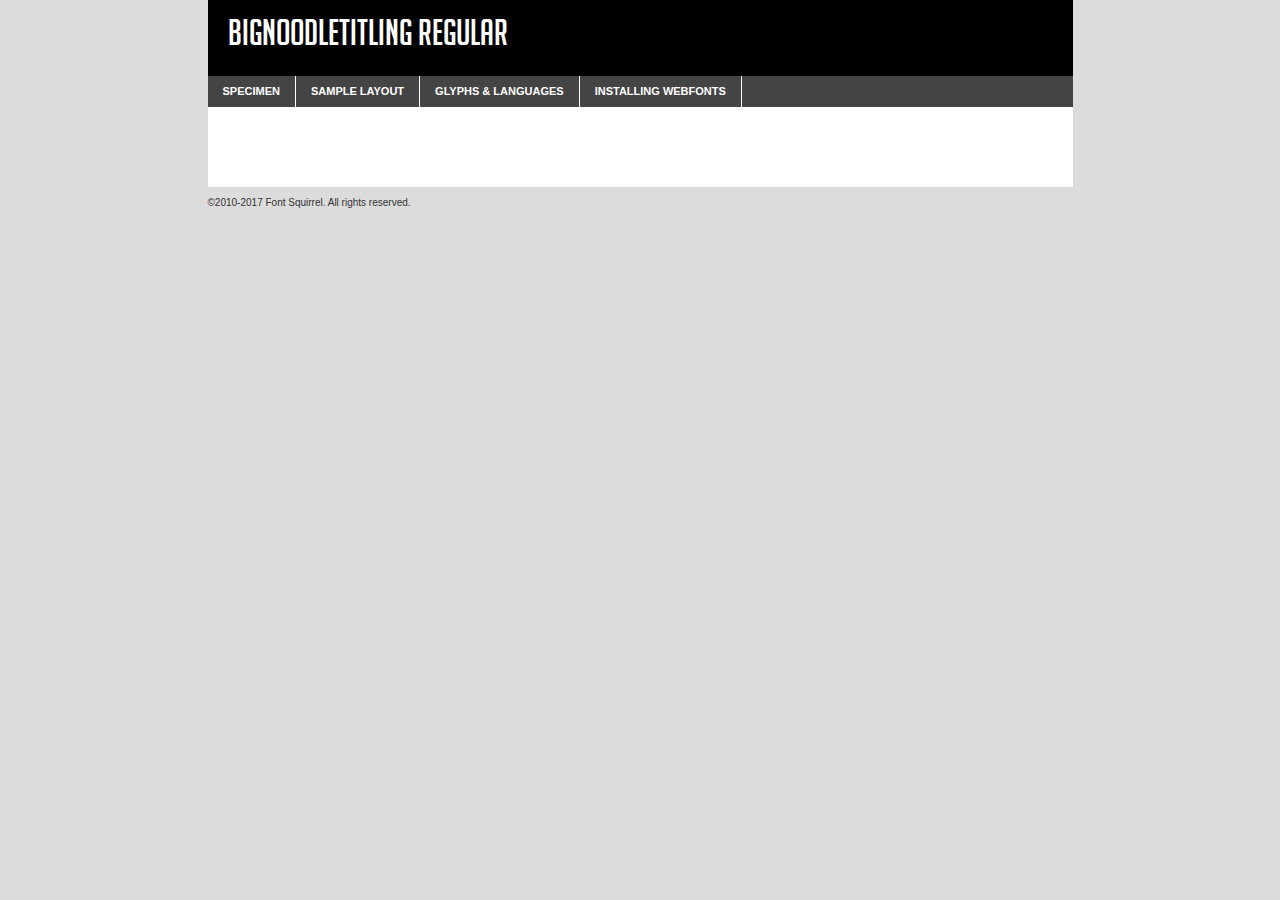
<file: public/fonts/big_noodle_titling-demo.html>
<!DOCTYPE html PUBLIC "-//W3C//DTD XHTML 1.0 Transitional//EN"
	"http://www.w3.org/TR/xhtml1/DTD/xhtml1-transitional.dtd">

<html xmlns="http://www.w3.org/1999/xhtml" xml:lang="en" lang="en">
<head>
	<meta http-equiv="Content-Type" content="text/html; charset=utf-8" />
	<script src="http://ajax.googleapis.com/ajax/libs/jquery/1.7.2/jquery.min.js" type="text/javascript" charset="utf-8"></script>
	<script type="text/javascript">
	(function($){$.fn.easyTabs=function(option){var param=jQuery.extend({fadeSpeed:"fast",defaultContent:1,activeClass:'active'},option);$(this).each(function(){var thisId="#"+this.id;if(param.defaultContent==''){param.defaultContent=1;}
	if(typeof param.defaultContent=="number")
	{var defaultTab=$(thisId+" .tabs li:eq("+(param.defaultContent-1)+") a").attr('href').substr(1);}else{var defaultTab=param.defaultContent;}
	$(thisId+" .tabs li a").each(function(){var tabToHide=$(this).attr('href').substr(1);$("#"+tabToHide).addClass('easytabs-tab-content');});hideAll();changeContent(defaultTab);function hideAll(){$(thisId+" .easytabs-tab-content").hide();}
	function changeContent(tabId){hideAll();$(thisId+" .tabs li").removeClass(param.activeClass);$(thisId+" .tabs li a[href=#"+tabId+"]").closest('li').addClass(param.activeClass);if(param.fadeSpeed!="none")
	{$(thisId+" #"+tabId).fadeIn(param.fadeSpeed);}else{$(thisId+" #"+tabId).show();}}
	$(thisId+" .tabs li").click(function(){var tabId=$(this).find('a').attr('href').substr(1);changeContent(tabId);return false;});});}})(jQuery);
	</script>
	<link rel="stylesheet" href="specimen_files/specimen_stylesheet.css" type="text/css" charset="utf-8" />
	<link rel="stylesheet" href="stylesheet.css" type="text/css" charset="utf-8" />

	<style type="text/css">
					body{
				font-family: 'bignoodletitlingregular';
							}
		</style>

	<title>BigNoodleTitling Regular Specimen</title>
	
	
	<script type="text/javascript" charset="utf-8">
		$(document).ready(function() {
			$('#container').easyTabs({defaultContent:1});
		});
	</script>
</head>

<body>
<div id="container">
	<div id="header">
		BigNoodleTitling Regular	</div>
	<ul class="tabs">
		<li><a href="#specimen">Specimen</a></li>
		<li><a href="#layout">Sample Layout</a></li>
				<li><a href="#glyphs">Glyphs &amp; Languages</a></li>
		<li><a href="#installing">Installing Webfonts</a></li>
		
	</ul>
	
	<div id="main_content">

		
			<div id="specimen">
		
				<div class="section">
					<div class="grid12 firstcol">
						<div class="huge">AaBb</div>
					</div>
				</div>
		
				<div class="section">
					<div class="glyph_range">A&#x200B;B&#x200b;C&#x200b;D&#x200b;E&#x200b;F&#x200b;G&#x200b;H&#x200b;I&#x200b;J&#x200b;K&#x200b;L&#x200b;M&#x200b;N&#x200b;O&#x200b;P&#x200b;Q&#x200b;R&#x200b;S&#x200b;T&#x200b;U&#x200b;V&#x200b;W&#x200b;X&#x200b;Y&#x200b;Z&#x200b;a&#x200b;b&#x200b;c&#x200b;d&#x200b;e&#x200b;f&#x200b;g&#x200b;h&#x200b;i&#x200b;j&#x200b;k&#x200b;l&#x200b;m&#x200b;n&#x200b;o&#x200b;p&#x200b;q&#x200b;r&#x200b;s&#x200b;t&#x200b;u&#x200b;v&#x200b;w&#x200b;x&#x200b;y&#x200b;z&#x200b;1&#x200b;2&#x200b;3&#x200b;4&#x200b;5&#x200b;6&#x200b;7&#x200b;8&#x200b;9&#x200b;0&#x200b;&amp;&#x200b;.&#x200b;,&#x200b;?&#x200b;!&#x200b;&#64;&#x200b;(&#x200b;)&#x200b;#&#x200b;$&#x200b;%&#x200b;*&#x200b;+&#x200b;-&#x200b;=&#x200b;:&#x200b;;</div>
				</div>
				<div class="section">
					<div class="grid12 firstcol">
						<table class="sample_table">
							<tr><td>10</td><td class="size10">abcdefghijklmnopqrstuvwxyzABCDEFGHIJKLMNOPQRSTUVWXYZ0123456789abcdefghijklmnopqrstuvwxyzABCDEFGHIJKLMNOPQRSTUVWXYZ0123456789abcdefghijklmnopqrstuvwxyzABCDEFGHIJKLMNOPQRSTUVWXYZ</td></tr>
							<tr><td>11</td><td class="size11">abcdefghijklmnopqrstuvwxyzABCDEFGHIJKLMNOPQRSTUVWXYZ0123456789abcdefghijklmnopqrstuvwxyzABCDEFGHIJKLMNOPQRSTUVWXYZ0123456789abcdefghijklmnopqrstuvwxyzABCDEFGHIJKLMNOPQRSTUVWXYZ</td></tr>
							<tr><td>12</td><td class="size12">abcdefghijklmnopqrstuvwxyzABCDEFGHIJKLMNOPQRSTUVWXYZ0123456789abcdefghijklmnopqrstuvwxyzABCDEFGHIJKLMNOPQRSTUVWXYZ0123456789abcdefghijklmnopqrstuvwxyzABCDEFGHIJKLMNOPQRSTUVWXYZ</td></tr>
							<tr><td>13</td><td class="size13">abcdefghijklmnopqrstuvwxyzABCDEFGHIJKLMNOPQRSTUVWXYZ0123456789abcdefghijklmnopqrstuvwxyzABCDEFGHIJKLMNOPQRSTUVWXYZ0123456789abcdefghijklmnopqrstuvwxyzABCDEFGHIJKLMNOPQRSTUVWXYZ</td></tr>
							<tr><td>14</td><td class="size14">abcdefghijklmnopqrstuvwxyzABCDEFGHIJKLMNOPQRSTUVWXYZ0123456789abcdefghijklmnopqrstuvwxyzABCDEFGHIJKLMNOPQRSTUVWXYZ0123456789abcdefghijklmnopqrstuvwxyzABCDEFGHIJKLMNOPQRSTUVWXYZ</td></tr>
							<tr><td>16</td><td class="size16">abcdefghijklmnopqrstuvwxyzABCDEFGHIJKLMNOPQRSTUVWXYZ0123456789abcdefghijklmnopqrstuvwxyzABCDEFGHIJKLMNOPQRSTUVWXYZ</td></tr>
							<tr><td>18</td><td class="size18">abcdefghijklmnopqrstuvwxyzABCDEFGHIJKLMNOPQRSTUVWXYZ0123456789abcdefghijklmnopqrstuvwxyzABCDEFGHIJKLMNOPQRSTUVWXYZ</td></tr>
							<tr><td>20</td><td class="size20">abcdefghijklmnopqrstuvwxyzABCDEFGHIJKLMNOPQRSTUVWXYZ0123456789abcdefghijklmnopqrstuvwxyzABCDEFGHIJKLMNOPQRSTUVWXYZ</td></tr>
							<tr><td>24</td><td class="size24">abcdefghijklmnopqrstuvwxyzABCDEFGHIJKLMNOPQRSTUVWXYZ0123456789abcdefghijklmnopqrstuvwxyzABCDEFGHIJKLMNOPQRSTUVWXYZ</td></tr>
							<tr><td>30</td><td class="size30">abcdefghijklmnopqrstuvwxyzABCDEFGHIJKLMNOPQRSTUVWXYZ0123456789abcdefghijklmnopqrstuvwxyzABCDEFGHIJKLMNOPQRSTUVWXYZ</td></tr>
							<tr><td>36</td><td class="size36">abcdefghijklmnopqrstuvwxyzABCDEFGHIJKLMNOPQRSTUVWXYZ0123456789abcdefghijklmnopqrstuvwxyzABCDEFGHIJKLMNOPQRSTUVWXYZ</td></tr>
							<tr><td>48</td><td class="size48">abcdefghijklmnopqrstuvwxyzABCDEFGHIJKLMNOPQRSTUVWXYZ0123456789abcdefghijklmnopqrstuvwxyzABCDEFGHIJKLMNOPQRSTUVWXYZ</td></tr>
							<tr><td>60</td><td class="size60">abcdefghijklmnopqrstuvwxyzABCDEFGHIJKLMNOPQRSTUVWXYZ0123456789abcdefghijklmnopqrstuvwxyzABCDEFGHIJKLMNOPQRSTUVWXYZ</td></tr>
							<tr><td>72</td><td class="size72">abcdefghijklmnopqrstuvwxyzABCDEFGHIJKLMNOPQRSTUVWXYZ0123456789abcdefghijklmnopqrstuvwxyzABCDEFGHIJKLMNOPQRSTUVWXYZ</td></tr>
							<tr><td>90</td><td class="size90">abcdefghijklmnopqrstuvwxyzABCDEFGHIJKLMNOPQRSTUVWXYZ0123456789abcdefghijklmnopqrstuvwxyzABCDEFGHIJKLMNOPQRSTUVWXYZ</td></tr>
						</table>
				
					</div>
			
				</div>
		
		
		
								<div class="section" id="bodycomparison">


										<div id="xheight">
				<div class="fontbody">&#x25FC;&#x25FC;&#x25FC;&#x25FC;&#x25FC;&#x25FC;&#x25FC;&#x25FC;&#x25FC;&#x25FC;&#x25FC;&#x25FC;&#x25FC;&#x25FC;&#x25FC;&#x25FC;&#x25FC;&#x25FC;&#x25FC;&#x25FC;&#x25FC;&#x25FC;&#x25FC;&#x25FC;&#x25FC;&#x25FC;&#x25FC;&#x25FC;&#x25FC;&#x25FC;&#x25FC;&#x25FC;&#x25FC;&#x25FC;&#x25FC;&#x25FC;&#x25FC;&#x25FC;&#x25FC;&#x25FC;&#x25FC;&#x25FC;&#x25FC;&#x25FC;&#x25FC;&#x25FC;&#x25FC;&#x25FC;&#x25FC;&#x25FC;&#x25FC;&#x25FC;&#x25FC;&#x25FC;&#x25FC;&#x25FC;&#x25FC;&#x25FC;&#x25FC;&#x25FC;&#x25FC;&#x25FC;&#x25FC;&#x25FC;&#x25FC;&#x25FC;&#x25FC;&#x25FC;&#x25FC;&#x25FC;&#x25FC;&#x25FC;&#x25FC;&#x25FC;&#x25FC;&#x25FC;&#x25FC;&#x25FC;&#x25FC;&#x25FC;&#x25FC;&#x25FC;&#x25FC;&#x25FC;&#x25FC;&#x25FC;&#x25FC;&#x25FC;&#x25FC;&#x25FC;&#x25FC;&#x25FC;&#x25FC;&#x25FC;&#x25FC;&#x25FC;&#x25FC;&#x25FC;&#x25FC;body</div><div class="arialbody">body</div><div class="verdanabody">body</div><div class="georgiabody">body</div></div>
										<div class="fontbody" style="z-index:1">
											body<span>BigNoodleTitling Regular</span>
										</div>
										<div class="arialbody" style="z-index:1">
											body<span>Arial</span>
										</div>
										<div class="verdanabody" style="z-index:1">
											body<span>Verdana</span>
										</div>
										<div class="georgiabody" style="z-index:1">
											body<span>Georgia</span>
										</div>



								</div>
		
		
				<div class="section psample psample_row1" id="">
					
					<div class="grid2 firstcol">
						<p class="size10"><span>10.</span>Aenean lacinia bibendum nulla sed consectetur. Fusce dapibus, tellus ac cursus commodo, tortor mauris condimentum nibh, ut fermentum massa justo sit amet risus. Nullam id dolor id nibh ultricies vehicula ut id elit. Cum sociis natoque penatibus et magnis dis parturient montes, nascetur ridiculus mus. Nulla vitae elit libero, a pharetra augue.</p>
			
					</div>
					<div class="grid3">
						<p class="size11"><span>11.</span>Aenean lacinia bibendum nulla sed consectetur. Fusce dapibus, tellus ac cursus commodo, tortor mauris condimentum nibh, ut fermentum massa justo sit amet risus. Nullam id dolor id nibh ultricies vehicula ut id elit. Cum sociis natoque penatibus et magnis dis parturient montes, nascetur ridiculus mus. Nulla vitae elit libero, a pharetra augue.</p>
			
					</div>
					<div class="grid3">
						<p class="size12"><span>12.</span>Aenean lacinia bibendum nulla sed consectetur. Fusce dapibus, tellus ac cursus commodo, tortor mauris condimentum nibh, ut fermentum massa justo sit amet risus. Nullam id dolor id nibh ultricies vehicula ut id elit. Cum sociis natoque penatibus et magnis dis parturient montes, nascetur ridiculus mus. Nulla vitae elit libero, a pharetra augue.</p>
			
					</div>
					<div class="grid4">
						<p class="size13"><span>13.</span>Aenean lacinia bibendum nulla sed consectetur. Fusce dapibus, tellus ac cursus commodo, tortor mauris condimentum nibh, ut fermentum massa justo sit amet risus. Nullam id dolor id nibh ultricies vehicula ut id elit. Cum sociis natoque penatibus et magnis dis parturient montes, nascetur ridiculus mus. Nulla vitae elit libero, a pharetra augue.</p>
			
					</div>
					<div class="white_blend"></div>
					
				</div>
				<div class="section psample psample_row2" id="">
					<div class="grid3 firstcol">
						<p class="size14"><span>14.</span>Aenean lacinia bibendum nulla sed consectetur. Fusce dapibus, tellus ac cursus commodo, tortor mauris condimentum nibh, ut fermentum massa justo sit amet risus. Nullam id dolor id nibh ultricies vehicula ut id elit. Cum sociis natoque penatibus et magnis dis parturient montes, nascetur ridiculus mus. Nulla vitae elit libero, a pharetra augue.</p>
			
					</div>
					<div class="grid4">
						<p class="size16"><span>16.</span>Aenean lacinia bibendum nulla sed consectetur. Fusce dapibus, tellus ac cursus commodo, tortor mauris condimentum nibh, ut fermentum massa justo sit amet risus. Nullam id dolor id nibh ultricies vehicula ut id elit. Cum sociis natoque penatibus et magnis dis parturient montes, nascetur ridiculus mus. Nulla vitae elit libero, a pharetra augue.</p>
			
					</div>
					<div class="grid5">
						<p class="size18"><span>18.</span>Aenean lacinia bibendum nulla sed consectetur. Fusce dapibus, tellus ac cursus commodo, tortor mauris condimentum nibh, ut fermentum massa justo sit amet risus. Nullam id dolor id nibh ultricies vehicula ut id elit. Cum sociis natoque penatibus et magnis dis parturient montes, nascetur ridiculus mus. Nulla vitae elit libero, a pharetra augue.</p>
			
					</div>

					<div class="white_blend"></div>

				</div>
				
				<div class="section psample psample_row3" id="">
					<div class="grid5 firstcol">
						<p class="size20"><span>20.</span>Aenean lacinia bibendum nulla sed consectetur. Fusce dapibus, tellus ac cursus commodo, tortor mauris condimentum nibh, ut fermentum massa justo sit amet risus. Nullam id dolor id nibh ultricies vehicula ut id elit. Cum sociis natoque penatibus et magnis dis parturient montes, nascetur ridiculus mus. Nulla vitae elit libero, a pharetra augue.</p>
					</div>
					<div class="grid7">
						<p class="size24"><span>24.</span>Aenean lacinia bibendum nulla sed consectetur. Fusce dapibus, tellus ac cursus commodo, tortor mauris condimentum nibh, ut fermentum massa justo sit amet risus. Nullam id dolor id nibh ultricies vehicula ut id elit. Cum sociis natoque penatibus et magnis dis parturient montes, nascetur ridiculus mus. Nulla vitae elit libero, a pharetra augue.</p>
					</div>
					
					<div class="white_blend"></div>
					
				</div>
				
				<div class="section psample psample_row4" id="">
					<div class="grid12 firstcol">
						<p class="size30"><span>30.</span>Aenean lacinia bibendum nulla sed consectetur. Fusce dapibus, tellus ac cursus commodo, tortor mauris condimentum nibh, ut fermentum massa justo sit amet risus. Nullam id dolor id nibh ultricies vehicula ut id elit. Cum sociis natoque penatibus et magnis dis parturient montes, nascetur ridiculus mus. Nulla vitae elit libero, a pharetra augue.</p>
					</div>
					<div class="white_blend"></div>
					
				</div>
				
				
				
				<div class="section psample psample_row1 fullreverse">
					<div class="grid2 firstcol">
						<p class="size10"><span>10.</span>Aenean lacinia bibendum nulla sed consectetur. Fusce dapibus, tellus ac cursus commodo, tortor mauris condimentum nibh, ut fermentum massa justo sit amet risus. Nullam id dolor id nibh ultricies vehicula ut id elit. Cum sociis natoque penatibus et magnis dis parturient montes, nascetur ridiculus mus. Nulla vitae elit libero, a pharetra augue.</p>
			
					</div>
					<div class="grid3">
						<p class="size11"><span>11.</span>Aenean lacinia bibendum nulla sed consectetur. Fusce dapibus, tellus ac cursus commodo, tortor mauris condimentum nibh, ut fermentum massa justo sit amet risus. Nullam id dolor id nibh ultricies vehicula ut id elit. Cum sociis natoque penatibus et magnis dis parturient montes, nascetur ridiculus mus. Nulla vitae elit libero, a pharetra augue.</p>
			
					</div>
					<div class="grid3">
						<p class="size12"><span>12.</span>Aenean lacinia bibendum nulla sed consectetur. Fusce dapibus, tellus ac cursus commodo, tortor mauris condimentum nibh, ut fermentum massa justo sit amet risus. Nullam id dolor id nibh ultricies vehicula ut id elit. Cum sociis natoque penatibus et magnis dis parturient montes, nascetur ridiculus mus. Nulla vitae elit libero, a pharetra augue.</p>
			
					</div>
					<div class="grid4">
						<p class="size13"><span>13.</span>Aenean lacinia bibendum nulla sed consectetur. Fusce dapibus, tellus ac cursus commodo, tortor mauris condimentum nibh, ut fermentum massa justo sit amet risus. Nullam id dolor id nibh ultricies vehicula ut id elit. Cum sociis natoque penatibus et magnis dis parturient montes, nascetur ridiculus mus. Nulla vitae elit libero, a pharetra augue.</p>
			
					</div>
					<div class="black_blend"></div>
					
				</div>
				
				<div class="section psample psample_row2 fullreverse">
					<div class="grid3 firstcol">
						<p class="size14"><span>14.</span>Aenean lacinia bibendum nulla sed consectetur. Fusce dapibus, tellus ac cursus commodo, tortor mauris condimentum nibh, ut fermentum massa justo sit amet risus. Nullam id dolor id nibh ultricies vehicula ut id elit. Cum sociis natoque penatibus et magnis dis parturient montes, nascetur ridiculus mus. Nulla vitae elit libero, a pharetra augue.</p>
			
					</div>
					<div class="grid4">
						<p class="size16"><span>16.</span>Aenean lacinia bibendum nulla sed consectetur. Fusce dapibus, tellus ac cursus commodo, tortor mauris condimentum nibh, ut fermentum massa justo sit amet risus. Nullam id dolor id nibh ultricies vehicula ut id elit. Cum sociis natoque penatibus et magnis dis parturient montes, nascetur ridiculus mus. Nulla vitae elit libero, a pharetra augue.</p>
			
					</div>
					<div class="grid5">
						<p class="size18"><span>18.</span>Aenean lacinia bibendum nulla sed consectetur. Fusce dapibus, tellus ac cursus commodo, tortor mauris condimentum nibh, ut fermentum massa justo sit amet risus. Nullam id dolor id nibh ultricies vehicula ut id elit. Cum sociis natoque penatibus et magnis dis parturient montes, nascetur ridiculus mus. Nulla vitae elit libero, a pharetra augue.</p>
			
					</div>
					<div class="black_blend"></div>

				</div>
				
				<div class="section psample fullreverse psample_row3" id="">
					<div class="grid5 firstcol">
						<p class="size20"><span>20.</span>Aenean lacinia bibendum nulla sed consectetur. Fusce dapibus, tellus ac cursus commodo, tortor mauris condimentum nibh, ut fermentum massa justo sit amet risus. Nullam id dolor id nibh ultricies vehicula ut id elit. Cum sociis natoque penatibus et magnis dis parturient montes, nascetur ridiculus mus. Nulla vitae elit libero, a pharetra augue.</p>
					</div>
					<div class="grid7">
						<p class="size24"><span>24.</span>Aenean lacinia bibendum nulla sed consectetur. Fusce dapibus, tellus ac cursus commodo, tortor mauris condimentum nibh, ut fermentum massa justo sit amet risus. Nullam id dolor id nibh ultricies vehicula ut id elit. Cum sociis natoque penatibus et magnis dis parturient montes, nascetur ridiculus mus. Nulla vitae elit libero, a pharetra augue.</p>
					</div>
					
					<div class="black_blend"></div>
					
				</div>
				
				<div class="section psample fullreverse psample_row4" id="" style="border-bottom: 20px #000 solid;">
					<div class="grid12 firstcol">
						<p class="size30"><span>30.</span>Aenean lacinia bibendum nulla sed consectetur. Fusce dapibus, tellus ac cursus commodo, tortor mauris condimentum nibh, ut fermentum massa justo sit amet risus. Nullam id dolor id nibh ultricies vehicula ut id elit. Cum sociis natoque penatibus et magnis dis parturient montes, nascetur ridiculus mus. Nulla vitae elit libero, a pharetra augue.</p>
					</div>
					<div class="black_blend"></div>
					
				</div>
				
				
				
				
			</div>
			
			<div id="layout">
				
				<div class="section">
					
					<div class="grid12 firstcol">
						<h1>Lorem Ipsum Dolor</h1>
						<h2>Etiam porta sem malesuada magna mollis euismod</h2>
						
						<p class="byline">By <a href="#link">Aenean Lacinia</a></p>
					</div>
				</div>
				<div class="section">
					<div class="grid8 firstcol">
						<p class="large">Donec sed odio dui. Morbi leo risus, porta ac consectetur ac, vestibulum at eros. Fusce dapibus, tellus ac cursus commodo, tortor mauris condimentum nibh, ut fermentum massa justo sit amet risus. </p>

						
						<h3>Pellentesque ornare sem</h3>

						<p>Maecenas sed diam eget risus varius blandit sit amet non magna. Maecenas faucibus mollis interdum. Donec ullamcorper nulla non metus auctor fringilla. Nullam id dolor id nibh ultricies vehicula ut id elit. Nullam id dolor id nibh ultricies vehicula ut id elit. </p>

						<p>Aenean eu leo quam. Pellentesque ornare sem lacinia quam venenatis vestibulum. Lorem ipsum dolor sit amet, consectetur adipiscing elit. Cum sociis natoque penatibus et magnis dis parturient montes, nascetur ridiculus mus. </p>

						<p>Nulla vitae elit libero, a pharetra augue. Praesent commodo cursus magna, vel scelerisque nisl consectetur et. Aenean lacinia bibendum nulla sed consectetur. </p>

						<p>Nullam quis risus eget urna mollis ornare vel eu leo. Nullam quis risus eget urna mollis ornare vel eu leo. Maecenas sed diam eget risus varius blandit sit amet non magna. Donec ullamcorper nulla non metus auctor fringilla. </p>

						<h3>Cras mattis consectetur</h3>

						<p>Aenean eu leo quam. Pellentesque ornare sem lacinia quam venenatis vestibulum. Aenean lacinia bibendum nulla sed consectetur. Integer posuere erat a ante venenatis dapibus posuere velit aliquet. Cras mattis consectetur purus sit amet fermentum. </p>

						<p>Nullam id dolor id nibh ultricies vehicula ut id elit. Nullam quis risus eget urna mollis ornare vel eu leo. Cras mattis consectetur purus sit amet fermentum.</p>
					</div>
					
					<div class="grid4 sidebar">
						
						<div class="box reverse">
							<p class="last">Nullam quis risus eget urna mollis ornare vel eu leo. Donec ullamcorper nulla non metus auctor fringilla. Cras mattis consectetur purus sit amet fermentum. Sed posuere consectetur est at lobortis. Lorem ipsum dolor sit amet, consectetur adipiscing elit. </p>
						</div>
						
						<p class="caption">Maecenas sed diam eget risus varius.</p>

						<p>Vestibulum id ligula porta felis euismod semper. Integer posuere erat a ante venenatis dapibus posuere velit aliquet. Vestibulum id ligula porta felis euismod semper. Sed posuere consectetur est at lobortis. Maecenas sed diam eget risus varius blandit sit amet non magna. Fusce dapibus, tellus ac cursus commodo, tortor mauris condimentum nibh, ut fermentum massa justo sit amet risus. </p>

					

						<p>Duis mollis, est non commodo luctus, nisi erat porttitor ligula, eget lacinia odio sem nec elit. Aenean lacinia bibendum nulla sed consectetur. Vivamus sagittis lacus vel augue laoreet rutrum faucibus dolor auctor. Aenean lacinia bibendum nulla sed consectetur. Nullam quis risus eget urna mollis ornare vel eu leo. </p>

						<p>Praesent commodo cursus magna, vel scelerisque nisl consectetur et. Donec ullamcorper nulla non metus auctor fringilla. Maecenas faucibus mollis interdum. Fusce dapibus, tellus ac cursus commodo, tortor mauris condimentum nibh, ut fermentum massa justo sit amet risus. </p>

					</div>
				</div>
				
			</div>


			



		<div id="glyphs">
			<div class="section">
				<div class="grid12 firstcol">
			
				<h1>Language Support</h1>
				<p>The subset of BigNoodleTitling Regular in this kit supports the following languages:<br />
			
					Albanian, Basque, Breton, Chamorro, Danish, Dutch, English, Faroese, Finnish, French, Frisian, Galician, German, Icelandic, Italian, Malagasy, Norwegian, Portuguese, Spanish, Swedish, Alsatian, Aragonese, Arapaho, Arrernte, Asturian, Aymara, Bislama, Cebuano, Corsican, Fijian, French_creole, Genoese, Gilbertese, Greenlandic, Haitian_creole, Hiligaynon, Hmong, Hopi, Ibanag, Iloko_ilokano, Indonesian, Interglossa_glosa, Interlingua, Irish_gaelic, Jerriais, Lojban, Lombard, Luxembourgeois, Manx, Mohawk, Norfolk_pitcairnese, Occitan, Oromo, Pangasinan, Papiamento, Piedmontese, Potawatomi, Rhaeto-romance, Romansh, Rotokas, Sami_lule, Samoan, Sardinian, Scots_gaelic, Seychelles_creole, Shona, Sicilian, Somali, Southern_ndebele, Swahili, Swati_swazi, Tagalog_filipino_pilipino, Tetum, Tok_pisin, Uyghur_latinized, Volapuk, Walloon, Warlpiri, Xhosa, Yapese, Zulu, Latinbasic				</p>
				<h1>Glyph Chart</h1>
				<p>The subset of BigNoodleTitling Regular in this kit includes all the glyphs listed below. Unicode entities are included above each glyph to help you insert individual characters into your layout.</p>
				<div id="glyph_chart">
			
																				 <div><p>&amp;#13;</p>&#13;</div>
																				 <div><p>&amp;#32;</p>&#32;</div>
																				 <div><p>&amp;#33;</p>&#33;</div>
																				 <div><p>&amp;#34;</p>&#34;</div>
																				 <div><p>&amp;#35;</p>&#35;</div>
																				 <div><p>&amp;#36;</p>&#36;</div>
																				 <div><p>&amp;#37;</p>&#37;</div>
																				 <div><p>&amp;#38;</p>&#38;</div>
																				 <div><p>&amp;#39;</p>&#39;</div>
																				 <div><p>&amp;#40;</p>&#40;</div>
																				 <div><p>&amp;#41;</p>&#41;</div>
																				 <div><p>&amp;#42;</p>&#42;</div>
																				 <div><p>&amp;#43;</p>&#43;</div>
																				 <div><p>&amp;#44;</p>&#44;</div>
																				 <div><p>&amp;#45;</p>&#45;</div>
																				 <div><p>&amp;#46;</p>&#46;</div>
																				 <div><p>&amp;#47;</p>&#47;</div>
																				 <div><p>&amp;#48;</p>&#48;</div>
																				 <div><p>&amp;#49;</p>&#49;</div>
																				 <div><p>&amp;#50;</p>&#50;</div>
																				 <div><p>&amp;#51;</p>&#51;</div>
																				 <div><p>&amp;#52;</p>&#52;</div>
																				 <div><p>&amp;#53;</p>&#53;</div>
																				 <div><p>&amp;#54;</p>&#54;</div>
																				 <div><p>&amp;#55;</p>&#55;</div>
																				 <div><p>&amp;#56;</p>&#56;</div>
																				 <div><p>&amp;#57;</p>&#57;</div>
																				 <div><p>&amp;#58;</p>&#58;</div>
																				 <div><p>&amp;#59;</p>&#59;</div>
																				 <div><p>&amp;#60;</p>&#60;</div>
																				 <div><p>&amp;#61;</p>&#61;</div>
																				 <div><p>&amp;#62;</p>&#62;</div>
																				 <div><p>&amp;#63;</p>&#63;</div>
																				 <div><p>&amp;#64;</p>&#64;</div>
																				 <div><p>&amp;#65;</p>&#65;</div>
																				 <div><p>&amp;#66;</p>&#66;</div>
																				 <div><p>&amp;#67;</p>&#67;</div>
																				 <div><p>&amp;#68;</p>&#68;</div>
																				 <div><p>&amp;#69;</p>&#69;</div>
																				 <div><p>&amp;#70;</p>&#70;</div>
																				 <div><p>&amp;#71;</p>&#71;</div>
																				 <div><p>&amp;#72;</p>&#72;</div>
																				 <div><p>&amp;#73;</p>&#73;</div>
																				 <div><p>&amp;#74;</p>&#74;</div>
																				 <div><p>&amp;#75;</p>&#75;</div>
																				 <div><p>&amp;#76;</p>&#76;</div>
																				 <div><p>&amp;#77;</p>&#77;</div>
																				 <div><p>&amp;#78;</p>&#78;</div>
																				 <div><p>&amp;#79;</p>&#79;</div>
																				 <div><p>&amp;#80;</p>&#80;</div>
																				 <div><p>&amp;#81;</p>&#81;</div>
																				 <div><p>&amp;#82;</p>&#82;</div>
																				 <div><p>&amp;#83;</p>&#83;</div>
																				 <div><p>&amp;#84;</p>&#84;</div>
																				 <div><p>&amp;#85;</p>&#85;</div>
																				 <div><p>&amp;#86;</p>&#86;</div>
																				 <div><p>&amp;#87;</p>&#87;</div>
																				 <div><p>&amp;#88;</p>&#88;</div>
																				 <div><p>&amp;#89;</p>&#89;</div>
																				 <div><p>&amp;#90;</p>&#90;</div>
																				 <div><p>&amp;#91;</p>&#91;</div>
																				 <div><p>&amp;#92;</p>&#92;</div>
																				 <div><p>&amp;#93;</p>&#93;</div>
																				 <div><p>&amp;#95;</p>&#95;</div>
																				 <div><p>&amp;#96;</p>&#96;</div>
																				 <div><p>&amp;#97;</p>&#97;</div>
																				 <div><p>&amp;#98;</p>&#98;</div>
																				 <div><p>&amp;#99;</p>&#99;</div>
																				 <div><p>&amp;#100;</p>&#100;</div>
																				 <div><p>&amp;#101;</p>&#101;</div>
																				 <div><p>&amp;#102;</p>&#102;</div>
																				 <div><p>&amp;#103;</p>&#103;</div>
																				 <div><p>&amp;#104;</p>&#104;</div>
																				 <div><p>&amp;#105;</p>&#105;</div>
																				 <div><p>&amp;#106;</p>&#106;</div>
																				 <div><p>&amp;#107;</p>&#107;</div>
																				 <div><p>&amp;#108;</p>&#108;</div>
																				 <div><p>&amp;#109;</p>&#109;</div>
																				 <div><p>&amp;#110;</p>&#110;</div>
																				 <div><p>&amp;#111;</p>&#111;</div>
																				 <div><p>&amp;#112;</p>&#112;</div>
																				 <div><p>&amp;#113;</p>&#113;</div>
																				 <div><p>&amp;#114;</p>&#114;</div>
																				 <div><p>&amp;#115;</p>&#115;</div>
																				 <div><p>&amp;#116;</p>&#116;</div>
																				 <div><p>&amp;#117;</p>&#117;</div>
																				 <div><p>&amp;#118;</p>&#118;</div>
																				 <div><p>&amp;#119;</p>&#119;</div>
																				 <div><p>&amp;#120;</p>&#120;</div>
																				 <div><p>&amp;#121;</p>&#121;</div>
																				 <div><p>&amp;#122;</p>&#122;</div>
																				 <div><p>&amp;#123;</p>&#123;</div>
																				 <div><p>&amp;#124;</p>&#124;</div>
																				 <div><p>&amp;#125;</p>&#125;</div>
																				 <div><p>&amp;#160;</p>&#160;</div>
																				 <div><p>&amp;#161;</p>&#161;</div>
																				 <div><p>&amp;#162;</p>&#162;</div>
																				 <div><p>&amp;#163;</p>&#163;</div>
																				 <div><p>&amp;#164;</p>&#164;</div>
																				 <div><p>&amp;#165;</p>&#165;</div>
																				 <div><p>&amp;#166;</p>&#166;</div>
																				 <div><p>&amp;#167;</p>&#167;</div>
																				 <div><p>&amp;#168;</p>&#168;</div>
																				 <div><p>&amp;#169;</p>&#169;</div>
																				 <div><p>&amp;#170;</p>&#170;</div>
																				 <div><p>&amp;#171;</p>&#171;</div>
																				 <div><p>&amp;#172;</p>&#172;</div>
																				 <div><p>&amp;#173;</p>&#173;</div>
																				 <div><p>&amp;#174;</p>&#174;</div>
																				 <div><p>&amp;#175;</p>&#175;</div>
																				 <div><p>&amp;#176;</p>&#176;</div>
																				 <div><p>&amp;#177;</p>&#177;</div>
																				 <div><p>&amp;#178;</p>&#178;</div>
																				 <div><p>&amp;#179;</p>&#179;</div>
																				 <div><p>&amp;#180;</p>&#180;</div>
																				 <div><p>&amp;#181;</p>&#181;</div>
																				 <div><p>&amp;#182;</p>&#182;</div>
																				 <div><p>&amp;#183;</p>&#183;</div>
																				 <div><p>&amp;#184;</p>&#184;</div>
																				 <div><p>&amp;#185;</p>&#185;</div>
																				 <div><p>&amp;#186;</p>&#186;</div>
																				 <div><p>&amp;#187;</p>&#187;</div>
																				 <div><p>&amp;#188;</p>&#188;</div>
																				 <div><p>&amp;#189;</p>&#189;</div>
																				 <div><p>&amp;#190;</p>&#190;</div>
																				 <div><p>&amp;#191;</p>&#191;</div>
																				 <div><p>&amp;#192;</p>&#192;</div>
																				 <div><p>&amp;#193;</p>&#193;</div>
																				 <div><p>&amp;#194;</p>&#194;</div>
																				 <div><p>&amp;#195;</p>&#195;</div>
																				 <div><p>&amp;#196;</p>&#196;</div>
																				 <div><p>&amp;#197;</p>&#197;</div>
																				 <div><p>&amp;#198;</p>&#198;</div>
																				 <div><p>&amp;#199;</p>&#199;</div>
																				 <div><p>&amp;#200;</p>&#200;</div>
																				 <div><p>&amp;#201;</p>&#201;</div>
																				 <div><p>&amp;#202;</p>&#202;</div>
																				 <div><p>&amp;#203;</p>&#203;</div>
																				 <div><p>&amp;#204;</p>&#204;</div>
																				 <div><p>&amp;#205;</p>&#205;</div>
																				 <div><p>&amp;#206;</p>&#206;</div>
																				 <div><p>&amp;#207;</p>&#207;</div>
																				 <div><p>&amp;#208;</p>&#208;</div>
																				 <div><p>&amp;#209;</p>&#209;</div>
																				 <div><p>&amp;#210;</p>&#210;</div>
																				 <div><p>&amp;#211;</p>&#211;</div>
																				 <div><p>&amp;#212;</p>&#212;</div>
																				 <div><p>&amp;#213;</p>&#213;</div>
																				 <div><p>&amp;#214;</p>&#214;</div>
																				 <div><p>&amp;#215;</p>&#215;</div>
																				 <div><p>&amp;#216;</p>&#216;</div>
																				 <div><p>&amp;#217;</p>&#217;</div>
																				 <div><p>&amp;#218;</p>&#218;</div>
																				 <div><p>&amp;#219;</p>&#219;</div>
																				 <div><p>&amp;#220;</p>&#220;</div>
																				 <div><p>&amp;#221;</p>&#221;</div>
																				 <div><p>&amp;#222;</p>&#222;</div>
																				 <div><p>&amp;#223;</p>&#223;</div>
																				 <div><p>&amp;#224;</p>&#224;</div>
																				 <div><p>&amp;#225;</p>&#225;</div>
																				 <div><p>&amp;#226;</p>&#226;</div>
																				 <div><p>&amp;#227;</p>&#227;</div>
																				 <div><p>&amp;#228;</p>&#228;</div>
																				 <div><p>&amp;#229;</p>&#229;</div>
																				 <div><p>&amp;#230;</p>&#230;</div>
																				 <div><p>&amp;#231;</p>&#231;</div>
																				 <div><p>&amp;#232;</p>&#232;</div>
																				 <div><p>&amp;#233;</p>&#233;</div>
																				 <div><p>&amp;#234;</p>&#234;</div>
																				 <div><p>&amp;#235;</p>&#235;</div>
																				 <div><p>&amp;#236;</p>&#236;</div>
																				 <div><p>&amp;#237;</p>&#237;</div>
																				 <div><p>&amp;#238;</p>&#238;</div>
																				 <div><p>&amp;#239;</p>&#239;</div>
																				 <div><p>&amp;#240;</p>&#240;</div>
																				 <div><p>&amp;#241;</p>&#241;</div>
																				 <div><p>&amp;#242;</p>&#242;</div>
																				 <div><p>&amp;#243;</p>&#243;</div>
																				 <div><p>&amp;#244;</p>&#244;</div>
																				 <div><p>&amp;#245;</p>&#245;</div>
																				 <div><p>&amp;#246;</p>&#246;</div>
																				 <div><p>&amp;#247;</p>&#247;</div>
																				 <div><p>&amp;#248;</p>&#248;</div>
																				 <div><p>&amp;#249;</p>&#249;</div>
																				 <div><p>&amp;#250;</p>&#250;</div>
																				 <div><p>&amp;#251;</p>&#251;</div>
																				 <div><p>&amp;#252;</p>&#252;</div>
																				 <div><p>&amp;#253;</p>&#253;</div>
																				 <div><p>&amp;#254;</p>&#254;</div>
																				 <div><p>&amp;#255;</p>&#255;</div>
																				 <div><p>&amp;#338;</p>&#338;</div>
																				 <div><p>&amp;#339;</p>&#339;</div>
																				 <div><p>&amp;#376;</p>&#376;</div>
																				 <div><p>&amp;#710;</p>&#710;</div>
																				 <div><p>&amp;#732;</p>&#732;</div>
																				 <div><p>&amp;#8192;</p>&#8192;</div>
																				 <div><p>&amp;#8193;</p>&#8193;</div>
																				 <div><p>&amp;#8194;</p>&#8194;</div>
																				 <div><p>&amp;#8195;</p>&#8195;</div>
																				 <div><p>&amp;#8196;</p>&#8196;</div>
																				 <div><p>&amp;#8197;</p>&#8197;</div>
																				 <div><p>&amp;#8198;</p>&#8198;</div>
																				 <div><p>&amp;#8199;</p>&#8199;</div>
																				 <div><p>&amp;#8200;</p>&#8200;</div>
																				 <div><p>&amp;#8201;</p>&#8201;</div>
																				 <div><p>&amp;#8202;</p>&#8202;</div>
																				 <div><p>&amp;#8208;</p>&#8208;</div>
																				 <div><p>&amp;#8209;</p>&#8209;</div>
																				 <div><p>&amp;#8210;</p>&#8210;</div>
																				 <div><p>&amp;#8211;</p>&#8211;</div>
																				 <div><p>&amp;#8212;</p>&#8212;</div>
																				 <div><p>&amp;#8216;</p>&#8216;</div>
																				 <div><p>&amp;#8217;</p>&#8217;</div>
																				 <div><p>&amp;#8218;</p>&#8218;</div>
																				 <div><p>&amp;#8220;</p>&#8220;</div>
																				 <div><p>&amp;#8221;</p>&#8221;</div>
																				 <div><p>&amp;#8222;</p>&#8222;</div>
																				 <div><p>&amp;#8226;</p>&#8226;</div>
																				 <div><p>&amp;#8230;</p>&#8230;</div>
																				 <div><p>&amp;#8239;</p>&#8239;</div>
																				 <div><p>&amp;#8249;</p>&#8249;</div>
																				 <div><p>&amp;#8250;</p>&#8250;</div>
																				 <div><p>&amp;#8287;</p>&#8287;</div>
																				 <div><p>&amp;#8364;</p>&#8364;</div>
																				 <div><p>&amp;#8482;</p>&#8482;</div>
																				 <div><p>&amp;#9724;</p>&#9724;</div>
																				 <div><p>&amp;#64257;</p>&#64257;</div>
																				 <div><p>&amp;#64258;</p>&#64258;</div>
																																						</div>	
				</div>
		
		
			</div>
		</div>
		
		
		<div id="specs">
			
		</div>
	
		<div id="installing">
			<div class="section">
				<div class="grid7 firstcol">
					<h1>Installing Webfonts</h1>
					
					<p>Webfonts are supported by all major browser platforms but not all in the same way. There are currently four different font formats that must be included in order to target all browsers. This includes TTF, WOFF, EOT and SVG.</p>
					
					<h2>1. Upload your webfonts</h2>
					<p>You must upload your webfont kit to your website. They should be in or near the same directory as your CSS files.</p>
					
					<h2>2. Include the webfont stylesheet</h2>
					<p>A special CSS @font-face declaration helps the various browsers select the appropriate font it needs without causing you a bunch of headaches. Learn more about this syntax by reading the <a href="https://www.fontspring.com/blog/further-hardening-of-the-bulletproof-syntax">Fontspring blog post</a> about it. The code for it is as follows:</p>


<code>
@font-face{ 
	font-family: 'MyWebFont';
	src: url('WebFont.eot');
	src: url('WebFont.eot?#iefix') format('embedded-opentype'),
	     url('WebFont.woff') format('woff'),
	     url('WebFont.ttf') format('truetype'),
	     url('WebFont.svg#webfont') format('svg');
}
</code>

	<p>We've already gone ahead and generated the code for you. All you have to do is link to the stylesheet in your HTML, like this:</p>
	<code>&lt;link rel=&quot;stylesheet&quot; href=&quot;stylesheet.css&quot; type=&quot;text/css&quot; charset=&quot;utf-8&quot; /&gt;</code>

					<h2>3. Modify your own stylesheet</h2>
					<p>To take advantage of your new fonts, you must tell your stylesheet to use them. Look at the original @font-face declaration above and find the property called "font-family." The name linked there will be what you use to reference the font. Prepend that webfont name to the font stack in the "font-family" property, inside the selector you want to change. For example:</p>
<code>p { font-family: 'WebFont', Arial, sans-serif; }</code>

<h2>4. Test</h2>
<p>Getting webfonts to work cross-browser <em>can</em> be tricky. Use the information in the sidebar to help you if you find that fonts aren't loading in a particular browser.</p>
				</div>
				
				<div class="grid5 sidebar">
					<div class="box">
						<h2>Troubleshooting<br />Font-Face Problems</h2>
						<p>Having trouble getting your webfonts to load in your new website? Here are some tips to sort out what might be the problem.</p>

						<h3>Fonts not showing in any browser</h3>

						<p>This sounds like you need to work on the plumbing. You either did not upload the fonts to the correct directory, or you did not link the fonts properly in the CSS. If you've confirmed that all this is correct and you still have a problem, take a look at your .htaccess file and see if requests are getting intercepted.</p>

						<h3>Fonts not loading in iPhone or iPad</h3>

						<p>The most common problem here is that you are serving the fonts from an IIS server. IIS refuses to serve files that have unknown MIME types. If that is the case, you must set the MIME type for SVG to "image/svg+xml" in the server settings. Follow these instructions from Microsoft if you need help.</p>

						<h3>Fonts not loading in Firefox</h3>

						<p>The primary reason for this failure? You are still using a version Firefox older than 3.5. So upgrade already! If that isn't it, then you are very likely serving fonts from a different domain. Firefox requires that all font assets be served from the same domain. Lastly it is possible that you need to add WOFF to your list of MIME types (if you are serving via IIS.)</p>

						<h3>Fonts not loading in IE</h3>

						<p>Are you looking at Internet Explorer on an actual Windows machine or are you cheating by using a service like Adobe BrowserLab? Many of these screenshot services do not render @font-face for IE. Best to test it on a real machine.</p>

						<h3>Fonts not loading in IE9</h3>

						<p>IE9, like Firefox, requires that fonts be served from the same domain as the website. Make sure that is the case.</p>
					</div>
				</div>
			</div>
			
		</div>
	
	</div>
	<div id="footer">
		<p>&copy;2010-2017 Font Squirrel. All rights reserved.</p>
	</div>
</div>
</body>
</html>
</file>
<file: public/css/tyger-fonts.css>
@charset "UTF-8";

@font-face {
  font-family: "tyger";
  src:url("../fonts/tyger.eot");
  src:url("../fonts/tyger.eot?#iefix") format("embedded-opentype"),
    url("../fonts/tyger.woff") format("woff"),
    url("../fonts/tyger.ttf") format("truetype"),
    url("../fonts/tyger.svg#tyger") format("svg");
  font-weight: normal;
  font-style: normal;

}

[data-icon]:before {
  font-family: "tyger" !important;
  content: attr(data-icon);
  font-style: normal !important;
  font-weight: normal !important;
  font-variant: normal !important;
  text-transform: none !important;
  speak: none;
  line-height: 1;
  -webkit-font-smoothing: antialiased;
  -moz-osx-font-smoothing: grayscale;
}

[class^="tyger-"]:before,
[class*=" tyger-"]:before {
  font-family: "tyger" !important;
  font-style: normal !important;
  font-weight: normal !important;
  font-variant: normal !important;
  text-transform: none !important;
  speak: none;
  line-height: 1;
  -webkit-font-smoothing: antialiased;
  -moz-osx-font-smoothing: grayscale;
}

.tyger-armchair-chair-streamline:before {
  content: "a";
}
.tyger-arrow-streamline-target:before {
  content: "b";
}
.tyger-backpack-streamline-trekking:before {
  content: "c";
}
.tyger-bag-shopping-streamline:before {
  content: "d";
}
.tyger-barbecue-eat-food-streamline:before {
  content: "e";
}
.tyger-barista-coffee-espresso-streamline:before {
  content: "f";
}
.tyger-bomb-bug:before {
  content: "g";
}
.tyger-book-dowload-streamline:before {
  content: "h";
}
.tyger-book-read-streamline:before {
  content: "i";
}
.tyger-browser-streamline-window:before {
  content: "j";
}
.tyger-brush-paint-streamline:before {
  content: "k";
}
.tyger-bubble-comment-streamline-talk:before {
  content: "l";
}
.tyger-bubble-love-streamline-talk:before {
  content: "m";
}
.tyger-caddie-shop-shopping-streamline:before {
  content: "n";
}
.tyger-caddie-shopping-streamline:before {
  content: "o";
}
.tyger-camera-photo-polaroid-streamline:before {
  content: "p";
}
.tyger-camera-photo-streamline:before {
  content: "q";
}
.tyger-camera-streamline-video:before {
  content: "r";
}
.tyger-chaplin-hat-movie-streamline:before {
  content: "s";
}
.tyger-chef-food-restaurant-streamline:before {
  content: "t";
}
.tyger-clock-streamline-time:before {
  content: "u";
}
.tyger-cocktail-mojito-streamline:before {
  content: "v";
}
.tyger-coffee-streamline:before {
  content: "w";
}
.tyger-computer-imac:before {
  content: "x";
}
.tyger-computer-imac-2:before {
  content: "y";
}
.tyger-computer-macintosh-vintage:before {
  content: "z";
}
.tyger-computer-network-streamline:before {
  content: "A";
}
.tyger-computer-streamline:before {
  content: "B";
}
.tyger-cook-pan-pot-streamline:before {
  content: "C";
}
.tyger-crop-streamline:before {
  content: "D";
}
.tyger-crown-king-streamline:before {
  content: "E";
}
.tyger-danger-death-delete-destroy-skull-stream:before {
  content: "F";
}
.tyger-dashboard-speed-streamline:before {
  content: "G";
}
.tyger-database-streamline:before {
  content: "H";
}
.tyger-delete-garbage-streamline:before {
  content: "I";
}
.tyger-design-graphic-tablet-streamline-tablet:before {
  content: "J";
}
.tyger-design-pencil-rule-streamline:before {
  content: "K";
}
.tyger-diving-leisure-sea-sport-streamline:before {
  content: "L";
}
.tyger-drug-medecine-streamline-syringue:before {
  content: "M";
}
.tyger-earth-globe-streamline:before {
  content: "N";
}
.tyger-eat-food-fork-knife-streamline:before {
  content: "O";
}
.tyger-eat-food-hotdog-streamline:before {
  content: "P";
}
.tyger-edit-modify-streamline:before {
  content: "Q";
}
.tyger-email-mail-streamline:before {
  content: "R";
}
.tyger-envellope-mail-streamline:before {
  content: "S";
}
.tyger-eye-dropper-streamline:before {
  content: "T";
}
.tyger-factory-lift-streamline-warehouse:before {
  content: "U";
}
.tyger-first-aid-medecine-shield-streamline:before {
  content: "V";
}
.tyger-food-ice-cream-streamline:before {
  content: "W";
}
.tyger-frame-picture-streamline:before {
  content: "X";
}
.tyger-grid-lines-streamline:before {
  content: "Y";
}
.tyger-handle-streamline-vector:before {
  content: "Z";
}
.tyger-happy-smiley-streamline:before {
  content: "0";
}
.tyger-headset-sound-streamline:before {
  content: "1";
}
.tyger-home-house-streamline:before {
  content: "2";
}
.tyger-ibook-laptop:before {
  content: "3";
}
.tyger-ink-pen-streamline:before {
  content: "4";
}
.tyger-ipad-streamline:before {
  content: "5";
}
.tyger-iphone-streamline:before {
  content: "6";
}
.tyger-ipod-mini-music-streamline:before {
  content: "7";
}
.tyger-ipod-music-streamline:before {
  content: "8";
}
.tyger-ipod-streamline:before {
  content: "9";
}
.tyger-japan-streamline-tea:before {
  content: "!";
}
.tyger-laptop-macbook-streamline:before {
  content: "\"";
}
.tyger-like-love-streamline:before {
  content: "#";
}
.tyger-link-streamline:before {
  content: "$";
}
.tyger-lock-locker-streamline:before {
  content: "%";
}
.tyger-locker-streamline-unlock:before {
  content: "&";
}
.tyger-macintosh:before {
  content: "'";
}
.tyger-magic-magic-wand-streamline:before {
  content: "(";
}
.tyger-magnet-streamline:before {
  content: ")";
}
.tyger-man-people-streamline-user:before {
  content: "*";
}
.tyger-map-pin-streamline:before {
  content: "+";
}
.tyger-map-streamline-user:before {
  content: ",";
}
.tyger-micro-record-streamline:before {
  content: "-";
}
.tyger-monocle-mustache-streamline:before {
  content: ".";
}
.tyger-music-note-streamline:before {
  content: "/";
}
.tyger-music-speaker-streamline:before {
  content: ":";
}
.tyger-notebook-streamline:before {
  content: ";";
}
.tyger-paint-bucket-streamline:before {
  content: "<";
}
.tyger-painting-pallet-streamline:before {
  content: "=";
}
.tyger-painting-roll-streamline:before {
  content: ">";
}
.tyger-pen-streamline:before {
  content: "?";
}
.tyger-pen-streamline-1:before {
  content: "@";
}
.tyger-pen-streamline-2:before {
  content: "[";
}
.tyger-pen-streamline-3:before {
  content: "]";
}
.tyger-photo-pictures-streamline:before {
  content: "^";
}
.tyger-picture-streamline:before {
  content: "_";
}
.tyger-picture-streamline-1:before {
  content: "`";
}
.tyger-receipt-shopping-streamline:before {
  content: "{";
}
.tyger-remote-control-streamline:before {
  content: "|";
}
.tyger-settings-streamline:before {
  content: "}";
}
.tyger-settings-streamline-1:before {
  content: "~";
}
.tyger-settings-streamline-2:before {
  content: "\\";
}
.tyger-shoes-snickers-streamline:before {
  content: "\e000";
}
.tyger-speech-streamline-talk-user:before {
  content: "\e001";
}
.tyger-stamp-streamline:before {
  content: "\e002";
}
.tyger-streamline-suitcase-travel:before {
  content: "\e003";
}
.tyger-streamline-sync:before {
  content: "\e004";
}
.tyger-streamline-umbrella-weather:before {
  content: "\e005";
}
.tyger-aim:before {
  content: "\e0f6";
}
.tyger-aim-alt:before {
  content: "\e0f7";
}
.tyger-amazon:before {
  content: "\e0f8";
}
.tyger-app-store:before {
  content: "\e0f9";
}
.tyger-apple:before {
  content: "\e0fa";
}
.tyger-arto:before {
  content: "\e0fb";
}
.tyger-aws:before {
  content: "\e0fc";
}
.tyger-baidu:before {
  content: "\e0fd";
}
.tyger-basecamp:before {
  content: "\e0fe";
}
.tyger-bebo:before {
  content: "\e0ff";
}
.tyger-behance:before {
  content: "\e100";
}
.tyger-bing:before {
  content: "\e101";
}
.tyger-blip:before {
  content: "\e102";
}
.tyger-blogger:before {
  content: "\e103";
}
.tyger-bnter:before {
  content: "\e104";
}
.tyger-brightkite:before {
  content: "\e105";
}
.tyger-cinch:before {
  content: "\e106";
}
.tyger-cloudapp:before {
  content: "\e107";
}
.tyger-coroflot:before {
  content: "\e108";
}
.tyger-creative-commons:before {
  content: "\e109";
}
.tyger-dailybooth:before {
  content: "\e10a";
}
.tyger-delicious:before {
  content: "\e10b";
}
.tyger-designbump:before {
  content: "\e10c";
}
.tyger-designfloat:before {
  content: "\e10d";
}
.tyger-designmoo:before {
  content: "\e10e";
}
.tyger-deviantart:before {
  content: "\e10f";
}
.tyger-exclamation-1:before {
  content: "\e1de";
}
.tyger-exclamation-alert:before {
  content: "\e1df";
}
.tyger-contact-add-3:before {
  content: "\e1e0";
}
.tyger-plus-big:before {
  content: "\e1e1";
}
.tyger-alarm-clock:before {
  content: "\e1e2";
}
.tyger-archive-1:before {
  content: "\e1e3";
}
.tyger-arrow-backward:before {
  content: "\e1e4";
}
.tyger-arrow-down-left:before {
  content: "\e1e5";
}
.tyger-arrow-down-right:before {
  content: "\e1e6";
}
.tyger-arrow-up-left:before {
  content: "\e1e7";
}
.tyger-arrow-up-right:before {
  content: "\e1e8";
}
.tyger-battery-medium:before {
  content: "\e1e9";
}
.tyger-book:before {
  content: "\e1ea";
}
.tyger-calendar-3:before {
  content: "\e1eb";
}
.tyger-call:before {
  content: "\e1ec";
}
.tyger-camera-4:before {
  content: "\e1ed";
}
.tyger-quote:before {
  content: "\e1ee";
}
.tyger-check-mark:before {
  content: "\e1ef";
}
.tyger-clock-outline:before {
  content: "\e1f0";
}
.tyger-remove:before {
  content: "\e1f1";
}
.tyger-contact-big:before {
  content: "\e1f2";
}
.tyger-contacts:before {
  content: "\e1f3";
}
.tyger-data-1:before {
  content: "\e1f4";
}
.tyger-parentheses:before {
  content: "\e1f5";
}
.tyger-display-contrast:before {
  content: "\e1f6";
}
.tyger-download-1:before {
  content: "\e1f7";
}
.tyger-dropdown:before {
  content: "\e1f8";
}
.tyger-globe-world:before {
  content: "\e1f9";
}
.tyger-folder-open-2:before {
  content: "\e1fa";
}
.tyger-talk-chat:before {
  content: "\e1fb";
}
.tyger-friends:before {
  content: "\e1fc";
}
.tyger-hand-block:before {
  content: "\e1fd";
}
.tyger-photo-image:before {
  content: "\e1fe";
}
.tyger-inbox-box:before {
  content: "\e1ff";
}
.tyger-information-circle:before {
  content: "\e200";
}
.tyger-keypad:before {
  content: "\e201";
}
.tyger-lightbulb-2:before {
  content: "\e202";
}
.tyger-location-1:before {
  content: "\e203";
}
.tyger-pin-location:before {
  content: "\e204";
}
.tyger-letter-mail:before {
  content: "\e205";
}
.tyger-mic:before {
  content: "\e206";
}
.tyger-mixer-2:before {
  content: "\e207";
}
.tyger-more-option:before {
  content: "\e208";
}
.tyger-note-file:before {
  content: "\e209";
}
.tyger-play-3:before {
  content: "\e20a";
}
.tyger-print-2:before {
  content: "\e20b";
}
.tyger-tags:before {
  content: "\e20c";
}
.tyger-bell-alarm:before {
  content: "\e20d";
}
.tyger-minus-remove:before {
  content: "\e20e";
}
.tyger-search-2:before {
  content: "\e20f";
}
.tyger-mail-send:before {
  content: "\e210";
}
.tyger-gear-setting-2:before {
  content: "\e211";
}
.tyger-share-1:before {
  content: "\e212";
}
.tyger-user-3:before {
  content: "\e213";
}
.tyger-contacts-social:before {
  content: "\e214";
}
.tyger-sort:before {
  content: "\e215";
}
.tyger-star-2:before {
  content: "\e216";
}
.tyger-stopwatch-1:before {
  content: "\e217";
}
.tyger-storage:before {
  content: "\e218";
}
.tyger-back-system:before {
  content: "\e219";
}
.tyger-home-system:before {
  content: "\e21a";
}
.tyger-windows-system:before {
  content: "\e21b";
}
.tyger-timer:before {
  content: "\e21c";
}
.tyger-trash-bin:before {
  content: "\e21d";
}
.tyger-volume-speaker:before {
  content: "\e21e";
}
.tyger-wifi:before {
  content: "\e21f";
}
.tyger-download-inbox:before {
  content: "\e220";
}
.tyger-arrow-down-1:before {
  content: "\e221";
}
.tyger-caret-down:before {
  content: "\e222";
}
.tyger-arrow-line-down:before {
  content: "\e223";
}
.tyger-resize-arrow-up:before {
  content: "\e224";
}
.tyger-arrow-graph-down-left:before {
  content: "\e225";
}
.tyger-arrow-graph-down-right:before {
  content: "\e226";
}
.tyger-arrow-graph-up-left:before {
  content: "\e227";
}
.tyger-arrow-graph-up-right:before {
  content: "\e228";
}
.tyger-arrow-left-1:before {
  content: "\e229";
}
.tyger-caret-left:before {
  content: "\e22a";
}
.tyger-arrow-line-left:before {
  content: "\e22b";
}
.tyger-arrow-move:before {
  content: "\e22c";
}
.tyger-resize-arrow-2:before {
  content: "\e22d";
}
.tyger-return-left:before {
  content: "\e22e";
}
.tyger-return-left-1:before {
  content: "\e22f";
}
.tyger-arrow-right-1:before {
  content: "\e230";
}
.tyger-caret-right:before {
  content: "\e231";
}
.tyger-arrow-line-right:before {
  content: "\e232";
}
.tyger-resize-arrow-down:before {
  content: "\e233";
}
.tyger-swap-exchage:before {
  content: "\e234";
}
.tyger-arrow-up-1:before {
  content: "\e235";
}
.tyger-caret-up:before {
  content: "\e236";
}
.tyger-arrow-line-up:before {
  content: "\e237";
}
.tyger-address-at:before {
  content: "\e238";
}
.tyger-bag-2:before {
  content: "\e239";
}
.tyger-battery-charging:before {
  content: "\e23a";
}
.tyger-battery-empty:before {
  content: "\e23b";
}
.tyger-battery-full:before {
  content: "\e23c";
}
.tyger-battery:before {
  content: "\e23d";
}
.tyger-battery-low:before {
  content: "\e23e";
}
.tyger-beaker:before {
  content: "\e23f";
}
.tyger-beer-1:before {
  content: "\e240";
}
.tyger-bluetooth:before {
  content: "\e241";
}
.tyger-bookmark-1:before {
  content: "\e242";
}
.tyger-briefcase-2:before {
  content: "\e243";
}
.tyger-bug:before {
  content: "\e244";
}
.tyger-calculator-2:before {
  content: "\e245";
}
.tyger-calendar-4:before {
  content: "\e246";
}
.tyger-camera-3-1:before {
  content: "\e247";
}
.tyger-credit-card:before {
  content: "\e248";
}
.tyger-message-talk:before {
  content: "\e249";
}
.tyger-talk-chat-bubble:before {
  content: "\e24a";
}
.tyger-bubbles:before {
  content: "\e24b";
}
.tyger-talk-chat-1:before {
  content: "\e24c";
}
.tyger-talk-chat-bubble-2:before {
  content: "\e24d";
}
.tyger-talk-chat-bubble-1:before {
  content: "\e24e";
}
.tyger-check-circle:before {
  content: "\e24f";
}
.tyger-check-mark-2:before {
  content: "\e250";
}
.tyger-check-mark-3:before {
  content: "\e251";
}
.tyger-chevron-down:before {
  content: "\e252";
}
.tyger-chevron-left:before {
  content: "\e253";
}
.tyger-chevron-right:before {
  content: "\e254";
}
.tyger-chevron-up:before {
  content: "\e255";
}
.tyger-clipboard-3:before {
  content: "\e256";
}
.tyger-clock-2-1:before {
  content: "\e257";
}
.tyger-remove-delete-circle:before {
  content: "\e258";
}
.tyger-remove-delete:before {
  content: "\e259";
}
.tyger-remove-delete-two:before {
  content: "\e25a";
}
.tyger-cloud-4:before {
  content: "\e25b";
}
.tyger-code-download:before {
  content: "\e25c";
}
.tyger-code-working:before {
  content: "\e25d";
}
.tyger-code:before {
  content: "\e25e";
}
.tyger-cup-coffee:before {
  content: "\e25f";
}
.tyger-compass:before {
  content: "\e260";
}
.tyger-compose-1:before {
  content: "\e261";
}
.tyger-signal-bar:before {
  content: "\e262";
}
.tyger-contrast:before {
  content: "\e263";
}
.tyger-disc:before {
  content: "\e264";
}
.tyger-file-document-text:before {
  content: "\e265";
}
.tyger-document:before {
  content: "\e266";
}
.tyger-drag:before {
  content: "\e267";
}
.tyger-globe-world-1:before {
  content: "\e268";
}
.tyger-pencil-edit:before {
  content: "\e269";
}
.tyger-egg:before {
  content: "\e26a";
}
.tyger-eject:before {
  content: "\e26b";
}
.tyger-mail-letter:before {
  content: "\e26c";
}
.tyger-eye-disabled:before {
  content: "\e26d";
}
.tyger-eye-view:before {
  content: "\e26e";
}
.tyger-female-symbol:before {
  content: "\e26f";
}
.tyger-filing:before {
  content: "\e270";
}
.tyger-film-maker:before {
  content: "\e271";
}
.tyger-flag-1:before {
  content: "\e272";
}
.tyger-electric-no-off:before {
  content: "\e273";
}
.tyger-flash-electric:before {
  content: "\e274";
}
.tyger-beaker-science-flask:before {
  content: "\e275";
}
.tyger-folder-open:before {
  content: "\e276";
}
.tyger-fork-repo:before {
  content: "\e277";
}
.tyger-fork:before {
  content: "\e278";
}
.tyger-forward-1:before {
  content: "\e279";
}
.tyger-gamepad:before {
  content: "\e27a";
}
.tyger-gamepad-2:before {
  content: "\e27b";
}
.tyger-gear-setting:before {
  content: "\e27c";
}
.tyger-gear-setting-2-1:before {
  content: "\e27d";
}
.tyger-grid-2:before {
  content: "\e27e";
}
.tyger-hammer:before {
  content: "\e27f";
}
.tyger-headphone:before {
  content: "\e280";
}
.tyger-heart-4:before {
  content: "\e281";
}
.tyger-buoy-help:before {
  content: "\e282";
}
.tyger-question-circle:before {
  content: "\e283";
}
.tyger-question-1:before {
  content: "\e284";
}
.tyger-home-2:before {
  content: "\e285";
}
.tyger-ice-cream:before {
  content: "\e286";
}
.tyger-googleplus-1:before {
  content: "\e287";
}
.tyger-googleplus-thick:before {
  content: "\e288";
}
.tyger-photo-picture:before {
  content: "\e289";
}
.tyger-photos-pictures:before {
  content: "\e28a";
}
.tyger-information-circle-2:before {
  content: "\e28b";
}
.tyger-information:before {
  content: "\e28c";
}
.tyger-ionic:before {
  content: "\e28d";
}
.tyger-alarm-clock-outline:before {
  content: "\e28e";
}
.tyger-alarm-clock-1:before {
  content: "\e28f";
}
.tyger-albums:before {
  content: "\e290";
}
.tyger-albums-outline:before {
  content: "\e291";
}
.tyger-chevron-left-thick:before {
  content: "\e292";
}
.tyger-chevron-down-1:before {
  content: "\e293";
}
.tyger-chevron-right-thick:before {
  content: "\e294";
}
.tyger-chevron-left-1:before {
  content: "\e295";
}
.tyger-chevron-right-1:before {
  content: "\e296";
}
.tyger-arrow-down-2:before {
  content: "\e297";
}
.tyger-arrow-left-2:before {
  content: "\e298";
}
.tyger-arrow-right-2:before {
  content: "\e299";
}
.tyger-arrow-up-2:before {
  content: "\e29a";
}
.tyger-chevron-up-1:before {
  content: "\e29b";
}
.tyger-at-address:before {
  content: "\e29c";
}
.tyger-at-address-thick:before {
  content: "\e29d";
}
.tyger-bell-outline:before {
  content: "\e29e";
}
.tyger-bell:before {
  content: "\e29f";
}
.tyger-electric-flash-outline:before {
  content: "\e2a0";
}
.tyger-flash-electric-2:before {
  content: "\e2a1";
}
.tyger-bookmark-outline:before {
  content: "\e2a2";
}
.tyger-bookmark-2:before {
  content: "\e2a3";
}
.tyger-box-outline:before {
  content: "\e2a4";
}
.tyger-box-1:before {
  content: "\e2a5";
}
.tyger-briefcase-outline:before {
  content: "\e2a6";
}
.tyger-briefcase:before {
  content: "\e2a7";
}
.tyger-browsers-outline:before {
  content: "\e2a8";
}
.tyger-browsers:before {
  content: "\e2a9";
}
.tyger-calculator-outline:before {
  content: "\e2aa";
}
.tyger-calculator-2-1:before {
  content: "\e2ab";
}
.tyger-calendar-outline:before {
  content: "\e2ac";
}
.tyger-calendar-2-1:before {
  content: "\e2ad";
}
.tyger-camera-outline:before {
  content: "\e2ae";
}
.tyger-camera-2-1:before {
  content: "\e2af";
}
.tyger-shopping-cart-outline:before {
  content: "\e2b0";
}
.tyger-shopping-cart:before {
  content: "\e2b1";
}
.tyger-chat-talk-outline:before {
  content: "\e2b2";
}
.tyger-chat-talk:before {
  content: "\e2b3";
}
.tyger-chatbubble-outline:before {
  content: "\e2b4";
}
.tyger-chatbubble:before {
  content: "\e2b5";
}
.tyger-check-mark-4:before {
  content: "\e2b6";
}
.tyger-check-mark-circle-outline:before {
  content: "\e2b7";
}
.tyger-check-mark-circle:before {
  content: "\e2b8";
}
.tyger-circle-filled:before {
  content: "\e2b9";
}
.tyger-circle-filled-outline:before {
  content: "\e2ba";
}
.tyger-clock-time-outline:before {
  content: "\e2bb";
}
.tyger-clock-time:before {
  content: "\e2bc";
}
.tyger-close-empty:before {
  content: "\e2bd";
}
.tyger-close-circle-outline:before {
  content: "\e2be";
}
.tyger-close-circle:before {
  content: "\e2bf";
}
.tyger-cloud-download-outline:before {
  content: "\e2c0";
}
.tyger-cloud-download:before {
  content: "\e2c1";
}
.tyger-cloud-outline:before {
  content: "\e2c2";
}
.tyger-cloud-upload-outline:before {
  content: "\e2c3";
}
.tyger-cloud-upload-2:before {
  content: "\e2c4";
}
.tyger-cloud-2-1:before {
  content: "\e2c5";
}
.tyger-cloud-moon-outline:before {
  content: "\e2c6";
}
.tyger-cloud-moon:before {
  content: "\e2c7";
}
.tyger-cloud-small-outline:before {
  content: "\e2c8";
}
.tyger-cloud-small:before {
  content: "\e2c9";
}
.tyger-cog-outline:before {
  content: "\e2ca";
}
.tyger-cog:before {
  content: "\e2cb";
}
.tyger-compose-edit-outline:before {
  content: "\e2cc";
}
.tyger-compose-edit:before {
  content: "\e2cd";
}
.tyger-user-circle-outline:before {
  content: "\e2ce";
}
.tyger-user-circle:before {
  content: "\e2cf";
}
.tyger-copy-outline:before {
  content: "\e2d0";
}
.tyger-copy:before {
  content: "\e2d1";
}
.tyger-square-download-outline:before {
  content: "\e2d2";
}
.tyger-square-download:before {
  content: "\e2d3";
}
.tyger-drag-2:before {
  content: "\e2d4";
}
.tyger-mail-letter-outline:before {
  content: "\e2d5";
}
.tyger-mail-letter-2:before {
  content: "\e2d6";
}
.tyger-eye-view-outline:before {
  content: "\e2d7";
}
.tyger-eye-view-2:before {
  content: "\e2d8";
}
.tyger-fast-forward-outline:before {
  content: "\e2d9";
}
.tyger-fast-forward:before {
  content: "\e2da";
}
.tyger-inbox-outline:before {
  content: "\e2db";
}
.tyger-inbox-1:before {
  content: "\e2dc";
}
.tyger-filmstrip-outline:before {
  content: "\e2dd";
}
.tyger-filmstrip:before {
  content: "\e2de";
}
.tyger-flag-outline:before {
  content: "\e2df";
}
.tyger-flag-2:before {
  content: "\e2e0";
}
.tyger-folder-small-outline:before {
  content: "\e2e1";
}
.tyger-folder-small:before {
  content: "\e2e2";
}
.tyger-gear-cog:before {
  content: "\e2e3";
}
.tyger-gear-setting-1:before {
  content: "\e2e4";
}
.tyger-eye-glass-outline:before {
  content: "\e2e5";
}
.tyger-eye-glass:before {
  content: "\e2e6";
}
.tyger-heart-small-outline:before {
  content: "\e2e7";
}
.tyger-heart-small:before {
  content: "\e2e8";
}
.tyger-question-small:before {
  content: "\e2e9";
}
.tyger-question-circle-outline:before {
  content: "\e2ea";
}
.tyger-question-circle-1:before {
  content: "\e2eb";
}
.tyger-infinite-outline:before {
  content: "\e2ec";
}
.tyger-infinite:before {
  content: "\e2ed";
}
.tyger-information-small:before {
  content: "\e2ee";
}
.tyger-information-small-circle-outline:before {
  content: "\e2ef";
}
.tyger-information-small-circle:before {
  content: "\e2f0";
}
.tyger-ionic-outline:before {
  content: "\e2f1";
}
.tyger-keypad-outline:before {
  content: "\e2f2";
}
.tyger-keypad-2:before {
  content: "\e2f3";
}
.tyger-lightbulb-outline:before {
  content: "\e2f4";
}
.tyger-lightbulb:before {
  content: "\e2f5";
}
.tyger-mark-map-outline:before {
  content: "\e2f6";
}
.tyger-mark-map:before {
  content: "\e2f7";
}
.tyger-lock-outline:before {
  content: "\e2f8";
}
.tyger-lock-3:before {
  content: "\e2f9";
}
.tyger-medkit-outline:before {
  content: "\e2fa";
}
.tyger-medkit-2:before {
  content: "\e2fb";
}
.tyger-mic-off:before {
  content: "\e2fc";
}
.tyger-mic-outline:before {
  content: "\e2fd";
}
.tyger-mic-5:before {
  content: "\e2fe";
}
.tyger-minus-3:before {
  content: "\e2ff";
}
.tyger-minus-circle-outline:before {
  content: "\e300";
}
.tyger-minus-circle-2:before {
  content: "\e301";
}
.tyger-screen-outline:before {
  content: "\e302";
}
.tyger-screen-2:before {
  content: "\e303";
}
.tyger-moon-outline:before {
  content: "\e304";
}
.tyger-moon-2:before {
  content: "\e305";
}
.tyger-more-outline:before {
  content: "\e306";
}
.tyger-more:before {
  content: "\e307";
}
.tyger-music-note:before {
  content: "\e308";
}
.tyger-music-note-2:before {
  content: "\e309";
}
.tyger-navigate-outline:before {
  content: "\e30a";
}
.tyger-navigate:before {
  content: "\e30b";
}
.tyger-send-mail-outline:before {
  content: "\e30c";
}
.tyger-send-mail:before {
  content: "\e30d";
}
.tyger-cloud-sun-outline:before {
  content: "\e30e";
}
.tyger-cloud-sun:before {
  content: "\e30f";
}
.tyger-pause-outline:before {
  content: "\e310";
}
.tyger-pause-1:before {
  content: "\e311";
}
.tyger-contact-group-outline:before {
  content: "\e312";
}
.tyger-contact-group:before {
  content: "\e313";
}
.tyger-contact-outline:before {
  content: "\e314";
}
.tyger-contact:before {
  content: "\e315";
}
.tyger-contact-outline-add:before {
  content: "\e316";
}
.tyger-contact-add:before {
  content: "\e317";
}
.tyger-photos-outline:before {
  content: "\e318";
}
.tyger-photos:before {
  content: "\e319";
}
.tyger-pie-outline:before {
  content: "\e31a";
}
.tyger-pie:before {
  content: "\e31b";
}
.tyger-play-outline:before {
  content: "\e31c";
}
.tyger-play-1:before {
  content: "\e31d";
}
.tyger-plus:before {
  content: "\e31e";
}
.tyger-plus-circle-outline:before {
  content: "\e31f";
}
.tyger-plus-outline:before {
  content: "\e320";
}
.tyger-tag-outline:before {
  content: "\e321";
}
.tyger-tag-2:before {
  content: "\e322";
}
.tyger-print-outline:before {
  content: "\e323";
}
.tyger-print:before {
  content: "\e324";
}
.tyger-cloud-rain-outline:before {
  content: "\e325";
}
.tyger-cloud-rain:before {
  content: "\e326";
}
.tyger-record-outline:before {
  content: "\e327";
}
.tyger-record:before {
  content: "\e328";
}
.tyger-redo-outline:before {
  content: "\e329";
}
.tyger-redo:before {
  content: "\e32a";
}
.tyger-refresh-1:before {
  content: "\e32b";
}
.tyger-refresh-circle-outline:before {
  content: "\e32c";
}
.tyger-refresh-circle:before {
  content: "\e32d";
}
.tyger-reload-1:before {
  content: "\e32e";
}
.tyger-rewind-outline:before {
  content: "\e32f";
}
.tyger-rewind-1:before {
  content: "\e330";
}
.tyger-search-3:before {
  content: "\e331";
}
.tyger-search-outline:before {
  content: "\e332";
}
.tyger-skipbackward-outline:before {
  content: "\e333";
}
.tyger-skipbackward:before {
  content: "\e334";
}
.tyger-skipforward-outline:before {
  content: "\e335";
}
.tyger-skipforward:before {
  content: "\e336";
}
.tyger-snowy:before {
  content: "\e337";
}
.tyger-speedometer-outline:before {
  content: "\e338";
}
.tyger-speedometer:before {
  content: "\e339";
}
.tyger-star-outline:before {
  content: "\e33a";
}
.tyger-star-3:before {
  content: "\e33b";
}
.tyger-stopwatch-outline:before {
  content: "\e33c";
}
.tyger-stopwatch-2:before {
  content: "\e33d";
}
.tyger-brightness-outline:before {
  content: "\e33e";
}
.tyger-brightness-1:before {
  content: "\e33f";
}
.tyger-call-phone-outline:before {
  content: "\e340";
}
.tyger-call-phone:before {
  content: "\e341";
}
.tyger-cloud-lightning-outline:before {
  content: "\e342";
}
.tyger-cloud-lightning:before {
  content: "\e343";
}
.tyger-clock-2-outline:before {
  content: "\e344";
}
.tyger-clock-4:before {
  content: "\e345";
}
.tyger-timer-clock-outline:before {
  content: "\e346";
}
.tyger-timer-clock:before {
  content: "\e347";
}
.tyger-trash-bin-outline:before {
  content: "\e348";
}
.tyger-trash-bin-1:before {
  content: "\e349";
}
.tyger-undo-outline:before {
  content: "\e34a";
}
.tyger-undo:before {
  content: "\e34b";
}
.tyger-unlock-outline:before {
  content: "\e34c";
}
.tyger-unlock-2:before {
  content: "\e34d";
}
.tyger-square-upload-outline:before {
  content: "\e34e";
}
.tyger-square-upload:before {
  content: "\e34f";
}
.tyger-video-camera-outline:before {
  content: "\e350";
}
.tyger-video-camera:before {
  content: "\e351";
}
.tyger-speaker-2:before {
  content: "\e352";
}
.tyger-speaker-no:before {
  content: "\e353";
}
.tyger-wine-glass-outline:before {
  content: "\e354";
}
.tyger-wine-glass:before {
  content: "\e355";
}
.tyger-globe-outline:before {
  content: "\e356";
}
.tyger-globe-1:before {
  content: "\e357";
}
.tyger-tablet:before {
  content: "\e358";
}
.tyger-mobile-phone:before {
  content: "\e359";
}
.tyger-ipod:before {
  content: "\e35a";
}
.tyger-fighter:before {
  content: "\e35b";
}
.tyger-key-1:before {
  content: "\e35c";
}
.tyger-knife:before {
  content: "\e35d";
}
.tyger-laptop-2:before {
  content: "\e35e";
}
.tyger-leaf:before {
  content: "\e35f";
}
.tyger-mixer:before {
  content: "\e360";
}
.tyger-lightbulb-1:before {
  content: "\e361";
}
.tyger-link:before {
  content: "\e362";
}
.tyger-loading-4:before {
  content: "\e363";
}
.tyger-loading-3:before {
  content: "\e364";
}
.tyger-loading-2:before {
  content: "\e365";
}
.tyger-loading-1:before {
  content: "\e366";
}
.tyger-mark-map-1:before {
  content: "\e367";
}
.tyger-lock-big:before {
  content: "\e368";
}
.tyger-log-in:before {
  content: "\e369";
}
.tyger-log-out:before {
  content: "\e36a";
}
.tyger-loop:before {
  content: "\e36b";
}
.tyger-magnet:before {
  content: "\e36c";
}
.tyger-male-symbol:before {
  content: "\e36d";
}
.tyger-male:before {
  content: "\e36e";
}
.tyger-map-2:before {
  content: "\e36f";
}
.tyger-medkit:before {
  content: "\e370";
}
.tyger-mic-3:before {
  content: "\e371";
}
.tyger-mic-2:before {
  content: "\e372";
}
.tyger-mic-4:before {
  content: "\e373";
}
.tyger-minus-circle:before {
  content: "\e374";
}
.tyger-minus-2:before {
  content: "\e375";
}
.tyger-minus-1:before {
  content: "\e376";
}
.tyger-car:before {
  content: "\e377";
}
.tyger-screen-3:before {
  content: "\e378";
}
.tyger-more-2:before {
  content: "\e379";
}
.tyger-music-song:before {
  content: "\e37a";
}
.tyger-navicon-round:before {
  content: "\e37b";
}
.tyger-navicon:before {
  content: "\e37c";
}
.tyger-navigate-location:before {
  content: "\e37d";
}
.tyger-no-smoke:before {
  content: "\e37e";
}
.tyger-nuclear:before {
  content: "\e37f";
}
.tyger-paper-airplane:before {
  content: "\e380";
}
.tyger-paper-clip:before {
  content: "\e381";
}
.tyger-pause-2:before {
  content: "\e382";
}
.tyger-contact-add-2:before {
  content: "\e383";
}
.tyger-contacs:before {
  content: "\e384";
}
.tyger-contact-2:before {
  content: "\e385";
}
.tyger-pie-2:before {
  content: "\e386";
}
.tyger-pin-2:before {
  content: "\e387";
}
.tyger-crosshairpinpoint:before {
  content: "\e388";
}
.tyger-pizza:before {
  content: "\e389";
}
.tyger-plane-airport:before {
  content: "\e38a";
}
.tyger-play-2:before {
  content: "\e38b";
}
.tyger-play-station:before {
  content: "\e38c";
}
.tyger-plus-circle:before {
  content: "\e38d";
}
.tyger-plus-add-2:before {
  content: "\e38e";
}
.tyger-plus-add:before {
  content: "\e38f";
}
.tyger-hashtag:before {
  content: "\e390";
}
.tyger-power-off:before {
  content: "\e391";
}
.tyger-tag-round:before {
  content: "\e392";
}
.tyger-tags-round:before {
  content: "\e393";
}
.tyger-print-1:before {
  content: "\e394";
}
.tyger-radio-waves:before {
  content: "\e395";
}
.tyger-record-2:before {
  content: "\e396";
}
.tyger-refresh-2:before {
  content: "\e397";
}
.tyger-reply-all:before {
  content: "\e398";
}
.tyger-reply:before {
  content: "\e399";
}
.tyger-search-3-1:before {
  content: "\e39a";
}
.tyger-setting-tools:before {
  content: "\e39b";
}
.tyger-log-out-1:before {
  content: "\e39c";
}
.tyger-random:before {
  content: "\e39d";
}
.tyger-fast-backward:before {
  content: "\e39e";
}
.tyger-fast-forward-1:before {
  content: "\e39f";
}
.tyger-android-outine:before {
  content: "\e3a0";
}
.tyger-android:before {
  content: "\e3a1";
}
.tyger-apple-outline:before {
  content: "\e3a2";
}
.tyger-apple-1:before {
  content: "\e3a3";
}
.tyger-bitcoin-outline:before {
  content: "\e3a4";
}
.tyger-bitcoin:before {
  content: "\e3a5";
}
.tyger-buffer-outline:before {
  content: "\e3a6";
}
.tyger-buffer:before {
  content: "\e3a7";
}
.tyger-designernews-outline:before {
  content: "\e3a8";
}
.tyger-designernews:before {
  content: "\e3a9";
}
.tyger-dribble-outline:before {
  content: "\e3aa";
}
.tyger-dribble:before {
  content: "\e3ab";
}
.tyger-dropbox-outline:before {
  content: "\e3ac";
}
.tyger-dropbox-1:before {
  content: "\e3ad";
}
.tyger-facebook-outline:before {
  content: "\e3ae";
}
.tyger-facebook-2:before {
  content: "\e3af";
}
.tyger-freebsd-devil:before {
  content: "\e3b0";
}
.tyger-github-outline:before {
  content: "\e3b1";
}
.tyger-github-1:before {
  content: "\e3b2";
}
.tyger-googleplus-2:before {
  content: "\e3b3";
}
.tyger-googleplus-3:before {
  content: "\e3b4";
}
.tyger-hackernews-outline:before {
  content: "\e3b5";
}
.tyger-hackernews:before {
  content: "\e3b6";
}
.tyger-linkedin-outline:before {
  content: "\e3b7";
}
.tyger-linkedin-1:before {
  content: "\e3b8";
}
.tyger-pinterest-outline:before {
  content: "\e3b9";
}
.tyger-pinterest:before {
  content: "\e3ba";
}
.tyger-reddit-outline:before {
  content: "\e3bb";
}
.tyger-reddit-1:before {
  content: "\e3bc";
}
.tyger-rss-outline:before {
  content: "\e3bd";
}
.tyger-rss-1:before {
  content: "\e3be";
}
.tyger-skype-outline:before {
  content: "\e3bf";
}
.tyger-skype-1:before {
  content: "\e3c0";
}
.tyger-tumblr-outline:before {
  content: "\e3c1";
}
.tyger-tumblr-1:before {
  content: "\e3c2";
}
.tyger-linux:before {
  content: "\e3c3";
}
.tyger-twitter-outline:before {
  content: "\e3c4";
}
.tyger-twitter-1:before {
  content: "\e3c5";
}
.tyger-vimeo-outline:before {
  content: "\e3c6";
}
.tyger-vimeo-1:before {
  content: "\e3c7";
}
.tyger-windows-outline:before {
  content: "\e3c8";
}
.tyger-windows-3:before {
  content: "\e3c9";
}
.tyger-wordpress-outline:before {
  content: "\e3ca";
}
.tyger-wordpress-1:before {
  content: "\e3cb";
}
.tyger-yahoo-outline:before {
  content: "\e3cc";
}
.tyger-yahoo-1:before {
  content: "\e3cd";
}
.tyger-youtube-play-outline:before {
  content: "\e3ce";
}
.tyger-youtube-play:before {
  content: "\e3cf";
}
.tyger-speakerphone:before {
  content: "\e3d0";
}
.tyger-speedometer-1:before {
  content: "\e3d1";
}
.tyger-spoon:before {
  content: "\e3d2";
}
.tyger-star-4:before {
  content: "\e3d3";
}
.tyger-bar:before {
  content: "\e3d4";
}
.tyger-steam-1:before {
  content: "\e3d5";
}
.tyger-stop-1:before {
  content: "\e3d6";
}
.tyger-thermometer:before {
  content: "\e3d7";
}
.tyger-hand-unlike:before {
  content: "\e3d8";
}
.tyger-hand-like:before {
  content: "\e3d9";
}
.tyger-trash-bin-2:before {
  content: "\e3da";
}
.tyger-trash-bin-2-1:before {
  content: "\e3db";
}
.tyger-umbrella:before {
  content: "\e3dc";
}
.tyger-unlock-1:before {
  content: "\e3dd";
}
.tyger-cloud-upload:before {
  content: "\e3de";
}
.tyger-usb:before {
  content: "\e3df";
}
.tyger-videocamera:before {
  content: "\e3e0";
}
.tyger-volume-high:before {
  content: "\e3e1";
}
.tyger-volume-low:before {
  content: "\e3e2";
}
.tyger-volume-medium:before {
  content: "\e3e3";
}
.tyger-volume-mute:before {
  content: "\e3e4";
}
.tyger-waterdrop:before {
  content: "\e3e5";
}
.tyger-signal-wifi:before {
  content: "\e3e6";
}
.tyger-glass-wine:before {
  content: "\e3e7";
}
.tyger-female:before {
  content: "\e3e8";
}
.tyger-wrench:before {
  content: "\e3e9";
}
.tyger-xbox:before {
  content: "\e3ea";
}
.tyger-body-cut:before {
  content: "\e3eb";
}
.tyger-body-overlay:before {
  content: "\e3ec";
}
.tyger-boob:before {
  content: "\e3ed";
}
.tyger-car-burn:before {
  content: "\e3ee";
}
.tyger-death-boiling:before {
  content: "\e3ef";
}
.tyger-dildo:before {
  content: "\e3f0";
}
.tyger-dismembrement:before {
  content: "\e3f1";
}
.tyger-drug:before {
  content: "\e3f2";
}
.tyger-electrical-shock:before {
  content: "\e3f3";
}
.tyger-execute-hanging:before {
  content: "\e3f4";
}
.tyger-eye-spilling:before {
  content: "\e3f5";
}
.tyger-fart:before {
  content: "\e3f6";
}
.tyger-fell-down:before {
  content: "\e3f7";
}
.tyger-frankenstein:before {
  content: "\e3f8";
}
.tyger-fuck:before {
  content: "\e3f9";
}
.tyger-garbage:before {
  content: "\e3fa";
}
.tyger-girl-gun:before {
  content: "\e3fb";
}
.tyger-girl-knife:before {
  content: "\e3fc";
}
.tyger-guillotine:before {
  content: "\e3fd";
}
.tyger-head-cut:before {
  content: "\e3fe";
}
.tyger-head-pound:before {
  content: "\e3ff";
}
.tyger-head-shot-arrow:before {
  content: "\e400";
}
.tyger-head-shot:before {
  content: "\e401";
}
.tyger-head-stab-1:before {
  content: "\e402";
}
.tyger-head-stab-2:before {
  content: "\e403";
}
.tyger-hippie:before {
  content: "\e404";
}
.tyger-hookah:before {
  content: "\e405";
}
.tyger-inject:before {
  content: "\e406";
}
.tyger-killer:before {
  content: "\e407";
}
.tyger-lick:before {
  content: "\e408";
}
.tyger-lumberjack:before {
  content: "\e409";
}
.tyger-nuclear-1:before {
  content: "\e40a";
}
.tyger-pee:before {
  content: "\e40b";
}
.tyger-pen-eye:before {
  content: "\e40c";
}
.tyger-pick-nose:before {
  content: "\e40d";
}
.tyger-plane-crash:before {
  content: "\e40e";
}
.tyger-poison-2:before {
  content: "\e40f";
}
.tyger-poop:before {
  content: "\e410";
}
.tyger-prison:before {
  content: "\e411";
}
.tyger-prostitute:before {
  content: "\e412";
}
.tyger-riot-squad:before {
  content: "\e413";
}
.tyger-skull:before {
  content: "\e414";
}
.tyger-unicorn:before {
  content: "\e415";
}
.tyger-voodoo:before {
  content: "\e416";
}
.tyger-war:before {
  content: "\e417";
}
.tyger-banknote:before {
  content: "\e006";
}
.tyger-bubble:before {
  content: "\e007";
}
.tyger-bulb:before {
  content: "\e008";
}
.tyger-calendar:before {
  content: "\e009";
}
.tyger-camera:before {
  content: "\e00a";
}
.tyger-clip:before {
  content: "\e00b";
}
.tyger-clock:before {
  content: "\e00c";
}
.tyger-cloud:before {
  content: "\e00d";
}
.tyger-cup:before {
  content: "\e00e";
}
.tyger-data:before {
  content: "\e00f";
}
.tyger-diamond:before {
  content: "\e010";
}
.tyger-display:before {
  content: "\e011";
}
.tyger-eye:before {
  content: "\e012";
}
.tyger-fire:before {
  content: "\e013";
}
.tyger-food:before {
  content: "\e014";
}
.tyger-heart:before {
  content: "\e015";
}
.tyger-key:before {
  content: "\e016";
}
.tyger-lab:before {
  content: "\e017";
}
.tyger-like:before {
  content: "\e018";
}
.tyger-location:before {
  content: "\e019";
}
.tyger-lock:before {
  content: "\e01a";
}
.tyger-mail:before {
  content: "\e01b";
}
.tyger-megaphone:before {
  content: "\e01c";
}
.tyger-music:before {
  content: "\e01d";
}
.tyger-news:before {
  content: "\e01e";
}
.tyger-note:before {
  content: "\e01f";
}
.tyger-paperplane:before {
  content: "\e020";
}
.tyger-params:before {
  content: "\e021";
}
.tyger-pen:before {
  content: "\e022";
}
.tyger-phone:before {
  content: "\e023";
}
.tyger-photo:before {
  content: "\e024";
}
.tyger-search:before {
  content: "\e025";
}
.tyger-settings:before {
  content: "\e026";
}
.tyger-shop:before {
  content: "\e027";
}
.tyger-sound:before {
  content: "\e028";
}
.tyger-stack:before {
  content: "\e029";
}
.tyger-star:before {
  content: "\e02a";
}
.tyger-study:before {
  content: "\e02b";
}
.tyger-t-shirt:before {
  content: "\e02c";
}
.tyger-tag:before {
  content: "\e02d";
}
.tyger-trash:before {
  content: "\e02e";
}
.tyger-truck:before {
  content: "\e02f";
}
.tyger-tv:before {
  content: "\e030";
}
.tyger-user:before {
  content: "\e031";
}
.tyger-vallet:before {
  content: "\e032";
}
.tyger-video:before {
  content: "\e033";
}
.tyger-vynil:before {
  content: "\e034";
}
.tyger-world:before {
  content: "\e035";
}
.tyger-angle-double-up:before {
  content: "\e036";
}
.tyger-angle-down:before {
  content: "\e037";
}
.tyger-angle-left:before {
  content: "\e038";
}
.tyger-angle-right:before {
  content: "\e039";
}
.tyger-angle-up:before {
  content: "\e03a";
}
.tyger-apple-2:before {
  content: "\e03b";
}
.tyger-archive:before {
  content: "\e03c";
}
.tyger-arrow-circle-down:before {
  content: "\e03d";
}
.tyger-arrow-circle-down-line:before {
  content: "\e03e";
}
.tyger-arrow-circle-left:before {
  content: "\e03f";
}
.tyger-arrow-circle-right:before {
  content: "\e040";
}
.tyger-arrow-circle-right-line:before {
  content: "\e041";
}
.tyger-arrow-circle-up:before {
  content: "\e042";
}
.tyger-arrow-circle-up-line:before {
  content: "\e043";
}
.tyger-arrow-down:before {
  content: "\e044";
}
.tyger-arrow-down-3:before {
  content: "\e045";
}
.tyger-arrow-horizontal:before {
  content: "\e046";
}
.tyger-arrow-left:before {
  content: "\e047";
}
.tyger-arrow-left-3:before {
  content: "\e048";
}
.tyger-arrow-right:before {
  content: "\e049";
}
.tyger-arrow-right-3:before {
  content: "\e04a";
}
.tyger-arrow-up:before {
  content: "\e04b";
}
.tyger-arrow-up-3:before {
  content: "\e04c";
}
.tyger-arrow-vertical:before {
  content: "\e04d";
}
.tyger-asterisk:before {
  content: "\e04e";
}
.tyger-backward:before {
  content: "\e04f";
}
.tyger-bar-chart:before {
  content: "\e050";
}
.tyger-barcode:before {
  content: "\e051";
}
.tyger-beer:before {
  content: "\e052";
}
.tyger-bell-1:before {
  content: "\e053";
}
.tyger-bell-two:before {
  content: "\e054";
}
.tyger-bitbucket:before {
  content: "\e055";
}
.tyger-bitbucket-square:before {
  content: "\e056";
}
.tyger-bitcoin-1:before {
  content: "\e057";
}
.tyger-bold:before {
  content: "\e058";
}
.tyger-book-1:before {
  content: "\e059";
}
.tyger-bookmark:before {
  content: "\e05a";
}
.tyger-box-inbox:before {
  content: "\e05b";
}
.tyger-briefcase-case:before {
  content: "\e05c";
}
.tyger-briefcase-case-two:before {
  content: "\e05d";
}
.tyger-bug-1:before {
  content: "\e05e";
}
.tyger-building:before {
  content: "\e05f";
}
.tyger-bullhorn:before {
  content: "\e060";
}
.tyger-bullseye:before {
  content: "\e061";
}
.tyger-calendar-1:before {
  content: "\e062";
}
.tyger-calendar-2:before {
  content: "\e063";
}
.tyger-call-phone-1:before {
  content: "\e064";
}
.tyger-call-phone-square:before {
  content: "\e065";
}
.tyger-camera-1:before {
  content: "\e066";
}
.tyger-camera-retro:before {
  content: "\e067";
}
.tyger-caret-down-1:before {
  content: "\e068";
}
.tyger-caret-down-two:before {
  content: "\e069";
}
.tyger-caret-left-1:before {
  content: "\e06a";
}
.tyger-caret-right-1:before {
  content: "\e06b";
}
.tyger-caret-square-down:before {
  content: "\e06c";
}
.tyger-caret-square-right:before {
  content: "\e06d";
}
.tyger-caret-square-up:before {
  content: "\e06e";
}
.tyger-caret-up-1:before {
  content: "\e06f";
}
.tyger-caret-up-down:before {
  content: "\e070";
}
.tyger-caret-up-two:before {
  content: "\e071";
}
.tyger-certificate:before {
  content: "\e072";
}
.tyger-chat-bubble:before {
  content: "\e073";
}
.tyger-chat-bubble-two:before {
  content: "\e074";
}
.tyger-check-mark-1:before {
  content: "\e075";
}
.tyger-check-mark-2-1:before {
  content: "\e076";
}
.tyger-check-mark-circle-1:before {
  content: "\e077";
}
.tyger-check-mark-circle-two:before {
  content: "\e078";
}
.tyger-check-square:before {
  content: "\e079";
}
.tyger-chevron-down-2:before {
  content: "\e07a";
}
.tyger-chevron-down-circle:before {
  content: "\e07b";
}
.tyger-chevron-left-2:before {
  content: "\e07c";
}
.tyger-chevron-right-2:before {
  content: "\e07d";
}
.tyger-chevron-up-2:before {
  content: "\e07e";
}
.tyger-chevron-up-circle:before {
  content: "\e07f";
}
.tyger-circle:before {
  content: "\e080";
}
.tyger-circle-line:before {
  content: "\e081";
}
.tyger-clipboard:before {
  content: "\e082";
}
.tyger-clock-1:before {
  content: "\e083";
}
.tyger-close-delete:before {
  content: "\e084";
}
.tyger-cloud-1:before {
  content: "\e085";
}
.tyger-cloud-download-1:before {
  content: "\e086";
}
.tyger-cloud-upload-1:before {
  content: "\e087";
}
.tyger-code-1:before {
  content: "\e088";
}
.tyger-code-fork:before {
  content: "\e089";
}
.tyger-cog-gear:before {
  content: "\e08a";
}
.tyger-columns:before {
  content: "\e08b";
}
.tyger-compass-1:before {
  content: "\e08c";
}
.tyger-contrast-1:before {
  content: "\e08d";
}
.tyger-credit-card-1:before {
  content: "\e08e";
}
.tyger-crop:before {
  content: "\e08f";
}
.tyger-crosshair-aim:before {
  content: "\e090";
}
.tyger-css3:before {
  content: "\e091";
}
.tyger-cup-1:before {
  content: "\e092";
}
.tyger-cursor-move:before {
  content: "\e093";
}
.tyger-cursor-move-two:before {
  content: "\e094";
}
.tyger-cut-scissor:before {
  content: "\e095";
}
.tyger-cutlery:before {
  content: "\e096";
}
.tyger-delete-circle:before {
  content: "\e097";
}
.tyger-denied-block:before {
  content: "\e098";
}
.tyger-dislike:before {
  content: "\e099";
}
.tyger-doctor:before {
  content: "\e09a";
}
.tyger-document-1:before {
  content: "\e09b";
}
.tyger-dollar:before {
  content: "\e09c";
}
.tyger-download:before {
  content: "\e09d";
}
.tyger-dribble-1:before {
  content: "\e09e";
}
.tyger-dropbox:before {
  content: "\e09f";
}
.tyger-earser:before {
  content: "\e0a0";
}
.tyger-edit-write:before {
  content: "\e0a1";
}
.tyger-eject-1:before {
  content: "\e0a2";
}
.tyger-ellipsis:before {
  content: "\e0a3";
}
.tyger-ellipsis-2:before {
  content: "\e0a4";
}
.tyger-email-envelope:before {
  content: "\e0a5";
}
.tyger-euro:before {
  content: "\e0a6";
}
.tyger-exchange:before {
  content: "\e0a7";
}
.tyger-exclamation:before {
  content: "\e0a8";
}
.tyger-exclamation-circle:before {
  content: "\e0a9";
}
.tyger-exclamation-triangle:before {
  content: "\e0aa";
}
.tyger-external-link:before {
  content: "\e0ab";
}
.tyger-external-link-sqaure:before {
  content: "\e0ac";
}
.tyger-eye-1:before {
  content: "\e0ad";
}
.tyger-eye-slash-close:before {
  content: "\e0ae";
}
.tyger-facebook:before {
  content: "\e0af";
}
.tyger-facebook-square:before {
  content: "\e0b0";
}
.tyger-fast-backward-1:before {
  content: "\e0b1";
}
.tyger-fast-forward-2:before {
  content: "\e0b2";
}
.tyger-female-1:before {
  content: "\e0b3";
}
.tyger-fighter-jet:before {
  content: "\e0b4";
}
.tyger-file:before {
  content: "\e0b5";
}
.tyger-file-document:before {
  content: "\e0b6";
}
.tyger-file-text:before {
  content: "\e0b7";
}
.tyger-files:before {
  content: "\e0b8";
}
.tyger-filmstrip-1:before {
  content: "\e0b9";
}
.tyger-filter:before {
  content: "\e0ba";
}
.tyger-fire-1:before {
  content: "\e0bb";
}
.tyger-fire-extinguisher:before {
  content: "\e0bc";
}
.tyger-flag:before {
  content: "\e0bd";
}
.tyger-flag-3:before {
  content: "\e0be";
}
.tyger-flag-goal:before {
  content: "\e0bf";
}
.tyger-flash:before {
  content: "\e0c0";
}
.tyger-flickr:before {
  content: "\e0c1";
}
.tyger-folder:before {
  content: "\e0c2";
}
.tyger-folder2:before {
  content: "\e0c3";
}
.tyger-folder3:before {
  content: "\e0c4";
}
.tyger-folder-open-1:before {
  content: "\e0c5";
}
.tyger-font:before {
  content: "\e0c6";
}
.tyger-fontawesome-webfont:before {
  content: "\e0c7";
}
.tyger-forward:before {
  content: "\e0c8";
}
.tyger-foursquare:before {
  content: "\e0c9";
}
.tyger-gamepad-1:before {
  content: "\e0ca";
}
.tyger-gears-setting:before {
  content: "\e0cb";
}
.tyger-github:before {
  content: "\e0cc";
}
.tyger-github-square:before {
  content: "\e0cd";
}
.tyger-gittip:before {
  content: "\e0ce";
}
.tyger-glass:before {
  content: "\e0cf";
}
.tyger-globe-world-2:before {
  content: "\e0d0";
}
.tyger-google-plus:before {
  content: "\e0d1";
}
.tyger-google-plus-1:before {
  content: "\e0d2";
}
.tyger-group:before {
  content: "\e0d3";
}
.tyger-hand-down:before {
  content: "\e0d4";
}
.tyger-hand-right:before {
  content: "\e0d5";
}
.tyger-hand-up:before {
  content: "\e0d6";
}
.tyger-harddrive:before {
  content: "\e0d7";
}
.tyger-headphone-1:before {
  content: "\e0d8";
}
.tyger-heart-1:before {
  content: "\e0d9";
}
.tyger-heart-empty:before {
  content: "\e0da";
}
.tyger-home:before {
  content: "\e0db";
}
.tyger-hospital:before {
  content: "\e0dc";
}
.tyger-hospital-square:before {
  content: "\e0dd";
}
.tyger-hospital-square-two:before {
  content: "\e0de";
}
.tyger-html5:before {
  content: "\e0df";
}
.tyger-indent:before {
  content: "\e0e0";
}
.tyger-information-1:before {
  content: "\e0e1";
}
.tyger-information-circle-1:before {
  content: "\e0e2";
}
.tyger-instagram:before {
  content: "\e0e3";
}
.tyger-italic:before {
  content: "\e0e4";
}
.tyger-key-2:before {
  content: "\e0e5";
}
.tyger-keyboard:before {
  content: "\e0e6";
}
.tyger-laptop:before {
  content: "\e0e7";
}
.tyger-leaf-1:before {
  content: "\e0e8";
}
.tyger-left:before {
  content: "\e0e9";
}
.tyger-left-circle:before {
  content: "\e0ea";
}
.tyger-legal:before {
  content: "\e0eb";
}
.tyger-lemon:before {
  content: "\e0ec";
}
.tyger-letter-mail-1:before {
  content: "\e0ed";
}
.tyger-level-down:before {
  content: "\e0ee";
}
.tyger-level-up:before {
  content: "\e0ef";
}
.tyger-lightbulb-3:before {
  content: "\e0f0";
}
.tyger-like-1:before {
  content: "\e0f1";
}
.tyger-like-filled:before {
  content: "\e0f2";
}
.tyger-link-1:before {
  content: "\e0f3";
}
.tyger-link-broken:before {
  content: "\e0f4";
}
.tyger-linkedin:before {
  content: "\e0f5";
}
.tyger-linkedin-square:before {
  content: "\e110";
}
.tyger-linux-1:before {
  content: "\e111";
}
.tyger-list:before {
  content: "\e112";
}
.tyger-list-2:before {
  content: "\e113";
}
.tyger-list-bullet:before {
  content: "\e114";
}
.tyger-list-number:before {
  content: "\e115";
}
.tyger-location-arrow:before {
  content: "\e116";
}
.tyger-lock-1:before {
  content: "\e117";
}
.tyger-log-in-1:before {
  content: "\e118";
}
.tyger-log-out-2:before {
  content: "\e119";
}
.tyger-magic-wand:before {
  content: "\e11a";
}
.tyger-magnet-1:before {
  content: "\e11b";
}
.tyger-mail-forward:before {
  content: "\e11c";
}
.tyger-male-1:before {
  content: "\e11d";
}
.tyger-maxcdn:before {
  content: "\e11e";
}
.tyger-mic-1:before {
  content: "\e11f";
}
.tyger-mic-no:before {
  content: "\e120";
}
.tyger-minus:before {
  content: "\e121";
}
.tyger-minus-circle-1:before {
  content: "\e122";
}
.tyger-minus-line:before {
  content: "\e123";
}
.tyger-minus-square:before {
  content: "\e124";
}
.tyger-minus-square-1:before {
  content: "\e125";
}
.tyger-money-banknote:before {
  content: "\e126";
}
.tyger-moon-sleep:before {
  content: "\e127";
}
.tyger-music-note-1:before {
  content: "\e128";
}
.tyger-outdent:before {
  content: "\e129";
}
.tyger-paper-clip-1:before {
  content: "\e12a";
}
.tyger-pause:before {
  content: "\e12b";
}
.tyger-pencil:before {
  content: "\e12c";
}
.tyger-pencil-square:before {
  content: "\e12d";
}
.tyger-phone-mobile:before {
  content: "\e12e";
}
.tyger-photo-1:before {
  content: "\e12f";
}
.tyger-pin-map:before {
  content: "\e130";
}
.tyger-pin-map-2:before {
  content: "\e131";
}
.tyger-pinterest-1:before {
  content: "\e132";
}
.tyger-pinterest-square:before {
  content: "\e133";
}
.tyger-plane-airport-1:before {
  content: "\e134";
}
.tyger-play:before {
  content: "\e135";
}
.tyger-play-circle:before {
  content: "\e136";
}
.tyger-plus-1:before {
  content: "\e137";
}
.tyger-plus-circle-1:before {
  content: "\e138";
}
.tyger-plus-square:before {
  content: "\e139";
}
.tyger-pound:before {
  content: "\e13a";
}
.tyger-power-off-1:before {
  content: "\e13b";
}
.tyger-present-gift:before {
  content: "\e13c";
}
.tyger-prize-award:before {
  content: "\e13d";
}
.tyger-ptint:before {
  content: "\e13e";
}
.tyger-puzzle:before {
  content: "\e13f";
}
.tyger-qrcode:before {
  content: "\e140";
}
.tyger-question:before {
  content: "\e141";
}
.tyger-question-2:before {
  content: "\e142";
}
.tyger-quote-left:before {
  content: "\e143";
}
.tyger-quote-right:before {
  content: "\e144";
}
.tyger-random-1:before {
  content: "\e145";
}
.tyger-refresh:before {
  content: "\e146";
}
.tyger-remove-1:before {
  content: "\e147";
}
.tyger-renren:before {
  content: "\e148";
}
.tyger-repeat-redo:before {
  content: "\e149";
}
.tyger-reply-all-1:before {
  content: "\e14a";
}
.tyger-reply-mail:before {
  content: "\e14b";
}
.tyger-resize-down:before {
  content: "\e14c";
}
.tyger-resize-expand:before {
  content: "\e14d";
}
.tyger-retweet:before {
  content: "\e14e";
}
.tyger-right:before {
  content: "\e14f";
}
.tyger-road:before {
  content: "\e150";
}
.tyger-rocket:before {
  content: "\e151";
}
.tyger-rss:before {
  content: "\e152";
}
.tyger-rss-two:before {
  content: "\e153";
}
.tyger-rupee:before {
  content: "\e154";
}
.tyger-save-disk:before {
  content: "\e155";
}
.tyger-science-laboratory:before {
  content: "\e156";
}
.tyger-screen-desktop:before {
  content: "\e157";
}
.tyger-search-find:before {
  content: "\e158";
}
.tyger-share-square:before {
  content: "\e159";
}
.tyger-share-square-1:before {
  content: "\e15a";
}
.tyger-shield:before {
  content: "\e15b";
}
.tyger-shopping-cart-1:before {
  content: "\e15c";
}
.tyger-signal:before {
  content: "\e15d";
}
.tyger-sitemap:before {
  content: "\e15e";
}
.tyger-skype:before {
  content: "\e15f";
}
.tyger-smile:before {
  content: "\e160";
}
.tyger-smiley-frown:before {
  content: "\e161";
}
.tyger-smiley-meh:before {
  content: "\e162";
}
.tyger-sort-alpha:before {
  content: "\e163";
}
.tyger-sort-alpha-two:before {
  content: "\e164";
}
.tyger-sort-amount:before {
  content: "\e165";
}
.tyger-sort-amount-two:before {
  content: "\e166";
}
.tyger-sort-numeric:before {
  content: "\e167";
}
.tyger-sort-numeric-two:before {
  content: "\e168";
}
.tyger-spinner:before {
  content: "\e169";
}
.tyger-square:before {
  content: "\e16a";
}
.tyger-square-line:before {
  content: "\e16b";
}
.tyger-stackoverflow:before {
  content: "\e16c";
}
.tyger-star-1:before {
  content: "\e16d";
}
.tyger-star-half:before {
  content: "\e16e";
}
.tyger-star-half-1:before {
  content: "\e16f";
}
.tyger-star-two:before {
  content: "\e170";
}
.tyger-step-backward:before {
  content: "\e171";
}
.tyger-step-forward:before {
  content: "\e172";
}
.tyger-stethoscope:before {
  content: "\e173";
}
.tyger-stop:before {
  content: "\e174";
}
.tyger-strikethrough:before {
  content: "\e175";
}
.tyger-subscript:before {
  content: "\e176";
}
.tyger-sun:before {
  content: "\e177";
}
.tyger-superscript:before {
  content: "\e178";
}
.tyger-table:before {
  content: "\e179";
}
.tyger-tablet-1:before {
  content: "\e17a";
}
.tyger-tachometer:before {
  content: "\e17b";
}
.tyger-tag-1:before {
  content: "\e17c";
}
.tyger-tag-2-1:before {
  content: "\e17d";
}
.tyger-tags-1:before {
  content: "\e17e";
}
.tyger-talk-chat-2:before {
  content: "\e17f";
}
.tyger-talk-chat-2-1:before {
  content: "\e180";
}
.tyger-tasks:before {
  content: "\e181";
}
.tyger-terminal:before {
  content: "\e182";
}
.tyger-text-height:before {
  content: "\e183";
}
.tyger-text-width:before {
  content: "\e184";
}
.tyger-thumbnails:before {
  content: "\e185";
}
.tyger-thumbnails-large:before {
  content: "\e186";
}
.tyger-ticket:before {
  content: "\e187";
}
.tyger-tint:before {
  content: "\e188";
}
.tyger-trash-bin-3:before {
  content: "\e189";
}
.tyger-trello:before {
  content: "\e18a";
}
.tyger-truck-1:before {
  content: "\e18b";
}
.tyger-tumblr:before {
  content: "\e18c";
}
.tyger-tumblr-square:before {
  content: "\e18d";
}
.tyger-twitter:before {
  content: "\e18e";
}
.tyger-twitter-square:before {
  content: "\e18f";
}
.tyger-umbrella-1:before {
  content: "\e190";
}
.tyger-underline:before {
  content: "\e191";
}
.tyger-undo-1:before {
  content: "\e192";
}
.tyger-unlike:before {
  content: "\e193";
}
.tyger-unlock:before {
  content: "\e194";
}
.tyger-unlock-2-1:before {
  content: "\e195";
}
.tyger-upload:before {
  content: "\e196";
}
.tyger-user-1:before {
  content: "\e197";
}
.tyger-video-camera-1:before {
  content: "\e198";
}
.tyger-vk:before {
  content: "\e199";
}
.tyger-volume-down:before {
  content: "\e19a";
}
.tyger-volume-down-1:before {
  content: "\e19b";
}
.tyger-volume-up:before {
  content: "\e19c";
}
.tyger-weibo:before {
  content: "\e19d";
}
.tyger-window-list:before {
  content: "\e19e";
}
.tyger-windows:before {
  content: "\e19f";
}
.tyger-won:before {
  content: "\e1a0";
}
.tyger-wrench-1:before {
  content: "\e1a1";
}
.tyger-xing:before {
  content: "\e1a2";
}
.tyger-xing-square:before {
  content: "\e1a3";
}
.tyger-yen:before {
  content: "\e1a4";
}
.tyger-youtube:before {
  content: "\e1a5";
}
.tyger-youtube-play-1:before {
  content: "\e1a6";
}
.tyger-youtube-square:before {
  content: "\e1a7";
}
.tyger-yuan:before {
  content: "\e1a8";
}
.tyger-zoom-in:before {
  content: "\e1a9";
}
.tyger-zoom-out:before {
  content: "\e1aa";
}
.tyger-adn:before {
  content: "\e1ab";
}
.tyger-aid-medkit-case:before {
  content: "\e1ac";
}
.tyger-align-center:before {
  content: "\e1ad";
}
.tyger-align-justify:before {
  content: "\e1ae";
}
.tyger-align-justify-1:before {
  content: "\e1af";
}
.tyger-align-left:before {
  content: "\e1b0";
}
.tyger-align-right:before {
  content: "\e1b1";
}
.tyger-ambulance:before {
  content: "\e1b2";
}
.tyger-anchor:before {
  content: "\e1b3";
}
.tyger-android-1:before {
  content: "\e1b4";
}
.tyger-angle-double-down:before {
  content: "\e1b5";
}
.tyger-angle-double-left:before {
  content: "\e1b6";
}
.tyger-angle-double-right:before {
  content: "\e1b7";
}
</file>
<file: public/fonts/stylesheet.css>
/*! Generated by Font Squirrel (https://www.fontsquirrel.com) on October 3, 2018 */



@font-face {
    font-family: 'bignoodletitlingregular';
    src: url('big_noodle_titling-webfont.woff2') format('woff2'),
         url('big_noodle_titling-webfont.woff') format('woff');
    font-weight: normal;
    font-style: normal;

}
</file>
<file: public/fonts/specimen_files/specimen_stylesheet.css>
@import url('grid_12-825-55-15.css');

/*  
	CSS Reset by Eric Meyer - Released under Public Domain
    http://meyerweb.com/eric/tools/css/reset/
*/
html, body, div, span, applet, object, iframe,
h1, h2, h3, h4, h5, h6, p, blockquote, pre,
a, abbr, acronym, address, big, cite, code,
del, dfn, em, font, img, ins, kbd, q, s, samp,
small, strike, strong, sub, sup, tt, var,
b, u, i, center, dl, dt, dd, ol, ul, li,
fieldset, form, label, legend, table, 
caption, tbody, tfoot, thead, tr, th, td 
                  {margin: 0;padding: 0;border: 0;outline: 0;
                  font-size: 100%;vertical-align: baseline;
                  background: transparent;}
body              {line-height: 1;}
ol, ul            {list-style: none;}
blockquote, q     {quotes: none;}
blockquote:before, blockquote:after,
q:before, q:after {content: '';	content: none;}
:focus            {outline: 0;}
ins               {text-decoration: none;}
del               {text-decoration: line-through;}
table             {border-collapse: collapse;border-spacing: 0;}




body {
	color: #000;
	background-color: #dcdcdc;
}

a {
	text-decoration: none;
	color: #1883ba;
}

h1{
	font-size: 32px;
	font-weight: normal;
	font-style: normal;
	margin-bottom: 18px;
}

h2{
	font-size: 18px;
}

#container {
	width: 865px;
	margin: 0px auto;
}


#header {
	padding: 20px;
	font-size: 36px;
	background-color: #000;
	color: #fff;
}

#header span {
	color: #666;
}
#main_content {
	background-color: #fff;
	padding: 60px 20px 20px;
}


#footer p {
	margin: 0;
	padding-top: 10px;
	padding-bottom: 50px;
	color: #333;
	font: 10px Arial, sans-serif;
}

.tabs {
	width: 100%;
	height: 31px;
	background-color: #444;
}
.tabs li {
	float:  left;
	margin: 0;
	overflow: hidden;
	background-color: #444;
}
.tabs li a {
	display: block;
	color: #fff;
	text-decoration: none;
	font: bold 11px/11px 'Arial';
	text-transform: uppercase;
	padding: 10px 15px;
	border-right: 1px solid #fff;
}

.tabs li a:hover {
		background-color: #00b3ff;

}

.tabs li.active a {
	color:  #000;
	background-color: #fff;
}



div.huge {
	
	font-size: 300px;
	line-height: 1em;
	padding: 0;
	letter-spacing: -.02em;
	overflow: hidden;
}
div.glyph_range {
	font-size: 72px;
	line-height: 1.1em;
}

.size10{ font-size: 10px; }
.size11{ font-size: 11px; }
.size12{ font-size: 12px; }
.size13{ font-size: 13px; }
.size14{ font-size: 14px; }
.size16{ font-size: 16px; }
.size18{ font-size: 18px; }
.size20{ font-size: 20px; }
.size24{ font-size: 24px; }
.size30{ font-size: 30px; }
.size36{ font-size: 36px; }
.size48{ font-size: 48px; }
.size60{ font-size: 60px; }
.size72{ font-size: 72px; }
.size90{ font-size: 90px; }


.psample_row1 {	height: 120px;}
.psample_row1 {	height: 120px;}
.psample_row2 {	height: 160px;}
.psample_row3 {	height: 160px;}
.psample_row4 {	height: 160px;}

.psample {
	overflow: hidden;
	position: relative;
}
.psample p {
	line-height: 1.3em;
	display: block;
	overflow: hidden;
	margin: 0;
}

.psample span {
	margin-right: .5em;
}

.white_blend {
	width: 100%;
	height: 61px;
	background-image: url([data-uri]);
	position: absolute;
	bottom: 0;
}
.black_blend {
	width: 100%;
	height: 61px;
	background-image: url([data-uri]);
	position: absolute;
	bottom: 0;
}
.fullreverse {
	background:  #000 !important;
	color:  #fff !important;
	margin-left: -20px;
	padding-left: 20px;
	margin-right: -20px;
	padding-right: 20px;
	padding: 20px;
	margin-bottom:0;
}


.sample_table td {
	padding-top: 3px;
	padding-bottom:5px;
	padding-left: 5px;
	vertical-align: middle;
	line-height: 1.2em;
}

.sample_table td:first-child {
	background-color: #eee;
	text-align: right;
	padding-right: 5px;
	padding-left: 0;
	padding: 5px;
	font: 11px/12px "Courier New", Courier, mono;
}

code {
	white-space: pre;
	background-color: #eee;
	display: block;
	padding: 10px;
	margin-bottom: 18px;
	overflow: auto;
}


.bottom,.last 	{margin-bottom:0 !important; padding-bottom:0 !important;}

.box  { 
  padding: 18px; 
  margin-bottom: 18px; 
  background: #eee; 
}

.reverse,.reversed { background:  #000 !important;color:  #fff !important; border: none !important;}

#bodycomparison {
	position: relative;
	overflow: hidden;
	font-size: 72px;
	height: 90px;
	white-space: nowrap;
}

#bodycomparison div{
	font-size: 72px;
	line-height: 90px;
	display: inline;
	margin: 0 15px 0 0;
	padding: 0;
}

#bodycomparison div span{
	font: 10px Arial;
	position: absolute;
	left: 0;
}
#xheight {
	float: none;
	position: absolute;
	color: #d9f3ff;
	font-size: 72px;
	line-height: 90px;
}

.fontbody {
 position: relative;
}
.arialbody{
	font-family: Arial;
	position: relative;
}
.verdanabody{
	font-family: Verdana;
	position: relative;
}
.georgiabody{
	font-family: Georgia;
	position: relative;
}

/* @group Layout page
 */

#layout h1 {
	font-size: 36px;
	line-height: 42px;
	font-weight: normal;
	font-style: normal;
}

#layout h2 {
	font-size: 24px;
	line-height: 23px;
	font-weight: normal;
	font-style: normal;
}

#layout h3 {
	font-size: 22px;
	line-height: 1.4em;
	margin-top: 1em;
	font-weight: normal;
	font-style: normal;
}


#layout p.byline {
	font-size: 12px;
	margin-top: 18px;
	line-height: 12px;
	margin-bottom: 0;
}
#layout p {
	font-size: 14px;
	line-height: 21px;
	margin-bottom: .5em;
}

#layout p.large{
	font-size: 18px;
	line-height: 26px;
}

#layout .sidebar p{
	font-size: 12px;
	line-height: 1.4em;
}

#layout p.caption {
	font-size: 10px;
	margin-top: -16px;
	margin-bottom: 18px;
}

/* @end */

/* @group Glyphs */

#glyph_chart div{
	background-color: #d9f3ff;
	color: black;
	float: left;
	font-size: 36px;
	height: 1.2em;
	line-height: 1.2em;
	margin-bottom: 1px;
	margin-right: 1px;
	text-align: center;
	width: 1.2em;
	position: relative;
	padding: .6em .2em .2em;
}

#glyph_chart div p {
	position: absolute;
	left: 0;
	top: 0;
	display: block;
	text-align: center;
	font: bold 9px Arial, sans-serif;
	background-color: #3a768f;
	width: 100%;
	color: #fff;
	padding: 2px 0;
}


#glyphs h1 {
	font-family: Arial, sans-serif;
}
/* @end */

/* @group Installing */

#installing {
	font: 13px Arial, sans-serif;
}

#installing p,
#glyphs p{
	line-height: 1.2em;
	margin-bottom: 18px;
	font: 13px Arial, sans-serif;
}



#installing h3{
	font-size: 15px;
	margin-top: 18px;
}

/* @end */

#rendering h1 {
	font-family: Arial, sans-serif;
}
.render_table td {
	font: 11px "Courier New", Courier, mono;
	vertical-align: middle;
}
</file>
